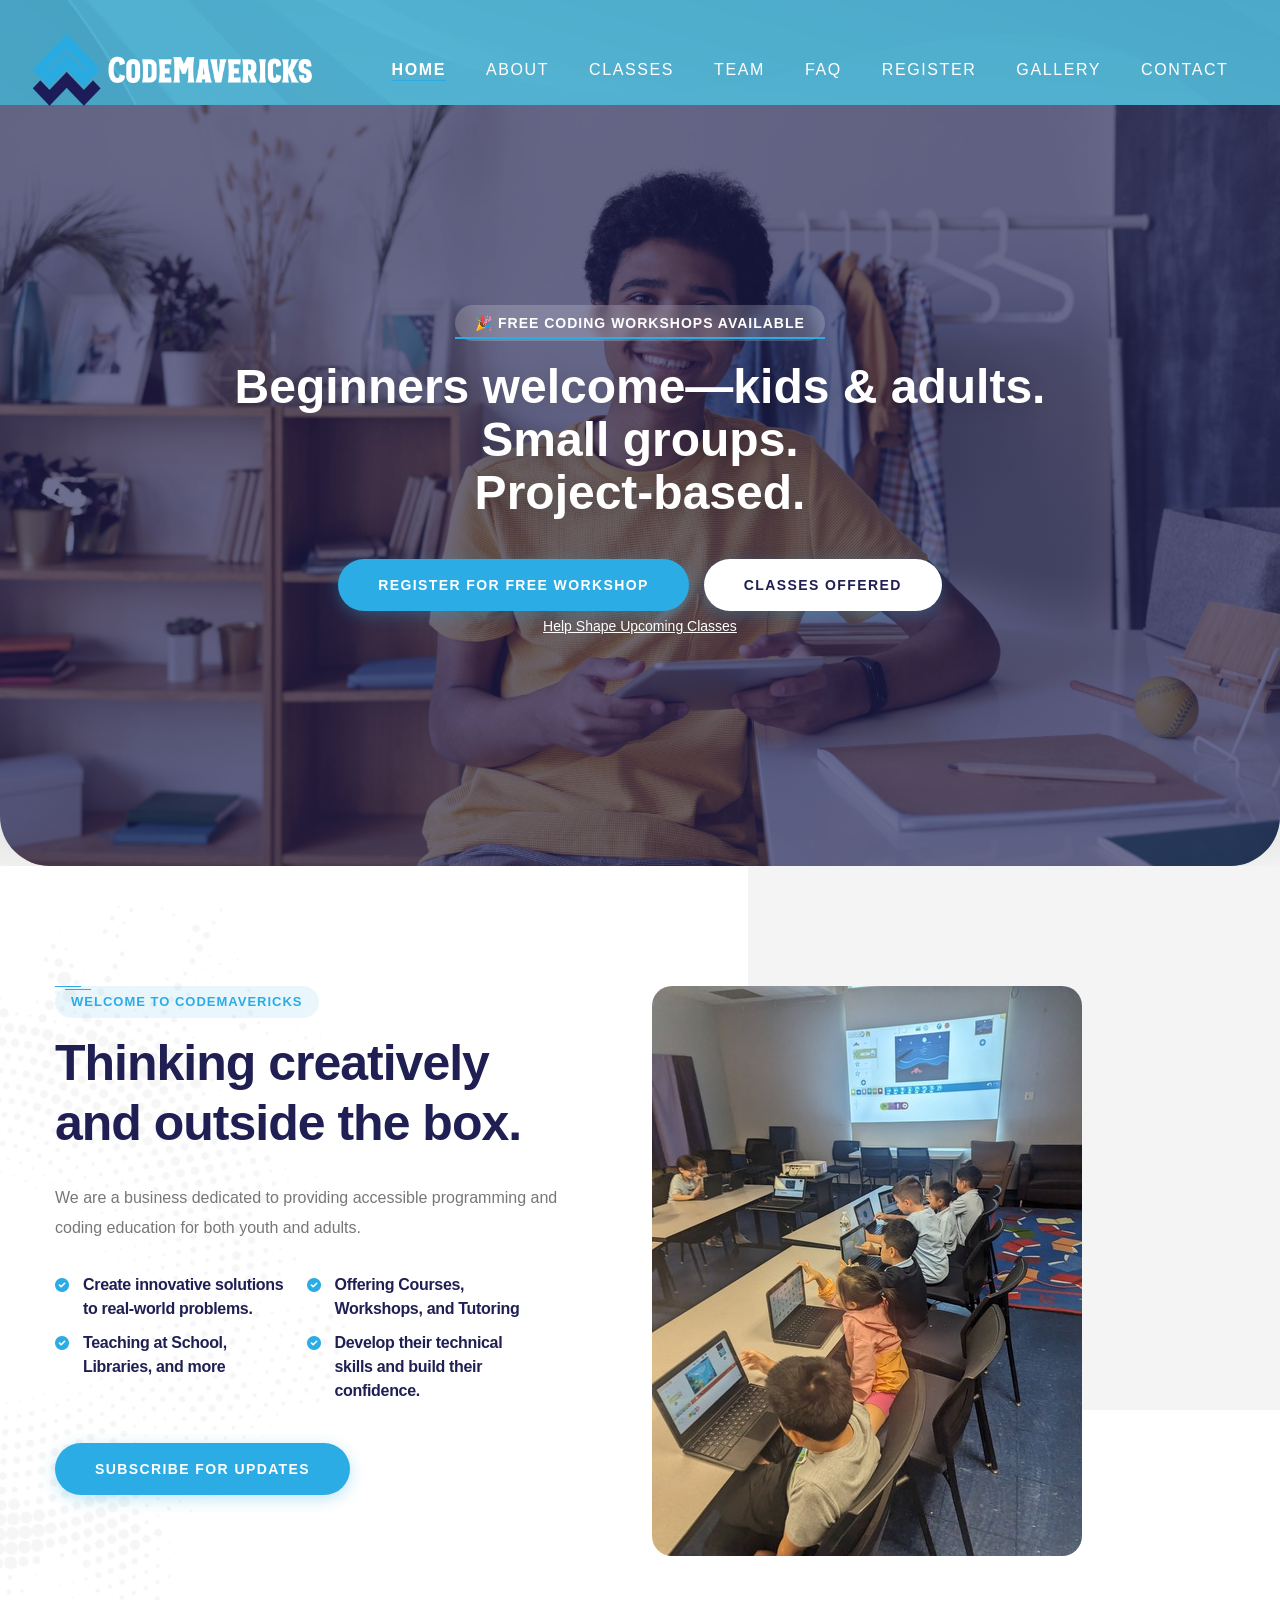
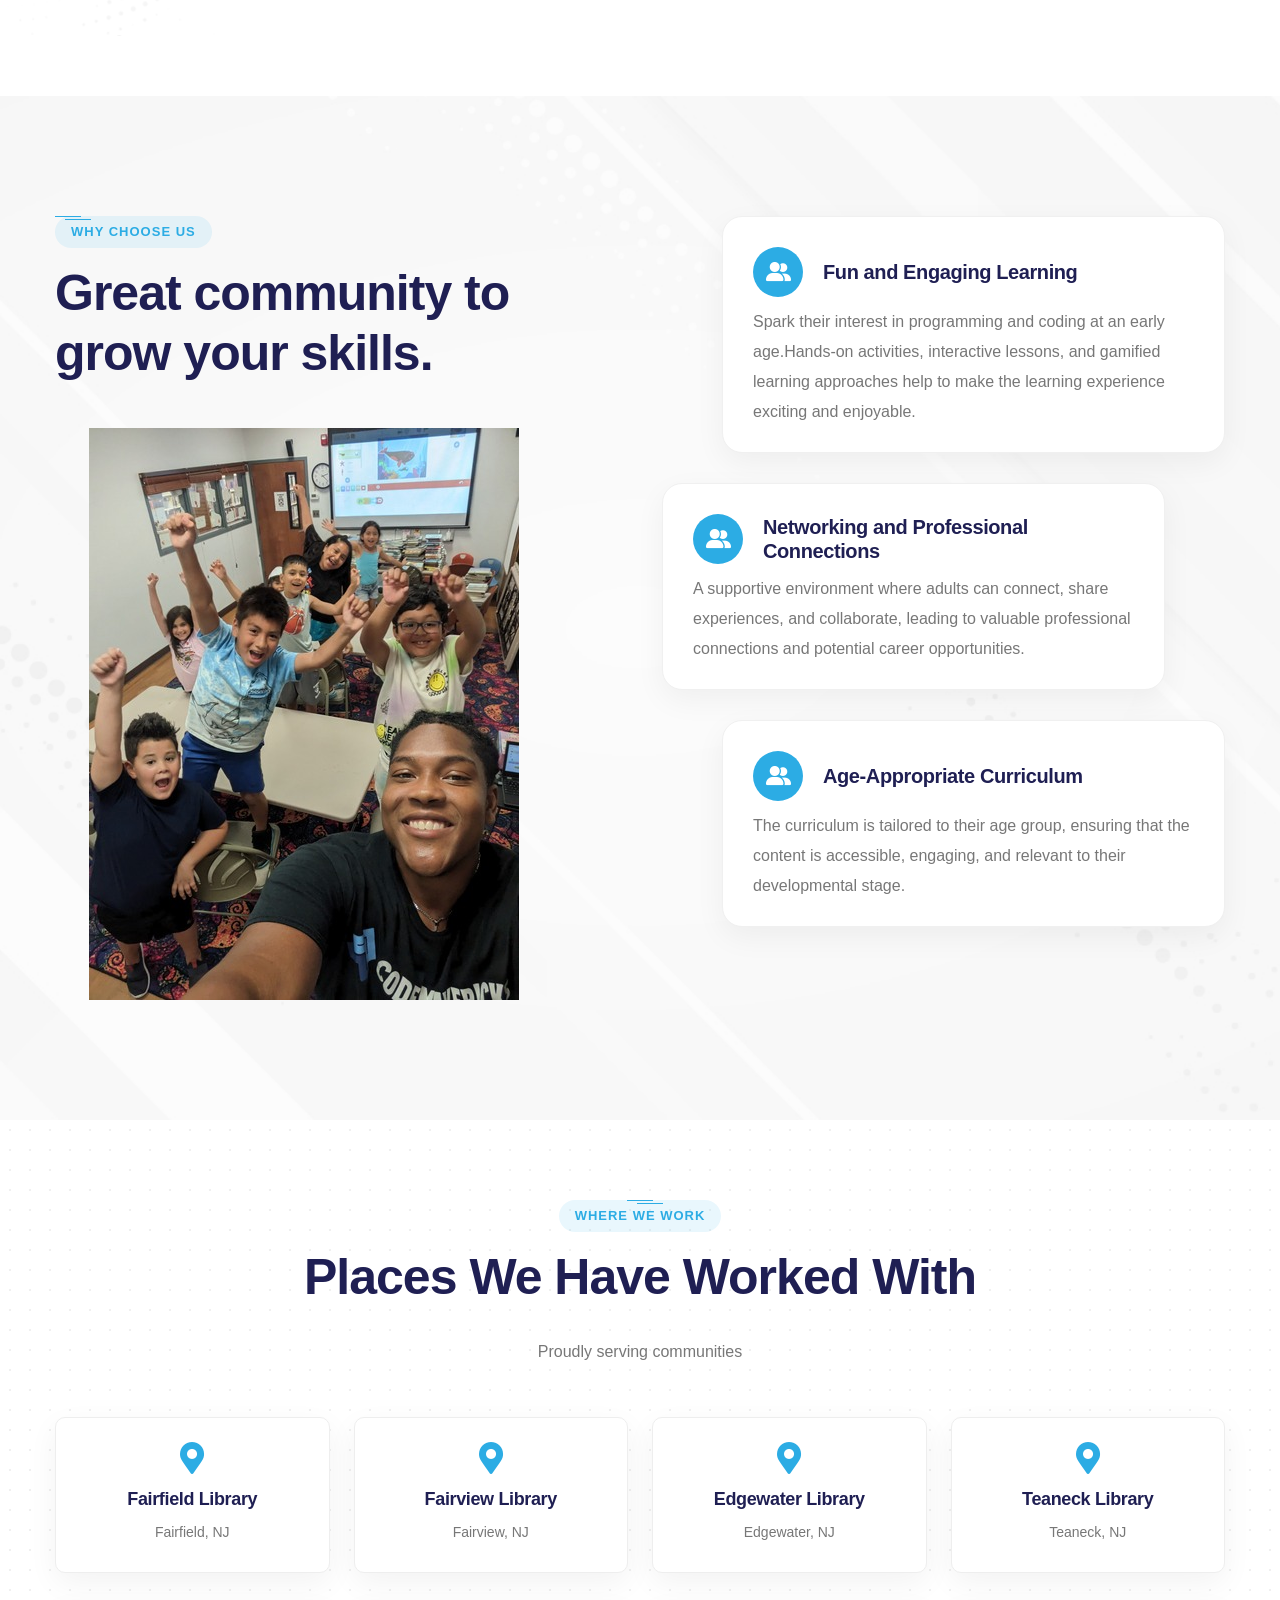
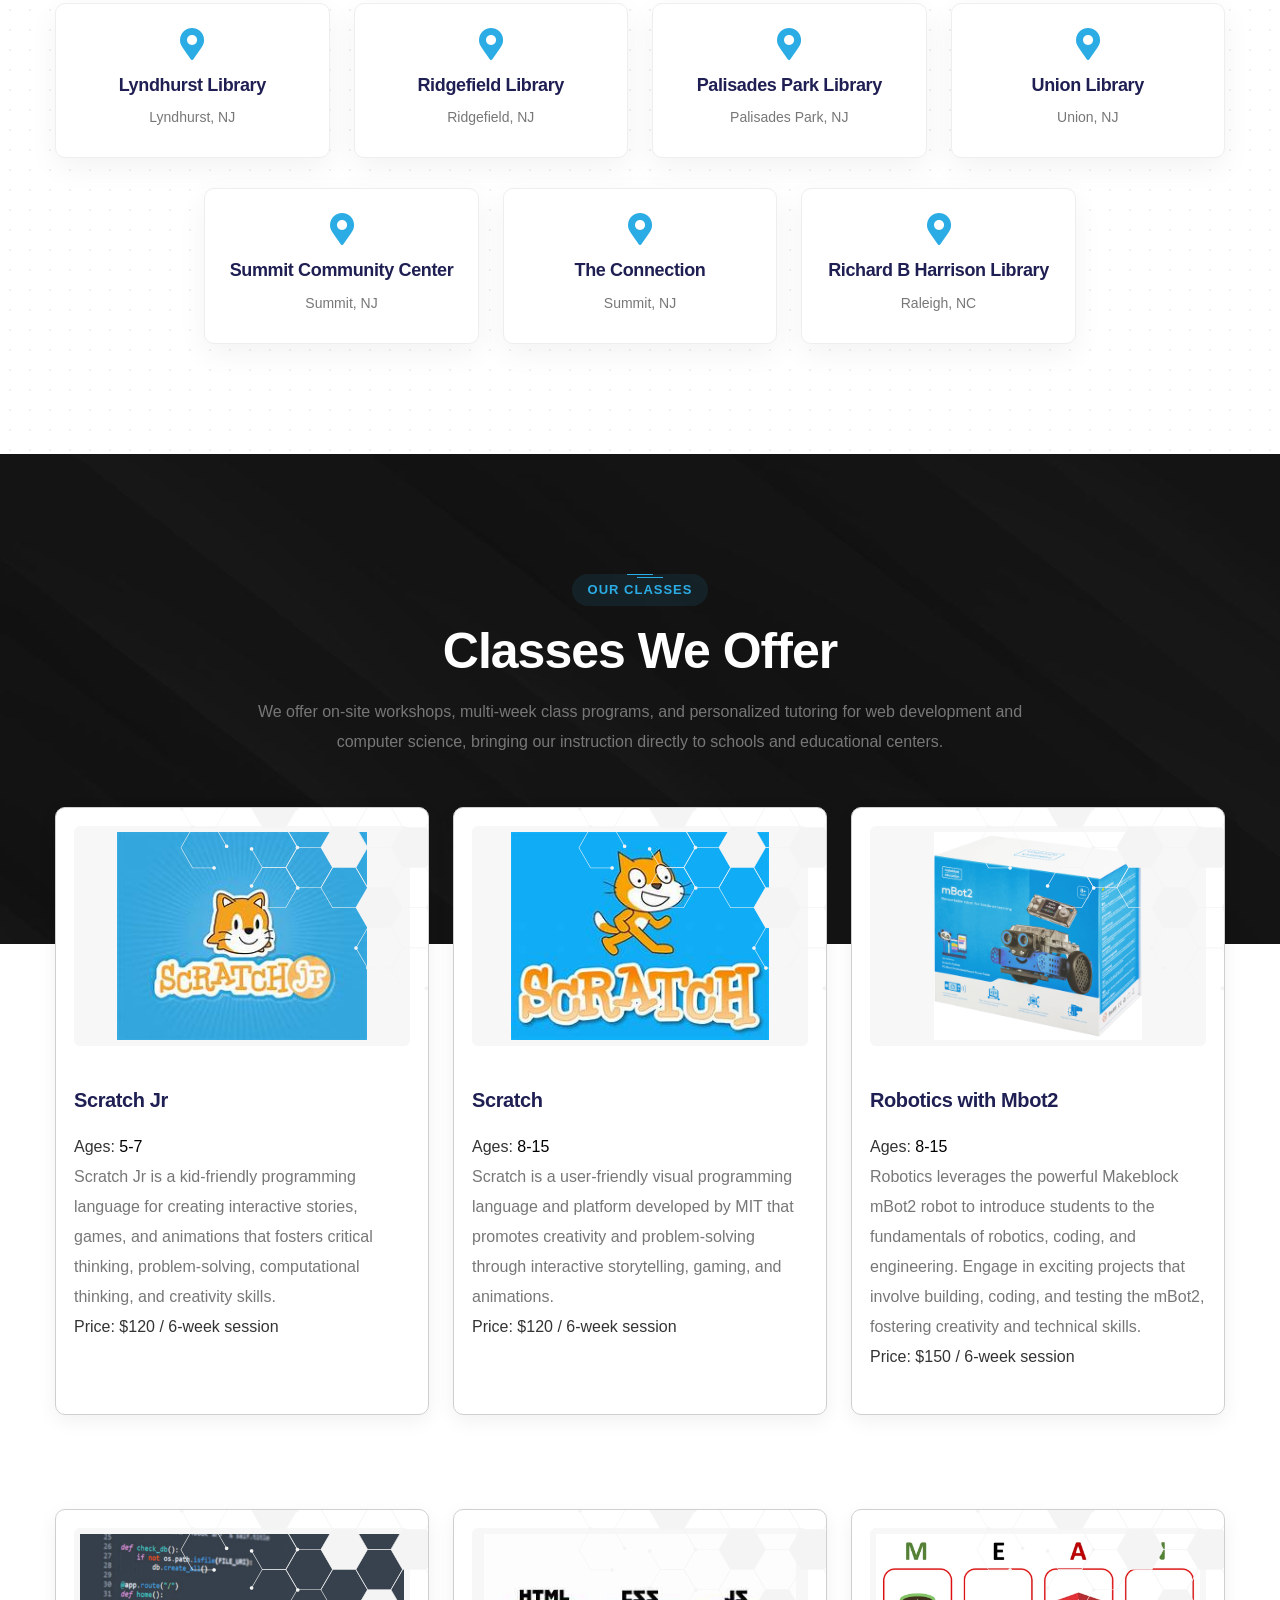
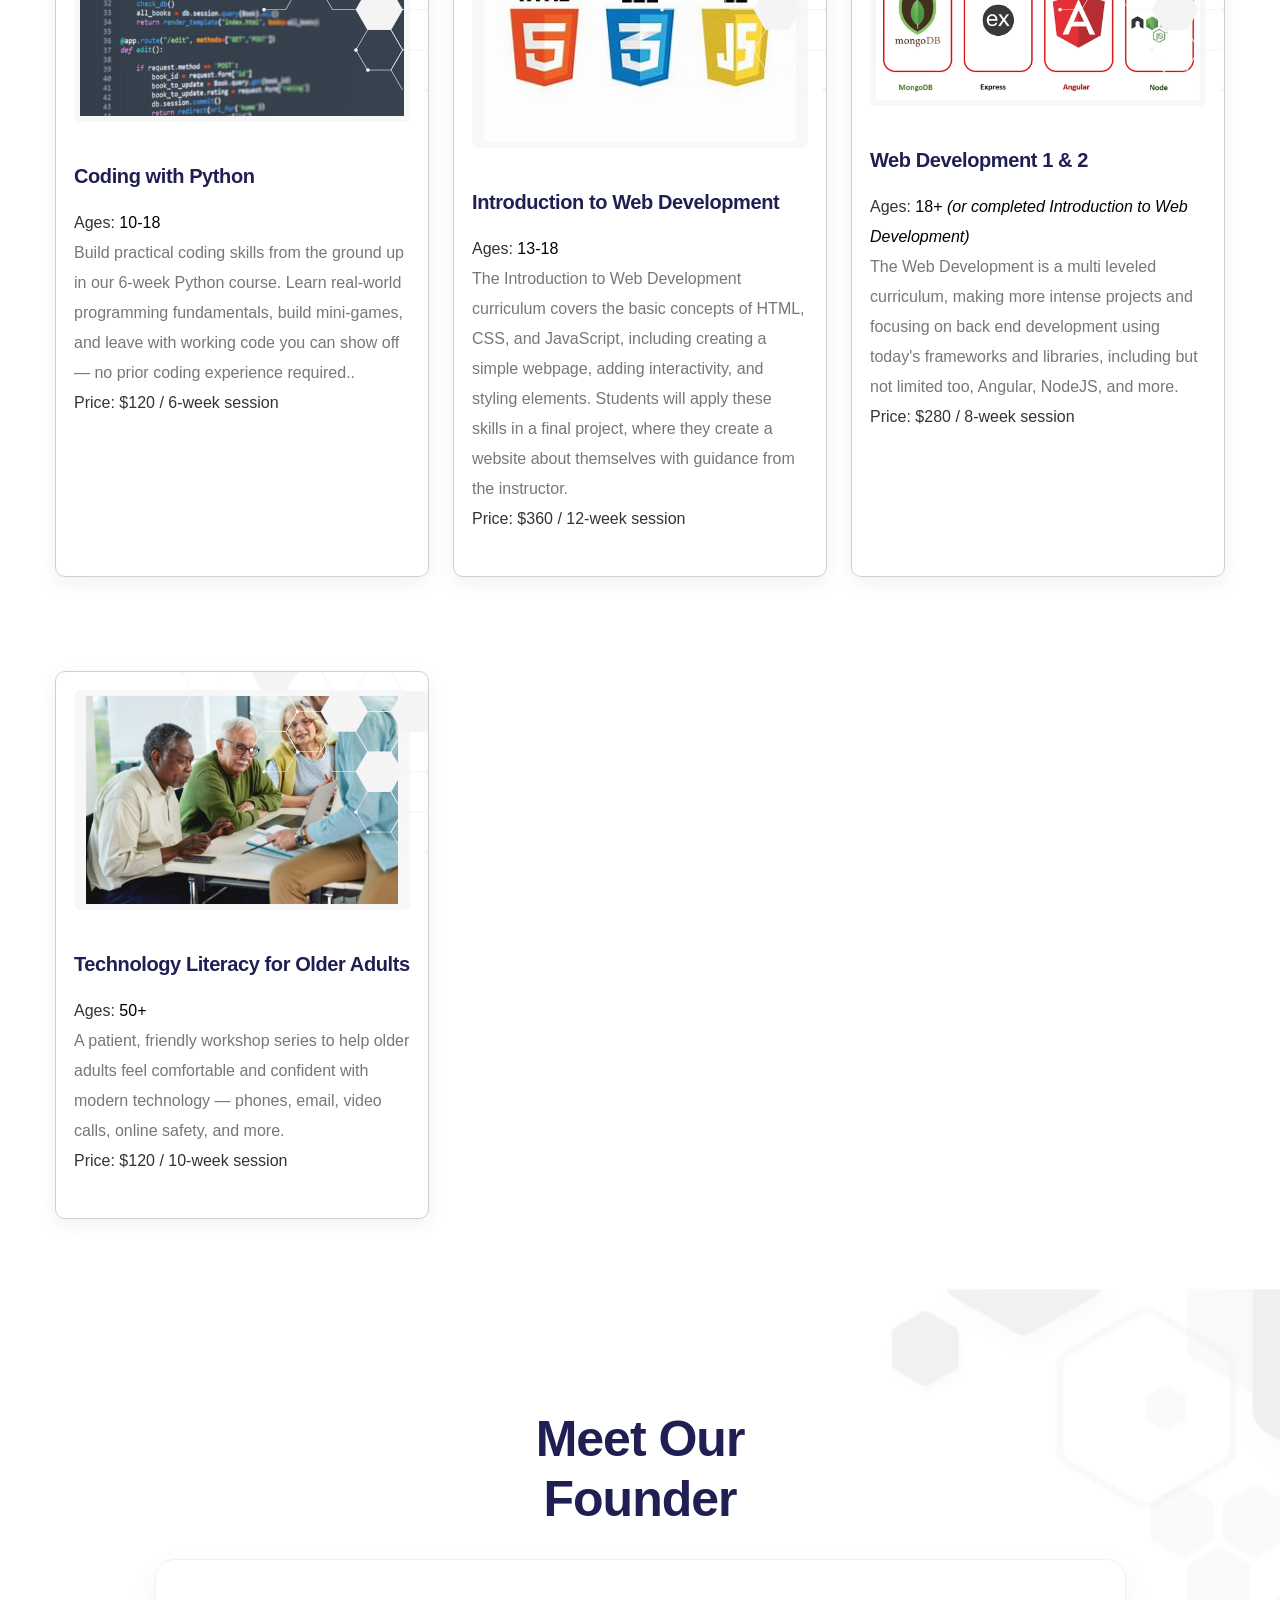
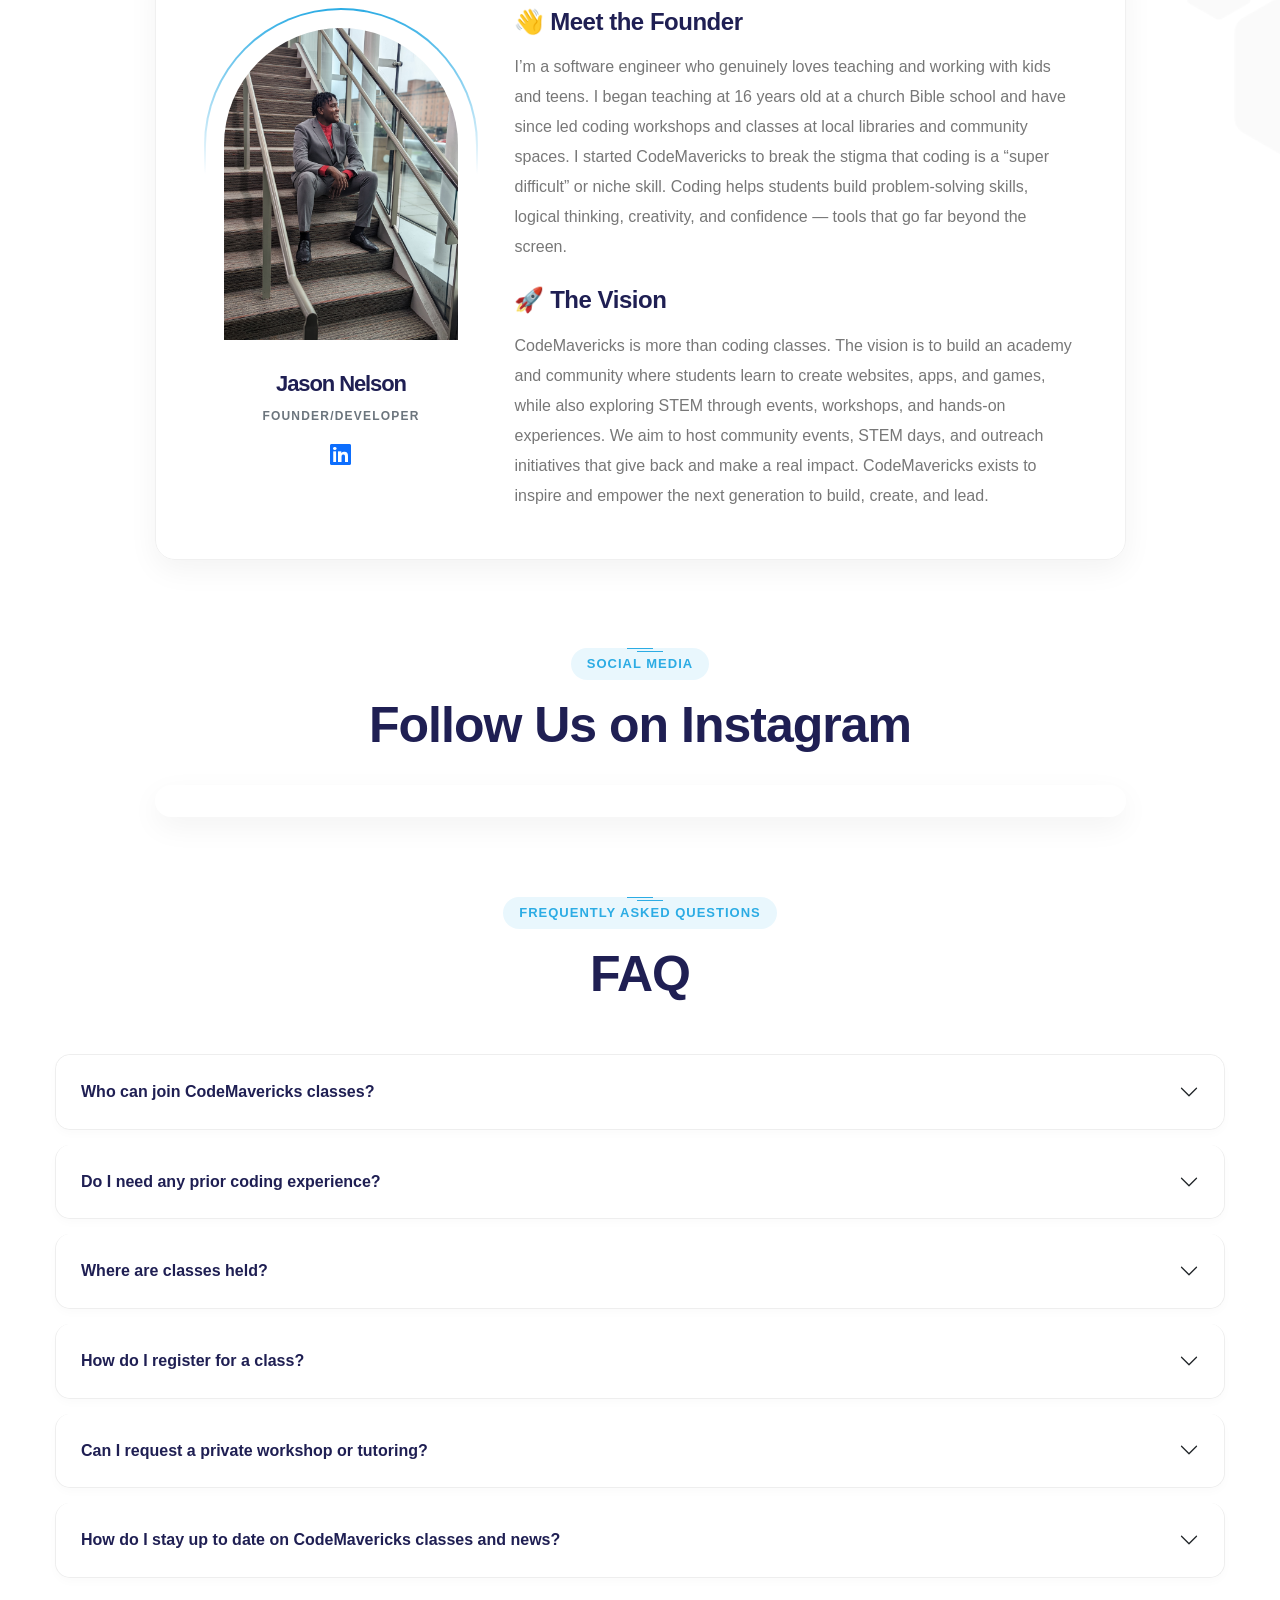
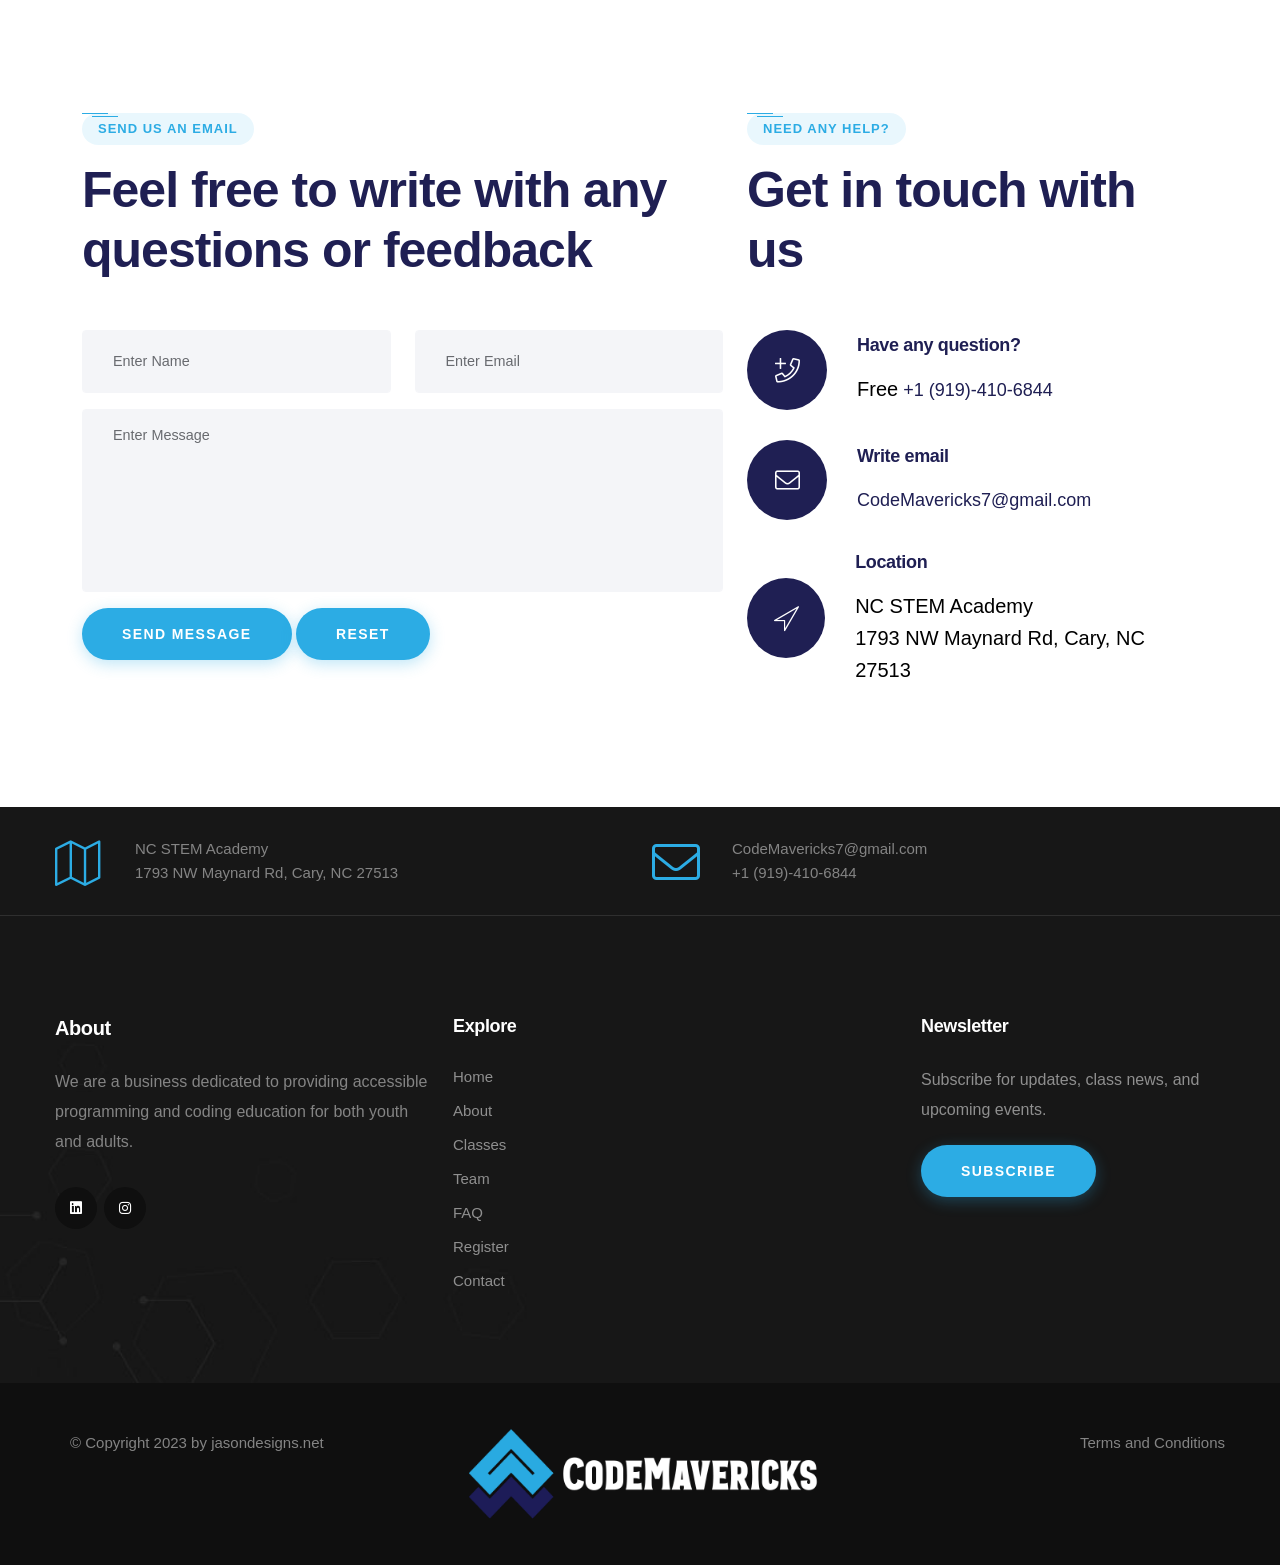
<file: index.html>
<!DOCTYPE html>
<html lang="en">

<head>
	<!-- Google tag (gtag.js) -->
	<script async src="https://www.googletagmanager.com/gtag/js?id=G-BQT06K6LE5"></script>
	<script defer="defer">
		window.dataLayer = window.dataLayer || [];
		function gtag() { dataLayer.push(arguments); }
		gtag('js', new Date());

		gtag('config', 'G-BQT06K6LE5');
	</script>
	<meta charset="utf-8">
	<title>CodeMavericks | Coding Classes for Kids & Adults</title>
	<meta name="description"
		content="Beginner-friendly coding classes and workshops for kids and adults. Small groups, project-based learning, flexible schedules. Register today.">
	<meta name="keywords" content="Programming education, Coding courses, Accessible coding, Youth coding programs
   Adult coding classes, Creative thinking, Inclusive tech education, Technical skills development
   Mentorship opportunities, Positive impact through technology, Innovative solutions, Community-driven learning
   Empowering individuals, Welcoming environment, Real-world problem-solving, Tech industry inclusivity, Online coding classes
   Web development courses, Code Mavericks, CodeMavericks">
	<meta name="author" content="Jason Nelson - Founder of CodeMavericks and Jason Designs">

	<!-- Add Open Graph tags for better social sharing -->
	<meta property="og:title" content="CodeMavericks - Accessible Programming Education">
	<meta property="og:description"
		content="Learn coding with CodeMavericks. Offering programming classes for all ages in Cary, NC. Join our inclusive tech community today!">
	<meta property="og:image" content="images/logo-inverted.png">
	<meta property="og:url" content="https://codemavericks.io">

	<!-- Add Twitter Card tags -->
	<meta name="twitter:card" content="summary_large_image">
	<meta name="twitter:title" content="CodeMavericks - Programming Education">
	<meta name="twitter:description"
		content="Learn coding with CodeMavericks. Programming classes for all ages in Cary, NC.">
	<meta name="twitter:image" content="images/logo-inverted.png">

	<!-- Schema.org markup for Google -->
	<script type="application/ld+json">
    {
      "@context": "https://schema.org",
      "@type": "EducationalOrganization",
      "name": "CodeMavericks",
      "description": "Providing accessible programming and coding education for youth and adults",
      "url": "https://codemavericks.io",
      "logo": "https://codemavericks.io/images/logo-inverted.png",
      "address": {
        "@type": "PostalAddress",
        "streetAddress": "1793 NW Maynard Rd",
        "addressLocality": "Cary",
        "addressRegion": "NC",
        "postalCode": "27513",
        "addressCountry": "US"
      },
      "sameAs": [
        "https://www.linkedin.com/company/94206843/",
        "https://www.instagram.com/codemavricks/"
      ],
      "contactPoint": {
        "@type": "ContactPoint",
        "telephone": "+1-919-410-6844",
        "contactType": "customer service",
        "email": "codemavericks7@gmail.com"
      },
      "offers": {
        "@type": "AggregateOffer",
        "description": "Programming and coding classes for all ages",
        "availabilityStarts": "2023-01-01",
        "category": "Programming Education"
      }
    }
    </script>

	<!-- Stylesheets -->
	<link href="css/bootstrap.min.css" rel="stylesheet">
	<link href="css/style.css" rel="stylesheet">

	<!-- Small local tweaks for Services grid cards -->
	<style>
	/* Make CTA buttons wrap on small screens */
	.theme-btn {
		white-space: normal; /* allow wrapping */
		word-break: break-word;
	}

	@media (max-width: 480px) {
		.theme-btn {
			padding: 10px 14px; /* reduce horizontal padding on very small screens */
			font-size: 15px;
		}
	}

	  /* Make service cards stand out from the background */
			.service-block-three .inner-box {
				/* stronger visible border so cards don't blend into patterned or white backgrounds */
				border: 1px solid #cfcfcf;
				/* slightly stronger default shadow so the card edge reads on light backgrounds */
				box-shadow: 0 6px 20px rgba(0,0,0,0.06);
				padding: 18px;
				margin-bottom: 24px;
				border-radius: 10px;
				background-color: #ffffff;
				transition: transform 0.18s ease, box-shadow 0.18s ease;
				height: 100%;
				display: flex;
				flex-direction: column;
				justify-content: flex-start;
			}

	  .service-block-three .inner-box:hover {
	    transform: translateY(-6px);
	    box-shadow: 0 12px 30px rgba(20,20,20,0.12);
	  }

		.service-block-three .inner-box img.img-fluid {
			/* avoid cropping: use contain so whole image is visible; provide a neutral background */
			width: 100%;
			height: auto;
			max-height: 220px;
			object-fit: contain;
			background-color: #f7f7f7;
			padding: 6px;
			border-radius: 6px;
			display: block;
			margin-left: 0;
		}

	  .service-block-three .title {
	    margin-top: 12px;
	    margin-bottom: 8px;
	  }

	  /* Ensure equal height columns inside the row */
	  #services .row {
	    --bs-gutter-y: 24px;
	  }

	  /* Make the services row use flex so we can center the last row when needed */
	  #services-grid-row {
	    display: flex;
	    flex-wrap: wrap;
	    align-items: stretch;
	  }

	  /* helper class applied when last row has fewer items than columns */
  #services-grid-row.justify-last-row-center {
    justify-content: center;
  }

  /* Age Range Styling - Black Text */
  .age-range {
    color: #000000;
  }

  /* Contact Details Section Text - Black */
  .contact-details__info li .text {
    color: #000000;
  }

  .contact-details__info li .text span {
    color: #000000;
  }

  /* Partners Section Styles */
  .partners-section {
    position: relative;
    padding: 80px 0;
    background-color: #f8f9fa;
  }
  
  .partner-block {
    margin-bottom: 30px;
  }
  
  .partner-block .inner-box {
    position: relative;
    padding: 25px 20px;
    background-color: #fff;
    box-shadow: 0 10px 30px rgba(0,0,0,0.05);
    border-radius: 10px;
    text-align: center;
    transition: all 0.3s ease;
    border: 1px solid #eee;
    height: 100%;
    display: flex;
    flex-direction: column;
    justify-content: center;
    align-items: center;
  }
  
  .partner-block .inner-box:hover {
    transform: translateY(-5px);
    box-shadow: 0 15px 30px rgba(0,0,0,0.1);
    border-color: var(--theme-color1, #2CACE4);
  }
  
  .partner-block .icon {
    font-size: 32px;
    color: var(--theme-color1, #2CACE4);
    margin-bottom: 15px;
    display: inline-block;
  }
  
    .partner-block .title {
    font-size: 18px;
    font-weight: 700;
    margin-bottom: 5px;
    color: var(--theme-color2, #1F1F53);
    line-height: 1.3;
  }

  .partner-block .location {
    font-size: 14px;
    color: #777;
    font-weight: 500;
  }

  /* =========================================
     MODERNIZATION & KID-FRIENDLY TWEAKS 
     ========================================= */

  :root {
    --theme-radius: 20px;
    --theme-shadow: 0 10px 30px rgba(0,0,0,0.05);
    --theme-shadow-hover: 0 15px 40px rgba(0,0,0,0.1);
  }

  /* 1. Softer, Friendlier Buttons */
  .btn-style-one {
      border-radius: 50px; /* Pill shape */
      box-shadow: 0 4px 15px rgba(44, 172, 228, 0.3);
      border: none;
      padding: 16px 40px; /* Adjust padding for pill shape */
  }

  /* Fix hover effect container */
  .btn-style-one:before {
      border-radius: 50px;
  }

  /* 2. Section Titles - Friendly Chips */
  .sec-title .sub-title {
      background-color: rgba(44, 172, 228, 0.1); /* Light blue bg */
      padding: 6px 16px;
      border-radius: 30px;
      color: var(--theme-color1);
      display: inline-block;
      margin-bottom: 15px;
      font-weight: 800;
      text-transform: uppercase;
      font-size: 13px;
      letter-spacing: 1px;
  }
  
  /* Make headings slightly tighter/modern */
  h1, h2, h3, h4, h5, h6 {
      letter-spacing: -0.02em;
  }

  /* 3. General Card Modernization (Features, Team, etc) */
  .feature-block-three .inner-box,
  .team-block .inner-box {
      border-radius: var(--theme-radius);
      box-shadow: var(--theme-shadow);
      border: 1px solid #f0f0f0;
      overflow: hidden;
      transition: all 0.3s ease;
  }

  .feature-block-three .inner-box:hover,
  .team-block .inner-box:hover {
      transform: translateY(-5px);
      box-shadow: var(--theme-shadow-hover);
      border-color: var(--theme-color1);
  }
  
  /* Remove the old side-border style from features if it exists and conflicts */
  .feature-block-three .inner-box:before {
      display: none;
  }

  /* 4. Team Images */
  .team-block .image-box img {
      border-radius: var(--theme-radius) var(--theme-radius) 0 0;
  }


  
  /* 5. Accordion / FAQ - Bubbly Style */
  .accordion-item {
      border: 1px solid #eee;
      margin-bottom: 15px;
      border-radius: 15px !important;
      overflow: hidden;
      box-shadow: 0 4px 10px rgba(0,0,0,0.02);
      background: #fff;
  }

  .accordion-button {
      border-radius: 15px !important;
      background-color: #fff;
      font-weight: 700;
      color: var(--theme-color2);
      padding: 20px 25px;
  }

  .accordion-button:not(.collapsed) {
      background-color: #eaf6fc; /* Very light brand blue */
      color: var(--theme-color1);
      box-shadow: none;
  }
  
  .accordion-button:focus {
      box-shadow: none;
      border-color: rgba(44,172,228,0.2);
  }

  .accordion-body {
      padding: 20px 25px;
      color: #666;
  }

  /* 6. Form Inputs - Friendly & Clean */
  .form-group input, 
  .form-group textarea,
  .form-group select {
      border-radius: 15px;
      border: 1px solid #eee;
      padding: 15px 25px;
      background-color: #fcfcfc;
      transition: all 0.3s ease;
  }

  .form-group input:focus, 
  .form-group textarea:focus {
      background-color: #fff;
      border-color: var(--theme-color1);
      box-shadow: 0 0 0 4px rgba(44, 172, 228, 0.1);
      outline: none;
  }

  /* 7. Image Softening */
  /* Soften general content images */
  .image-column .image img {
      border-radius: 20px;
  }
  
  /* 8. Banner/Hero Tweaks */
  .banner-section-two .content-box .title {
      text-shadow: 0 2px 10px rgba(0,0,0,0.1);
  }
  
  /* 9. Mobile Menu Toggler */
  .mobile-nav-toggler {
      border-radius: 10px;
  }
  
  /* 10. Partner/Client Section Tweaks */
   .partners-section {
       background-color: #fff; /* Clean white instead of gray */
       background-image: radial-gradient(#f0f0f0 1px, transparent 1px);
       background-size: 20px 20px; /* Subtle dot pattern */
   }
 
   /* 11. Hero / Banner Revamp */
    /* Make the banner feel more modern, full and less "tacky" */
    .banner-section-two {
        background-color: #fff; /* White background for the sides */
    }

    .banner-section-two .slide-item {
        position: relative;
        /* Ensure min-height is substantial but mobile friendly */
        min-height: 80vh; 
        display: flex;
        align-items: center;
    }
    
    .banner-section-two .bg-image {
        /* Add a gradient overlay to the image to soften it and make text pop */
        position: absolute;
        top: 0; 
        /* Center the image container using margin auto instead of transform */
        left: 0;
        right: 0;
        margin: 0 auto;
        width: 96%; /* Leave small gap on sides */
        max-width: 1400px; /* Limit max width */
        height: 96%; /* Leave small gap on bottom */
        border-radius: 0 0 50px 50px; /* Rounded corners at bottom */
        overflow: hidden;
        
        background-size: cover;
         background-repeat: no-repeat;
         /* Move image more to the left */
         background-position: 25% top; 
         z-index: -1;
        box-shadow: 0 20px 50px rgba(0,0,0,0.1); /* Soft shadow */
    }
    
    .banner-section-two .bg-image::after {
           display: none !important;
       }
     
     /* Revamp the hero content box */
      .banner-section-two .content-box {
          max-width: 900px;
          margin: 0 auto; /* Center horizontally */
          padding-left: 0;
          color: #fff;
          text-align: center; /* Center text */
      }
  
     .banner-section-two .content-box .sub-title {
       display: inline-block;
       background: rgba(255,255,255,0.2);
       backdrop-filter: blur(5px);
       padding: 8px 20px;
       border-radius: 50px;
       color: #fff;
       font-weight: 700;
       letter-spacing: 1px;
       text-transform: uppercase;
       font-size: 14px;
       margin-bottom: 20px;
   }
   
   .banner-section-two .content-box .title {
       font-size: 3.5rem; /* Larger, bolder */
       line-height: 1.1;
       font-weight: 800;
       color: #fff;
       margin-bottom: 25px;
       text-shadow: 0 4px 20px rgba(0,0,0,0.2);
   }
   
   /* Mobile adjustments for hero */
   @media (max-width: 768px) {
       .banner-section-two .content-box .title {
           font-size: 2.5rem;
       }
       .banner-section-two .slide-item {
           min-height: 60vh;
       }
   }

   /* 12. Fixes for Team Section */
   /* Restore Arch Shape for Profile Pic */
   .img-arch {
       border-radius: 500px 500px 0 0 !important;
   }
   
   /* Remove interfering overlay from old styles to make LinkedIn clickable */
   .team-block .info-box:before {
       display: none !important;
   }
   
   /* Ensure LinkedIn icon is clickable */
   .team-block .info-box a {
       position: relative;
       z-index: 10;
   }

 </style>
	<link rel="shortcut icon" href="images/favicon.ico" type="image/x-icon">

	<!-- Responsive -->
	<meta http-equiv="X-UA-Compatible" content="IE=edge">
	<meta name="viewport" content="width=device-width, initial-scale=1.0, maximum-scale=1.0, user-scalable=0">
</head>

<body>
	<!-- Skip link for keyboard users -->
	<a class="skip-link" href="#main-content" style="position:absolute;left:-9999px;top:auto;width:1px;height:1px;overflow:hidden;">Skip to content</a>
	<div class="page-wrapper">

		<!-- Preloader -->
		<!-- <div class="preloader"></div> -->

		<!-- Main Header-->
		<header id="home" class="main-header header-style-three">
			<!-- Main box -->
			<div class="main-box">
				<div class="logo-box">
					<div class="logo"><a href="index.html"><img src="images/logo-inverted.png" alt="CodeMavericks Programming Education Logo" width="300" height="220" title="CodeMavericks"></a>
					</div>
				</div>


				<!--Nav Box-->
				<div class="nav-outer">
					<nav class="nav main-menu">
						<ul class="navigation">
							<li class="current"><a href="#home">Home</a></li>
							<li><a href="#about">About</a></li>
							<li><a href="#services">Classes</a></li>
							<li><a href="#team">Team</a></li>
							<li><a href="#faq">FAQ</a></li>
							<li><a target="_blank" rel="noopener noreferrer" aria-label="Register (opens in new tab)" href="https://codemavericks.corsizio.com">Register</a></li>
							<!-- Payment link removed -->
							<li><a href="gallery.html">Gallery</a></li>
							<li><a href="#contact">Contact</a></li>
						</ul>
					</nav>
					<!-- Main Menu End-->
				</div>

				<div class="outer-box">
					<a href="tel:+1(919)4106844" class="info-btn">
						<i class="icon flaticon-phone-ringing"></i>
						+ 1 (919) - 410 - 6844
					</a>
					<!-- Mobile Nav toggler -->
					<div class="mobile-nav-toggler"><span class="icon lnr-icon-bars"></span></div>
				</div>
			</div>


			<!-- Mobile Menu  -->
			<div class="mobile-menu">
				<div class="menu-backdrop"></div>

				<!--Here Menu Will Come Automatically Via Javascript / Same Menu as in Header-->
				<nav class="menu-box">
					<div class="upper-box">
						<div class="nav-logo"><a href="index.html"><img src="images/logo-inverted.png" alt="CodeMavericks Programming Education Logo" title="CodeMavericks"></a></div>
						<div class="close-btn"><i class="icon fa fa-times"></i></div>
					</div>

					<ul class="navigation clearfix">
						<!--Keep This Empty / Menu will come through Javascript-->
					</ul>
					<ul class="contact-list-one">
						<li>
							<!-- Contact Info Box -->
							<div class="contact-info-box">
								<i class="icon lnr-icon-phone-handset"></i>
								<span class="title">Call Now</span>
								<a href="tel:+19194106844">+1 919-410-6844</a>
							</div>
						</li>
						<li>
							<!-- Contact Info Box -->
							<div class="contact-info-box">
								<span class="icon lnr-icon-envelope1"></span>
								<span class="title">Send Email</span>
								<a href="mailto:codemavericks7@gmail.com">CodeMavericks7@gmail.com</a>
							</div>
						</li>
					</ul>


					<ul class="social-links">
										<li><a target="_blank" rel="noopener noreferrer" aria-label="LinkedIn (opens in new tab)" href="https://www.linkedin.com/company/94206843/"><i class="fab fa-linkedin"></i></a></li>
										<li><a target="_blank" rel="noopener noreferrer" aria-label="Instagram (opens in new tab)" href="https://www.instagram.com/codemavricks/"><i class="fab fa-instagram"></i></a></li>
					</ul>
				</nav>
			</div><!-- End Mobile Menu -->

			<!-- Header Search -->
			<div class="search-popup">
				<span class="search-back-drop"></span>
				<button class="close-search"><span class="fa fa-times"></span></button>

				<div class="search-inner">
					<form method="post" action="index.html">
						<div class="form-group">
							<input type="search" name="search-field" value="" placeholder="Search..." required="">
							<button type="submit"><i class="fa fa-search"></i></button>
						</div>
					</form>
				</div>
			</div>
			<!-- End Header Search -->

			<!-- Sticky Header  -->
			<div class="sticky-header">
				<div class="auto-container">
					<div class="inner-container">
						<!--Logo-->
						<div class="logo">
							<a href="index.html" title=""><img alt="logo" src="images/logo.png" alt="" title=""></a>
						</div>

						<!--Right Col-->
						<div class="nav-outer">
							<!-- Main Menu -->
							<nav class="main-menu">
								<div class="navbar-collapse show collapse clearfix">
									<ul class="navigation clearfix">
										<!--Keep This Empty / Menu will come through Javascript-->
									</ul>
								</div>
							</nav><!-- Main Menu End-->

							<!--Mobile Navigation Toggler-->
							<div class="mobile-nav-toggler"><span class="icon lnr-icon-bars"></span></div>
						</div>
					</div>
				</div>
			</div><!-- End Sticky Menu -->
		</header>
		<!--End Main Header -->

		<!-- Banner Section Two-->
		<section class="banner-section-two" id="home">
			<div class="bg bg-pattern-9"></div>
			<div class="banner-carousel owl-carousel owl-theme default-navs">
				<!-- Slide Item -->
				<div class="slide-item">
					<div class="bg-image" style="background-image: url(images/main-slider/top-bg.jpg);"></div>
					<div class="auto-container">
						<div class="content-box">
							<span class="sub-title animate-1"> 🎉 Free Coding Workshops Available </span>
							<h1 class="title animate-2">Beginners welcome—kids & adults. <br /> Small groups. <br />
								Project-based. </h1>
							<div class="btn-box"
								style="display: flex; justify-content: center; gap: 15px; flex-wrap: wrap;">
								<a href="https://codemavericks.corsizio.com" target="_blank"
									class="theme-btn btn-style-one">Register for FREE Workshop</a>
								<a href="#services" 
									class="theme-btn btn-style-one light-bg">Classes Offered</a>
							</div>
							<p class="hero-secondary"><a href="https://forms.gle/GdXrU6mAQNciwsXG6" target="_blank">Help Shape Upcoming Classes</a></p>
						</div>
					</div>
				</div>

			</div>
		</section>
		<!-- End Banner Section -->

		<!-- About Section Four-->
		<section id="about" class="about-section-four">
			<div class="auto-container">
				<div id="services-grid-row" class="row">
					<!-- Content Column -->
					<div class="content-column col-lg-6 col-md-12 wow fadeInRight">
						<div class="inner-column">
							<div class="sec-title">
								<span class="sub-title">Welcome to CodeMavericks</span>
								<h2 class="title">Thinking creatively and outside the box.</h2>
								<div class="text"> We are a business dedicated to providing accessible programming and
									coding education for both youth and adults.</div>
							</div>

							<ul class="list-style-two two-col">
								<li><i class="fa fa-check-circle"></i> Create innovative solutions to real-world
									problems.</li>
								<li><i class="fa fa-check-circle"></i> Offering Courses, Workshops, and Tutoring</li>
								<li><i class="fa fa-check-circle"></i> Teaching at School, Libraries, and more</li>
								<li><i class="fa fa-check-circle"></i> Develop their technical skills and build their
									confidence.</li>
							</ul>
							<button type="button" class="theme-btn btn-style-one" data-bs-toggle="modal"
								data-bs-target="#newsletter">
								Subscribe for updates
							</button>
						</div>
					</div>

					<!-- Image Column -->
					<div class="image-column col-lg-6 col-md-12 wow fadeInLEft" data-wow-delay="600ms">
						<div class="inner-column">
							<figure class="image anim-overlay"><img
									alt="Students collaborating on coding projects at CodeMavericks"
									src="images/resource/about3-1.jpg"></figure>
						</div>
					</div>
				</div>
			</div>
		</section>
		<!-- End About Section Four-->

		<!-- Why Choose Us -->
		<section class="why-choose-us-two">
			<div class="bg bg-pattern-11"></div>

			<div class="auto-container">
				<div class="row">
					<!-- Image Column -->
					<div class="image-column col-lg-6 col-md-12">
						<div class="inner-column">
							<div class="sec-title">
								<span class="sub-title">Why choose us</span>
								<h2> Great community to <br />grow your skills.</h2>
							</div>

							<div class="image-box">
								<!-- <figure class="image-2"><img src="images/resource/why-us-2.png" alt=""></figure> -->
								<figure class="image-1" style="text-align: center;"><img
										alt="Picture of kids working together" src="images/resource/why-us-1.jpg"
										alt=""></figure>
							</div>
						</div>
					</div>

					<!-- Features Column -->
					<div class="features-column col-lg-6 col-md-12">
						<div class="inner-column">
							<div class="row">
								<!-- Feature Block Three -->
								<div class="feature-block-three">
									<div class="inner-box">
										<div class="title-box">
											<i class="icon fa fa-user-group"></i>
											<h5 class="title">Fun and Engaging Learning</h5>
										</div>
										<div class="text">Spark their interest in programming and coding at an early
											age.Hands-on activities, interactive lessons, and gamified learning
											approaches help to make the learning experience exciting and enjoyable.
										</div>
									</div>
								</div>

								<!-- Feature Block Three -->
								<div class="feature-block-three">
									<div class="inner-box">
										<div class="title-box">
											<i class="icon fa fa-user-group"></i>
											<h5 class="title">Networking and Professional Connections</h5>
										</div>
										<div class="text">A supportive environment where adults can connect, share
											experiences, and collaborate, leading to valuable professional connections
											and potential career opportunities.</div>
									</div>
								</div>

								<!-- Feature Block Three -->
								<div class="feature-block-three">
									<div class="inner-box">
										<div class="title-box">
											<i class="icon fa fa-user-group"></i>
											<h5 class="title">Age-Appropriate Curriculum</h5>
										</div>
										<div class="text">The curriculum is tailored to their age group, ensuring that
											the content is accessible, engaging, and relevant to their developmental
											stage.</div>
									</div>
								</div>
							</div>
						</div>
					</div>
				</div>
			</div>
		</section>
		<!-- end-benifet-sec -->

		<!-- Partners Section -->
		<section class="partners-section">
			<div class="auto-container">
				<div class="sec-title text-center">
					<span class="sub-title">Where We Work</span>
					<h2>Places We Have Worked With</h2>
					<div class="text">Proudly serving communities</div>
				</div>

				<div class="row justify-content-center">
					<!-- Fairfield Library -->
					<div class="partner-block col-lg-3 col-md-4 col-sm-6">
						<div class="inner-box">
							<span class="icon fa fa-map-marker-alt"></span>
							<h5 class="title">Fairfield Library</h5>
							<span class="location">Fairfield, NJ</span>
						</div>
					</div>
					
					<!-- Fairview Library -->
					<div class="partner-block col-lg-3 col-md-4 col-sm-6">
						<div class="inner-box">
							<span class="icon fa fa-map-marker-alt"></span>
							<h5 class="title">Fairview Library</h5>
							<span class="location">Fairview, NJ</span>
						</div>
					</div>

					<!-- Edgewater Library -->
					<div class="partner-block col-lg-3 col-md-4 col-sm-6">
						<div class="inner-box">
							<span class="icon fa fa-map-marker-alt"></span>
							<h5 class="title">Edgewater Library</h5>
							<span class="location">Edgewater, NJ</span>
						</div>
					</div>

					<!-- Teaneck Library -->
					<div class="partner-block col-lg-3 col-md-4 col-sm-6">
						<div class="inner-box">
							<span class="icon fa fa-map-marker-alt"></span>
							<h5 class="title">Teaneck Library</h5>
							<span class="location">Teaneck, NJ</span>
						</div>
					</div>

					<!-- Lyndhurst Library -->
					<div class="partner-block col-lg-3 col-md-4 col-sm-6">
						<div class="inner-box">
							<span class="icon fa fa-map-marker-alt"></span>
							<h5 class="title">Lyndhurst Library</h5>
							<span class="location">Lyndhurst, NJ</span>
						</div>
					</div>

					<!-- Ridgefield Library -->
					<div class="partner-block col-lg-3 col-md-4 col-sm-6">
						<div class="inner-box">
							<span class="icon fa fa-map-marker-alt"></span>
							<h5 class="title">Ridgefield Library</h5>
							<span class="location">Ridgefield, NJ</span>
						</div>
					</div>

					<!-- Palisades Park Library -->
					<div class="partner-block col-lg-3 col-md-4 col-sm-6">
						<div class="inner-box">
							<span class="icon fa fa-map-marker-alt"></span>
							<h5 class="title">Palisades Park Library</h5>
							<span class="location">Palisades Park, NJ</span>
						</div>
					</div>

					<!-- Union Library -->
					<div class="partner-block col-lg-3 col-md-4 col-sm-6">
						<div class="inner-box">
							<span class="icon fa fa-map-marker-alt"></span>
							<h5 class="title">Union Library</h5>
							<span class="location">Union, NJ</span>
						</div>
					</div>

					<!-- Summit Community Center -->
					<div class="partner-block col-lg-3 col-md-4 col-sm-6">
						<div class="inner-box">
							<span class="icon fa fa-map-marker-alt"></span>
							<h5 class="title">Summit Community Center</h5>
							<span class="location">Summit, NJ</span>
						</div>
					</div>

					<!-- The Connection in Summit -->
					<div class="partner-block col-lg-3 col-md-4 col-sm-6">
						<div class="inner-box">
							<span class="icon fa fa-map-marker-alt"></span>
							<h5 class="title">The Connection</h5>
							<span class="location">Summit, NJ</span>
						</div>
					</div>

					<!-- Richard B Harrison Library -->
					<div class="partner-block col-lg-3 col-md-4 col-sm-6">
						<div class="inner-box">
							<span class="icon fa fa-map-marker-alt"></span>
							<h5 class="title">Richard B Harrison Library</h5>
							<span class="location">Raleigh, NC</span>
						</div>
					</div>



				</div>
			</div>
		</section>

		<!-- Services Section Three -->
		<section id="services" class="services-section-three">
			<div class="bg bg-pattern-10"></div>
			<div class="auto-container">
				<div class="sec-title light text-center">
					<span class="sub-title">Our Classes</span>
					<h2>Classes We Offer</h2>
					<div class="text mt-3 mx-auto" style="color: var(--body-text-color); max-width: 800px;">
						We offer on-site workshops, multi-week class programs, and personalized tutoring for web development and computer science, bringing our instruction directly to schools and educational centers.
					</div>
				</div>

				<div class="row">

					<!-- Service Block Three -->
					<div class="service-block-three col-lg-4 col-md-6 col-sm-12">
						<div class="inner-box">
							<img src="./images/resource/classes/ScratchJr.jpg" class="img-fluid" alt="Scratch Jr">
							<br>
							<h5 class="title">Scratch Jr</h5>
							<span class="age-range"><strong>Ages:</strong> 5-7</span>
							<div class="text">Scratch Jr is a kid-friendly programming language for creating interactive
								stories, games, and animations that fosters critical thinking, problem-solving,
								computational thinking, and creativity skills.
								<br>
								<strong>Price: $120 / 6-week session</strong>
							</div>
						</div>
					</div>

					<!-- Service Block Three -->
					<div class="service-block-three col-lg-4 col-md-6 col-sm-12">
						<div class="inner-box">
							<img src="./images/resource/classes/Scratch.jpg" class="img-fluid" alt="Scratch">
							<br>
							<h5 class="title">Scratch</h5>
							<span class="age-range"><strong>Ages:</strong> 8-15</span>
							<div class="text">Scratch is a user-friendly visual programming language and platform
								developed by MIT that promotes creativity and problem-solving through interactive
								storytelling, gaming, and animations.
								<br>
								<strong>Price: $120 / 6-week session</strong>
							</div>
						</div>
					</div>

					<!-- Service Block Three -->
					<div class="service-block-three col-lg-4 col-md-6 col-sm-12">
						<div class="inner-box">
							<img src="./images/resource/classes/Robotics.jpg" class="img-fluid" alt="Robotics with Mbot2">
							<br>
							<h5 class="title">Robotics with Mbot2</h5>
							<span class="age-range"><strong>Ages:</strong> 8-15</span>
							<div class="text">Robotics leverages the powerful Makeblock mBot2 robot to introduce
								students to the fundamentals of robotics, coding, and engineering.
								Engage in exciting projects that involve building, coding, and testing the mBot2,
								fostering creativity and technical skills.
								<br>
								<strong>Price: $150 / 6-week session</strong>
							</div>
						</div>
					</div>

					<!-- Service Block Three -->
					<div class="service-block-three col-lg-4 col-md-6 col-sm-12">
						<div class="inner-box">
							<img src="./images/resource/classes/Python.jpg" class="img-fluid" alt="Coding with Python">
							<br>
							<h5 class="title">Coding with Python</h5>
							<span class="age-range"><strong>Ages:</strong> 10-18</span>
							<div class="text">Build practical coding skills from the ground up in our 6‑week Python
								course.
								Learn real-world programming fundamentals, build mini‑games,
								and leave with working code you can show off — no prior coding experience required..
								<br>
								<strong>Price: $120 / 6-week session</strong>
							</div>
						</div>
					</div>

					<!-- Service Block Three -->
					<div class="service-block-three col-lg-4 col-md-6 col-sm-12">
						<div class="inner-box">
							<img src="./images/resource/classes/IntroToWebDev.jpg" class="img-fluid" alt="Introduction to Web Development">
							<br>
							<h5 class="title">Introduction to Web Development</h5>
							<span class="age-range"><strong>Ages:</strong> 13-18</span>
							<div class="text">The Introduction to Web Development curriculum covers the basic concepts
								of HTML, CSS, and JavaScript, including creating a simple webpage, adding interactivity,
								and styling elements. Students will apply these skills in a final project, where they
								create a website about themselves with guidance from the instructor.
								<br>
								<strong>Price: $360 / 12-week session</strong>
							</div>
						</div>
					</div>

					<!-- Service Block Three -->
					<div class="service-block-three col-lg-4 col-md-6 col-sm-12">
						<div class="inner-box">
							<img src="./images/resource/classes/WebDev.webp" class="img-fluid" alt="Web Development 1 & 2">
							<br>
							<h5 class="title">Web Development 1 & 2</h5>
							<span class="age-range"><strong>Ages:</strong> 18+ <em>(or completed Introduction to Web Development)</em></span>
							<div class="text">The Web Development is a multi leveled curriculum, making more intense
								projects and focusing on back end development using today's frameworks and libraries,
								including but not limited too, Angular, NodeJS, and more.
								<br>
								<strong>Price: $280 / 8-week session</strong>
							</div>
						</div>
					</div>

					<!-- Service Block Three -->
					<div class="service-block-three col-lg-4 col-md-6 col-sm-12">
						<div class="inner-box">
							<img src="./images/resource/classes/TechLiteracy.jpg" class="img-fluid" alt="Technology Literacy for Older Adults">
							<br>
							<h5 class="title">Technology Literacy for Older Adults</h5>
							<span class="age-range"><strong>Ages:</strong> 50+</span>
							<div class="text">A patient, friendly workshop series to help older adults
								 feel comfortable and confident with modern technology — phones, email, video calls,
								  online safety, and more.
								<br>
								<strong>Price: $120 / 10-week session</strong>
							</div>
						</div>
					</div>
				</div>
			</div>
		</section>
		<!--End services-section Two-->

		<!-- Team Section -->
		<section class="team-section" id="team">
			<div class="bg bg-pattern-4"></div>
			<div class="auto-container">
				
				<div class="sec-title text-center">
					<h2>Meet Our <br> Founder</h2>
				</div>
				<div class="row justify-content-center">
					<div class="team-block col-lg-10 col-md-12 col-sm-12 wow fadeInUp" data-wow-delay="400ms">
						<div class="inner-box p-4 p-md-5">
							<div class="row align-items-start">
								<!-- Image Column -->
								<div class="col-lg-4 col-md-5 text-center mb-4 mb-lg-0">
									<div class="image-box mb-3" style="max-width: 100%;">
										<figure class="image mb-0"><img alt="Picture of Jason Nelson, the creator"
												src="images/resource/founder.jpg" class="img-fluid img-arch" alt=""></figure>
									</div>
									<div class="info-box">
										<h5 class="name mb-1">Jason Nelson</h5>
										<span class="designation d-block text-muted">Founder/Developer</span>
										<div class="mt-2">
											<a target="_blank" href="https://www.linkedin.com/in/jason-n-84778a124/"
												class="text-primary fs-4"><i class="fab fa-linkedin"></i></a>
										</div>
									</div>
								</div>
								
								<!-- Text Column -->
								<div class="col-lg-8 col-md-7 text-start ps-md-4">
									<div class="founder-bio">
										<h4 class="mb-3">👋 Meet the Founder</h4>
										<p class="mb-4">
											I’m a software engineer who genuinely loves teaching and working with kids and teens. I began teaching at 16 years old at a church Bible school and have since led coding workshops and classes at local libraries and community spaces. I started CodeMavericks to break the stigma that coding is a “super difficult” or niche skill. Coding helps students build problem-solving skills, logical thinking, creativity, and confidence — tools that go far beyond the screen.
										</p>
										
										<h4 class="mb-3">🚀 The Vision</h4>
										<p class="mb-0">
											CodeMavericks is more than coding classes. The vision is to build an academy and community where students learn to create websites, apps, and games, while also exploring STEM through events, workshops, and hands-on experiences. We aim to host community events, STEM days, and outreach initiatives that give back and make a real impact. CodeMavericks exists to inspire and empower the next generation to build, create, and lead.
										</p>
									</div>
								</div>
							</div>
						</div>
					</div>
				</div>

				<!-- Row 2: Instagram Feed (Full Width / Larger) -->
				<div class="row justify-content-center mt-5">
					<div class="col-lg-10 col-md-12 col-sm-12 wow fadeInUp">
						<div class="sec-title text-center">
							<span class="sub-title">Social Media</span>
							<h2>Follow Us on Instagram</h2>
						</div>
						<div class="inner-box p-3" style="background: #fff; border-radius: var(--theme-radius); box-shadow: var(--theme-shadow);">
							<script defer="defer" src="https://static.elfsight.com/platform/platform.js"
								data-use-service-core defer></script>
							<div class="elfsight-app-d9170046-a3e9-44f3-bdd5-d3b899e277fc" data-elfsight-app-lazy></div>
						</div>
					</div>
				</div>

			</div>
		</section>
		<!-- End Team Section -->

		<!-- FAQ Section Start -->
		<section id="faq" class="faq-section">
			<div class="auto-container">
				<div class="sec-title text-center">
					<span class="sub-title">Frequently Asked Questions</span>
					<h2>FAQ</h2>
				</div>
				<div class="accordion" id="faqAccordion">
					<div class="accordion-item">
						<h3 class="accordion-header" id="faq1-heading">
							<button class="accordion-button collapsed" type="button" data-bs-toggle="collapse"
								data-bs-target="#faq1" aria-expanded="false" aria-controls="faq1">
								Who can join CodeMavericks classes?
							</button>
						</h3>
						<div id="faq1" class="accordion-collapse collapse" aria-labelledby="faq1-heading"
							data-bs-parent="#faqAccordion">
							<div class="accordion-body">
								Anyone interested in learning programming—youth, adults, and beginners—can join our
								classes!
							</div>
						</div>
					</div>
					<div class="accordion-item">
						<h3 class="accordion-header" id="faq2-heading">
							<button class="accordion-button collapsed" type="button" data-bs-toggle="collapse"
								data-bs-target="#faq2" aria-expanded="false" aria-controls="faq2">
								Do I need any prior coding experience?
							</button>
						</h3>
						<div id="faq2" class="accordion-collapse collapse" aria-labelledby="faq2-heading"
							data-bs-parent="#faqAccordion">
							<div class="accordion-body">
								No prior experience is required. We offer beginner-friendly courses and workshops.
							</div>
						</div>
					</div>
					<div class="accordion-item">
						<h3 class="accordion-header" id="faq3-heading">
							<button class="accordion-button collapsed" type="button" data-bs-toggle="collapse"
								data-bs-target="#faq3" aria-expanded="false" aria-controls="faq3">
								Where are classes held?
							</button>
						</h3>
						<div id="faq3" class="accordion-collapse collapse" aria-labelledby="faq3-heading"
							data-bs-parent="#faqAccordion">
							<div class="accordion-body">
								We offer classes at NC STEM Academy (1793 NW Maynard Rd, Cary, NC 27513), as well as in schools, libraries, and other educational centers. Check our <a href="https://codemavericks.corsizio.com" target="_blank">registration page</a> for current locations and availability.
							</div>
						</div>
					</div>
					<div class="accordion-item">
						<h3 class="accordion-header" id="faq4-heading">
							<button class="accordion-button collapsed" type="button" data-bs-toggle="collapse"
								data-bs-target="#faq4" aria-expanded="false" aria-controls="faq4">
								How do I register for a class?
							</button>
						</h3>
						<div id="faq4" class="accordion-collapse collapse" aria-labelledby="faq4-heading"
							data-bs-parent="#faqAccordion">
							<div class="accordion-body">
								Visit our <a href="https://codemavericks.corsizio.com" target="_blank">registration
									page</a> to sign up for upcoming classes.
							</div>
						</div>
					</div>
					<div class="accordion-item">
						<h3 class="accordion-header" id="faq5-heading">
							<button class="accordion-button collapsed" type="button" data-bs-toggle="collapse"
								data-bs-target="#faq5" aria-expanded="false" aria-controls="faq5">
								Can I request a private workshop or tutoring?
							</button>
						</h3>
						<div id="faq5" class="accordion-collapse collapse" aria-labelledby="faq5-heading"
							data-bs-parent="#faqAccordion">
							<div class="accordion-body">
								Yes! Contact us via email or phone to discuss private workshops or tutoring options.
							</div>
						</div>
					</div>
					<div class="accordion-item">
						<h3 class="accordion-header" id="faq6-heading">
							<button class="accordion-button collapsed" type="button" data-bs-toggle="collapse"
								data-bs-target="#faq6" aria-expanded="false" aria-controls="faq6">
								How do I stay up to date on CodeMavericks classes and news?
							</button>
						</h3>
						<div id="faq6" class="accordion-collapse collapse" aria-labelledby="faq6-heading"
							data-bs-parent="#faqAccordion">
							<div class="accordion-body">
								Sign up for our newsletter to receive the latest updates and occasional promotions.
								<button type="button" class="theme-btn btn-style-one" data-bs-toggle="modal"
									data-bs-target="#newsletter" style="margin-left: 8px;">
									Subscribe & Join Newsletter
								</button>
							</div>
						</div>
					</div>
				</div>
			</div>
		</section>
		<!-- FAQ Section End -->

		<!--Contact Details Start-->
		<section id="contact" class="contact-details">
			<div class="container ">
				<div class="row">
					<div class="col-xl-7 col-lg-6">
						<div class="sec-title">
							<span class="sub-title">Send us an email</span>
							<h2>Feel free to write with any questions or feedback</h2>
						</div>
						<!-- Contact Form -->
						<form id="contact_form" name="contact_form" class="" method="post">
							<div class="row">
								<div class="col-sm-6">
									<div class="mb-3">
										<input name="form_name" id="firstName" class="form-control" type="text"
											placeholder="Enter Name">
									</div>
								</div>
								<div class="col-sm-6">
									<div class="mb-3">
										<input name="form_email" id="email" class="form-control required email"
											type="email" placeholder="Enter Email">
									</div>
								</div>
							</div>
							<div class="mb-3">
								<textarea name="form_message" id="description" class="form-control required" rows="7"
									placeholder="Enter Message"></textarea>
							</div>
							<div class="mb-3">
								<input name="form_botcheck" class="form-control" type="hidden" value="" />
								<button type="submit" id="submitButton" class="theme-btn btn-style-one"
									data-loading-text="Please wait..."><span class="btn-title">Send
										message</span></button>
								<button type="reset" class="theme-btn btn-style-one bg-theme-color5"><span
										class="btn-title">Reset</span></button>
							</div>
							<div class="alert alert-danger" id='danger' style="display: none; text-align: center;"
								role="alert">
								Incomplete form
							</div>
						</form>
						<!-- Contact Form Validation-->
					</div>
					<div class="col-xl-5 col-lg-6">
						<div class="contact-details__right">
							<div class="sec-title">
								<span class="sub-title">Need any help?</span>
								<h2>Get in touch with us</h2>
							</div>
							<ul class="list-unstyled contact-details__info">
								<li>
									<div class="icon bg-theme-color2">
										<span class="lnr-icon-phone-plus"></span>
									</div>
									<div class="text">
										<h6>Have any question?</h6>
										<a href="tel:9194106844"><span>Free</span> +1 (919)-410-6844</a>
									</div>
								</li>
								<li>
									<div class="icon">
										<span class="lnr-icon-envelope1"></span>
									</div>
									<div class="text">
										<h6>Write email</h6>
										<a href="mailto:codemavericks7@gmail.com">CodeMavericks7@gmail.com</a>
									</div>
								</li>
								<li>
									<div class="icon">
										<span class="lnr-icon-location"></span>
									</div>
									<div class="text">
										<h6>Location</h6>
										<span>NC STEM Academy<br>1793 NW Maynard Rd, Cary, NC 27513</span>
									</div>
								</li>
							</ul>
						</div>
					</div>
				</div>
			</div>
		</section>
		<!--Contact Details End-->

		<!-- Map Section -->
		<!-- <section class="map-section">
			<iframe class="map"
				src="https://maps.google.com/maps?width=100%25&amp;height=600&amp;hl=en&amp;q=1%20Grafton%20Street,%20Dublin,%20Ireland+(My%20Business%20Name)&amp;t=&amp;z=14&amp;ie=UTF8&amp;iwloc=B&amp;output=embed"></iframe>
		</section> -->
		<!-- End Map Section -->

		<!-- Main Footer -->
		<footer class="main-footer">
			<div class="bg bg-pattern-6"></div>
			<!-- Footer Uppper -->
			<div class="footer-upper">
				<div class="auto-container">
					<div id="google_translate_element"></div>

					<div class="row justify-content-center">
						<!-- Contact info Block -->
						<div class="contact-info-block col-lg-6 col-md-6">
							<div class="inner">
								<i class="icon lnr-icon-map"></i>
								<div class="text">NC STEM Academy<br/>1793 NW Maynard Rd, Cary, NC 27513</div>
							</div>
						</div>
						<!-- Contact info Block -->
						<div class="contact-info-block col-lg-6 col-md-6">
							<div class="inner">
								<i class="icon lnr-icon-envelope1"></i>
								<div class="text">
									<a href="mailto:codemavericks7@gmail.com">CodeMavericks7@gmail.com</a>
									<a href="tel:+19194106844">+1 (919)-410-6844</a>
								</div>
							</div>
						</div>
					</div>
				</div>
			</div>

			<!-- Widgets Section -->
			<div class="widgets-section">
				<div class="auto-container">
					<div class="row">
						<!-- Footer COlumn -->
						<div class="footer-column col-xl-4 col-lg-4 col-md-6 col-sm-12">
							<div class="footer-widget about-widget">
								<h5 class="widget-title">About</h5>
								<div class="widget-content">
									<div class="text">We are a business dedicated to providing accessible programming
										and coding education for both youth and adults.</div>
									<ul class="social-icon-two">
										<li><a target="_blank" href="https://www.linkedin.com/company/94206843/"><i
													class="fab fa-linkedin"></i></a></li>
										<li><a target="_blank" href="https://www.instagram.com/codemavricks/"><i
													class="fab fa-instagram"></i></a></li>
									</ul>
								</div>
							</div>
						</div>

						<!-- Footer COlumn -->
						<div class="footer-column col-xl-4 col-lg-4 col-md-6 col-sm-12">
							<div class="widget links-widget">
								<h6 class="widget-title">Explore</h6>
								<div class="widget-content">
									<ul class="user-links">
										<li><a href="#home">Home</a></li>
										<li><a href="#about">About</a></li>
										<li><a href="#services">Classes</a></li>
										<li><a href="#team">Team</a></li>
										<li><a href="#faq">FAQ</a></li>
					<li><a target="_blank" rel="noopener noreferrer" aria-label="Register (opens in new tab)" href="https://codemavericks.corsizio.com">Register</a>
					</li>
					<!-- Payment link removed -->
										<li><a href="#contact">Contact</a></li>
									</ul>
								</div>
							</div>
						</div>


						<!-- Footer Column -->
						<!-- <div class="footer-column col-xl-3 col-lg-3 col-md-6 col-sm-12">
						</div> -->

						<!-- Footer COlumn -->
						<div class="footer-column col-xl-4 col-lg-4 col-md-6 col-sm-12">
							<div class="widget newsletter-widget">
								<h6 class="widget-title">Newsletter</h6>
								<div class="widget-content">
									<div class="text">Subscribe for updates, class news, and upcoming events.</div>
									<!-- Button trigger modal -->
									<button type="button" class="theme-btn btn-style-one" data-bs-toggle="modal"
										data-bs-target="#newsletter">
										Subscribe
									</button>
								</div>
							</div>
						</div>
					</div>
				</div>
			</div>

			<!--  Footer Bottom -->
			<div class="footer-bottom">
				<div class="auto-container">
					<div class="row">
						<div class="logo-column col-lg-4 col-md-4 order-2">
							<div class="footer-logo"><img alt="CodeMavericks Programming Education Logo"
									src="images/logo-inverted.png" alt=""></div>
						</div>
						<div class="links-column col-lg-4 col-md-4 order-3">
							<ul class="footer-links">
								<li><a target="_blank" href="./Terms and Conditions.pdf">Terms and Conditions</a></li>
							</ul>
						</div>
						<div class="col-lg-4 col-md-4">
							<p class="copyright-text">© Copyright 2023 by jasondesigns.net</p>
						</div>
					</div>
				</div>
			</div>
		</footer>
		<!--End Main Footer -->

	</div><!-- End Page Wrapper -->


	<!-- Modal -->
	<div class="modal fade" id="newsletter" tabindex="-1" aria-labelledby="exampleModalLabel" aria-hidden="false">
		<div class="modal-dialog">
			<div class="modal-content">
				<div class="modal-body">
					<iframe width="540" height="565"
						src="https://f8da4d6d.sibforms.com/serve/[base64]"
						frameborder="0" scrolling="auto" allowfullscreen
						style="display: block;margin-left: auto;margin-right: auto;max-width: 100%;"></iframe>
				</div>
				<div class="modal-footer">
					<button type="button" class="btn btn-secondary" data-bs-dismiss="modal">Close</button>
				</div>
			</div>
		</div>
	</div>

	<!-- Scroll To Top -->
	<div class="scroll-to-top scroll-to-target" data-target="html"><span class="fa fa-angle-up"></span></div>

	<script defer="defer" type="text/javascript">
		function googleTranslateElementInit() {
			new google.translate.TranslateElement(
				{ pageLanguage: 'en' },
				'google_translate_element'
			);
		}
	</script>

	<script defer="defer" type="text/javascript" src="https://translate.google.com/translate_a/element.js?
cb=googleTranslateElementInit">
</script>

	<script src="js/jquery.js"></script>
	<script defer="defer" src="js/popper.min.js"></script>
	<script src="js/bootstrap.min.js"></script>
	<script defer="defer" src="js/jquery.fancybox.js"></script>
	<script src="js/wow.js"></script>
	<script defer="defer" src="js/appear.js"></script>
	<script defer="defer" src="js/isotope.js"></script>
	<script src="js/select2.min.js"></script>
	<script src="js/owl.js"></script>
	<script src="js/script.js"></script>

	<!-- Small script: center last row of services grid when it isn't full -->
	<script>
	  (function() {
	    const container = document.getElementById('services-grid-row');
	    if (!container) return;

	    function getColumns() {
	      const w = window.innerWidth;
	      if (w >= 992) return 3; // lg
	      if (w >= 768) return 2; // md
	      return 1; // sm
	    }

	    function recompute() {
	      // remove class first
	      container.classList.remove('justify-last-row-center');

	      const items = Array.from(container.querySelectorAll('.service-block-three'));
	      if (!items.length) return;

	      // group by offsetTop to find rows
	      const rows = [];
	      items.forEach(item => {
	        const t = item.offsetTop;
	        const last = rows[rows.length - 1];
	        if (!last || last.top !== t) rows.push({ top: t, items: [item] });
	        else last.items.push(item);
	      });

	      const lastRow = rows[rows.length - 1];
	      const cols = getColumns();
	      if (lastRow && lastRow.items.length < cols) {
	        container.classList.add('justify-last-row-center');
	      }
	    }

	    // run on load and resize (debounced)
	    window.addEventListener('load', recompute);
	    let tId = null;
	    window.addEventListener('resize', function() {
	      clearTimeout(tId);
	      tId = setTimeout(recompute, 120);
	    });
	    // also run shortly after DOM ready to account for fonts/images
	    setTimeout(recompute, 300);
	  })();
	</script>
</body>

</html>
</file>
<file: css/style.css>
/* Disle | Design Agency HTML Template

Template Name: Disle
Version: 1.0.0
License: copyright commercial
/************ TABLE OF CONTENTS ***************
1. Fonts
2. Reset
3. Global Settings
4. Main Header / TwO / Three / Four
5. Sticky Header 
6. Mobile Menu
7. Hidden Sidebar style
8. Section Title
9. Main Slider
10. Banner Section / TwO / Three
11. Project Section / TwO / Three
12. Features Section
13. About Section / TwO / Three / Four / Five
14. Services Section / TwO / Three / Four
15. Call To Action / Two
16. FAQ's Sectiom / Two
17. Fun Fact Section / Two
18. Testimonial Section / Two / Three
19. team Section
20. Work Section
21, Contact Section / Two
22. Why Choose Us / Two / Three
23. News Section / Two
24. Map Section
25. Clients Section
26. Main Footer
**********************************************/
@import url("animate.css");
@import url("owl.css");
@import url("swiper.min.css");
@import url("linear.css");
@import url("fontawesome.css");
:root {
  --theme-color-light: #ffffff;
  --theme-color-dark: #171717;
  --theme-color1: #2CACE4;
  --bg-theme-color1: var(--theme-color1);
  --theme-color2: #1F1F53;
  --bg-theme-color2: var(--theme-color2);
  --text-color-bg-theme-color1: #fff;
  --text-color-bg-theme-color2: #fff;
  --text-color: #777777;
  --headings-color: var(--theme-color2);
  --link-color: var(--theme-color2);
  --link-hover-color: var(--theme-color2);
  --text-font: "Manrope", sans-serif;
  --title-font: "Manrope", sans-serif;
  --body-font-size: 16px;
  --body-line-height: 30px;
  --body-font-weight: 500;
  --line-height-heading-h1: 1em;
  --line-height-heading: 1.2em;
  --line-height-heading-small: 1.4em;
  --h1-font-size: 90px;
  --h2-font-size: 50px;
  --h3-font-size: 28px;
  --h4-font-size: 24px;
  --h5-font-size: 20px;
  --h6-font-size: 18px;
  --h1-font-weight: 800;
  --h2-font-weight: 800;
  --h3-font-weight: 800;
  --h4-font-weight: 800;
  --h5-font-weight: 800;
  --h6-font-weight: 800;
  --sec-title-subtitle-color: var(--text-color);
  --sec-title-subtitle-font-size: 14px;
  --sec-title-subtitle-font-family: var(--text-font);
  --sec-title-subtitle-font-weight: 700;
  --sec-title-subtitle-line-height: 20px;
  --sec-title-color: var(--theme-color2);
  --sec-title-font-size: var(--h2-font-size);
  --sec-title-font-family: var(--title-font);
  --sec-title-font-weight: 800;
  --theme-light-background: #f8f6f1;
  --theme-light-background-text-color: var(--headings-color);
  --theme-black: #131313;
  --container-width: 1200px;
  --small-container-width: 1000px;
  --large-container-width: 1310px;
  --container-pt: 120px;
  --container-pb: 120px;
}

/*
 * typography.scss
 * -----------------------------------------------
*/
::-moz-selection {
  background: var(--theme-color2);
  color: #fff;
  text-shadow: none;
}
::selection {
  background: var(--theme-color2);
  color: #fff;
  text-shadow: none;
}

:active,
:focus {
  outline: none !important;
}

::-webkit-input-placeholder {
  color: #7c858c;
}

::-moz-input-placeholder {
  color: #7c858c;
}

::-ms-input-placeholder {
  color: #7c858c;
}

body {
  background-color: #fff;
  background-attachment: fixed;
  -ms-word-wrap: break-word;
  word-wrap: break-word;
  counter-reset: my-sec-counter;
  -webkit-font-smoothing: antialiased;
  -moz-font-smoothing: antialiased;
  color: var(--text-color);
  font-size: var(--body-font-size);
  font-family: var(--text-font);
  font-weight: var(--body-font-weight);
  line-height: var(--body-line-height);
}

p, .text {
  color: var(--text-color);
  font-size: var(--body-font-size);
  font-family: var(--text-font);
  font-weight: var(--body-font-weight);
  line-height: var(--body-line-height);
}

/* -------- Headings ---------- */
h1, h2, h3, h4, h5, h6 {
  color: var(--headings-color);
  font-family: var(--title-font);
  position: relative;
  line-height: var(--line-height-heading-);
}
h1 small,
h1 .small, h2 small,
h2 .small, h3 small,
h3 .small, h4 small,
h4 .small, h5 small,
h5 .small, h6 small,
h6 .small {
  font-weight: normal;
  line-height: 1;
  color: var(--headings-color);
}
h1 a, h2 a, h3 a, h4 a, h5 a, h6 a {
  color: inherit;
  font-weight: inherit;
}

h1,
h2,
h3,
h4,
h5,
h6 {
  margin-bottom: 1rem;
}

h1 {
  font-size: var(--h1-font-size);
  font-weight: var(--h1-font-weight);
  line-height: var(--line-height-heading-h1);
}

h2 {
  font-size: var(--h2-font-size);
  font-weight: var(--h2-font-weight);
  line-height: var(--line-height-heading);
}

h3 {
  font-size: var(--h3-font-size);
  font-weight: var(--h3-font-weight);
  line-height: var(--line-height-heading);
}

h4 {
  font-size: var(--h4-font-size);
  font-weight: var(--h4-font-weight);
  line-height: var(--line-height-heading);
}

h5 {
  font-size: var(--h5-font-size);
  font-weight: var(--h5-font-weight);
  line-height: var(--line-height-heading);
}

h6 {
  font-size: var(--h6-font-size);
  font-weight: var(--h6-font-weight);
  line-height: var(--line-height-heading-small);
}

/* -------- Body Text ---------- */
table p {
  margin-bottom: 0;
}

p {
  margin-bottom: 20px;
}
p a:not(.button):not(.btn):hover, p a:not(.button):not(.btn):focus {
  text-decoration: underline;
}

/* -------- other ---------- */
a {
  color: var(--link-color);
  text-decoration: none;
  font-weight: var(--body-font-weight);
  cursor: pointer;
  -webkit-transition: all 0.3s ease;
  transition: all 0.3s ease;
}
a:hover, a:focus {
  color: inherit;
  text-decoration: none;
  outline: none;
}
a b, a strong {
  -webkit-transition: all 0.3s ease;
  transition: all 0.3s ease;
}
a img {
  border: none;
}

pre,
ul,
ol,
dl,
dd,
blockquote,
address,
table,
fieldset {
  margin-bottom: 10px;
}

ol, ul {
  list-style-position: inside;
  margin: 0;
  padding: 0;
}

b, strong {
  color: #333;
  font-weight: var(--body-font-weight-bold);
}

iframe {
  border: none !important;
}

/*
 * container.scss
 * -----------------------------------------------
*/
.container .container {
  width: 100%;
}

.container .container,
.container .container-fluid,
.container-fluid .container,
.container-fluid .container-fluid {
  padding-left: 0;
  padding-right: 0;
}

section > .container,
section > .container-fluid {
  padding-top: var(--container-pt);
  padding-bottom: var(--container-pt);
}

@media (min-width: 1400px) {
  .container, .container-lg, .container-md, .container-sm, .container-xl, .container-xxl {
    max-width: var(--container-width);
  }
}
/*=== Default Form ===*/
.form-control, .input-text {
  height: calc(2.25rem + 27px);
  padding: 14px 30px;
  outline: 0;
  background-color: #f4f5f8;
  border: 1px solid #f4f5f8;
  color: #686a6f;
  font-size: 0.9rem;
  width: 100%;
}
.form-control::-webkit-input-placeholder, .input-text::-webkit-input-placeholder {
  color: #686a6f;
  opacity: 1;
}
.form-control::-moz-placeholder, .input-text::-moz-placeholder {
  color: #686a6f;
  opacity: 1;
}
.form-control:-ms-input-placeholder, .input-text:-ms-input-placeholder {
  color: #686a6f;
  opacity: 1;
}
.form-control::-ms-input-placeholder, .input-text::-ms-input-placeholder {
  color: #686a6f;
  opacity: 1;
}
.form-control::placeholder, .input-text::placeholder {
  color: #686a6f;
  opacity: 1;
}
.form-control:-ms-input-placeholder, .input-text:-ms-input-placeholder {
  color: #686a6f;
}
.form-control::-ms-input-placeholder, .input-text::-ms-input-placeholder {
  color: #686a6f;
}

textarea.form-control {
  height: auto;
  padding-top: 15px;
  padding-bottom: 15px;
}

/* -------- Dark Theme Styling ---------- */
.dark-layout {
  background-color: var(--theme-color2) !important;
  --sec-title-color: var(--theme-color-light);
}
.dark-layout .sticky-header .main-menu .navigation > li > a,
.dark-layout h1, .dark-layout h2, .dark-layout h3, .dark-layout h4, .dark-layout h5, .dark-layout h6 {
  color: var(--theme-color-light);
}
.dark-layout .preloader {
  background-color: var(--theme-color2);
}
.dark-layout .preloader:after {
  background-image: url(../images/logo.png);
}
.dark-layout .sticky-header {
  background-color: var(--theme-color2);
}
.dark-layout .hidden-bar .upper-box {
  border-bottom: 1px solid rgba(0, 0, 0, 0.1);
}
.dark-layout .hidden-bar .social-links {
  border-top: 1px solid rgba(0, 0, 0, 0.1);
}
.dark-layout .hidden-bar .social-links li {
  border-right: 1px solid rgba(0, 0, 0, 0.1);
}

/*
 *	boxed-layout.scss
 * -----------------------------------------------
*/
.tm-boxed-layout {
  background-color: #444;
  padding-top: 40px;
  padding-bottom: 40px;
  padding-left: 15px;
  padding-right: 15px;
}
.tm-boxed-layout.layer-overlay:before {
  z-index: -1;
}
.tm-boxed-layout .page-wrapper {
  margin: 0 auto;
  overflow: hidden;
}
@media (min-width: 1200px) {
  .tm-boxed-layout .page-wrapper {
    width: 1170px;
  }
}
.tm-boxed-layout .container .container {
  width: 100%;
}
@media (min-width: 1200px) {
  .tm-boxed-layout .container {
    width: 1140px;
  }
}
@media (min-width: 1000px) {
  .tm-boxed-layout.tm-container-970px .page-wrapper {
    width: 970px;
  }
}
.tm-boxed-layout.tm-container-970px .container,
.tm-boxed-layout.tm-container-970px .container-fluid {
  padding-left: 20px;
  padding-right: 20px;
}
.tm-boxed-layout.tm-container-970px .container .container,
.tm-boxed-layout.tm-container-970px .container .container-fluid,
.tm-boxed-layout.tm-container-970px .container-fluid .container,
.tm-boxed-layout.tm-container-970px .container-fluid .container-fluid {
  padding-left: 0;
  padding-right: 0;
}
@media (min-width: 1300px) {
  .tm-boxed-layout.tm-container-1230px .page-wrapper {
    width: 1230px;
  }
}
.tm-boxed-layout.tm-container-1230px .container,
.tm-boxed-layout.tm-container-1230px .container-fluid {
  width: 100%;
  padding-left: 20px;
  padding-right: 20px;
}
.tm-boxed-layout.tm-container-1230px .container .container,
.tm-boxed-layout.tm-container-1230px .container .container-fluid,
.tm-boxed-layout.tm-container-1230px .container-fluid .container,
.tm-boxed-layout.tm-container-1230px .container-fluid .container-fluid {
  padding-left: 0;
  padding-right: 0;
}
@media (min-width: 1400px) {
  .tm-boxed-layout.tm-container-1300px .page-wrapper {
    width: 1300px;
  }
}
.tm-boxed-layout.tm-container-1300px .container,
.tm-boxed-layout.tm-container-1300px .container-fluid {
  width: 100%;
  padding-left: 20px;
  padding-right: 20px;
}
.tm-boxed-layout.tm-container-1300px .container .container,
.tm-boxed-layout.tm-container-1300px .container .container-fluid,
.tm-boxed-layout.tm-container-1300px .container-fluid .container,
.tm-boxed-layout.tm-container-1300px .container-fluid .container-fluid {
  padding-left: 0;
  padding-right: 0;
}
@media (min-width: 1400px) {
  .tm-boxed-layout.tm-container-1340px .page-wrapper {
    width: 1340px;
  }
}
.tm-boxed-layout.tm-container-1340px .container,
.tm-boxed-layout.tm-container-1340px .container-fluid {
  width: 100%;
  padding-left: 20px;
  padding-right: 20px;
}
.tm-boxed-layout.tm-container-1340px .container .container,
.tm-boxed-layout.tm-container-1340px .container .container-fluid,
.tm-boxed-layout.tm-container-1340px .container-fluid .container,
.tm-boxed-layout.tm-container-1340px .container-fluid .container-fluid {
  padding-left: 0;
  padding-right: 0;
}
@media (min-width: 1400px) {
  .tm-boxed-layout.tm-container-1440px .page-wrapper {
    width: 1440px;
  }
}
.tm-boxed-layout.tm-container-1440px .container,
.tm-boxed-layout.tm-container-1440px .container-fluid {
  width: 100%;
  padding-left: 20px;
  padding-right: 20px;
}
.tm-boxed-layout.tm-container-1440px .container .container,
.tm-boxed-layout.tm-container-1440px .container .container-fluid,
.tm-boxed-layout.tm-container-1440px .container-fluid .container,
.tm-boxed-layout.tm-container-1440px .container-fluid .container-fluid {
  padding-left: 0;
  padding-right: 0;
}
@media (min-width: 1560px) {
  .tm-boxed-layout.tm-container-1500px .page-wrapper {
    width: 1500px;
  }
}
.tm-boxed-layout.tm-container-1500px .container,
.tm-boxed-layout.tm-container-1500px .container-fluid {
  width: 100%;
  padding-left: 20px;
  padding-right: 20px;
}
.tm-boxed-layout.tm-container-1500px .container .container,
.tm-boxed-layout.tm-container-1500px .container .container-fluid,
.tm-boxed-layout.tm-container-1500px .container-fluid .container,
.tm-boxed-layout.tm-container-1500px .container-fluid .container-fluid {
  padding-left: 0;
  padding-right: 0;
}
@media (min-width: 1660px) {
  .tm-boxed-layout.tm-container-1600px .page-wrapper {
    width: 1600px;
  }
}
.tm-boxed-layout.tm-container-1600px .container,
.tm-boxed-layout.tm-container-1600px .container-fluid {
  width: 100%;
  padding-left: 20px;
  padding-right: 20px;
}
.tm-boxed-layout.tm-container-1600px .container .container,
.tm-boxed-layout.tm-container-1600px .container .container-fluid,
.tm-boxed-layout.tm-container-1600px .container-fluid .container,
.tm-boxed-layout.tm-container-1600px .container-fluid .container-fluid {
  padding-left: 0;
  padding-right: 0;
}
.tm-boxed-layout.tm-container-100pr .page-wrapper {
  width: 95%;
}
.tm-boxed-layout.tm-container-100pr .page-wrapper .container,
.tm-boxed-layout.tm-container-100pr .page-wrapper .container-fluid {
  width: 100%;
}
.tm-boxed-layout.container-shadow .page-wrapper {
  -webkit-box-shadow: 0 0 25px 0 #777;
          box-shadow: 0 0 25px 0 #777;
}
.tm-boxed-layout .header,
.tm-boxed-layout section,
.tm-boxed-layout .footer {
  background-color: #fff;
}
.tm-boxed-layout .header .navbar-default {
  background-color: #fff;
  border-color: #fff;
  padding: 0;
}
.tm-boxed-layout .header .navbar-default .navbar-nav > li > a {
  padding: 30px 5px;
}
.tm-boxed-layout .header .navbar-default .navbar-collapse {
  background-color: #fff;
  border-color: #fff;
  margin-right: 30px;
}
.tm-boxed-layout .header #header-logo {
  margin: 0;
  padding-top: 27px;
}
.tm-boxed-layout .banner-section .slide-item {
  min-height: 540px;
}
.tm-boxed-layout .banner-section .slide-item .content-box {
  padding: 150px 0 220px;
}
.tm-boxed-layout .banner-section-two .content-box {
  padding: 250px 0 150px;
}
.tm-boxed-layout .banner-section-three .content-box {
  padding: 250px 0 150px;
}
.tm-boxed-layout .banner-section-four .content-box {
  padding: 130px 0;
}
.tm-boxed-layout .feature-block-four .inner-box .content-box {
  min-height: initial;
  padding-left: 90px;
}
.tm-boxed-layout .feature-block-four .inner-box .icon-box {
  height: 64px;
  width: 64px;
}
.tm-boxed-layout .feature-block-four .inner-box .icon-box .icon {
  font-size: 32px;
}

@media (max-width: 1200px) {
  .tm-boxed-layout {
    padding-top: 15px;
  }
  .tm-boxed-layout .header .navbar-default .navbar-nav > li > a {
    padding: 10px;
  }
  .tm-boxed-layout .header .navbar-default .navbar-collapse {
    margin-right: 15px;
  }
  .tm-boxed-layout .navbar-header {
    padding: 15px 0;
  }
  .tm-boxed-layout .navbar-collapse .navbar-nav li a .caret {
    margin-right: 0;
  }
}
/*** 

====================================================================
Reset
====================================================================

***/
* {
  margin: 0px;
  padding: 0px;
  border: none;
  outline: none;
  font-size: 100%;
}

/*** 

====================================================================
Global Settings
====================================================================

***/
textarea {
  overflow: hidden;
  resize: none;
}

button {
  outline: none !important;
  cursor: pointer;
}

img {
  display: inline-block;
  max-width: 100%;
  height: auto;
}

ul,
li {
  list-style: none;
  padding: 0px;
  margin: 0px;
}

.title a {
  color: inherit;
}

.color1 {
  color: var(--theme-color1);
}

.color2 {
  color: var(--theme-color2);
}

.color3 {
  color: var(--theme-color3);
}

.page-wrapper {
  position: relative;
  margin: 0 auto;
  width: 100%;
  min-width: 300px;
  overflow: hidden;
  z-index: 99;
  background-color: #ffffff;
}

.large-container {
  position: static;
  max-width: var(--large-container-width);
  padding: 0px 15px;
  margin: 0 auto;
  width: 100%;
}

.auto-container {
  position: static;
  max-width: var(--container-width);
  padding: 0px 15px;
  margin: 0 auto;
  width: 100%;
}

.small-container {
  position: static;
  max-width: var(--small-container-width);
  padding: 0px 15px;
  margin: 0 auto;
  width: 100%;
}

.pull-right {
  float: right;
}

.pull-left {
  float: left;
}

.dropdown-toggle::after {
  display: none;
}

/*=======================
    Preloader
=======================*/
.preloader {
  position: fixed;
  left: 0px;
  top: 0px;
  width: 100%;
  height: 100%;
  z-index: 999999;
  background-color: #ffffff;
}

.preloader:after {
  position: absolute;
  left: 50%;
  top: 50%;
  width: 150px;
  margin-left: -75px;
  margin-top: -30px;
  height: 50px;
  background-position: center center;
  background-repeat: no-repeat;
  -webkit-animation: fa-spin 2s infinite linear;
          animation: fa-spin 2s infinite linear;
  background-image: url(../images/favicon.ico);
  content: "";
}

.preloader:before {
  position: absolute;
  top: 50%;
  left: 0;
  right: 0;
  width: 100%;
  text-align: center;
  margin: 0 auto;
  margin-top: 20px;
  color: var(--theme-color2);
  font-weight: 600;
  font-size: 14px;
  font-family: var(--title-font);
  letter-spacing: 2px;
  text-transform: uppercase;
  content: "Loading";
  -webkit-transition: none;
  transition: none;
}

/*=======================
Scroll To Top style
=======================*/
.scroll-to-top {
  position: fixed;
  right: 20px;
  bottom: 20px;
  width: 40px;
  font-size: 16px;
  line-height: 40px;
  color: #ffffff;
  text-align: center;
  cursor: pointer;
  background-color: var(--theme-color1);
  z-index: 100;
  display: none;
  border-radius: 50%;
  margin: 0 auto;
  -webkit-box-shadow: 0 0 5px rgba(0, 0, 0, 0.1);
  box-shadow: 0 0 5px rgba(0, 0, 0, 0.1);
  -webkit-transition: all 300ms ease;
  transition: all 300ms ease;
}

.scroll-to-top:hover {
  background: var(--theme-color3);
  color: #ffffff;
}

.link-style-one {
  position: relative;
  display: -webkit-inline-box;
  display: -ms-inline-flexbox;
  display: inline-flex;
  -webkit-box-align: center;
      -ms-flex-align: center;
          align-items: center;
  font-size: 12px;
  line-height: 20px;
  font-weight: 600;
  overflow: hidden;
  letter-spacing: 0.01em;
  text-transform: uppercase;
  font-family: var(--title-font);
  color: var(--theme-color2);
}
.link-style-one:before {
  position: absolute;
  left: 0;
  right: 18px;
  bottom: 2px;
  height: 1px;
  background-color: var(--bg-theme-color1);
  content: "";
  -webkit-transition: all 300ms ease;
  transition: all 300ms ease;
}
.link-style-one i {
  position: relative;
  top: 1px;
  display: block;
  font-size: 14px;
  margin-left: 5px;
  -webkit-transform: rotate(45deg);
          transform: rotate(45deg);
}
.link-style-one:hover {
  color: var(--theme-color1);
}
.link-style-one:hover:before {
  right: 100%;
}

/*=== List Style One ===*/
.list-style-one {
  position: relative;
  display: -webkit-box;
  display: -ms-flexbox;
  display: flex;
  padding: 12px 0;
}
.list-style-one li {
  position: relative;
  display: -webkit-box;
  display: -ms-flexbox;
  display: flex;
  -webkit-box-align: center;
      -ms-flex-align: center;
          align-items: center;
  font-size: 13px;
  line-height: 20px;
  font-weight: 700;
  color: #848484;
  margin-right: 30px;
}
.list-style-one li i {
  position: relative;
  top: 2px;
  color: var(--theme-color1);
  font-size: 13px;
  line-height: 20px;
  margin-right: 10px;
}
.list-style-one li a {
  display: block;
  color: #848484;
  -webkit-transition: all 300ms ease;
  transition: all 300ms ease;
}
.list-style-one li a:hover {
  color: var(--theme-color-light);
}

/*=== List Style Two ===*/
.list-style-two {
  position: relative;
  display: -webkit-box;
  display: -ms-flexbox;
  display: flex;
  -webkit-box-orient: vertical;
  -webkit-box-direction: normal;
      -ms-flex-direction: column;
          flex-direction: column;
  -ms-flex-wrap: wrap;
      flex-wrap: wrap;
  margin-bottom: 30px;
}
.list-style-two li {
  position: relative;
  font-size: 18px;
  color: var(--theme-color2);
  line-height: 26px;
  font-weight: 700;
  letter-spacing: -0.02em;
  padding-left: 28px;
  -webkit-transition: all 300ms ease;
  transition: all 300ms ease;
  margin-bottom: 10px;
}
.list-style-two li i {
  position: absolute;
  left: 0px;
  top: 0px;
  color: var(--theme-color1);
  font-size: 18px;
  line-height: 24px;
  -webkit-transition: all 300ms ease;
  transition: all 300ms ease;
}
.list-style-two li a {
  display: inline-block;
  font-weight: inherit;
  -webkit-transition: all 300ms ease;
  transition: all 300ms ease;
}
.list-style-two li a:hover {
  color: var(--theme-color1);
}
.list-style-two.two-col {
  display: -webkit-box;
  display: -ms-flexbox;
  display: flex;
  -ms-flex-wrap: wrap;
      flex-wrap: wrap;
  -webkit-box-orient: horizontal;
  -webkit-box-direction: normal;
      -ms-flex-direction: row;
          flex-direction: row;
}
.list-style-two.two-col li {
  max-width: 50%;
  -webkit-box-flex: 0;
      -ms-flex: 0 0 50%;
          flex: 0 0 50%;
  padding-right: 20px;
}
@media (max-width: 767.98px) {
  .list-style-two.two-col li {
    -webkit-box-flex: 0;
        -ms-flex: 0 0 100%;
            flex: 0 0 100%;
    max-width: 100%;
  }
}

/*=== List Style Three ===*/
.list-style-three {
  position: relative;
}
.list-style-three li {
  position: relative;
  padding: 15px 30px;
  padding-left: 55px;
  font-size: 16px;
  line-height: 30px;
  font-weight: 700;
  color: var(--theme-color2);
  letter-spacing: -0.04em;
  background-color: #ebf1f5;
  margin-bottom: 8px;
}
.list-style-three li i {
  position: absolute;
  left: 30px;
  top: 15px;
  font-size: 15px;
  line-height: 30px;
  color: var(--theme-color1);
}
.list-style-three.dark li {
  background-color: rgba(0, 0, 0, 0.5);
  font-size: 14px;
  line-height: 28px;
  color: #fff;
  font-weight: 400;
}
.list-style-three.dark li i {
  font-size: 12px;
}
.list-style-three.two-column {
  display: -webkit-box;
  display: -ms-flexbox;
  display: flex;
  -ms-flex-wrap: wrap;
      flex-wrap: wrap;
}
.list-style-three.two-column li {
  max-width: 50%;
  margin-right: 30px;
}
@media (max-width: 575.98px) {
  .list-style-three.two-column li {
    max-width: 100%;
    margin-right: 0;
    width: 100%;
  }
}

/*=== List Style Four ===*/
.list-style-four {
  position: relative;
}
.list-style-four li {
  position: relative;
  font-size: 20px;
  line-height: 26px;
  font-weight: 600;
  color: #2e2d2d;
  padding-left: 45px;
  margin-bottom: 18px;
}
.list-style-four li:before {
  position: relative;
  height: 30px;
  width: 30px;
  position: absolute;
  left: 0;
  top: 0;
  content: "\f00c";
  color: #ffffff;
  text-align: center;
  font-size: 14px;
  line-height: 30px;
  font-weight: 700;
  font-family: "Font Awesome 6 Pro";
  background: var(--gradient-1);
  border-radius: 50%;
}
.list-style-four li a {
  display: inline-block;
  color: #ffffff;
  -webkit-transition: all 300ms ease;
  transition: all 300ms ease;
}
.list-style-four li a:hover {
  color: #ffffff;
}

/*Social Icon One*/
.social-icon-one {
  position: relative;
  display: -webkit-box;
  display: -ms-flexbox;
  display: flex;
  -ms-flex-wrap: wrap;
      flex-wrap: wrap;
}
.social-icon-one li {
  position: relative;
  margin-left: 27px;
}
.social-icon-one li:first-child {
  margin-left: 0;
}
.social-icon-one li a {
  position: relative;
  display: block;
  line-height: 40px;
  height: 40px;
  text-align: center;
  font-size: 14px;
  color: #ffffff;
  -webkit-transition: all 300ms ease;
  transition: all 300ms ease;
}
.social-icon-one li a:hover {
  color: var(--theme-color1);
}

/*Social Icon Two*/
.social-icon-two {
  position: relative;
  display: -webkit-box;
  display: -ms-flexbox;
  display: flex;
}
.social-icon-two li {
  position: relative;
  display: -webkit-box;
  display: -ms-flexbox;
  display: flex;
  margin-right: 7px;
}
.social-icon-two li:last-child {
  margin-right: 0;
}
.social-icon-two li a {
  position: relative;
  display: block;
  line-height: 42px;
  height: 42px;
  width: 42px;
  border-radius: 50%;
  text-align: center;
  font-size: 14px;
  color: #ffffff;
  background-color: #0f0f0f;
  -webkit-transition: all 300ms ease;
  transition: all 300ms ease;
}
.social-icon-two li a i {
  position: relative;
}
.social-icon-two li a::before {
  position: absolute;
  left: 0;
  top: 0;
  height: 100%;
  width: 100%;
  -webkit-transform: scale(0);
          transform: scale(0);
  background-color: var(--theme-color1);
  content: "";
  -webkit-transition: all 300ms ease;
  transition: all 300ms ease;
  border-radius: 50px;
}
.social-icon-two li a:hover {
  color: #fff;
}
.social-icon-two li a:hover:before {
  -webkit-transform: scale(1);
          transform: scale(1);
}

/*Social Icon Three*/
.social-icon-three {
  position: relative;
  display: -webkit-box;
  display: -ms-flexbox;
  display: flex;
  -webkit-box-align: center;
      -ms-flex-align: center;
          align-items: center;
}
.social-icon-three li {
  position: relative;
  margin-right: 30px;
}
.social-icon-three li a {
  position: relative;
  display: block;
  font-size: 18px;
  line-height: 24px;
  color: #ffffff;
  letter-spacing: 0.05em;
  background: transparent;
  font-weight: 400;
  -webkit-transition: all 300ms ease;
  transition: all 300ms ease;
  font-family: var(--title-font);
}
.social-icon-three li a:before {
  position: absolute;
  left: 50%;
  top: 50%;
  height: 2px;
  width: 0;
  background-color: #ffffff;
  content: "";
  -webkit-transition: all 300ms ease;
  transition: all 300ms ease;
}
.social-icon-three li a:hover:before {
  left: 0;
  width: 100%;
}

/*Social Icon Four*/
.social-icon-four {
  position: relative;
  display: -webkit-box;
  display: -ms-flexbox;
  display: flex;
  -webkit-box-align: center;
      -ms-flex-align: center;
          align-items: center;
}
.social-icon-four li {
  position: relative;
  margin: 0 12px;
}
.social-icon-four li a {
  position: relative;
  display: block;
  font-size: 14px;
  line-height: 30px;
  color: var(--theme-color2);
  -webkit-transition: all 300ms ease;
  transition: all 300ms ease;
}
.social-icon-four li a:hover {
  color: var(--theme-color3);
}

/*Social Icon Five*/
.social-icon-five {
  position: relative;
  display: -webkit-box;
  display: -ms-flexbox;
  display: flex;
  -webkit-box-align: center;
      -ms-flex-align: center;
          align-items: center;
}
.social-icon-five li {
  position: relative;
  margin-right: 7px;
}
.social-icon-five li a {
  position: relative;
  display: block;
  height: 34px;
  width: 34px;
  border: 1px solid rgba(135, 140, 143, 0.32);
  font-size: 12px;
  text-align: center;
  line-height: 32px;
  color: #bcb5b5;
  border-radius: 50%;
  -webkit-transition: all 300ms ease;
  transition: all 300ms ease;
}
.social-icon-five li a:hover {
  color: var(--theme-color3);
}

.bg {
  position: absolute;
  left: 0;
  top: 0;
  height: 100%;
  width: 100%;
  background-repeat: no-repeat;
  background-position: center;
  background-size: cover;
}

.bg-pattern-1 {
  background-image: url(../images/icons/pattern-1.jpg);
}

.bg-pattern-2 {
  background-image: url(../images/icons/pattern-2.jpg);
}

.bg-pattern-3 {
  background-image: url(../images/icons/pattern-3.jpg);
}

.bg-pattern-4 {
  background-image: url(../images/icons/pattern-4.png);
}

.bg-pattern-5 {
  background-image: url(../images/icons/pattern-5.jpg);
}

.bg-pattern-6 {
  background-image: url(../images/icons/pattern-6.jpg);
}

.bg-pattern-7 {
  background-image: url(../images/icons/pattern-7.jpg);
}

.bg-pattern-8 {
  background-image: url(../images/icons/pattern-8.jpg);
}

.bg-pattern-9 {
  background-image: url(../images/icons/pattern-9.png);
}

.bg-pattern-10 {
  background-image: url(../images/icons/pattern-10.jpg);
}

.bg-pattern-11 {
  background-image: url(../images/icons/pattern-11.jpg);
}

.bg-pattern-12 {
  background-image: url(../images/icons/pattern-12.png);
}

.bg-pattern-13 {
  background-image: url(../images/icons/pattern-13.jpg);
}

.bg-pattern-14 {
  background-image: url(../images/icons/pattern-14.png);
}

.bg-pattern-12 {
  background-repeat: no-repeat;
  background-position: right top;
  background-size: auto;
}

.devider {
  position: absolute;
  padding: 0;
  margin: 0;
  width: 80%;
  left: 0;
  right: 0;
  top: 0;
  margin: 0 auto;
  border-top: 1px solid rgba(255, 255, 255, 0.1);
}
@media (max-width: 1199.98px) {
  .devider {
    width: 100%;
  }
}

/*======================
    Tabs Box
======================*/
.tabs-box {
  position: relative;
}

.tabs-box .tab {
  display: none;
}

.tabs-box .active-tab {
  display: block;
}

.play-btn {
  position: relative;
}
.play-btn:hover .icon {
  background-color: var(--theme-color1);
  color: var(--theme-color2);
}
.play-btn .icon {
  position: absolute;
  left: 50%;
  top: 50%;
  height: 90px;
  width: 90px;
  border-radius: 50%;
  font-size: 24px;
  color: var(--theme-color1);
  -webkit-transform: translate(-50%, -50%);
          transform: translate(-50%, -50%);
  display: -webkit-box;
  display: -ms-flexbox;
  display: flex;
  -webkit-box-align: center;
      -ms-flex-align: center;
          align-items: center;
  -webkit-box-pack: center;
      -ms-flex-pack: center;
          justify-content: center;
  -webkit-transition: all 300ms ease;
  transition: all 300ms ease;
}
.play-btn .circle-text img {
  position: relative;
  display: inline-block;
  -webkit-animation: fa-spin 60s infinite linear;
          animation: fa-spin 60s infinite linear;
}

/*======================
    Media Play Button 
======================*/
.play-now {
  position: relative;
  display: block;
  z-index: 9;
  -webkit-transition: all 300ms ease;
  transition: all 300ms ease;
}

.play-now .icon {
  position: relative;
  display: inline-block;
  height: 85px;
  width: 85px;
  text-align: center;
  line-height: 85px;
  background-color: #ffffff;
  color: var(--bg-theme-color2);
  z-index: 1;
  font-size: 18px;
  display: block;
  border-radius: 50%;
  -webkit-box-shadow: 0 0px 10px 0 rgba(255, 255, 255, 0.3);
          box-shadow: 0 0px 10px 0 rgba(255, 255, 255, 0.3);
  -webkit-transform-origin: center;
          transform-origin: center;
}

.play-now .ripple,
.play-now .ripple:before,
.play-now .ripple:after {
  position: absolute;
  top: 50%;
  left: 50%;
  height: 70px;
  width: 70px;
  -webkit-transform: translate(-50%, -50%);
          transform: translate(-50%, -50%);
  border-radius: 50%;
  -webkit-box-shadow: 0 0 0 0 rgba(233, 35, 47, 0.6);
          box-shadow: 0 0 0 0 rgba(233, 35, 47, 0.6);
  -webkit-animation: ripple 3s infinite;
          animation: ripple 3s infinite;
}
.play-now .ripple.light,
.play-now .ripple:before.light,
.play-now .ripple:after.light {
  -webkit-box-shadow: 0 0 0 0 rgb(255, 255, 255);
          box-shadow: 0 0 0 0 rgb(255, 255, 255);
}

.play-now .ripple.light,
.play-now .ripple.light:before,
.play-now .ripple.light:after {
  -webkit-box-shadow: 0 0 0 0 rgb(255, 255, 255);
          box-shadow: 0 0 0 0 rgb(255, 255, 255);
}

.play-now .ripple:before {
  -webkit-animation-delay: 0.9s;
  animation-delay: 0.9s;
  content: "";
  position: absolute;
}

.play-now .ripple:after {
  -webkit-animation-delay: 0.6s;
  animation-delay: 0.6s;
  content: "";
  position: absolute;
}

@-webkit-keyframes ripple {
  70% {
    -webkit-box-shadow: 0 0 0 50px rgba(233, 35, 47, 0);
    box-shadow: 0 0 0 50px rgba(233, 35, 47, 0);
  }
  100% {
    -webkit-box-shadow: 0 0 0 0 rgba(233, 35, 47, 0);
    box-shadow: 0 0 0 0 rgba(233, 35, 47, 0);
  }
}

@keyframes ripple {
  70% {
    -webkit-box-shadow: 0 0 0 50px rgba(233, 35, 47, 0);
    box-shadow: 0 0 0 50px rgba(233, 35, 47, 0);
  }
  100% {
    -webkit-box-shadow: 0 0 0 0 rgba(233, 35, 47, 0);
    box-shadow: 0 0 0 0 rgba(233, 35, 47, 0);
  }
}
.play-now-two {
  height: 150px;
  width: 150px;
  background-color: rgba(21, 21, 21, 0.5);
  border-radius: 50%;
  display: -webkit-box;
  display: -ms-flexbox;
  display: flex;
  -webkit-box-align: center;
      -ms-flex-align: center;
          align-items: center;
  -webkit-box-pack: center;
      -ms-flex-pack: center;
          justify-content: center;
  font-size: 34px;
  color: #ffffff;
  -webkit-transition: all 300ms ease;
  transition: all 300ms ease;
  -webkit-animation: zoom-one 3s infinite linear;
          animation: zoom-one 3s infinite linear;
}
.play-now-two:hover {
  color: #ff9205;
  background-color: #ffffff;
}

/*========================
  Select2 Dropdown Plugin
========================*/
.select2-dropdown {
  border: 1px solid #eee;
}

.select2-results__option {
  padding: 0 10px;
  color: #7c858c;
  border: 0;
}

.select2-container--default .select2-selection--single .select2-selection__rendered {
  color: #7c858c;
  padding-left: 0;
}

.select2-container--default .select2-results__option--highlighted[aria-selected] {
  background-color: var(--bg-theme-color1);
}

.select2-container--default .select2-search--dropdown .select2-search__field {
  height: 30px;
}

.select2-container--default .select2-selection--single .select2-selection__arrow {
  bottom: 1px;
  height: auto;
  width: 40px;
  display: -webkit-box;
  display: -ms-flexbox;
  display: flex;
  -webkit-box-align: center;
      -ms-flex-align: center;
          align-items: center;
  -webkit-box-pack: center;
      -ms-flex-pack: center;
          justify-content: center;
  font-size: 12px;
  color: #7c858c;
}

.select2-container--default .select2-selection--single .select2-selection__arrow:before {
  position: relative;
  content: "\f107";
  font-family: "Font Awesome 6 Pro";
}

.select2-container--default .select2-selection--single .select2-selection__arrow b {
  display: none;
}

.select2-container--default .select2-selection--single {
  border-radius: 0;
}

.default-navs .owl-nav {
  display: -webkit-box;
  display: -ms-flexbox;
  display: flex;
  -webkit-box-align: center;
      -ms-flex-align: center;
          align-items: center;
}
.default-navs .owl-next,
.default-navs .owl-prev {
  display: block;
  width: 76px;
  height: 60px;
  font-size: 16px;
  font-weight: 700;
  line-height: 60px;
  color: var(--theme-color2);
  background: #fff;
  text-align: center;
  -webkit-transition: all 500ms ease;
  transition: all 500ms ease;
}
.default-navs .owl-next:hover,
.default-navs .owl-prev:hover {
  background-color: var(--theme-color2);
  color: var(--theme-color-light);
}

.default-dots .owl-dots {
  position: absolute;
  left: 0;
  bottom: 0;
  width: 100%;
  display: -webkit-box;
  display: -ms-flexbox;
  display: flex;
  -webkit-box-pack: center;
      -ms-flex-pack: center;
          justify-content: center;
  -webkit-box-align: center;
      -ms-flex-align: center;
          align-items: center;
}
.default-dots .owl-dots .owl-dot {
  height: 5px;
  width: 40px;
  margin: 0 5px;
  border: 1px solid #d7d7d7;
}
@media (max-width: 575.98px) {
  .default-dots .owl-dots .owl-dot {
    width: 20px;
  }
}
.default-dots .owl-dots .owl-dot.active {
  background-color: var(--theme-color1);
  border: 1px solid var(--theme-color1);
}

/*==========================
	Nav Style One
===========================*/
.nav-style-one {
  position: relative;
  display: -webkit-box;
  display: -ms-flexbox;
  display: flex;
  -webkit-box-align: center;
      -ms-flex-align: center;
          align-items: center;
  z-index: 9;
}
.nav-style-one .next,
.nav-style-one .prev {
  margin-right: 38px;
  padding: 18px 25px;
  padding-left: 0;
  display: -webkit-box;
  display: -ms-flexbox;
  display: flex;
}
.nav-style-one .next .icon,
.nav-style-one .prev .icon {
  position: relative;
  display: inline-block;
}
.nav-style-one .next .icon:before,
.nav-style-one .prev .icon:before {
  position: absolute;
  top: 0;
  margin-top: -20px;
  right: -25px;
  height: 52px;
  width: 52px;
  border: 1px dotted #fff;
  border-radius: 100px;
  content: "";
  z-index: -1;
  -webkit-transition: all 300ms ease;
  transition: all 300ms ease;
}
.nav-style-one .next:hover .icon:before,
.nav-style-one .prev:hover .icon:before {
  background-color: rgba(255, 255, 255, 0.15);
  width: 125px;
}
.nav-style-one .prev {
  margin-right: 0;
  padding-left: 25px;
  padding-right: 0;
}
.nav-style-one .prev .icon:before {
  left: -25px;
  right: auto;
}
.nav-style-one .swiper-button-disabled {
  opacity: 0.5;
  pointer-events: none;
}
.nav-style-one.dark .next .icon:before,
.nav-style-one.dark .prev .icon:before {
  border: 1px solid #797979;
}

/*==========================
	Default Tabs
===========================*/
.default-tabs {
  position: relative;
  overflow: hidden;
  margin-bottom: 30px;
}

.default-tabs .tab-buttons {
  position: relative;
  margin-bottom: 30px;
}

.default-tabs .tab-buttons li {
  position: relative;
  float: left;
  font-weight: 600;
  font-size: 18px;
  padding: 15px 35px;
  color: var(--theme-color1);
  line-height: 20px;
  border-radius: 5px;
  background-color: #ffffff;
  cursor: pointer;
  margin-right: 20px;
  -webkit-box-shadow: 0 10px 30px rgba(0, 0, 0, 0.05);
          box-shadow: 0 10px 30px rgba(0, 0, 0, 0.05);
  -webkit-transition: all 300ms ease;
  transition: all 300ms ease;
}
.default-tabs .tab-buttons li:last-child {
  margin-right: 0;
}

.default-tabs .tab-buttons li.active-btn {
  background: var(--gradient-1);
  color: #ffffff;
}

.default-tabs .tabs-content {
  position: relative;
  width: 100%;
}

.blockquote-style-one {
  position: relative;
  font-size: 16px;
  line-height: 24px;
  color: var(--theme-color2);
  padding: 13px 25px;
  background-color: #fff;
  -webkit-box-shadow: none;
          box-shadow: none;
  font-family: var(--title-font);
  font-weight: 800;
  margin-bottom: 30px;
  -webkit-box-shadow: 0 0 30px rgba(0, 0, 0, 0.1);
          box-shadow: 0 0 30px rgba(0, 0, 0, 0.1);
}
.blockquote-style-one:before {
  position: absolute;
  left: 0;
  top: 10px;
  bottom: 10px;
  width: 4px;
  z-index: 2;
  background-color: var(--theme-color1);
  content: "";
}

/*================================
    Progress Bar
=================================*/
.skills {
  position: relative;
  margin-bottom: 20px;
}
.skills .skill-item {
  position: relative;
  margin-bottom: 30px;
}
.skills .skill-item .skill-header {
  position: relative;
  display: -webkit-box;
  display: -ms-flexbox;
  display: flex;
  -webkit-box-align: center;
      -ms-flex-align: center;
          align-items: center;
  -webkit-box-pack: justify;
      -ms-flex-pack: justify;
          justify-content: space-between;
  margin-bottom: 5px;
}
.skills .skill-item .skill-header .skill-title {
  font-size: 18px;
  color: var(--theme-color2);
  font-weight: 800;
}
.skills .skill-item .skill-header .skill-percentage {
  font-size: 14px;
  line-height: 20px;
  font-weight: 500;
  color: #777777;
}
.skills .skill-item .skill-bar {
  position: relative;
  width: 100%;
  height: 7px;
  border-radius: 7px;
}
.skills .skill-item .skill-bar .bar-inner {
  position: relative;
  width: 100%;
  height: 7px;
  background-color: #f4f4f4;
}
.skills .skill-item .skill-bar .bar-inner .bar {
  position: absolute;
  left: 0px;
  top: 0px;
  height: 7px;
  width: 0px;
  -webkit-transition: all 3000ms ease;
  transition: all 3000ms ease;
  background-color: var(--bg-theme-color1);
}

.theme-btn {
  display: -webkit-inline-box;
  display: -ms-inline-flexbox;
  display: inline-flex;
  -webkit-box-pack: center;
      -ms-flex-pack: center;
          justify-content: center;
  text-align: center;
  white-space: nowrap;
  -webkit-transition: all 0.3s ease;
  transition: all 0.3s ease;
  font-family: var(--title-font);
}
.theme-btn .btn-title {
  position: relative;
  display: -webkit-box;
  display: -ms-flexbox;
  display: flex;
  -webkit-box-align: center;
      -ms-flex-align: center;
          align-items: center;
}

/*Btn Style One*/
.btn-style-one {
  position: relative;
  font-size: 14px;
  line-height: 20px;
  padding: 20px 50px;
  letter-spacing: 0.1em;
  font-weight: 700;
  overflow: hidden;
  z-index: 0;
  text-transform: uppercase;
  color: var(--theme-color-light);
  background: var(--theme-color1);
}
.btn-style-one:before {
  position: absolute;
  top: 0;
  left: -5%;
  right: auto;
  bottom: auto;
  width: 110%;
  height: 200%;
  background: var(--theme-color2);
  -webkit-transform-origin: left bottom;
          transform-origin: left bottom;
  -webkit-transform: skewY(-10deg) scale(1, 0);
          transform: skewY(-10deg) scale(1, 0);
  -webkit-transition: -webkit-transform 0.5s;
  transition: -webkit-transform 0.5s;
  transition: transform 0.5s;
  transition: transform 0.5s, -webkit-transform 0.5s;
  content: "";
  z-index: -1;
}
.btn-style-one i {
  position: relative;
  top: 1px;
  display: block;
  margin-left: 10px;
  -webkit-transform: rotate(45deg);
          transform: rotate(45deg);
}
.btn-style-one:hover:before {
  -webkit-transform-origin: left top;
          transform-origin: left top;
  -webkit-transform: skewY(-10deg) scale(1, 1);
          transform: skewY(-10deg) scale(1, 1);
}
.btn-style-one:hover {
  color: #ffffff;
}
.btn-style-one.dark-bg {
  background-color: var(--theme-color2);
}
.btn-style-one.dark-bg::before {
  background-color: var(--bg-theme-color1);
}
.btn-style-one.light-bg {
  background-color: var(--theme-color-light);
  color: var(--theme-color2);
}
.btn-style-one.light-bg:hover {
  color: var(--theme-color-light);
}
.btn-style-one.light-bg::before {
  background-color: var(--theme-color2);
}
.btn-style-one.hover-light:hover {
  color: var(--theme-color2);
}
.btn-style-one.hover-light:before {
  background-color: var(--theme-color-light);
}

.theme-btn.small {
  padding: 10px 30px;
  line-height: 20px;
  font-size: 10px;
}

/*** 

====================================================================
  Anim Icons
====================================================================

***/
.anim-icons {
  position: absolute;
  left: 0;
  top: 0;
  right: 0;
  height: 100%;
  width: 100%;
  max-width: 1170px;
  margin: 0 auto;
}

[text-split] {
  opacity: 0;
}

.word {
  overflow: hidden;
  padding-bottom: 0.1em;
  margin-bottom: -0.1em;
  -webkit-transform-origin: bottom;
          transform-origin: bottom;
}

.anim-icons.full-width {
  max-width: 100%;
}

.anim-icons .icon {
  position: absolute;
  background-position: center;
  background-repeat: no-repeat;
  background-size: 100%;
}

.icon-plane {
  height: 119px;
  width: 219px;
  background-image: url(../images/icons/icon-plane.png);
}

.icon-plane-2 {
  height: 640px;
  width: 106px;
  background-image: url(../images/icons/icon-plane-2.png);
}

.icon-plane-3 {
  width: 301px;
  height: 336px;
  background-image: url(../images/icons/icon-plane-3.png);
}

.icon-plane-4 {
  width: 1627px;
  height: 272px;
  background-image: url(../images/icons/icon-plane-4.png);
}

.icon-plane-5 {
  width: 242px;
  height: 270px;
  background-image: url(../images/icons/icon-plane-5.png);
}

.icon-plane-6 {
  width: 162px;
  height: 976px;
  background-image: url(../images/icons/icon-plane-6.png);
}

.icon-plane-7 {
  width: 373px;
  height: 194px;
  background-image: url(../images/icons/icon-plane-7.png);
}

.icon-lines {
  width: 653px;
  height: 471px;
  background-image: url(../images/icons/icon-lines.png);
}

.bounce-y {
  -webkit-animation: bounce-y 10s infinite linear;
          animation: bounce-y 10s infinite linear;
}

.bounce-x {
  -webkit-animation: bounce-x 10s infinite linear;
          animation: bounce-x 10s infinite linear;
}

.zoom-one {
  -webkit-animation: zoom-one 10s infinite linear;
          animation: zoom-one 10s infinite linear;
}

.zoom-two {
  -webkit-animation: zoom-two 5s infinite linear;
          animation: zoom-two 5s infinite linear;
}

@-webkit-keyframes float {
  0% {
    -webkit-transform: translateY(0);
            transform: translateY(0);
  }
  50% {
    -webkit-transform: translateY(-10px);
            transform: translateY(-10px);
  }
  100% {
    -webkit-transform: translateY(0);
            transform: translateY(0);
  }
}

@keyframes float {
  0% {
    -webkit-transform: translateY(0);
            transform: translateY(0);
  }
  50% {
    -webkit-transform: translateY(-10px);
            transform: translateY(-10px);
  }
  100% {
    -webkit-transform: translateY(0);
            transform: translateY(0);
  }
}
@-webkit-keyframes bounce-y {
  0% {
    -webkit-transform: translateY(0);
            transform: translateY(0);
  }
  50% {
    -webkit-transform: translateY(-30px);
            transform: translateY(-30px);
  }
  100% {
    -webkit-transform: translateY(0);
            transform: translateY(0);
  }
}
@keyframes bounce-y {
  0% {
    -webkit-transform: translateY(0);
            transform: translateY(0);
  }
  50% {
    -webkit-transform: translateY(-30px);
            transform: translateY(-30px);
  }
  100% {
    -webkit-transform: translateY(0);
            transform: translateY(0);
  }
}
@-webkit-keyframes bounce-x {
  0% {
    -webkit-transform: translateX(0);
            transform: translateX(0);
  }
  50% {
    -webkit-transform: translateX(30px);
            transform: translateX(30px);
  }
  100% {
    -webkit-transform: translateX(0);
            transform: translateX(0);
  }
}
@keyframes bounce-x {
  0% {
    -webkit-transform: translateX(0);
            transform: translateX(0);
  }
  50% {
    -webkit-transform: translateX(30px);
            transform: translateX(30px);
  }
  100% {
    -webkit-transform: translateX(0);
            transform: translateX(0);
  }
}
@-webkit-keyframes zoom-one {
  0% {
    -webkit-transform: scale(0.95);
            transform: scale(0.95);
  }
  50% {
    -webkit-transform: scale(1.05);
            transform: scale(1.05);
  }
  100% {
    -webkit-transform: scale(0.95);
            transform: scale(0.95);
  }
}
@keyframes zoom-one {
  0% {
    -webkit-transform: scale(0.95);
            transform: scale(0.95);
  }
  50% {
    -webkit-transform: scale(1.05);
            transform: scale(1.05);
  }
  100% {
    -webkit-transform: scale(0.95);
            transform: scale(0.95);
  }
}
@-webkit-keyframes zoom-two {
  0% {
    -webkit-transform: scale(1);
            transform: scale(1);
  }
  50% {
    -webkit-transform: scale(0.95);
            transform: scale(0.95);
  }
  100% {
    -webkit-transform: scale(1);
            transform: scale(1);
  }
}
@keyframes zoom-two {
  0% {
    -webkit-transform: scale(1);
            transform: scale(1);
  }
  50% {
    -webkit-transform: scale(0.95);
            transform: scale(0.95);
  }
  100% {
    -webkit-transform: scale(1);
            transform: scale(1);
  }
}
.overlay-anim {
  position: relative;
}
.overlay-anim:after {
  background: rgba(255, 255, 255, 0.3);
  content: "";
  position: absolute;
  left: 0;
  top: 0;
  width: 100%;
  height: 0;
  opacity: 1;
  z-index: 9;
  pointer-events: none;
}
.overlay-anim:hover:after {
  height: 100%;
  opacity: 0;
  -webkit-transition: all 400ms linear;
  transition: all 400ms linear;
}

.circle {
  position: fixed;
  width: 10px;
  height: 10px;
  left: -10px;
  top: -10px;
  border-radius: 100%;
  z-index: 1;
  pointer-events: none;
  z-index: 10000;
  -webkit-transform: scale(1);
          transform: scale(1);
}
@supports (mix-blend-mode: difference) {
  .circle {
    background-color: white;
    mix-blend-mode: difference;
  }
}
@media only screen and (max-width: 1023px) {
  .circle {
    display: none !important;
  }
}

.circle-follow {
  position: fixed;
  mix-blend-mode: difference;
  width: 30px;
  height: 30px;
  left: -21px;
  top: -21px;
  border-radius: 100%;
  z-index: 1;
  -webkit-user-select: none;
     -moz-user-select: none;
      -ms-user-select: none;
          user-select: none;
  pointer-events: none;
  z-index: 10000;
  -webkit-transform: scale(1);
          transform: scale(1);
}
@supports (mix-blend-mode: difference) {
  .circle-follow {
    border: 1px solid #fff;
    mix-blend-mode: difference;
  }
}
@media only screen and (max-width: 1023px) {
  .circle-follow {
    display: none !important;
  }
}

/*** 

====================================================================
  Search Popup
====================================================================

***/
.search-popup {
  position: fixed;
  left: 0;
  top: 0;
  height: 100vh;
  width: 100%;
  z-index: 99;
  opacity: 0;
  visibility: hidden;
  -webkit-transition: all 500ms ease;
  transition: all 500ms ease;
  overflow: hidden;
  -webkit-transform: scale(0.95);
          transform: scale(0.95);
}
.search-popup .search-back-drop {
  position: absolute;
  left: 0;
  top: 0;
  height: 100%;
  width: 100%;
  background-color: var(--theme-color2);
  opacity: 0.95;
}
.search-popup .close-search {
  position: absolute;
  top: 30px;
  right: 30px;
  font-size: 26px;
  color: var(--theme-color-light);
  z-index: 3;
  border-radius: 50%;
  background-color: transparent;
  -webkit-transition: all 500ms ease;
  transition: all 500ms ease;
}
.search-popup .search-inner {
  position: relative;
  display: block;
  top: 40%;
  height: auto;
  z-index: 1;
  width: calc(100% - 60px);
  max-width: 800px;
  margin: auto;
  opacity: 0;
  -webkit-transform: translateY(-50px);
          transform: translateY(-50px);
  -webkit-transition: all 300ms ease;
  transition: all 300ms ease;
}
.search-popup .form-group {
  position: relative;
  display: -webkit-box;
  display: -ms-flexbox;
  display: flex;
  -webkit-box-align: center;
      -ms-flex-align: center;
          align-items: center;
}
.search-popup .form-group input[type=search],
.search-popup .form-group input[type=text] {
  position: relative;
  display: block;
  line-height: 20px;
  font-size: 16px;
  width: 100%;
  height: 50px;
  border: 1px solid #e1e6dc;
  padding: 15px 20px;
  color: #707070;
  background: #ffffff;
  border-radius: 5px;
  -webkit-transition: all 500ms ease;
  transition: all 500ms ease;
}
.search-popup .form-group input[type=search]:focus,
.search-popup .form-group input[type=text]:focus {
  border-color: var(--border-theme-color2);
}
.search-popup .form-group button {
  position: absolute;
  right: 5px;
  top: 5px;
  height: 40px;
  width: 40px;
  display: block;
  font-size: 18px;
  color: var(--theme-color2);
  line-height: 40px;
  border-radius: 5px;
  font-weight: normal;
  background: #ffffff;
  -webkit-transition: all 500ms ease;
  transition: all 500ms ease;
}
.search-popup .form-group button:hover {
  color: var(--theme-color2);
}
.search-popup textarea::-webkit-input-placeholder, .search-popup input::-webkit-input-placeholder {
  color: inherit;
}
.search-popup textarea::-moz-placeholder, .search-popup input::-moz-placeholder {
  color: inherit;
}
.search-popup textarea:-ms-input-placeholder, .search-popup input:-ms-input-placeholder {
  color: inherit;
}
.search-popup textarea::-ms-input-placeholder, .search-popup input::-ms-input-placeholder {
  color: inherit;
}
.search-popup textarea::placeholder,
.search-popup input::placeholder {
  color: inherit;
}

.moblie-search-active .search-popup {
  opacity: 1;
  visibility: visible;
  -webkit-transform: scale(1);
          transform: scale(1);
  border-radius: 0%;
}
.moblie-search-active .search-popup .search-inner {
  opacity: 1;
  -webkit-transform: translateY(0);
          transform: translateY(0);
  -webkit-transition-delay: 500ms;
          transition-delay: 500ms;
}

/*** 

====================================================================
Main Header
====================================================================

***/
.header-span {
  position: relative;
  height: 110px;
  display: block;
  width: 100%;
}

.main-header {
  position: relative;
  width: 100%;
  z-index: 999;
}

.site-logo { max-width:160px; height:auto; }
@media (min-width:768px){ .site-logo{ max-width:200px; } }

.header-top {
  position: relative;
  display: -webkit-box;
  display: -ms-flexbox;
  display: flex;
  background-color: var(--theme-color2);
}
.header-top .inner-container {
  position: relative;
  display: -webkit-box;
  display: -ms-flexbox;
  display: flex;
  -webkit-box-align: center;
      -ms-flex-align: center;
          align-items: center;
  -webkit-box-pack: justify;
      -ms-flex-pack: justify;
          justify-content: space-between;
  width: 100%;
  padding: 0 80px;
}
@media (max-width: 1399.98px) {
  .header-top .inner-container {
    padding: 0 20px;
  }
}
.header-top .top-left {
  position: relative;
  display: -webkit-box;
  display: -ms-flexbox;
  display: flex;
  -webkit-box-align: center;
      -ms-flex-align: center;
          align-items: center;
}
.header-top .top-right {
  position: relative;
  display: -webkit-box;
  display: -ms-flexbox;
  display: flex;
  -webkit-box-align: center;
      -ms-flex-align: center;
          align-items: center;
}
.header-top .top-right .social-icon-one {
  margin-left: 41px;
}
.header-top .useful-links {
  display: -webkit-box;
  display: -ms-flexbox;
  display: flex;
  -webkit-box-align: center;
      -ms-flex-align: center;
          align-items: center;
  padding: 12px 0;
}
.header-top .useful-links li {
  position: relative;
  padding-left: 12px;
  margin-left: 12px;
  font-size: 14px;
  color: #8f8f8f;
  line-height: 20px;
}
.header-top .useful-links li:first-child {
  margin-left: 0;
  padding-left: 0;
}
.header-top .useful-links li:first-child:before {
  display: none;
}
.header-top .useful-links li:before {
  position: absolute;
  left: -3px;
  top: 0;
  content: "/";
}
.header-top .useful-links li a {
  color: #808287;
  -webkit-transition: all 300ms ease;
  transition: all 300ms ease;
}
.header-top .useful-links li a:hover {
  color: #ffffff;
}

.main-header .header-lower {
  position: relative;
  -webkit-transition: all 300ms ease;
  transition: all 300ms ease;
}
.main-header .header-lower .logo-box {
  position: relative;
  padding: 20px 0;
}

.main-header {
  width: 100%;
  z-index: 999;
}
.main-header .logo {
  position: relative;
  display: block;
}
.main-header .logo img {
  max-width: 100%;
  height: auto;
}
.main-header .main-box {
  position: relative;
  left: 0px;
  top: 0px;
  display: -webkit-box;
  display: -ms-flexbox;
  display: flex;
  -webkit-box-align: center;
      -ms-flex-align: center;
          align-items: center;
  -webkit-transition: all 300ms ease;
  transition: all 300ms ease;
}
.main-header .main-box .nav-outer {
  position: relative;
  display: -webkit-box;
  display: -ms-flexbox;
  display: flex;
  -webkit-box-align: center;
      -ms-flex-align: center;
          align-items: center;
  -webkit-box-pack: justify;
      -ms-flex-pack: justify;
          justify-content: space-between;
  width: 100%;
}

.main-menu {
  position: relative;
}
@media (max-width: 991.98px) {
  .main-menu {
    display: none;
  }
}

.main-menu .navbar-header {
  display: none;
}

.main-menu .navbar-collapse {
  padding: 0px;
}

.main-menu .navigation {
  position: relative;
  margin: 0px;
}

.main-menu .navigation > li {
  position: relative;
  float: left;
  padding: 25px 0px;
  margin-right: 72px;
  -webkit-transition: all 300ms ease;
  transition: all 300ms ease;
}
.main-menu .navigation > li:before {
  position: absolute;
  left: 50%;
  top: 50%;
  margin-top: 10px;
  height: 1px;
  width: 0%;
  background-color: var(--bg-theme-color1);
  z-index: 3;
  content: "";
  -webkit-transition: all 300ms ease;
  transition: all 300ms ease;
}
.main-menu .navigation > li:last-child {
  margin-right: 0;
}
.main-menu .navigation > li:hover:before, .main-menu .navigation > li.current:before {
  left: 0;
  width: 100%;
}
.main-menu .navigation > li > a {
  position: relative;
  display: block;
  text-align: center;
  opacity: 1;
  color: #ffffff;
  font-size: 16px;
  line-height: 30px;
  font-weight: 500;
  padding: 0;
  display: -webkit-box;
  display: -ms-flexbox;
  display: flex;
  letter-spacing: 0.1em;
  -webkit-transition: all 300ms ease;
  transition: all 300ms ease;
  text-transform: uppercase;
}
.main-menu .navigation > li > a .icon {
  position: relative;
  font-size: 22px;
  line-height: 24px;
  margin-left: 10px;
}
.main-menu .navigation > li > a:hover {
  color: #ffffff;
}
.main-menu .navigation > li.current > a {
  color: var(--theme-color-light);
  font-weight: 700;
}
.main-menu .navigation > li.dropdown > a {
  padding-right: 14px;
  margin-right: -14px;
}
.main-menu .navigation > li.dropdown > a:after {
  content: "\f107";
  position: absolute;
  right: 0;
  top: 50%;
  width: 10px;
  height: 20px;
  display: block;
  line-height: 24px;
  font-size: 12px;
  z-index: 5;
  font-family: "Font Awesome 6 Pro";
  font-weight: 900;
  margin-top: -2px;
  -webkit-transform: translateY(-50%);
          transform: translateY(-50%);
}
.main-menu .navigation > li.dropdown:hover > ul {
  visibility: visible;
  opacity: 1;
  top: 100%;
  margin-top: 0;
  -webkit-transition: all 300ms ease;
  transition: all 300ms ease;
}

.main-menu .navigation > li > ul {
  position: absolute;
  left: 0px;
  top: 100%;
  width: 220px;
  z-index: 100;
  padding: 10px 0 0;
  background-color: #ffffff;
  margin-top: 30px;
  opacity: 0;
  display: none;
  -webkit-box-shadow: 0 0 3px rgba(0, 0, 0, 0.1);
          box-shadow: 0 0 3px rgba(0, 0, 0, 0.1);
  -webkit-box-shadow: 2px 2px 5px 1px rgba(0, 0, 0, 0.05), -2px 0px 5px 1px rgba(0, 0, 0, 0.05);
          box-shadow: 2px 2px 5px 1px rgba(0, 0, 0, 0.05), -2px 0px 5px 1px rgba(0, 0, 0, 0.05);
}
.main-menu .navigation > li > ul.from-right {
  left: auto;
  right: 0px;
}
.main-menu .navigation > li > ul > li {
  position: relative;
  width: 100%;
  border-bottom: 1px solid #ebf1f5;
}
.main-menu .navigation > li > ul > li:last-child {
  border-bottom: none;
}
.main-menu .navigation > li > ul > li > a {
  position: relative;
  display: block;
  padding: 10px 0px;
  line-height: 29px;
  font-weight: 400;
  font-size: 16px;
  color: var(--theme-color2);
  text-align: left;
  margin: 0 30px;
  text-transform: capitalize;
  -webkit-transition: all 200ms ease;
  transition: all 200ms ease;
}
.main-menu .navigation > li > ul > li:hover > a {
  color: var(--theme-color1);
}
.main-menu .navigation > li > ul > li.dropdown > a:after {
  font-family: "Font Awesome 6 Pro";
  content: "\f105";
  position: absolute;
  right: 0;
  top: 11px;
  display: block;
  line-height: 24px;
  font-size: 14px;
  font-weight: 900;
  z-index: 5;
}
.main-menu .navigation > li > ul > li.dropdown:hover > ul {
  visibility: visible;
  opacity: 1;
  top: 0px;
  margin-top: 20px;
  -webkit-transition: all 300ms ease;
  transition: all 300ms ease;
}

.main-menu .navigation > li > ul > li > ul {
  position: absolute;
  left: 100%;
  top: 0px;
  width: 220px;
  z-index: 100;
  display: none;
  background-color: #ffffff;
  opacity: 0;
  padding: 10px 0 0;
  margin-top: 10px;
  -webkit-transform: translateY(-30px);
          transform: translateY(-30px);
  -webkit-box-shadow: 2px 2px 5px 1px rgba(0, 0, 0, 0.05), -2px 0px 5px 1px rgba(0, 0, 0, 0.05);
          box-shadow: 2px 2px 5px 1px rgba(0, 0, 0, 0.05), -2px 0px 5px 1px rgba(0, 0, 0, 0.05);
}
.main-menu .navigation > li > ul > li > ul > li {
  position: relative;
  border-bottom: 1px solid #ebf1f5;
  width: 100%;
}
.main-menu .navigation > li > ul > li > ul > li:last-child {
  border-bottom: none;
}
.main-menu .navigation > li > ul > li > ul > li > a {
  position: relative;
  display: block;
  padding: 10px 0;
  line-height: 24px;
  font-weight: 400;
  font-size: 16px;
  color: var(--theme-color2);
  text-align: left;
  margin: 0 30px;
  text-transform: capitalize;
  -webkit-transition: all 300ms ease;
  transition: all 300ms ease;
}
.main-menu .navigation > li > ul > li > ul > li > a:hover {
  color: var(--theme-color1);
}

.main-menu .navigation li.dropdown .dropdown-btn {
  position: absolute;
  right: 10px;
  top: 8px;
  width: 34px;
  height: 30px;
  border: 1px solid #ffffff;
  text-align: center;
  font-size: 16px;
  line-height: 26px;
  color: #ffffff;
  cursor: pointer;
  z-index: 5;
  display: none;
}

.main-header .outer-box {
  position: relative;
  display: -webkit-box;
  display: -ms-flexbox;
  display: flex;
  -webkit-box-pack: end;
      -ms-flex-pack: end;
          justify-content: flex-end;
  -webkit-box-align: center;
      -ms-flex-align: center;
          align-items: center;
  height: 100%;
}
.main-header .outer-box .theme-btn {
  margin-left: 40px;
  font-size: 12px;
  text-transform: uppercase;
}

.main-header .ui-btn-outer {
  display: -webkit-box;
  display: -ms-flexbox;
  display: flex;
  -webkit-box-pack: end;
      -ms-flex-pack: end;
          justify-content: flex-end;
  -webkit-box-align: center;
      -ms-flex-align: center;
          align-items: center;
  padding: 6px 0;
  border-left: 1px solid rgba(255, 255, 255, 0.5);
  padding-left: 17px;
  position: relative;
  right: 117px;
}

.main-header .ui-btn {
  position: relative;
  display: block;
  height: 30px;
  width: 30px;
  line-height: 30px;
  text-align: center;
  background: none;
  font-size: 26px;
  color: #ffffff;
  -webkit-transition: all 300ms ease;
  transition: all 300ms ease;
}
.main-header .ui-btn:hover {
  color: var(--theme-color1);
}

.main-header .info-btn {
  position: relative;
  display: -webkit-box;
  display: -ms-flexbox;
  display: flex;
  -webkit-box-align: center;
      -ms-flex-align: center;
          align-items: center;
  font-size: 16px;
  padding: 8px 0;
  color: #ffffff;
  text-align: left;
  font-weight: 600;
  white-space: nowrap;
  line-height: 20px;
  margin-left: 30px;
}
.main-header .info-btn .icon {
  position: relative;
  top: 2px;
  line-height: 45px;
  height: 45px;
  font-size: 24px;
  border-right: 1px solid rgba(255, 255, 255, 0.2);
  margin-right: 20px;
  padding-right: 20px;
}
.main-header .info-btn:hover {
  color: var(--theme-color-light);
}

/*** 

====================================================================
Header Style One
====================================================================

***/
.header-style-one .header-top {
  border-bottom: 1px solid rgba(255, 255, 255, 0.1);
}
@media (max-width: 991.98px) {
  .header-style-one .header-top {
    display: none;
  }
}
.header-style-one .header-lower {
  position: absolute;
  left: 0;
  top: 100%;
  width: 100%;
  -webkit-box-shadow: 0 10px 60px rgba(0, 0, 0, 0.15);
          box-shadow: 0 10px 60px rgba(0, 0, 0, 0.15);
}
@media (max-width: 991.98px) {
  .header-style-one .header-lower {
    background-color: rgba(0, 0, 0, 0.5);
  }
}
.header-style-one .logo-box {
  display: -webkit-box;
  display: -ms-flexbox;
  display: flex;
  -webkit-box-align: center;
      -ms-flex-align: center;
          align-items: center;
}
.header-style-one .logo-box .logo {
  min-height: 65px;
  display: -webkit-box;
  display: -ms-flexbox;
  display: flex;
  -webkit-box-align: center;
      -ms-flex-align: center;
          align-items: center;
}
@media (max-width: 991.98px) {
  .header-style-one .logo-box .logo {
    min-height: auto;
  }
}
.header-style-one .logo-box .search-btn {
  margin-left: 60px;
  margin-right: 30px;
  height: 46px;
  width: 46px;
  text-align: right;
  border-left: 1px solid rgba(255, 255, 255, 0.2);
}
@media (max-width: 1199.98px) {
  .header-style-one .logo-box .search-btn {
    display: none;
  }
}
.header-style-one .main-box {
  padding: 0 80px;
  -webkit-box-pack: justify;
      -ms-flex-pack: justify;
          justify-content: space-between;
}
@media (max-width: 1399.98px) {
  .header-style-one .main-box {
    padding: 0 20px;
  }
}
.header-style-one .main-box .nav-outer {
  width: auto;
}
@media (max-width: 1399.98px) {
  .header-style-one .main-box .nav-outer {
    margin-left: auto;
  }
}
@media only screen and (max-width: 1699px) {
  .header-style-one .main-box .main-menu .navigation > li {
    margin-right: 50px;
  }
  .header-style-one .main-box .main-menu .navigation > li:last-child {
    margin-right: 0;
  }
}
@media (max-width: 1399.98px) {
  .header-style-one .main-box .outer-box .info-btn {
    display: none;
  }
}

/*** 

====================================================================
    Header Style Two
====================================================================

***/
.header-style-two {
  position: relative;
}
.header-style-two .header-top {
  padding: 0 80px;
  background-color: var(--theme-color-light);
}
@media only screen and (max-width: 1699px) {
  .header-style-two .header-top {
    padding: 0;
  }
}
@media (max-width: 991.98px) {
  .header-style-two .header-top {
    display: none;
  }
}
.header-style-two .header-top .inner-container {
  padding: 0 30px;
  background-color: var(--bg-theme-color1);
}
.header-style-two .header-top .list-style-one li,
.header-style-two .header-top .useful-links li {
  color: var(--theme-color-light);
}
.header-style-two .header-top .list-style-one li a,
.header-style-two .header-top .useful-links li a {
  color: var(--theme-color-light);
}
.header-style-two .header-top .list-style-one li i,
.header-style-two .header-top .useful-links li i {
  color: var(--theme-color-light);
}
.header-style-two .main-box {
  padding: 0 80px;
  -webkit-box-pack: justify;
      -ms-flex-pack: justify;
          justify-content: space-between;
}
@media only screen and (max-width: 1699px) {
  .header-style-two .main-box {
    padding: 0 30px;
  }
}
@media (max-width: 991.98px) {
  .header-style-two .main-box {
    padding: 0 20px;
  }
}
.header-style-two .main-box .logo-box {
  padding: 32px 0;
  margin-right: 30px;
}
@media (max-width: 991.98px) {
  .header-style-two .main-box .logo-box {
    padding: 15px 0;
  }
}
.header-style-two .main-box .nav-outer {
  width: auto;
}
.header-style-two .main-box .main-menu .navigation > li {
  padding: 25px 0px;
}
@media only screen and (max-width: 1699px) {
  .header-style-two .main-box .main-menu .navigation > li {
    margin-right: 45px;
  }
}
@media (max-width: 1399.98px) {
  .header-style-two .main-box .main-menu .navigation > li {
    margin-right: 40px;
  }
}
.header-style-two .main-box .main-menu .navigation > li > a {
  color: var(--theme-color2);
}
.header-style-two .main-box .outer-box .info-btn {
  position: relative;
  display: -webkit-box;
  display: -ms-flexbox;
  display: flex;
  -webkit-box-align: center;
      -ms-flex-align: center;
          align-items: center;
  color: var(--theme-color2);
  padding: 0;
}
@media (max-width: 1399.98px) {
  .header-style-two .main-box .outer-box .info-btn {
    display: none;
  }
}
.header-style-two .main-box .outer-box .info-btn .icon {
  position: relative;
  top: 2px;
  padding-right: 0;
  margin-right: 20px;
}
.header-style-two .main-box .outer-box .ui-btn {
  color: var(--theme-color2);
  margin-left: 40px;
}
.header-style-two .main-box .outer-box .theme-btn {
  padding: 20px 50px;
  font-size: 14px;
  letter-spacing: 0.1em;
  margin-left: 30px;
}
@media (max-width: 1199.98px) {
  .header-style-two .main-box .outer-box .theme-btn {
    display: none;
  }
}
.header-style-two .sticky-header .main-menu .navigation > li.current > a,
.header-style-two .sticky-header .main-menu .navigation > li:hover > a {
  color: var(--theme-color2);
}

/*** 

====================================================================
    Header Style Three
====================================================================

***/
.header-style-three {
  position: absolute;
  left: 0;
  top: 0;
  width: 100%;
}
.header-style-three .logo-box {
  display: -webkit-box;
  display: -ms-flexbox;
  display: flex;
  -webkit-box-align: center;
      -ms-flex-align: center;
          align-items: center;
  padding: 25px 0;
}
@media (max-width: 991.98px) {
  .header-style-three .logo-box {
    padding: 15px 0;
  }
}
.header-style-three .logo-box .logo {
  min-height: 55px;
  display: -webkit-box;
  display: -ms-flexbox;
  display: flex;
  -webkit-box-align: center;
      -ms-flex-align: center;
          align-items: center;
}
.header-style-three .logo-box .search-btn {
  margin-left: 60px;
  height: 46px;
  width: 46px;
  text-align: right;
  border-left: 1px solid rgba(255, 255, 255, 0.2);
}
.header-style-three .logo-box .search-btn:hover {
  color: #ffffff;
}
@media (max-width: 991.98px) {
  .header-style-three .logo-box .search-btn {
    display: none;
  }
}
.header-style-three .main-box {
  padding: 0 80px;
  -webkit-box-pack: justify;
      -ms-flex-pack: justify;
          justify-content: space-between;
}
@media only screen and (max-width: 1699px) {
  .header-style-three .main-box {
    padding: 0 20px;
  }
}
.header-style-three .main-box .nav-outer {
  width: auto;
}
@media only screen and (max-width: 1699px) {
  .header-style-three .main-box .main-menu .navigation > li {
    margin-right: 0;
    margin-left: 40px;
  }
}
@media (max-width: 1399.98px) {
  .header-style-three .main-box .outer-box .info-btn {
    display: none;
  }
}
.header-style-three .main-box .outer-box .mobile-nav-toggler {
  color: var(--theme-color-light);
}

/*** 

====================================================================
    Header Style Four
====================================================================

***/
.header-style-four {
  position: absolute;
  left: 0;
  top: 0;
  width: 100%;
}
@media (max-width: 1199.98px) {
  .header-style-four {
    background-color: rgba(255, 255, 255, 0.7);
  }
}
.header-style-four .main-box {
  padding: 0 80px;
  -webkit-box-pack: justify;
      -ms-flex-pack: justify;
          justify-content: space-between;
}
@media only screen and (max-width: 1699px) {
  .header-style-four .main-box {
    padding: 0 20px;
  }
}
.header-style-four .main-box .logo-box {
  padding: 32px 0;
  margin-right: 30px;
}
@media (max-width: 991.98px) {
  .header-style-four .main-box .logo-box {
    padding: 15px 0;
  }
}
.header-style-four .main-box .nav-outer {
  width: auto;
}
.header-style-four .main-box .main-menu .navigation > li {
  padding: 25px 0px;
}
@media only screen and (max-width: 1699px) {
  .header-style-four .main-box .main-menu .navigation > li {
    margin-right: 40px;
  }
}
.header-style-four .main-box .main-menu .navigation > li > a {
  color: var(--theme-color2);
}
.header-style-four .main-box .outer-box .ui-btn {
  color: var(--theme-color2);
  margin-left: 40px;
}
.header-style-four .main-box .outer-box .theme-btn {
  padding: 20px 50px;
  font-size: 14px;
  letter-spacing: 0.1em;
  margin-left: 30px;
}
@media (max-width: 1199.98px) {
  .header-style-four .main-box .outer-box .theme-btn {
    display: none;
  }
}
.header-style-four .sticky-header .main-menu .navigation > li.current > a,
.header-style-four .sticky-header .main-menu .navigation > li:hover > a {
  color: var(--theme-color2);
}

/*** 

====================================================================
Sticky Header
====================================================================

***/
.sticky-header {
  position: fixed;
  visibility: hidden;
  opacity: 0;
  left: 0px;
  top: 0px;
  width: 100%;
  padding: 0px 0px;
  z-index: 99999;
  background: #ffffff;
  -webkit-box-shadow: 0 0 20px rgba(0, 0, 0, 0.05);
  box-shadow: 0 0 20px rgba(0, 0, 0, 0.05);
}

.sticky-header.fixed-header {
  opacity: 1;
  z-index: 9999;
  visibility: visible;
}

.sticky-header .logo {
  padding: 10px 0;
}
.sticky-header .logo img {
  max-height: 40px;
}
.sticky-header .nav-outer {
  position: relative;
  background: none;
}
.sticky-header .inner-container {
  position: relative;
  display: -webkit-box;
  display: -ms-flexbox;
  display: flex;
  -webkit-box-align: center;
      -ms-flex-align: center;
          align-items: center;
  -webkit-box-pack: justify;
      -ms-flex-pack: justify;
          justify-content: space-between;
}

.sticky-header .main-menu .navigation > li {
  margin: 0;
  margin-left: 60px;
  padding: 20px 0;
}

.sticky-header .main-menu .navigation > li > a {
  color: var(--theme-color2);
}

.sticky-header .main-menu .navigation > li.current > a,
.sticky-header .main-menu .navigation > li:hover > a {
  color: var(--theme-color2);
}

.sticky-header .outer-box,
.sticky-header .navbar-header {
  display: none;
}

.sticky-header .mobile-nav-toggler {
  color: var(--theme-color2);
}

@media only screen and (min-width: 768px) {
  .main-menu .navigation > li > ul,
.main-menu .navigation > li > ul > li > ul {
    display: block !important;
    visibility: hidden;
    opacity: 0;
  }
}

.sticky-header .main-menu .navigation {
  display: flex;
  flex-wrap: nowrap;
  justify-content: flex-end; /* or space-between/center as you prefer */
  align-items: center;
  gap: 24px; /* Adjust as needed for spacing between items */
  margin: 0;
  padding: 0;
  list-style: none;
  width: 100%;
}

.sticky-header .main-menu .navigation > li {
  margin: 0;
  padding: 20px 0;
  white-space: nowrap;
}

/* Responsive: reduce gap and font size if needed */
@media (max-width: 1200px) {
  .sticky-header .main-menu .navigation {
    gap: 12px;
    font-size: 0.95em;
  }
}
@media (max-width: 992px) {
  .sticky-header .main-menu .navigation {
    flex-wrap: wrap;
    justify-content: center;
  }
}
/*** 

====================================================================
      Mobile Menu
====================================================================

***/
.mobile-nav-toggler {
  position: relative;
  font-size: 28px;
  line-height: 20px;
  cursor: pointer;
  color: var(--theme-color1);
  display: none;
  top: 0;
  margin-left: 20px;
  -webkit-box-ordinal-group: 9;
      -ms-flex-order: 8;
          order: 8;
}
@media (max-width: 991.98px) {
  .mobile-nav-toggler {
    display: block;
  }
}

.mobile-menu {
  position: fixed;
  right: 0;
  top: 0;
  width: 300px;
  max-width: 100%;
  height: 100%;
  opacity: 0;
  visibility: hidden;
  z-index: 999999;
}
.mobile-menu .menu-backdrop {
  position: fixed;
  right: 0;
  top: 0;
  width: 100%;
  height: 100%;
  z-index: 1;
  background: rgba(0, 0, 0, 0.7);
  opacity: 0;
  visibility: hidden;
}
.mobile-menu .upper-box {
  position: relative;
  display: -webkit-box;
  display: -ms-flexbox;
  display: flex;
  -webkit-box-align: center;
  -ms-flex-align: center;
  align-items: center;
  -webkit-box-pack: justify;
  -ms-flex-pack: justify;
  justify-content: space-between;
  width: 100%;
  padding: 20px 20px;
}
.mobile-menu .close-btn {
  position: relative;
  top: -10px;
  text-align: center;
  font-size: 18px;
  color: #ffffff;
  cursor: pointer;
  z-index: 10;
  -webkit-transition: all 0.5s ease;
  transition: all 0.5s ease;
  -webkit-transform: translateY(-50px);
          transform: translateY(-50px);
}
.mobile-menu .close-btn:hover {
  opacity: 0.5;
}
.mobile-menu .nav-logo {
  position: relative;
  text-align: left;
  width: 100%;
}
.mobile-menu .nav-logo img {
  max-height: 40px;
}
.mobile-menu .menu-box {
  position: relative;
  display: -webkit-box;
  display: -ms-flexbox;
  display: flex;
  -webkit-box-orient: vertical;
  -webkit-box-direction: normal;
      -ms-flex-direction: column;
          flex-direction: column;
  -webkit-box-pack: start;
      -ms-flex-pack: start;
          justify-content: flex-start;
  left: 0px;
  top: 0px;
  width: 100%;
  height: 100%;
  max-height: 100%;
  overflow-y: auto;
  background: var(--theme-color2);
  padding: 0px 0px;
  z-index: 5;
  opacity: 0;
  visibility: hidden;
  border-radius: 0px;
  -webkit-transform: translateX(101%);
          transform: translateX(101%);
}

.mobile-menu-visible {
  overflow: hidden;
}
.mobile-menu-visible .mobile-menu {
  opacity: 1;
  visibility: visible;
}
.mobile-menu-visible .mobile-menu .menu-backdrop {
  opacity: 1;
  visibility: visible;
  -webkit-transition: all 0.4s ease;
  transition: all 0.4s ease;
}
.mobile-menu-visible .mobile-menu .menu-box {
  opacity: 1;
  visibility: visible;
  -webkit-transition: all 0.4s ease 200ms;
  transition: all 0.4s ease 200ms;
  -webkit-transform: translateX(0%);
          transform: translateX(0%);
}
.mobile-menu-visible .mobile-menu .close-btn {
  -webkit-transform: translateY(0px);
          transform: translateY(0px);
}
.mobile-menu-visible .scroll-to-top {
  opacity: 0;
  visibility: hidden;
}

.mobile-menu .navigation {
  position: relative;
  display: block;
  width: 100%;
  border-top: 1px solid rgba(255, 255, 255, 0.1);
}
.mobile-menu .navigation li {
  position: relative;
  display: block;
  border-bottom: 1px solid rgba(255, 255, 255, 0.1);
}
.mobile-menu .navigation li > ul > li:last-child {
  border-bottom: none;
}
.mobile-menu .navigation li > ul > li:first-child {
  border-top: 1px solid rgba(255, 255, 255, 0.1);
}
.mobile-menu .navigation li > a {
  position: relative;
  display: block;
  line-height: 24px;
  padding: 10px 20px;
  font-size: 16px;
  color: #ffffff;
  font-weight: 400;
  text-transform: capitalize;
}
.mobile-menu .navigation li:hover > a, .mobile-menu .navigation li.current > a {
  color: #ffffff;
}
.mobile-menu .navigation li.dropdown .dropdown-btn {
  position: absolute;
  right: 0px;
  top: 0px;
  width: 44px;
  height: 44px;
  text-align: center;
  font-size: 16px;
  line-height: 44px;
  color: #ffffff;
  cursor: pointer;
  z-index: 5;
}
.mobile-menu .navigation li.dropdown .dropdown-btn:after {
  content: "";
  position: absolute;
  left: 0px;
  top: 10px;
  width: 1px;
  height: 24px;
  border-left: 1px solid rgba(255, 255, 255, 0.1);
}
.mobile-menu .navigation li.dropdown .dropdown-btn.active i:before {
  content: "\f106";
}

.mobile-menu .navigation li > ul,
.mobile-menu .navigation li > ul > li > ul {
  display: none;
}

.mobile-menu .navigation li > ul > li {
  padding-left: 20px;
}

.contact-list-one {
  position: relative;
  padding: 30px 20px 20px;
}
.contact-list-one li {
  position: relative;
  margin-bottom: 20px;
}
.contact-list-one li:last-child {
  margin-right: 0;
}
.contact-list-one li .contact-info-box {
  position: relative;
  padding-left: 54px;
  font-size: 14px;
  line-height: 24px;
  color: #ffffff;
}
.contact-list-one li .contact-info-box a {
  color: #ffffff;
  -webkit-transition: all 300ms ease;
  transition: all 300ms ease;
}
.contact-list-one li .contact-info-box .icon {
  position: absolute;
  left: 0;
  top: 0;
  font-size: 34px;
  line-height: 50px;
  color: #ffffff;
}
.contact-list-one li .contact-info-box .title {
  display: block;
  font-size: 12px;
  color: #b2c1c0;
  font-weight: 400;
  text-transform: uppercase;
}

.mobile-menu .social-links {
  position: relative;
  display: -webkit-box;
  display: -ms-flexbox;
  display: flex;
  -webkit-box-align: center;
      -ms-flex-align: center;
          align-items: center;
  -webkit-box-pack: justify;
      -ms-flex-pack: justify;
          justify-content: space-between;
  background: var(--theme-color2);
  width: 100%;
  border-top: 1px solid rgba(255, 255, 255, 0.1);
  margin-top: auto;
}
.mobile-menu .social-links li {
  position: relative;
  text-align: center;
  width: 100%;
  border-right: 1px solid rgba(255, 255, 255, 0.1);
}
.mobile-menu .social-links li a {
  position: relative;
  display: block;
  line-height: 50px;
  height: 50px;
  font-size: 14px;
  text-align: center;
  color: #ffffff;
  -webkit-transition: all 300ms ease;
  transition: all 300ms ease;
}
.mobile-menu .social-links li a:hover {
  color: var(--theme-color2);
}

/***

====================================================================
  Hidden Sidebar style
====================================================================

***/
.toggle-hidden-bar {
  position: relative;
  height: 24px;
  min-width: 38px;
}
.toggle-hidden-bar .line {
  position: absolute;
  left: 0;
  top: 10px;
  height: 3px;
  width: 100%;
  background-color: #ffffff;
}
.toggle-hidden-bar .line:nth-child(1) {
  width: 24px;
  top: 0;
}
.toggle-hidden-bar .line:nth-child(3) {
  width: 24px;
  left: auto;
  right: 0;
  top: 21px;
}

.hidden-bar {
  position: fixed;
  right: 0;
  top: 0px;
  height: 100%;
  overflow-y: auto;
  z-index: 99999;
  max-width: 320px;
  width: 100%;
  opacity: 0;
  -webkit-transform: translateX(100%);
          transform: translateX(100%);
  visibility: hidden;
  background: #ffffff;
  -webkit-transition: all 0.5s ease;
  transition: all 0.5s ease;
}
.hidden-bar::-webkit-scrollbar {
  width: 2px;
}
.hidden-bar::-webkit-scrollbar-track {
  -webkit-box-shadow: inset 0 0 2px #cecece;
  box-shadow: inset 0 0 2px #cecece;
  border-radius: 10px;
}
.hidden-bar::-webkit-scrollbar-thumb {
  background: #7a7a7a;
  border-radius: 10px;
}
.hidden-bar::-webkit-scrollbar-thumb:hover {
  background: #7a7a7a;
}
.hidden-bar .inner-box {
  position: relative;
  width: 100%;
  display: -webkit-box;
  display: -ms-flexbox;
  display: flex;
  -webkit-box-align: center;
      -ms-flex-align: center;
          align-items: center;
  -webkit-box-orient: vertical;
  -webkit-box-direction: normal;
      -ms-flex-direction: column;
          flex-direction: column;
  background-color: var(--theme-color2);
  height: 100%;
}
.hidden-bar .upper-box {
  position: relative;
  display: -webkit-box;
  display: -ms-flexbox;
  display: flex;
  -webkit-box-align: center;
      -ms-flex-align: center;
          align-items: center;
  -webkit-box-pack: justify;
      -ms-flex-pack: justify;
          justify-content: space-between;
  width: 100%;
  padding: 30px 30px 25px;
  border-bottom: 1px solid rgba(255, 255, 255, 0.2);
}
.hidden-bar .upper-box .close-btn {
  position: relative;
  top: -5px;
  text-align: center;
  font-size: 18px;
  line-height: 30px;
  color: var(--theme-color1);
  cursor: pointer;
  z-index: 10;
  -webkit-transition: all 0.5s ease;
  transition: all 0.5s ease;
}
.hidden-bar .upper-box .close-btn:hover {
  opacity: 0.5;
}
.hidden-bar .upper-box .nav-logo {
  position: relative;
  text-align: left;
  width: 100%;
}
.hidden-bar .upper-box .nav-logo img {
  max-height: 40px;
}
.hidden-bar .text-box {
  position: relative;
  padding: 25px 30px 25px;
}

.contact-list-two {
  position: relative;
  padding: 30px 30px 20px;
}
.contact-list-two li {
  position: relative;
  margin-bottom: 20px;
}
.contact-list-two li:last-child {
  margin-right: 0;
}
.contact-list-two li .contact-info-box {
  position: relative;
  padding-left: 54px;
  font-size: 14px;
  line-height: 24px;
  color: var(--theme-color1);
}
.contact-list-two li .contact-info-box a {
  color: var(--theme-color1);
  -webkit-transition: all 300ms ease;
  transition: all 300ms ease;
}
.contact-list-two li .contact-info-box .icon {
  position: absolute;
  left: 0;
  top: 0;
  font-size: 34px;
  line-height: 50px;
  color: var(--theme-color-light);
}
.contact-list-two li .contact-info-box .title {
  display: block;
  font-size: 12px;
  color: var(--theme-color-light);
  font-weight: 700;
  text-transform: uppercase;
}

.hidden-bar-back-drop {
  position: absolute;
  left: 0;
  top: 0;
  height: 100%;
  width: 100%;
  background-color: rgba(0, 0, 0, 0.5);
  z-index: 999;
  opacity: 0;
  visibility: hidden;
  -webkit-transition: all 0.5s ease;
  transition: all 0.5s ease;
}

.active-hidden-bar .hidden-bar {
  -webkit-transform: translateX(0);
  transform: translateX(0);
  opacity: 1;
  visibility: visible;
}

.active-hidden-bar .hidden-bar-back-drop {
  opacity: 1;
  visibility: visible;
}

.hidden-bar .social-links {
  position: relative;
  display: -webkit-box;
  display: -ms-flexbox;
  display: flex;
  -webkit-box-align: center;
      -ms-flex-align: center;
          align-items: center;
  -webkit-box-pack: justify;
      -ms-flex-pack: justify;
          justify-content: space-between;
  background: var(--theme-color2);
  width: 100%;
  border-top: 1px solid rgba(255, 255, 255, 0.2);
  margin-top: auto;
}
.hidden-bar .social-links li {
  position: relative;
  text-align: center;
  width: 100%;
  border-right: 1px solid rgba(255, 255, 255, 0.2);
}
.hidden-bar .social-links li a {
  position: relative;
  display: block;
  line-height: 50px;
  height: 50px;
  font-size: 14px;
  text-align: center;
  color: var(--theme-color-light);
  -webkit-transition: all 300ms ease;
  transition: all 300ms ease;
}
.hidden-bar .social-links li a:hover {
  color: var(--theme-color1);
}

/*** 

====================================================================
Section Title
====================================================================

***/
.sec-title {
  position: relative;
  margin-bottom: 50px;
}
.sec-title .sub-title {
  position: relative;
  display: inline-block;
  font-size: var(--sec-title-subtitle-font-size);
  line-height: var(--sec-title-subtitle-line-height);
  font-weight: var(--sec-title-subtitle-font-weight);
  font-family: var(--sec-title-subtitle-font-family);
  color: var(--sec-title-subtitle-color);
  letter-spacing: 0.1em;
  padding-top: 10px;
}
.sec-title .sub-title:before, .sec-title .sub-title:after {
  content: "";
  position: absolute;
  top: 0;
  left: 0;
  width: 26px;
  height: 1px;
  background: var(--bg-theme-color1);
}
.sec-title .sub-title::before {
  top: 3px;
  margin-left: 10px;
}
.sec-title h1 {
  position: relative;
  font-size: var(--h1-font-size);
  font-weight: 900;
  line-height: 1em;
  margin-bottom: 0;
}
@media (max-width: 1199.98px) {
  .sec-title h1 {
    font-size: 84px;
  }
}
@media (max-width: 991.98px) {
  .sec-title h1 {
    font-size: 72px;
  }
}
@media (max-width: 767.98px) {
  .sec-title h1 {
    font-size: 68px;
  }
}
@media (max-width: 575.98px) {
  .sec-title h1 {
    font-size: 54px;
  }
}
.sec-title h2 {
  position: relative;
  font-size: var(--sec-title-font-size);
  color: var(--sec-title-color);
  font-family: var(--sec-title-font-family);
  font-weight: var(--sec-title-font-weight);
  letter-spacing: -0.02em;
  line-height: 1.2em;
  margin-bottom: 0;
}
@media (max-width: 575.98px) {
  .sec-title h2 {
    font-size: 36px;
  }
  .sec-title h2 br {
    display: none;
  }
}
.sec-title .text {
  margin-top: 30px;
  font-weight: 500;
}
.sec-title.light .text,
.sec-title.light h2,
.sec-title.light h1 {
  color: #fff;
}
.sec-title.text-center .sub-title:after, .sec-title.text-center .sub-title:before {
  left: 50%;
  -webkit-transform: translateX(-50%);
          transform: translateX(-50%);
}

/*** 

====================================================================
  Main Slider
====================================================================

***/
.main-slider {
  position: relative;
}
.main-slider h1 {
  position: relative;
  display: block;
  font-size: 100px;
  line-height: 90px;
  color: #ffffff;
  font-weight: 800;
  letter-spacing: 0.5px;
}
@media (max-width: 1399.98px) {
  .main-slider h1 {
    font-size: 80px;
    line-height: 1.2em;
  }
}
@media (max-width: 991.98px) {
  .main-slider h1 {
    font-size: 72px;
  }
}
@media (max-width: 767.98px) {
  .main-slider h1 {
    font-size: 64px;
  }
}
@media (max-width: 575.98px) {
  .main-slider h1 {
    font-size: 52px;
  }
}
@media only screen and (max-width: 576px) {
  .main-slider h1 {
    font-size: 42px;
  }
}
@media only screen and (max-width: 424px) {
  .main-slider h1 {
    font-size: 32px;
  }
}
.main-slider .text {
  font-size: 20px;
  font-weight: 500;
  color: rgba(255, 255, 255, 0.7);
}
@media (max-width: 767.98px) {
  .main-slider .text {
    font-size: 16px;
    line-height: 24px;
  }
}
@media (max-width: 767.98px) {
  .main-slider .theme-btn {
    font-size: 14px;
    line-height: 20px;
    padding: 14px 30px;
  }
}
.main-slider .tp-dottedoverlay {
  background-color: rgba(23, 23, 23, 0.65);
  background-image: url(../images/main-slider/overlay-shape.png);
  background-repeat: no-repeat;
  background-position: center;
  background-size: cover;
  width: 100%;
}

/*** 

====================================================================
    Banner Section
====================================================================

***/
.banner-section {
  position: relative;
  overflow: hidden;
}
.banner-section .slide-item {
  position: relative;
}
.banner-section .slide-item .bg-image {
  position: absolute;
  left: 0;
  top: 0;
  height: 100%;
  width: 100%;
  background-repeat: no-repeat;
  background-position: center;
  background-size: cover;
}
.banner-section .slide-item .bg-image:before {
  position: absolute;
  left: 0;
  top: 0;
  height: 100%;
  width: 100%;
  background-repeat: no-repeat;
  background-position: center;
  background-size: cover;
  background-image: url(../images/main-slider/overlay-shape2.png);
  background-color: rgba(23, 23, 23, 0.55);
  content: "";
}
.banner-section .content-box {
  position: relative;
  padding: 215px 0;
  text-align: center;
}
@media (max-width: 575.98px) {
  .banner-section .content-box {
    padding: 150px 0;
  }
}
.banner-section .content-box .title {
  font-size: 100px;
  line-height: 0.9em;
  color: #ffffff;
  margin-bottom: 18px;
}
@media (max-width: 991.98px) {
  .banner-section .content-box .title {
    font-size: 72px;
  }
}
@media (max-width: 767.98px) {
  .banner-section .content-box .title {
    font-size: 62px;
  }
}
@media (max-width: 575.98px) {
  .banner-section .content-box .title {
    font-size: 48px;
  }
}
.banner-section .content-box .text {
  position: relative;
  display: block;
  font-size: 20px;
  font-weight: 500;
  color: rgba(255, 255, 255, 0.7);
  margin-bottom: 28px;
}
.banner-section .content-box .btn-box {
  display: -webkit-box;
  display: -ms-flexbox;
  display: flex;
  -webkit-box-align: center;
      -ms-flex-align: center;
          align-items: center;
  -webkit-box-pack: center;
      -ms-flex-pack: center;
          justify-content: center;
}
.banner-section .content-box .btn-box .theme-btn {
  margin: 0 5px;
}
@media (max-width: 767.98px) {
  .banner-section .content-box .btn-box .theme-btn {
    font-size: 14px;
    line-height: 20px;
    padding: 14px 30px;
  }
}

/* Animate 1 */
.owl-carousel .animate-7,
.owl-carousel .animate-6,
.owl-carousel .animate-5,
.owl-carousel .animate-4,
.owl-carousel .animate-3,
.owl-carousel .animate-2,
.owl-carousel .animate-1 {
  opacity: 0;
  -webkit-transform: translateY(100px);
          transform: translateY(100px);
  -webkit-transition: all 500ms ease;
  transition: all 500ms ease;
}
.owl-carousel .animate-x {
  opacity: 0;
  -webkit-transform: translateX(100px);
          transform: translateX(100px);
  -webkit-transition: all 500ms ease;
  transition: all 500ms ease;
}
.owl-carousel .active .animate-7,
.owl-carousel .active .animate-6,
.owl-carousel .active .animate-5,
.owl-carousel .active .animate-4,
.owl-carousel .active .animate-3,
.owl-carousel .active .animate-2,
.owl-carousel .active .animate-1 {
  opacity: 1;
  -webkit-transform: translateY(0);
          transform: translateY(0);
}
.owl-carousel .active .animate-2 {
  -webkit-transition-delay: 300ms;
          transition-delay: 300ms;
}
.owl-carousel .active .animate-3 {
  -webkit-transition-delay: 600ms;
          transition-delay: 600ms;
}
.owl-carousel .active .animate-4 {
  -webkit-transition-delay: 900ms;
          transition-delay: 900ms;
}
.owl-carousel .active .animate-5 {
  -webkit-transition-delay: 1200ms;
          transition-delay: 1200ms;
}
.owl-carousel .active .animate-6 {
  -webkit-transition-delay: 1500ms;
          transition-delay: 1500ms;
}
.owl-carousel .active .animate-7 {
  -webkit-transition-delay: 1800ms;
          transition-delay: 1800ms;
}

.banner-carousel .owl-nav {
  position: absolute;
  left: 0;
  right: 0;
  bottom: 0;
  max-width: 1200px;
  padding: 0 15px;
  margin: 0px auto;
  display: -webkit-box;
  display: -ms-flexbox;
  display: flex;
  -webkit-box-align: center;
      -ms-flex-align: center;
          align-items: center;
}
@media (max-width: 991.98px) {
  .banner-carousel .owl-nav {
    display: none;
  }
}

/*** 

====================================================================
    Banner Section Two
====================================================================

***/
.banner-section-two {
  position: relative;
  overflow: hidden;
  padding: 105px 0 0 0;
}
@media (max-width: 991.98px) {
  .banner-section-two {
    padding-top: 85px;
  }
}
.banner-section-two .bg-pattern-9 {
  background-color: var(--bg-theme-color1);
  height: auto;
  bottom: 200px;
}
.banner-section-two .owl-nav {
  max-width: auto;
  left: 225px;
  right: auto;
}
@media only screen and (max-width: 1699px) {
  .banner-section-two .owl-nav {
    left: 0;
    right: 0;
  }
}
.banner-section-two .slide-item {
  position: relative;
}
.banner-section-two .slide-item .bg-image {
  position: absolute;
  left: 0;
  top: 0;
  height: 100%;
  width: 100%;
  background-repeat: no-repeat;
  background-position: center;
  background-size: cover;
  width: auto;
  right: 0;
  left: 240px;
}
@media only screen and (max-width: 1699px) {
  .banner-section-two .slide-item .bg-image {
    left: 0;
  }
}
.banner-section-two .slide-item .bg-image:before {
  position: absolute;
  left: 0;
  top: 0;
  height: 100%;
  width: 100%;
  background-repeat: no-repeat;
  background-position: center;
  background-size: cover;
  background-color: var(--theme-color2);
  opacity: 0.65;
  content: "";
}
.banner-section-two .content-box {
  position: relative;
  padding: 200px 0 205px;
}
@media (max-width: 991.98px) {
  .banner-section-two .content-box {
    padding: 150px 0;
  }
}
.banner-section-two .content-box .sub-title {
  position: relative;
  display: inline-block;
  font-size: 14px;
  line-height: 20px;
  font-weight: 600;
  color: rgba(255, 255, 255, 0.7);
  letter-spacing: 0.1em;
  margin-bottom: 15px;
}
.banner-section-two .content-box .sub-title:before {
  position: absolute;
  left: 0;
  top: 0;
  height: 100%;
  width: 100%;
  top: auto;
  bottom: 2px;
  border-bottom: 2px solid var(--theme-color1);
  content: "";
}
.banner-section-two .content-box .title {
  font-size: 110px;
  line-height: 0.9em;
  color: #ffffff;
  margin-bottom: 18px;
}
@media (max-width: 991.98px) {
  .banner-section-two .content-box .title {
    font-size: 86px;
  }
}
@media (max-width: 767.98px) {
  .banner-section-two .content-box .title {
    font-size: 72px;
  }
}
@media (max-width: 575.98px) {
  .banner-section-two .content-box .title {
    font-size: 54px;
  }
  .banner-section-two .content-box .title br {
    display: none;
  }
}
.banner-section-two .content-box .btn-box {
  margin-top: 40px;
}
@media (max-width: 767.98px) {
  .banner-section-two .content-box .btn-box .theme-btn {
    font-size: 14px;
    line-height: 20px;
    padding: 14px 30px;
  }
}

/*** 

====================================================================
    Banner Section Three
====================================================================

***/
.banner-section-three {
  position: relative;
  overflow: hidden;
}
.banner-section-three .slide-item {
  position: relative;
}
.banner-section-three .slide-item .bg-image {
  position: absolute;
  left: 0;
  top: 0;
  height: 100%;
  width: 100%;
  background-repeat: no-repeat;
  background-position: center;
  background-size: cover;
}
.banner-section-three .slide-item .bg-image:before {
  position: absolute;
  left: 0;
  top: 0;
  height: 100%;
  width: 100%;
  background-repeat: no-repeat;
  background-position: center;
  background-size: cover;
  background-image: url(../images/main-slider/overlay-shape2.png);
  content: "";
}
@media (max-width: 1199.98px) {
  .banner-section-three .slide-item .bg-image:before {
    background-color: rgba(255, 255, 255, 0.7);
  }
}
.banner-section-three .content-box {
  position: relative;
  padding: 275px 0 180px;
}
@media (max-width: 991.98px) {
  .banner-section-three .content-box {
    padding: 200px 0 150px;
  }
}
.banner-section-three .content-box .sub-title {
  position: relative;
  display: block;
  font-size: 20px;
  font-weight: 500;
  color: var(--theme-color1);
  margin-bottom: 20px;
}
@media (max-width: 575.98px) {
  .banner-section-three .content-box .sub-title {
    font-size: 16px;
  }
}
.banner-section-three .content-box .title {
  font-size: 80px;
  line-height: 1em;
  letter-spacing: -0.04em;
  color: var(--theme-color2);
  margin-bottom: 40px;
}
@media (max-width: 991.98px) {
  .banner-section-three .content-box .title {
    font-size: 64px;
    line-height: 1.2em;
  }
}
@media (max-width: 767.98px) {
  .banner-section-three .content-box .title {
    font-size: 52px;
  }
}
@media (max-width: 575.98px) {
  .banner-section-three .content-box .title {
    font-size: 38px;
  }
}

/***

====================================================================
    Projects Section
====================================================================

***/
.projects-section {
  position: relative;
  padding: 120px 0 70px;
  z-index: 3;
}
.projects-section .outer-box {
  margin: 0 -200px;
}
@media only screen and (max-width: 1699px) {
  .projects-section .outer-box {
    margin: 0 -100px;
  }
}
@media (max-width: 1399.98px) {
  .projects-section .outer-box {
    margin: 0;
  }
}

.project-block {
  position: relative;
  margin-bottom: 30px;
}
.project-block .inner-box {
  position: relative;
  overflow: hidden;
}
.project-block .inner-box:hover .image-box .image:before {
  height: 100%;
}
.project-block .inner-box:hover .image-box .image a img {
  -webkit-transform: scale(1.1);
          transform: scale(1.1);
}
.project-block .inner-box:hover .content-box {
  opacity: 1;
  left: 0;
  visibility: visible;
}
.project-block .image-box {
  position: relative;
  overflow: hidden;
  -webkit-transition: all 300ms ease;
  transition: all 300ms ease;
}
.project-block .image-box .image {
  position: relative;
  margin-bottom: 0px;
}
.project-block .image-box .image a {
  display: block;
  width: 100%;
}
.project-block .image-box .image img {
  -webkit-transition: all 300ms ease;
  transition: all 300ms ease;
  width: 100%;
  height: 100%;
  -o-object-fit: cover;
     object-fit: cover;
}
.project-block .content-box {
  position: absolute;
  left: -20px;
  bottom: 0;
  padding: 30px 40px 35px;
  z-index: 3;
  max-width: 280px;
  height: 270px;
  background-image: url(../images/icons/project-hover.png);
  background-repeat: no-repeat;
  background-position: left top;
  background-size: cover;
  display: -webkit-box;
  display: -ms-flexbox;
  display: flex;
  -webkit-box-align: start;
      -ms-flex-align: start;
          align-items: flex-start;
  -webkit-box-pack: end;
      -ms-flex-pack: end;
          justify-content: flex-end;
  -webkit-box-orient: vertical;
  -webkit-box-direction: normal;
      -ms-flex-direction: column;
          flex-direction: column;
  opacity: 0;
  visibility: hidden;
  -webkit-transition: all 300ms ease;
  transition: all 300ms ease;
}
.project-block .content-box .cat {
  font-size: 12px;
  font-weight: 700;
  letter-spacing: 0.1em;
  color: rgba(255, 255, 255, 0.6);
  display: block;
  margin-bottom: 5px;
}
.project-block .content-box .title {
  color: var(--theme-color-light);
  margin-bottom: 0;
}
.project-block .content-box .title a:hover {
  text-decoration: underline;
}
.project-block .content-box .icon {
  position: absolute;
  right: 20px;
  top: 35px;
  height: 52px;
  width: 52px;
  font-size: 17px;
  color: var(--theme-color2);
  background-color: var(--theme-color-light);
  display: -webkit-box;
  display: -ms-flexbox;
  display: flex;
  -webkit-box-align: center;
      -ms-flex-align: center;
          align-items: center;
  -webkit-box-pack: center;
      -ms-flex-pack: center;
          justify-content: center;
  border-radius: 50%;
}
.project-block .content-box .icon:hover {
  background-color: var(--theme-color2);
  color: var(--theme-color-light);
}

/***

====================================================================
    Projects Section Two
====================================================================

***/
.projects-section-two {
  position: relative;
  padding: 120px 0 70px;
}
.projects-section-two .sec-title {
  margin-bottom: 25px;
}
.projects-section-two .carousel-outer {
  margin: 0 -255px;
}
@media only screen and (max-width: 1699px) {
  .projects-section-two .carousel-outer {
    margin: 0 -100px;
  }
}
@media (max-width: 1399.98px) {
  .projects-section-two .carousel-outer {
    margin: 0;
  }
}

.project-block-two {
  position: relative;
  padding: 15px 15px;
}
.project-block-two .inner-box {
  position: relative;
  overflow: hidden;
  padding: 10px 10px 0;
  background-color: #fff;
  -webkit-box-shadow: 0 0 15px rgba(0, 0, 0, 0.1);
          box-shadow: 0 0 15px rgba(0, 0, 0, 0.1);
}
.project-block-two .inner-box::before {
  position: absolute;
  left: 0;
  top: 0;
  height: 100%;
  width: 100%;
  background-color: var(--bg-theme-color1);
  -webkit-transform: scaleY(0);
          transform: scaleY(0);
  -webkit-transform-origin: bottom;
          transform-origin: bottom;
  content: "";
  -webkit-transition: all 400ms ease;
  transition: all 400ms ease;
}
.project-block-two .inner-box:hover::before {
  -webkit-transform: scale(1);
          transform: scale(1);
}
.project-block-two .inner-box:hover .image-box .image img {
  -webkit-transform: scale(1.1);
          transform: scale(1.1);
}
.project-block-two .inner-box:hover .image-box .read-more {
  background-color: var(--bg-theme-color1);
  color: var(--theme-color-light);
}
.project-block-two .inner-box:hover .content-box .title {
  color: var(--theme-color-light);
}
.project-block-two .image-box {
  position: relative;
  overflow: hidden;
  -webkit-transition: all 300ms ease;
  transition: all 300ms ease;
}
.project-block-two .image-box .image {
  position: relative;
  overflow: hidden;
  margin-bottom: 0px;
}
.project-block-two .image-box .image a {
  display: block;
  width: 100%;
}
.project-block-two .image-box .image img {
  width: 100%;
  height: 100%;
  -o-object-fit: cover;
     object-fit: cover;
  -webkit-transition: all 300ms ease;
  transition: all 300ms ease;
}
.project-block-two .image-box .read-more {
  position: absolute;
  right: 20px;
  top: 20px;
  height: 52px;
  width: 52px;
  font-size: 17px;
  color: var(--theme-color2);
  background-color: var(--theme-color-light);
  display: -webkit-box;
  display: -ms-flexbox;
  display: flex;
  -webkit-box-align: center;
      -ms-flex-align: center;
          align-items: center;
  -webkit-box-pack: center;
      -ms-flex-pack: center;
          justify-content: center;
  border-radius: 50%;
  -webkit-transition: all 300ms ease;
  transition: all 300ms ease;
}
.project-block-two .content-box {
  position: relative;
  -webkit-transition: all 300ms ease;
  transition: all 300ms ease;
  padding: 0 30px 24px;
  text-align: center;
}
.project-block-two .content-box .cat {
  position: relative;
  font-size: 12px;
  font-weight: 700;
  letter-spacing: 0.1em;
  background-color: var(--theme-color-light);
  display: block;
  text-align: center;
  -webkit-box-shadow: 0 10px 30px rgba(0, 0, 0, 0.1);
          box-shadow: 0 10px 30px rgba(0, 0, 0, 0.1);
  line-height: 20px;
  padding: 10px 20px;
  max-width: 270px;
  margin: -20px auto 25px;
}
.project-block-two .content-box .title {
  color: var(--theme-color2);
  margin-bottom: 0;
  letter-spacing: -0.05em;
}

/***

====================================================================
    Projects Section Three
====================================================================

***/
.projects-section-three {
  position: relative;
  padding: 120px 0 90px;
}
.projects-section-three .sec-title {
  margin-bottom: 40px;
}
.projects-section-three .filters {
  margin-top: 105px;
}
@media (max-width: 1199.98px) {
  .projects-section-three .filters {
    margin-top: 0;
    margin-bottom: 20px;
  }
}

.sortable-masonry {
  position: relative;
}
.sortable-masonry .filter-tabs {
  position: relative;
  display: -webkit-box;
  display: -ms-flexbox;
  display: flex;
  -webkit-box-align: center;
      -ms-flex-align: center;
          align-items: center;
  -ms-flex-wrap: wrap;
      flex-wrap: wrap;
  -webkit-box-pack: end;
      -ms-flex-pack: end;
          justify-content: flex-end;
}
@media (max-width: 1199.98px) {
  .sortable-masonry .filter-tabs {
    -webkit-box-pack: start;
        -ms-flex-pack: start;
            justify-content: flex-start;
  }
}
.sortable-masonry .filter-tabs .filter {
  position: relative;
  font-size: 18px;
  line-height: 25px;
  color: #777777;
  font-weight: 500;
  margin-left: 30px;
  margin-bottom: 10px;
  cursor: pointer;
  -webkit-transition: all 300ms ease;
  transition: all 300ms ease;
}
@media (max-width: 1199.98px) {
  .sortable-masonry .filter-tabs .filter {
    margin-left: 0;
    margin-right: 30px;
  }
}
.sortable-masonry .filter-tabs .filter.active {
  font-weight: 700;
  border-top: 1px solid var(--theme-color1);
  color: var(--theme-color2);
}

.project-block-three {
  position: relative;
  margin-bottom: 30px;
}
.project-block-three .inner-box {
  position: relative;
  overflow: hidden;
}
.project-block-three .inner-box:hover .image-box .image:before {
  -webkit-transform: scale(1);
          transform: scale(1);
  opacity: 1;
  visibility: visible;
}
.project-block-three .inner-box:hover .image-box .read-more {
  -webkit-transform: scale(1);
          transform: scale(1);
  -webkit-transition-delay: 300ms;
          transition-delay: 300ms;
}
.project-block-three .inner-box:hover .content-box {
  opacity: 1;
  visibility: visible;
  -webkit-transition-delay: 200ms;
          transition-delay: 200ms;
}
.project-block-three .image-box {
  position: relative;
  overflow: hidden;
  -webkit-transition: all 300ms ease;
  transition: all 300ms ease;
}
.project-block-three .image-box .image {
  position: relative;
  overflow: hidden;
  margin-bottom: 0px;
}
.project-block-three .image-box .image::before {
  position: absolute;
  left: 0;
  top: 0;
  height: 100%;
  width: 100%;
  background: -webkit-gradient(linear, left bottom, left top, from(var(--bg-theme-color1)), to(rgba(23, 23, 23, 0.05)));
  background: linear-gradient(to top, var(--bg-theme-color1), rgba(23, 23, 23, 0.05));
  content: "";
  -webkit-transform: scaleY(0.2);
          transform: scaleY(0.2);
  opacity: 0;
  visibility: hidden;
  -webkit-transform-origin: bottom;
          transform-origin: bottom;
  -webkit-transition: all 400ms ease;
  transition: all 400ms ease;
}
.project-block-three .image-box .image a {
  display: block;
  width: 100%;
}
.project-block-three .image-box .image img {
  width: 100%;
  height: 100%;
  -o-object-fit: cover;
     object-fit: cover;
  -webkit-transition: all 300ms ease;
  transition: all 300ms ease;
}
.project-block-three .image-box .read-more {
  position: absolute;
  right: 30px;
  top: 30px;
  height: 52px;
  width: 52px;
  font-size: 17px;
  color: var(--theme-color-light);
  background-color: var(--bg-theme-color1);
  display: -webkit-box;
  display: -ms-flexbox;
  display: flex;
  -webkit-box-align: center;
      -ms-flex-align: center;
          align-items: center;
  -webkit-box-pack: center;
      -ms-flex-pack: center;
          justify-content: center;
  border-radius: 50%;
  -webkit-transform: scale(0);
          transform: scale(0);
  -webkit-transition: all 300ms ease;
  transition: all 300ms ease;
}
.project-block-three .content-box {
  position: absolute;
  left: 0;
  bottom: 0;
  width: 100%;
  padding: 40px 35px 30px;
  opacity: 0;
  visibility: hidden;
  -webkit-transition: all 300ms ease;
  transition: all 300ms ease;
}
.project-block-three .content-box .cat {
  position: relative;
  font-size: 12px;
  font-weight: 700;
  letter-spacing: 0.1em;
  display: block;
  color: #fff;
  text-transform: uppercase;
  line-height: 20px;
  margin-bottom: 15px;
}
.project-block-three .content-box .title {
  color: var(--theme-color-light);
  margin-bottom: 0;
  letter-spacing: -0.05em;
}

/*** 

====================================================================
    Features Section
====================================================================

***/
.features-section {
  position: relative;
  padding: 100px 0 70px;
}
.features-section .bg {
  max-height: 375px;
}
@media (max-width: 767.98px) {
  .features-section .bg {
    min-height: 30%;
  }
}
.features-section .sec-title .text {
  padding-left: 70px;
  color: #848484;
  margin-top: 0;
}
@media (max-width: 991.98px) {
  .features-section .sec-title .text {
    padding-left: 0;
    margin-top: 30px;
  }
}

.feature-block {
  margin-bottom: 80px;
}
.feature-block .inner-box {
  position: relative;
  background-color: #fff;
  -webkit-box-shadow: 0 50px 50px rgba(0, 0, 0, 0.07);
          box-shadow: 0 50px 50px rgba(0, 0, 0, 0.07);
}
.feature-block .inner-box:before {
  content: "";
  position: absolute;
  top: 0;
  left: 0;
  width: 100%;
  height: 4px;
  background: var(--theme-color1);
  z-index: 2;
  -webkit-transition: all 0.5s ease;
  transition: all 0.5s ease;
}
.feature-block .inner-box:hover:before {
  width: 0;
  left: 50%;
}
.feature-block .inner-box:hover .image-box .image img {
  -webkit-transform: scale(1.1);
          transform: scale(1.1);
}
.feature-block .inner-box:hover .content-box .icon-box {
  background-color: var(--theme-color2);
}
.feature-block .inner-box .image-box {
  position: relative;
}
.feature-block .inner-box .image-box .image {
  position: relative;
  overflow: hidden;
  margin: 0;
  z-index: 1;
}
.feature-block .inner-box .image-box .image::before {
  position: absolute;
  left: 0;
  top: 0;
  height: 100%;
  width: 100%;
  background: -webkit-gradient(linear, left bottom, left top, from(#fff), to(transparent));
  background: linear-gradient(to top, #fff, transparent);
  z-index: 2;
  content: "";
}
.feature-block .inner-box .image-box .image img {
  position: relative;
  width: 100%;
  -webkit-transition: all 300ms ease;
  transition: all 300ms ease;
}
.feature-block .inner-box .content-box {
  position: relative;
  width: 100%;
  padding: 0 50px 10px;
  text-align: center;
  margin-top: -45px;
  z-index: 4;
}
.feature-block .inner-box .content-box .title {
  font-weight: 900;
  max-width: 130px;
  letter-spacing: -0.04em;
  margin: 0 auto 6px;
}
.feature-block .inner-box .content-box .text {
  margin-bottom: 11px;
}
.feature-block .inner-box .content-box .icon-box {
  position: relative;
  display: -webkit-box;
  display: -ms-flexbox;
  display: flex;
  -webkit-box-align: center;
      -ms-flex-align: center;
          align-items: center;
  -webkit-box-pack: center;
      -ms-flex-pack: center;
          justify-content: center;
  width: 100px;
  height: 100px;
  background-color: var(--theme-color1);
  border-radius: 50%;
  text-align: center;
  font-size: 32px;
  color: #fff;
  border: 12px solid #fff;
  -webkit-box-shadow: 0 10px 10px rgba(0, 0, 0, 0.01);
          box-shadow: 0 10px 10px rgba(0, 0, 0, 0.01);
  z-index: 99;
  margin: 0 auto -60px;
  -webkit-transition: all 300ms ease;
  transition: all 300ms ease;
}

.feature-block-four .inner-box {
  position: relative;
  background-color: #fff;
  padding: 50px 60px;
  border-right: 1px solid #e6e6e6;
  border-bottom: 1px solid #e6e6e6;
}
@media only screen and (max-width: 1699px) {
  .feature-block-four .inner-box {
    padding: 50px 50px;
  }
}
.feature-block-four .inner-box:hover .icon-box {
  border-radius: 50%;
  background-color: var(--bg-theme-color1);
}
.feature-block-four .inner-box:hover .icon-box .icon {
  color: var(--theme-color-light);
}
.feature-block-four .inner-box .icon-box {
  position: absolute;
  left: 0;
  top: 0;
  height: 138px;
  width: 138px;
  background-color: #f4f4f4;
  display: -webkit-box;
  display: -ms-flexbox;
  display: flex;
  -webkit-box-align: center;
      -ms-flex-align: center;
          align-items: center;
  -webkit-box-pack: center;
      -ms-flex-pack: center;
          justify-content: center;
  -webkit-transition: all 300ms ease;
  transition: all 300ms ease;
}
@media (max-width: 1399.98px) {
  .feature-block-four .inner-box .icon-box {
    position: relative;
    display: -webkit-inline-box;
    display: -ms-inline-flexbox;
    display: inline-flex;
    margin-bottom: 20px;
  }
}
.feature-block-four .inner-box .icon-box .icon {
  color: var(--theme-color1);
  font-size: 64px;
  -webkit-transition: all 300ms ease;
  transition: all 300ms ease;
}
.feature-block-four .inner-box .content-box {
  position: relative;
  padding-left: 170px;
  min-height: 138px;
}
@media (max-width: 1399.98px) {
  .feature-block-four .inner-box .content-box {
    padding-left: 0;
    text-align: center;
  }
}
.feature-block-four .inner-box .content-box .text {
  margin-bottom: 11px;
}

/*** 

====================================================================
		About Section
====================================================================

***/
.about-section {
  position: relative;
  padding: 100px 0 50px;
}
.about-section:before {
  position: absolute;
  right: 0;
  top: -40px;
  width: 367px;
  height: 730px;
  background-image: url(../images/icons/dots1.png);
  content: "";
}
.about-section .content-column {
  position: relative;
  margin-bottom: 50px;
  z-index: 1;
}
@media (max-width: 991.98px) {
  .about-section .content-column {
    -webkit-box-ordinal-group: 1 !important;
        -ms-flex-order: 0 !important;
            order: 0 !important;
  }
}
.about-section .content-column .inner-column {
  position: relative;
  padding-left: 70px;
}
@media (max-width: 1199.98px) {
  .about-section .content-column .inner-column {
    padding-left: 0;
  }
}
.about-section .content-column .sec-title {
  margin-bottom: 30px;
}
.about-section .content-column .other-info {
  position: relative;
  padding-right: 200px;
}
@media (max-width: 767.98px) {
  .about-section .content-column .other-info {
    padding-right: 0;
  }
  .about-section .content-column .other-info .theme-btn {
    width: 100%;
  }
}
.about-section .content-column .info-box {
  position: relative;
  border-top: 6px solid var(--theme-color1);
  padding-top: 14px;
  padding-left: 50px;
  margin-bottom: 30px;
}
.about-section .content-column .info-box:hover .icon {
  color: var(--theme-color2);
}
.about-section .content-column .info-box .icon {
  position: absolute;
  left: 0;
  top: 30px;
  color: var(--theme-color1);
  line-height: 1em;
  font-size: 32px;
  -webkit-transition: all 300ms ease;
  transition: all 300ms ease;
}
.about-section .content-column .info-box .title {
  display: block;
  font-size: 12px;
  font-weight: 500;
  text-transform: uppercase;
  letter-spacing: 0.1em;
  margin-bottom: 0;
}
.about-section .content-column .info-box .info-text {
  font-size: 20px;
  font-weight: 700;
  color: var(--theme-color2);
  -webkit-transition: all 300ms ease;
  transition: all 300ms ease;
}
.about-section .content-column .info-box .info-text:hover {
  color: var(--theme-color1);
}
.about-section .content-column .founded-year {
  position: absolute;
  right: 0;
  top: 0;
  background-color: #f4f4f4;
  text-align: center;
  width: 170px;
  height: 136px;
  padding-top: 30px;
  margin-left: 30px;
}
@media (max-width: 767.98px) {
  .about-section .content-column .founded-year {
    position: relative;
    margin-left: 0;
    width: 100%;
    margin-bottom: 30px;
  }
}
.about-section .content-column .founded-year:before {
  content: "";
  position: absolute;
  top: 10px;
  left: -10px;
  width: 100%;
  height: 100%;
  border: 1px solid #e6e6e6;
  z-index: -1;
  -webkit-transition: all 0.3s ease;
  transition: all 0.3s ease;
}
.about-section .content-column .founded-year:before:hover {
  top: 0;
  left: 0;
}
.about-section .content-column .founded-year .icon {
  color: var(--theme-color1);
  font-size: 32px;
  margin-bottom: 6px;
}
.about-section .content-column .founded-year .title {
  text-transform: uppercase;
  letter-spacing: 2px;
}
.about-section .image-column {
  position: relative;
  margin-bottom: 50px;
}
.about-section .image-column .image-box {
  position: relative;
}
@media (max-width: 991.98px) {
  .about-section .image-column .image-box {
    text-align: center;
  }
}
.about-section .image-column .image-box .icon-shpaes {
  position: absolute;
  left: -80px;
  top: 15px;
  height: 556px;
  width: 247px;
  background-image: url(../images/icons/shapes.png);
}
.about-section .image-column .image {
  margin: 0;
}
.about-section .image-column .image img {
  -webkit-filter: drop-shadow(0 10px 100px rgba(0, 0, 0, 0.1));
          filter: drop-shadow(0 10px 100px rgba(0, 0, 0, 0.1));
}

/*** 

====================================================================
    About Section Two
====================================================================

***/
.about-section-two {
  position: relative;
  padding: 120px 0 70px;
}
.about-section-two:before {
  position: absolute;
  right: 0;
  top: 90px;
  width: 367px;
  height: 730px;
  background-image: url(../images/icons/dots1.png);
  content: "";
}
.about-section-two .content-column {
  position: relative;
  margin-bottom: 50px;
}
@media (max-width: 991.98px) {
  .about-section-two .content-column {
    -webkit-box-ordinal-group: 1 !important;
        -ms-flex-order: 0 !important;
            order: 0 !important;
  }
}
.about-section-two .content-column .inner-column {
  position: relative;
  padding-left: 70px;
}
@media (max-width: 1199.98px) {
  .about-section-two .content-column .inner-column {
    padding-left: 0;
  }
}
.about-section-two .content-column .sec-title {
  margin-bottom: 25px;
}
.about-section-two .content-column .sec-title .other-title {
  font-weight: 700;
  margin-top: 35px;
  letter-spacing: -0.01em;
  color: var(--theme-color1);
  margin-bottom: 0;
}
.about-section-two .content-column .sec-title .text {
  margin-top: 12px;
}
.about-section-two .content-column .about-info-box {
  position: relative;
  margin-bottom: 25px;
}
.about-section-two .content-column .about-info-box:hover .icon {
  color: var(--theme-color2);
  -webkit-transform: rotate(180deg) scale(-1);
          transform: rotate(180deg) scale(-1);
}
.about-section-two .content-column .about-info-box .title {
  display: inline-block;
  margin-bottom: 20px;
  padding-bottom: 5px;
  letter-spacing: -0.05em;
  border-bottom: 2px solid var(--theme-color1);
}
.about-section-two .content-column .about-info-box .inner {
  position: relative;
  padding-left: 95px;
  padding-top: 10px;
  min-height: 76px;
}
@media (max-width: 575.98px) {
  .about-section-two .content-column .about-info-box .inner {
    padding-top: 0px;
  }
}
.about-section-two .content-column .about-info-box .icon {
  position: absolute;
  left: 0;
  top: 0;
  height: 76px;
  width: 76px;
  background-color: #f4f4f4;
  color: var(--theme-color1);
  font-size: 42px;
  display: -webkit-box;
  display: -ms-flexbox;
  display: flex;
  -webkit-box-align: center;
      -ms-flex-align: center;
          align-items: center;
  -webkit-box-pack: center;
      -ms-flex-pack: center;
          justify-content: center;
  border-radius: 50%;
  -webkit-transition: all 300ms ease;
  transition: all 300ms ease;
}
.about-section-two .content-column .about-info-box .text {
  font-weight: 500;
}
.about-section-two .content-column .theme-btn {
  margin-top: 15px;
}
.about-section-two .image-column {
  position: relative;
  margin-bottom: 0px;
}
.about-section-two .image-column .inner-column {
  position: relative;
  padding-bottom: 130px;
}
@media (max-width: 767.98px) {
  .about-section-two .image-column .inner-column {
    padding-bottom: 50px;
  }
}
.about-section-two .image-column .image-1 {
  margin: 0;
}
@media (max-width: 767.98px) {
  .about-section-two .image-column .image-1 img {
    width: 100%;
  }
}
.about-section-two .image-column .image-2 {
  position: absolute;
  right: 0;
  bottom: 0px;
  border: 20px solid #fff;
  border-right: 0;
  margin-bottom: 0;
}
@media (max-width: 767.98px) {
  .about-section-two .image-column .image-2 {
    display: none;
  }
}
.about-section-two .image-column .exp-box {
  position: absolute;
  left: -125px;
  bottom: 130px;
  padding: 35px 40px;
  background-color: var(--bg-theme-color1);
  font-size: 20px;
  line-height: 1.2em;
  color: var(--theme-color-light);
  letter-spacing: -0.04em;
  font-weight: 800;
  background-image: url(../images/icons/lines3.png);
  background-position: left bottom;
  background-repeat: no-repeat;
}
@media (max-width: 1399.98px) {
  .about-section-two .image-column .exp-box {
    left: 15px;
    bottom: 100px;
  }
}
@media (max-width: 767.98px) {
  .about-section-two .image-column .exp-box {
    position: relative;
    bottom: 0;
    left: 0;
    width: 100%;
    text-align: center;
  }
  .about-section-two .image-column .exp-box::before {
    display: none;
  }
}
.about-section-two .image-column .exp-box:before {
  position: absolute;
  right: -40px;
  bottom: 0;
  content: "";
  border-bottom: 50px solid var(--theme-color1);
  border-right: 40px solid transparent;
}

/*** 

====================================================================
    About Section Three
====================================================================

***/
.about-section-three {
  position: relative;
  padding: 120px 0 90px;
}
.about-section-three .bg::before {
  position: absolute;
  left: 0;
  top: 0;
  height: 100%;
  width: 100%;
  content: "";
  background-color: var(--theme-color2);
  opacity: 0.9;
}
.about-section-three .bg.pull-up {
  top: -160px;
  bottom: 0;
  height: auto;
}

.about-block {
  position: relative;
  margin-bottom: 30px;
}
.about-block .inner-box {
  position: relative;
  background-color: var(--theme-color-light);
  padding: 25px 20px 25px;
  padding-left: 155px;
  -webkit-box-shadow: 0 10px 60px rgba(0, 0, 0, 0.1);
          box-shadow: 0 10px 60px rgba(0, 0, 0, 0.1);
}
.about-block .inner-box:before {
  position: absolute;
  left: 0;
  top: 0;
  height: 100%;
  width: 100%;
  content: "";
  border: 2px solid var(--theme-color1);
  z-index: 2;
  pointer-events: none;
  opacity: 0;
  -webkit-transition: all 300ms ease;
  transition: all 300ms ease;
}
.about-block .inner-box:hover::before {
  opacity: 1;
}
.about-block .image {
  position: absolute;
  left: 0;
  top: 0;
  height: 100%;
  width: 130px;
}
.about-block .image img {
  height: 100%;
  width: 100%;
  -o-object-fit: cover;
     object-fit: cover;
}
.about-block .title {
  margin-bottom: 12px;
}
@media (max-width: 575.98px) {
  .about-block .text {
    font-size: 14px;
    line-height: 24px;
  }
}

/*** 

====================================================================
    About Section Four
====================================================================

***/
.about-section-four {
  position: relative;
  padding: 120px 0 90px;
}
.about-section-four:before {
  position: absolute;
  left: 0;
  top: 40px;
  width: 367px;
  height: 730px;
  background-image: url(../images/icons/dots1.png);
  -webkit-transform: scaleX(-1);
          transform: scaleX(-1);
  content: "";
}
@media (max-width: 991.98px) {
  .about-section-four:before {
    display: none;
  }
}
.about-section-four:after {
  position: absolute;
  right: 0;
  top: 0;
  width: 532px;
  height: 544px;
  background-color: #f4f4f4;
  content: "";
  z-index: -1;
}
@media (max-width: 991.98px) {
  .about-section-four:after {
    display: none;
  }
}
.about-section-four .content-column {
  margin-bottom: 50px;
}
.about-section-four .content-column .inner-column {
  padding-right: 70px;
}
@media (max-width: 1199.98px) {
  .about-section-four .content-column .inner-column {
    padding-right: 0;
  }
}
.about-section-four .content-column .sec-title {
  margin-bottom: 30px;
}
.about-section-four .content-column .other-text {
  font-weight: 700;
  margin-bottom: 25px;
}
.about-section-four .content-column .list-style-two li {
  font-size: 16px;
  line-height: 24px;
}
.about-section-four .content-column .list-style-two li i {
  font-size: 14px;
}
.about-section-four .image-column {
  position: relative;
  margin-bottom: 50px;
}
.about-section-four .image-column .inner-column {
  position: relative;
}
.about-section-four .image-column .image {
  margin-bottom: 0;
}
@media (max-width: 991.98px) {
  .about-section-four .image-column .image img {
    width: 100%;
  }
}
.about-section-four .image-column .exp-box {
  position: absolute;
  left: 30px;
  bottom: -30px;
  padding: 20px 20px;
  background-color: #f4f4f4;
  -webkit-box-shadow: 0 10px 60px rgba(0, 0, 0, 0.05);
          box-shadow: 0 10px 60px rgba(0, 0, 0, 0.05);
  min-height: 204px;
  width: 280px;
  text-align: center;
}
@media (max-width: 991.98px) {
  .about-section-four .image-column .exp-box {
    position: relative;
    left: 0;
    bottom: 0;
    width: 100%;
  }
}
.about-section-four .image-column .exp-box:before {
  position: absolute;
  top: 18px;
  left: 18px;
  right: 18px;
  bottom: 18px;
  border: 2px solid var(--theme-color1);
  background-color: #fff;
  content: "";
}
.about-section-four .image-column .exp-box .icon {
  position: relative;
  display: -webkit-inline-box;
  display: -ms-inline-flexbox;
  display: inline-flex;
  -webkit-box-align: center;
      -ms-flex-align: center;
          align-items: center;
  -webkit-box-pack: center;
      -ms-flex-pack: center;
          justify-content: center;
  width: 109px;
  height: 120px;
  font-size: 64px;
  background-image: url(../images/icons/shape5.png);
  color: var(--theme-color-light);
  margin: -60px auto 20px;
}
.about-section-four .image-column .exp-box .count {
  position: relative;
  display: block;
  font-size: 36px;
  color: var(--theme-color2);
  font-weight: 800;
  margin-bottom: 5px;
}
.about-section-four .image-column .exp-box .text {
  position: relative;
  font-size: 18px;
  font-weight: 500;
  line-height: 30px;
}
.about-section-four .blocks-outer {
  position: relative;
  padding: 70px 0 0;
}

/*** 

====================================================================
    About Section Five
====================================================================

***/
.about-section-five {
  position: relative;
  padding: 120px 0 90px;
}
.about-section-five:before {
  position: absolute;
  right: 0;
  top: 90px;
  width: 367px;
  height: 730px;
  background-image: url(../images/icons/dots1.png);
  content: "";
}
.about-section-five .content-column {
  position: relative;
  z-index: 2;
}
@media (max-width: 991.98px) {
  .about-section-five .content-column {
    -webkit-box-ordinal-group: 1 !important;
        -ms-flex-order: 0 !important;
            order: 0 !important;
  }
}
.about-section-five .content-column .inner-column {
  position: relative;
  margin-top: 65px;
  margin-left: -70px;
  padding-top: 80px;
  padding-left: 80px;
  padding-bottom: 80px;
  background-color: #fff;
}
@media (max-width: 1199.98px) {
  .about-section-five .content-column .inner-column {
    padding-top: 0;
    margin-top: 0;
    padding-bottom: 40px;
  }
}
@media (max-width: 991.98px) {
  .about-section-five .content-column .inner-column {
    padding-left: 0;
    margin-left: 0;
  }
}
.about-section-five .content-column .sec-title {
  margin-bottom: 35px;
}
.about-section-five .content-column .skills {
  margin-bottom: 10px;
}
.about-section-five .image-column {
  position: relative;
}
.about-section-five .image-column .inner-column {
  position: relative;
  margin-right: -80px;
}
@media (max-width: 991.98px) {
  .about-section-five .image-column .inner-column {
    margin-right: 0;
    margin-top: 30px;
  }
}
.about-section-five .image-column .image-1 {
  position: relative;
  margin-bottom: 0;
}
.about-section-five .image-column .image-1 img {
  width: 100%;
}
.about-section-five .image-column .image-2 {
  position: absolute;
  left: -80px;
  bottom: -20px;
  border: 20px solid #fff;
  margin-bottom: 0;
}
@media (max-width: 1199.98px) {
  .about-section-five .image-column .image-2 {
    display: none;
  }
}

/*** 

====================================================================
    Services Section
====================================================================

***/
.services-section {
  position: relative;
  padding: 120px 0 70px;
}
.services-section .sec-title .text {
  margin-top: 40px;
}
@media (max-width: 991.98px) {
  .services-section .sec-title .text {
    margin-top: 20px;
  }
}
.services-section .services-column {
  margin-bottom: 40px;
}
.services-section .services-column .inner-column {
  position: relative;
  margin-right: -60px;
}
@media (max-width: 991.98px) {
  .services-section .services-column .inner-column {
    margin-right: 0;
  }
}
.services-section .services-column .row {
  margin: 0 -5px;
}
.services-section .services-column .row > div {
  padding: 0 5px;
}
.services-section .banner-column {
  position: relative;
  margin-bottom: 50px;
}

.service-block {
  margin-bottom: 10px;
}
.service-block .inner-box {
  position: relative;
  padding: 30px 30px 30px;
  background: #fff;
  -webkit-box-shadow: 0 10px 60px rgba(0, 0, 0, 0.07);
          box-shadow: 0 10px 60px rgba(0, 0, 0, 0.07);
  -webkit-transition: all 300ms ease;
  transition: all 300ms ease;
}
.service-block .inner-box:hover:before {
  max-width: 100%;
}
.service-block .inner-box:hover::after {
  opacity: 0.2;
}
.service-block .inner-box:hover .count {
  opacity: 0.3;
}
.service-block .inner-box:hover .icon {
  background-color: #ffffff;
  color: var(--theme-color1);
}
.service-block .inner-box:hover .title {
  color: var(--theme-color-light);
}
.service-block .inner-box:after {
  content: "";
  position: absolute;
  top: 50px;
  left: 0;
  width: 100%;
  height: 26px;
  background: -webkit-gradient(linear, left top, right top, from(#f4f4f4), to(transparent));
  background: linear-gradient(to right, #f4f4f4, transparent);
  -webkit-transition: all 300ms ease;
  transition: all 300ms ease;
}
.service-block .inner-box:before {
  position: absolute;
  left: 0;
  top: 0;
  height: 100%;
  width: 100%;
  max-width: 0;
  background-color: var(--bg-theme-color1);
  content: "";
  -webkit-transition: all 300ms ease;
  transition: all 300ms ease;
}
.service-block .inner-box .count {
  position: absolute;
  top: 45px;
  right: 30px;
  color: #e6e6e6;
  font-size: 30px;
  font-weight: 200;
}
.service-block .inner-box .icon {
  position: relative;
  display: -webkit-box;
  display: -ms-flexbox;
  display: flex;
  -webkit-box-align: center;
      -ms-flex-align: center;
          align-items: center;
  -webkit-box-pack: center;
      -ms-flex-pack: center;
          justify-content: center;
  width: 66px;
  height: 66px;
  color: #fff;
  background: var(--theme-color1);
  font-size: 32px;
  border-radius: 50%;
  margin-bottom: 26px;
  z-index: 2;
  -webkit-transition: all 300ms ease;
  transition: all 300ms ease;
}
.service-block .inner-box .title {
  margin-bottom: 0;
  letter-spacing: -0.06em;
  font-weight: 800;
}
@media (max-width: 575.98px) {
  .service-block .inner-box .title br {
    display: none;
  }
}

.service-banner {
  position: relative;
  height: 100%;
  margin-left: 65px;
}
@media (max-width: 991.98px) {
  .service-banner {
    margin-left: 0;
    max-width: 400px;
    margin: 0 auto;
  }
}
.service-banner .bg-image {
  margin-bottom: 0;
  height: 100%;
}
.service-banner .bg-image::before {
  position: absolute;
  left: 0;
  top: 0;
  height: 100%;
  width: 100%;
  background-color: var(--theme-color2);
  opacity: 0.8;
  content: "";
}
.service-banner .bg-image img {
  width: 100%;
  height: 100%;
  -o-object-fit: cover;
     object-fit: cover;
}
.service-banner .content {
  position: absolute;
  bottom: 50px;
  left: 0;
  width: 100%;
  padding: 0 50px;
  padding-right: 40px;
}
@media (max-width: 575.98px) {
  .service-banner .content {
    padding: 30px 30px;
    bottom: 0;
  }
}
.service-banner .content .sub-title {
  display: block;
  color: var(--theme-color1);
  font-size: 12px;
  letter-spacing: 2px;
  font-weight: 500;
  margin-bottom: 4px;
}
.service-banner .content .title {
  color: #ffffff;
  font-weight: 800;
  letter-spacing: -0.04em;
  line-height: 1.3em;
  margin-bottom: 40px;
}

/*** 

====================================================================
    Services Section Two
====================================================================

***/
.services-section-two {
  position: relative;
  padding: 120px 0 80px;
}
.services-section-two .sec-title {
  margin-bottom: 40px;
}
.services-section-two .sec-title .text {
  margin-top: 40px;
}
.services-section-two .carousel-outer {
  margin: 0 -165px;
}
@media (max-width: 1399.98px) {
  .services-section-two .carousel-outer {
    margin: 0 -15px;
  }
}
.services-section-two .bottom-text {
  position: relative;
  padding: 10px 20px;
  background-color: var(--bg-theme-color1);
  display: -webkit-box;
  display: -ms-flexbox;
  display: flex;
  -webkit-box-align: center;
      -ms-flex-align: center;
          align-items: center;
  max-width: 700px;
  margin: 45px auto 0;
  -webkit-box-pack: justify;
      -ms-flex-pack: justify;
          justify-content: space-between;
}
@media (max-width: 575.98px) {
  .services-section-two .bottom-text {
    -webkit-box-orient: vertical;
    -webkit-box-direction: normal;
        -ms-flex-direction: column;
            flex-direction: column;
    text-align: center;
    padding: 20px 20px;
  }
}
.services-section-two .bottom-text .text {
  font-size: 16px;
  line-height: 24px;
  color: var(--theme-color-light);
}
@media (max-width: 575.98px) {
  .services-section-two .bottom-text .text {
    margin-bottom: 20px;
  }
}
.services-section-two .bottom-text .theme-btn {
  font-size: 12px;
  line-height: 20px;
  color: var(--theme-color2);
  background-color: var(--theme-color-light);
  padding: 5px 25px;
  font-weight: 800;
}
.services-section-two .bottom-text .theme-btn:hover {
  background-color: var(--theme-color2);
  color: var(--theme-color-light);
}

.service-block-two {
  padding: 15px 15px;
}
.service-block-two .inner-box {
  position: relative;
  background: #fff;
  -webkit-transition: all 300ms ease;
  transition: all 300ms ease;
}
.service-block-two .inner-box:hover {
  -webkit-transform: translateY(-10px);
          transform: translateY(-10px);
  -webkit-box-shadow: 0 0 10px rgba(0, 0, 0, 0.07);
          box-shadow: 0 0 10px rgba(0, 0, 0, 0.07);
}
.service-block-two .inner-box:hover .hover-content {
  opacity: 1;
  visibility: visible;
}
.service-block-two .inner-box:hover .hover-content .read-more {
  right: 40px;
}
.service-block-two .inner-box:after {
  content: "";
  position: absolute;
  top: 50px;
  left: 0;
  width: 100%;
  height: 26px;
  -webkit-transition: all 300ms ease;
  transition: all 300ms ease;
}
.service-block-two .inner-box:before {
  position: absolute;
  left: 0;
  top: 0;
  height: 100%;
  width: 100%;
  max-width: 0;
  content: "";
  -webkit-transition: all 300ms ease;
  transition: all 300ms ease;
}
.service-block-two .inner-box .image-box {
  position: relative;
  min-height: 204px;
}
.service-block-two .inner-box .image-box .image {
  position: relative;
  margin-bottom: 0;
  background-color: var(--theme-color2);
}
.service-block-two .inner-box .image-box .image img {
  opacity: 0.25;
}
.service-block-two .inner-box .content-box {
  position: absolute;
  left: 0;
  top: 0;
  height: 100%;
  width: 100%;
  padding: 40px 40px 20px;
}
.service-block-two .inner-box .content-box .icon {
  position: relative;
  display: block;
  color: var(--theme-color1);
  font-size: 64px;
  z-index: 2;
  -webkit-transition: all 300ms ease;
  transition: all 300ms ease;
  margin-bottom: 20px;
}
.service-block-two .inner-box .content-box .title {
  margin-bottom: 0;
  color: var(--theme-color-light);
  letter-spacing: -0.01em;
  font-weight: 700;
}
.service-block-two .inner-box .hover-content {
  position: absolute;
  left: 0;
  top: 0;
  height: 100%;
  width: 100%;
  background-color: var(--theme-color-light);
  z-index: 2;
  padding: 35px 40px 20px;
  opacity: 0;
  visibility: hidden;
  -webkit-transition: all 300ms ease;
  transition: all 300ms ease;
}
.service-block-two .inner-box .hover-content::before {
  position: absolute;
  left: 10px;
  right: 10px;
  top: 10px;
  bottom: 10px;
  border: 2px solid;
  -o-border-image: linear-gradient(to right, var(--theme-color1), transparent, transparent) 1;
     border-image: -webkit-gradient(linear, left top, right top, from(var(--theme-color1)), color-stop(transparent), to(transparent)) 1;
     border-image: linear-gradient(to right, var(--theme-color1), transparent, transparent) 1;
  content: "";
}
.service-block-two .inner-box .hover-content .icon {
  position: absolute;
  right: 0;
  bottom: 0;
  font-size: 64px;
  color: #f4f4f4;
}
.service-block-two .inner-box .hover-content .title {
  margin-bottom: 20px;
}
.service-block-two .inner-box .hover-content .text {
  font-size: 14px;
  line-height: 24px;
  font-weight: 500;
}
.service-block-two .inner-box .hover-content .read-more {
  position: absolute;
  right: 70px;
  bottom: -14px;
  height: 52px;
  width: 52px;
  background-color: var(--theme-color1);
  border-radius: 50%;
  color: #fff;
  z-index: 3;
  display: -webkit-box;
  display: -ms-flexbox;
  display: flex;
  -webkit-box-align: center;
      -ms-flex-align: center;
          align-items: center;
  -webkit-box-pack: center;
      -ms-flex-pack: center;
          justify-content: center;
  -webkit-transition: all 300ms ease;
  transition: all 300ms ease;
}
.service-block-two .inner-box .hover-content .read-more:hover {
  background-color: var(--theme-color2);
}

/*** 

====================================================================
    Services Section Three
====================================================================

***/
.services-section-three {
  position: relative;
  padding: 120px 0 0px;
}
.services-section-three .bg {
  max-height: 490px;
}
.services-section-three .sec-title {
  margin-bottom: 50px;
}
.services-section-three .sec-title .text-box {
  position: relative;
  padding-right: 300px;
}
@media (max-width: 1199.98px) {
  .services-section-three .sec-title .text-box {
    padding-right: 0;
    margin-top: 20px;
  }
}
.services-section-three .sec-title .text-box .theme-btn {
  position: absolute;
  right: 0;
  top: 20px;
}
@media (max-width: 1199.98px) {
  .services-section-three .sec-title .text-box .theme-btn {
    position: relative;
    top: 0;
    margin-top: 20px;
  }
}
.services-section-three .sec-title .text-box .text {
  margin-top: 0;
  color: var(--body-text-color);
}
.services-section-three .sponsors-outer {
  border-top: 1px solid #e6e6e6;
  padding: 85px 0;
}

.service-block-three {
  margin-bottom: 70px;
}
.service-block-three .inner-box {
  position: relative;
  background: #fff;
  -webkit-transition: all 300ms ease;
  transition: all 300ms ease;
  padding: 50px 50px;
  -webkit-box-shadow: 0 10px 60px rgba(0, 0, 0, 0.1);
          box-shadow: 0 10px 60px rgba(0, 0, 0, 0.1);
}
@media (max-width: 1199.98px) {
  .service-block-three .inner-box {
    padding: 40px 40px 50px;
  }
}
.service-block-three .inner-box:hover {
  background-color: var(--bg-theme-color1);
}
.service-block-three .inner-box:hover:before {
  opacity: 0.2;
  -webkit-transition: all 100ms ease;
  transition: all 100ms ease;
}
.service-block-three .inner-box:hover .text,
.service-block-three .inner-box:hover .title,
.service-block-three .inner-box:hover .icon {
  color: #fff;
}
.service-block-three .inner-box:hover .icon {
  -webkit-transform: scale(-1) rotate(180deg);
          transform: scale(-1) rotate(180deg);
}
.service-block-three .inner-box:hover .read-more {
  background-color: var(--theme-color2);
}
.service-block-three .inner-box:before {
  position: absolute;
  left: 0;
  top: 0;
  height: 100%;
  width: 100%;
  background-image: url(../images/icons/shape6.png);
  background-position: right top;
  background-repeat: no-repeat;
  content: "";
  -webkit-transition: all 400ms ease;
  transition: all 400ms ease;
}
.service-block-three .inner-box .icon {
  position: relative;
  display: inline-block;
  color: var(--theme-color1);
  font-size: 62px;
  z-index: 2;
  -webkit-transition: all 300ms ease;
  transition: all 300ms ease;
  margin-bottom: 20px;
}
.service-block-three .inner-box .title {
  margin-bottom: 20px;
}
.service-block-three .inner-box .text {
  font-weight: 500;
  -webkit-transition: all 300ms ease;
  transition: all 300ms ease;
}
.service-block-three .inner-box .read-more {
  position: absolute;
  right: 40px;
  bottom: -26px;
  height: 52px;
  width: 52px;
  background-color: var(--theme-color1);
  border-radius: 50%;
  color: #fff;
  z-index: 3;
  display: -webkit-box;
  display: -ms-flexbox;
  display: flex;
  -webkit-box-align: center;
      -ms-flex-align: center;
          align-items: center;
  -webkit-box-pack: center;
      -ms-flex-pack: center;
          justify-content: center;
  -webkit-transition: all 300ms ease;
  transition: all 300ms ease;
}
.service-block-three .inner-box .read-more:hover {
  background-color: var(--theme-color2);
}

/*** 

====================================================================
    Services Section Four
====================================================================

***/
.services-section-four {
  position: relative;
  padding: 120px 0 90px;
}
.services-section-four .bg {
  max-height: 440px;
}

.service-block-four {
  margin-bottom: 30px;
}
.service-block-four .inner-box {
  position: relative;
  background: #fff;
  -webkit-transition: all 300ms ease;
  transition: all 300ms ease;
  -webkit-box-shadow: 0 0px 30px rgba(0, 0, 0, 0.05);
          box-shadow: 0 0px 30px rgba(0, 0, 0, 0.05);
}
.service-block-four .inner-box:hover {
  background-color: var(--bg-theme-color1);
}
.service-block-four .inner-box:hover:before {
  opacity: 0.2;
  -webkit-transition: all 100ms ease;
  transition: all 100ms ease;
}
.service-block-four .inner-box:hover .text,
.service-block-four .inner-box:hover .title {
  color: var(--theme-color-light);
}
.service-block-four .inner-box:hover .icon {
  color: var(--theme-color1);
}
.service-block-four .inner-box:hover .icon:after {
  -webkit-transform: scale(1);
          transform: scale(1);
  opacity: 1;
}
.service-block-four .inner-box:hover .image-box .image img {
  -webkit-transform: scale(1.1);
          transform: scale(1.1);
  opacity: 0.7;
}
.service-block-four .inner-box:hover .read-more {
  background-color: var(--theme-color2);
}
.service-block-four .inner-box .image-box {
  position: relative;
}
.service-block-four .inner-box .image-box .image {
  margin-bottom: 0;
  background-color: var(--theme-color2);
  overflow: hidden;
}
.service-block-four .inner-box .image-box .image img {
  width: 100%;
  -webkit-transition: all 300ms ease;
  transition: all 300ms ease;
}
.service-block-four .inner-box .content-box {
  position: relative;
  padding: 25px 30px 30px;
}
.service-block-four .inner-box .icon {
  position: absolute;
  right: 20px;
  top: -39px;
  width: 70px;
  height: 78px;
  background-image: url(../images/icons/shape8.png);
  display: -webkit-box;
  display: -ms-flexbox;
  display: flex;
  -webkit-box-align: center;
      -ms-flex-align: center;
          align-items: center;
  -webkit-box-pack: center;
      -ms-flex-pack: center;
          justify-content: center;
  color: var(--theme-color-light);
  font-size: 36px;
  z-index: 2;
  -webkit-transition: all 300ms ease;
  transition: all 300ms ease;
  margin-bottom: 20px;
}
.service-block-four .inner-box .icon::before {
  position: relative;
  z-index: 2;
}
.service-block-four .inner-box .icon:after {
  position: absolute;
  left: 0;
  top: 0;
  height: 100%;
  width: 100%;
  background-image: url(../images/icons/shape8-light.png);
  -webkit-transform: scale(0);
          transform: scale(0);
  opacity: 0;
  -webkit-transition: all 300ms ease;
  transition: all 300ms ease;
  content: "";
}
.service-block-four .inner-box .title {
  margin-bottom: 15px;
}
.service-block-four .inner-box .text {
  font-weight: 500;
  -webkit-transition: all 300ms ease;
  transition: all 300ms ease;
}
.service-block-four .inner-box .read-more {
  position: absolute;
  right: 40px;
  bottom: -26px;
  height: 52px;
  width: 52px;
  background-color: var(--theme-color1);
  border-radius: 50%;
  color: #fff;
  z-index: 3;
  display: -webkit-box;
  display: -ms-flexbox;
  display: flex;
  -webkit-box-align: center;
      -ms-flex-align: center;
          align-items: center;
  -webkit-box-pack: center;
      -ms-flex-pack: center;
          justify-content: center;
  -webkit-transition: all 300ms ease;
  transition: all 300ms ease;
}
.service-block-four .inner-box .read-more:hover {
  background-color: var(--theme-color2);
}

/*** 

====================================================================
		Call To Action
====================================================================

***/
.call-to-action {
  position: relative;
  z-index: 2;
}
.call-to-action.pull-down .outer-box {
  margin-bottom: -70px;
  display: inline-block;
  width: 100%;
}
.call-to-action .outer-box {
  position: relative;
  background-color: var(--bg-theme-color1);
  padding: 75px 60px;
  padding-left: 320px;
  margin-top: 60px;
}
@media (max-width: 767.98px) {
  .call-to-action .outer-box {
    padding: 75px 20px 0;
    text-align: center;
  }
}
.call-to-action .outer-box .title-box {
  position: relative;
  display: -webkit-box;
  display: -ms-flexbox;
  display: flex;
  -webkit-box-align: center;
      -ms-flex-align: center;
          align-items: center;
  -webkit-box-pack: justify;
      -ms-flex-pack: justify;
          justify-content: space-between;
}
@media (max-width: 991.98px) {
  .call-to-action .outer-box .title-box {
    -webkit-box-orient: vertical;
    -webkit-box-direction: normal;
        -ms-flex-direction: column;
            flex-direction: column;
    -webkit-box-align: start;
        -ms-flex-align: start;
            align-items: flex-start;
  }
}
@media (max-width: 767.98px) {
  .call-to-action .outer-box .title-box {
    -webkit-box-align: center;
        -ms-flex-align: center;
            align-items: center;
  }
}
.call-to-action .outer-box .title-box .title {
  font-size: 40px;
  font-weight: 800;
  color: #fff;
  letter-spacing: -0.05em;
  margin-bottom: 0;
  padding-right: 30px;
}
@media (max-width: 991.98px) {
  .call-to-action .outer-box .title-box .title {
    padding-right: 0;
    font-size: 34px;
    margin-bottom: 20px;
  }
}
@media (max-width: 767.98px) {
  .call-to-action .outer-box .title-box .title br {
    display: none;
  }
}
.call-to-action .outer-box .image-box {
  position: absolute;
  left: 50px;
  bottom: 0;
}
@media (max-width: 767.98px) {
  .call-to-action .outer-box .image-box {
    position: relative;
    left: 0;
    text-align: center;
    width: 100%;
    margin-top: 30px;
  }
}
.call-to-action .outer-box .image-box .image {
  margin-bottom: 0;
}

/*** 

====================================================================
    Call To Action Two
====================================================================

***/
.call-to-action-two {
  position: relative;
  z-index: 2;
  text-align: center;
  padding: 120px 0;
}
.call-to-action-two .bg:before {
  position: absolute;
  left: 0;
  top: 0;
  height: 100%;
  width: 100%;
  background: -webkit-gradient(linear, left bottom, left top, from(var(--theme-color1)), to(transparent));
  background: linear-gradient(to top, var(--theme-color1), transparent);
  opacity: 0.9;
  content: "";
}
.call-to-action-two .bg.pull-up {
  height: auto;
  bottom: 0;
  top: -275px;
}
.call-to-action-two .title {
  letter-spacing: -0.05em;
  margin-bottom: 10px;
}
.call-to-action-two .text {
  position: relative;
  font-size: 18px;
  font-weight: 600;
  color: var(--theme-color2);
  margin-bottom: 40px;
}

/*** 

====================================================================
		FAQ's Sectiom
====================================================================

***/
.faqs-section {
  position: relative;
  padding: 120px 0 70px;
}
.faqs-section .faq-column {
  margin-bottom: 50px;
}
.faqs-section .faq-column .inner-column .sec-title {
  margin-bottom: 40px;
}
.faqs-section .image-column {
  margin-bottom: 50px;
}
@media (max-width: 991.98px) {
  .faqs-section .image-column {
    -webkit-box-ordinal-group: 3 !important;
        -ms-flex-order: 2 !important;
            order: 2 !important;
  }
}
.faqs-section .image-column .inner-column {
  position: relative;
  padding: 100px 0;
  padding-right: 70px;
  margin-left: -260px;
  display: -webkit-box;
  display: -ms-flexbox;
  display: flex;
}
@media only screen and (max-width: 1699px) {
  .faqs-section .image-column .inner-column {
    margin-left: 0;
  }
}
@media (max-width: 1399.98px) {
  .faqs-section .image-column .inner-column {
    padding: 0;
    margin: 0;
    -webkit-box-orient: vertical;
    -webkit-box-direction: normal;
        -ms-flex-direction: column;
            flex-direction: column;
  }
}
.faqs-section .image-column .bg-image {
  width: auto;
  right: 185px;
  left: -115px;
}
@media (max-width: 1399.98px) {
  .faqs-section .image-column .bg-image {
    display: none;
  }
}
.faqs-section .image-column .bg-image:before {
  position: absolute;
  left: 0;
  top: 0;
  height: 100%;
  width: 100%;
  content: "";
  background-color: var(--theme-color2);
  opacity: 0.9;
}
.faqs-section .image-column .image-box {
  position: relative;
}
.faqs-section .image-column .image-box .image {
  margin-bottom: 0;
}
@media (max-width: 1399.98px) {
  .faqs-section .image-column .image-box .image img {
    width: 100%;
    height: 100%;
    -o-object-fit: cover;
       object-fit: cover;
  }
}

.faq-info-box {
  position: relative;
  margin-right: 20px;
  max-width: 260px;
}
@media only screen and (max-width: 1699px) {
  .faq-info-box {
    margin-right: 0;
    max-width: 100%;
    -webkit-box-ordinal-group: 3;
        -ms-flex-order: 2;
            order: 2;
    display: none;
  }
}
@media (max-width: 1399.98px) {
  .faq-info-box {
    display: block;
  }
}
@media (max-width: 991.98px) {
  .faq-info-box {
    text-align: center;
  }
}
.faq-info-box .inner {
  position: relative;
  background-color: var(--bg-theme-color1);
  padding: 40px 40px;
  width: 100%;
  display: -webkit-box;
  display: -ms-flexbox;
  display: flex;
  -webkit-box-orient: vertical;
  -webkit-box-direction: normal;
      -ms-flex-direction: column;
          flex-direction: column;
  -webkit-box-align: start;
      -ms-flex-align: start;
          align-items: flex-start;
  height: 100%;
}
@media (max-width: 991.98px) {
  .faq-info-box .inner {
    -webkit-box-align: center;
        -ms-flex-align: center;
            align-items: center;
    padding: 40px 20px;
  }
}
.faq-info-box .icon {
  display: block;
  font-size: 62px;
  color: var(--theme-color-light);
  margin-bottom: 20px;
}
.faq-info-box .title {
  font-size: 30px;
  line-height: 1.2em;
  font-weight: 700;
  color: #fff;
  letter-spacing: -0.05em;
  margin-bottom: 30px;
}
.faq-info-box .theme-btn {
  margin-top: auto;
  line-height: 20px;
  font-size: 12px;
  padding: 5px 20px;
}

.accordion-box {
  position: relative;
}
.accordion-box .block {
  position: relative;
  margin-bottom: 10px;
  background-color: #fff;
  -webkit-box-shadow: 0 0 30px rgba(0, 0, 0, 0.07);
          box-shadow: 0 0 30px rgba(0, 0, 0, 0.07);
}
.accordion-box .block:last-child {
  margin-bottom: 0;
}
.accordion-box .block .acc-btn {
  position: relative;
  font-size: 18px;
  line-height: 25px;
  color: #000;
  font-weight: 800;
  cursor: pointer;
  font-family: var(--title-font);
  padding: 20px 30px;
  padding-right: 70px;
  letter-spacing: -0.04em;
  -webkit-transition: all 500ms ease;
  transition: all 500ms ease;
}
.accordion-box .block .acc-btn .icon {
  position: absolute;
  right: 0px;
  top: 0px;
  height: 65px;
  width: 65px;
  font-size: 16px;
  line-height: 65px;
  color: var(--theme-color2);
  text-align: center;
  -webkit-transition: all 500ms ease;
  transition: all 500ms ease;
}
.accordion-box .block .acc-btn.active {
  background-color: var(--theme-color1);
  color: #fff;
}
.accordion-box .block .acc-btn.active .icon {
  font-size: 14px;
  color: #fff;
  background-color: var(--bg-theme-color1);
}
.accordion-box .block .acc-btn.active .icon:before {
  content: "\f068";
}
.accordion-box .block .acc-content {
  position: relative;
  display: none;
}
.accordion-box .block .acc-content .content {
  position: relative;
  padding: 22px 30px 25px;
}
.accordion-box .block .acc-content .content .text {
  font-weight: 500;
  margin-bottom: 0;
}
.accordion-box .block .acc-content.current {
  display: block;
}

.faq-block {
  position: relative;
  margin-bottom: 40px;
}
.faq-block .inner-box {
  padding-left: 70px;
  position: relative;
}
.faq-block .inner-box:hover .icon {
  background-color: var(--bg-theme-color1);
}
.faq-block .icon {
  position: absolute;
  left: 0;
  top: 0;
  display: -webkit-box;
  display: -ms-flexbox;
  display: flex;
  -webkit-box-align: center;
  -ms-flex-align: center;
  align-items: center;
  -webkit-box-pack: center;
  -ms-flex-pack: center;
  justify-content: center;
  height: 50px;
  width: 50px;
  color: #fff;
  background-color: var(--bg-theme-color2);
  border-radius: 50%;
  font-size: 14px;
  -webkit-transition: all 300ms ease;
  transition: all 300ms ease;
}
.faq-block h4 {
  font-size: 18px;
  line-height: 1.2em;
  color: var(--theme-color1);
  font-weight: 700;
  margin-bottom: 10px;
}
.faq-block .text {
  font-size: 16px;
  line-height: 30px;
  color: var(--theme-color4);
}

/*** 

====================================================================
	Faqs Section Two
====================================================================

***/
.faq-section-two {
  position: relative;
  padding: 160px 0 150px;
}
@media (max-width: 991.98px) {
  .faq-section-two {
    padding: 120px 0;
  }
}
@media (max-width: 991.98px) {
  .faq-section-two .faq-column {
    margin-bottom: 50px;
  }
}
.faq-section-two .faq-column .inner-column {
  padding-left: 70px;
  padding-right: 100px;
  padding-bottom: 10px;
  border-left: 8px solid var(--theme-color2);
}
@media (max-width: 1199.98px) {
  .faq-section-two .faq-column .inner-column {
    padding: 0;
    border: 0;
  }
}
.faq-section-two .float-image {
  position: absolute;
  right: -170px;
  bottom: 0;
}
@media (max-width: 1199.98px) {
  .faq-section-two .float-image {
    display: none;
  }
}

/*** 

====================================================================
    Fun Fact Section
====================================================================

***/
.fun-fact-section {
  position: relative;
  padding: 100px 0 70px;
}
.fun-fact-section .bg-image:before {
  position: absolute;
  left: 0;
  top: 0;
  height: 100%;
  width: 100%;
  background-color: var(--theme-color2);
  opacity: 0.7;
  content: "";
}
@media (max-width: 991.98px) {
  .fun-fact-section .bg-image:before {
    opacity: 0.95;
  }
}
.fun-fact-section .bg-lines {
  background-image: url(../images/icons/lines.png);
  background-repeat: repeat-x;
  background-size: auto;
  background-position: center bottom;
}

.counter-block {
  position: relative;
  margin-bottom: 50px;
}
.counter-block .inner {
  position: relative;
  text-align: center;
}
.counter-block .inner:hover .icon-box i {
  -webkit-transform: scale(-1) rotate(180deg);
          transform: scale(-1) rotate(180deg);
}
.counter-block .inner:hover .counter-title {
  opacity: 1;
}
.counter-block .icon-box {
  position: relative;
  display: -webkit-box;
  display: -ms-flexbox;
  display: flex;
  -webkit-box-align: center;
      -ms-flex-align: center;
          align-items: center;
  -webkit-box-pack: center;
      -ms-flex-pack: center;
          justify-content: center;
  height: 140px;
  width: 130px;
  background-image: url(../images/icons/shape2.png);
  font-size: 52px;
  color: var(--theme-color1);
  margin: 0 auto 15px;
}
.counter-block .icon-box i {
  position: relative;
  display: block;
  -webkit-transition: all 300ms ease;
  transition: all 300ms ease;
}
.counter-block .count-box {
  position: relative;
  display: inline-block;
  font-size: 36px;
  font-weight: 800;
  line-height: 1em;
  -webkit-transition: all 300ms ease;
  transition: all 300ms ease;
  color: #fff;
}
.counter-block .count-box .count-text {
  font-size: 36px;
  font-weight: 800;
  line-height: 1em;
  -webkit-transition: all 300ms ease;
  transition: all 300ms ease;
}
.counter-block .counter-title {
  display: block;
  font-size: 18px;
  line-height: 24px;
  color: var(--theme-color-light);
  font-weight: 500;
  margin-top: 7px;
  margin-bottom: 0;
  opacity: 0.5;
  -webkit-transition: all 300ms ease;
  transition: all 300ms ease;
}

/*** 

====================================================================
    Fun Fact Section Two
====================================================================

***/
.fun-fact-section-two {
  position: relative;
}
.fun-fact-section-two .upper-box {
  position: relative;
  padding: 100px 0 100px;
}
@media (max-width: 991.98px) {
  .fun-fact-section-two .upper-box {
    padding-bottom: 50px;
  }
}
.fun-fact-section-two .upper-box .bg-image::before {
  position: absolute;
  left: 0;
  top: 0;
  height: 100%;
  width: 100%;
  background-color: var(--theme-color2);
  opacity: 0.9;
  content: "";
}
@media (max-width: 1399.98px) {
  .fun-fact-section-two .upper-box .sec-title h2 br {
    display: none;
  }
}
.fun-fact-section-two .upper-box .title-column {
  margin-bottom: 60px;
}
.fun-fact-section-two .upper-box .content-column {
  margin-bottom: 40px;
}
.fun-fact-section-two .fact-counter {
  position: relative;
  background-color: #fff;
  -webkit-box-shadow: 0 10px 60px rgba(0, 0, 0, 0.1);
          box-shadow: 0 10px 60px rgba(0, 0, 0, 0.1);
  z-index: 9;
}
@media (max-width: 991.98px) {
  .fun-fact-section-two .fact-counter {
    padding-top: 50px;
  }
}
.fun-fact-section-two .fact-counter .counter-block-two {
  position: relative;
  margin-top: -60px;
}
@media (max-width: 991.98px) {
  .fun-fact-section-two .fact-counter .counter-block-two {
    margin-top: 0;
  }
}

.about-us-tabs {
  position: relative;
}
.about-us-tabs .tab-btns {
  position: relative;
  display: -webkit-box;
  display: -ms-flexbox;
  display: flex;
  -webkit-box-align: center;
      -ms-flex-align: center;
          align-items: center;
  -ms-flex-wrap: wrap;
      flex-wrap: wrap;
  margin-bottom: 40px;
}
.about-us-tabs .tab-btns .tab-btn {
  position: relative;
  font-size: 16px;
  line-height: 20px;
  color: rgba(255, 255, 255, 0.5);
  border: 1px solid rgba(255, 255, 255, 0.5);
  font-weight: 700;
  padding: 10px 25px;
  margin-right: 10px;
  margin-bottom: 10px;
  text-align: center;
  cursor: pointer;
  -webkit-transition: all 300ms ease;
  transition: all 300ms ease;
}
@media (max-width: 575.98px) {
  .about-us-tabs .tab-btns .tab-btn {
    width: 100%;
    margin-right: 0;
  }
}
.about-us-tabs .tab-btns .tab-btn.active-btn {
  background-color: #fff;
  color: var(--theme-color2);
}
.about-us-tabs .content-box {
  position: relative;
  padding-left: 245px;
}
@media (max-width: 767.98px) {
  .about-us-tabs .content-box {
    padding-left: 0;
  }
}
.about-us-tabs .content-box .image-box {
  position: absolute;
  left: 0;
  top: 0;
}
@media (max-width: 767.98px) {
  .about-us-tabs .content-box .image-box {
    position: relative;
    display: inline-block;
    margin-bottom: 20px;
  }
}
.about-us-tabs .content-box .text {
  position: relative;
  top: -8px;
  color: rgba(255, 255, 255, 0.7);
  margin-bottom: 17px;
}
.about-us-tabs .content-box .list-style-two li {
  padding-left: 35px;
  color: #fff;
  font-weight: 400;
  font-size: 16px;
  line-height: 26px;
  margin-bottom: 10px;
}

.counter-block-two {
  position: relative;
  margin-bottom: 50px;
}
.counter-block-two .inner {
  position: relative;
  text-align: center;
}
.counter-block-two .inner:hover .icon-box i {
  -webkit-transform: scale(-1) rotate(180deg);
          transform: scale(-1) rotate(180deg);
}
.counter-block-two .icon-box {
  position: relative;
  display: -webkit-box;
  display: -ms-flexbox;
  display: flex;
  -webkit-box-align: center;
      -ms-flex-align: center;
          align-items: center;
  -webkit-box-pack: center;
      -ms-flex-pack: center;
          justify-content: center;
  width: 122px;
  height: 135px;
  background-image: url(../images/icons/shape7.png);
  font-size: 52px;
  color: var(--theme-color1);
  margin: 0 auto 15px;
}
.counter-block-two .icon-box i {
  position: relative;
  display: block;
  -webkit-transition: all 300ms ease;
  transition: all 300ms ease;
}
.counter-block-two .count-box {
  position: relative;
  display: inline-block;
  font-size: 36px;
  font-weight: 800;
  line-height: 1em;
  -webkit-transition: all 300ms ease;
  transition: all 300ms ease;
  color: var(--theme-color2);
}
.counter-block-two .count-box .count-text {
  font-size: 36px;
  font-weight: 800;
  line-height: 1em;
}
.counter-block-two .counter-title {
  display: block;
  font-size: 18px;
  line-height: 24px;
  color: var(--theme-color2);
  font-weight: 500;
  margin-top: 7px;
  margin-bottom: 0;
  opacity: 0.5;
}

/*** 

====================================================================
	Testimonial Section
====================================================================

***/
.testimonial-section {
  position: relative;
  padding: 190px 0 120px;
  background-color: #f4f4f4;
}
.testimonial-section .bg-lines {
  background-image: url(../images/icons/lines2.png);
  background-size: auto;
  background-position: center top;
  background-repeat: repeat-x;
}
.testimonial-section .testimonial-column .inner-column {
  margin: -15px -15px -15px;
  margin-right: -315px;
}
@media (max-width: 1199.98px) {
  .testimonial-section .testimonial-column .inner-column {
    margin-right: -15px;
  }
}
.testimonial-section .testimonial-column .owl-nav {
  position: absolute;
  left: -485px;
  bottom: 85px;
}
@media (max-width: 1199.98px) {
  .testimonial-section .testimonial-column .owl-nav {
    display: none;
  }
}

.testimonial-block {
  position: relative;
  overflow: hidden;
  padding: 15px 15px;
}
.testimonial-block .inner-box {
  position: relative;
}
.testimonial-block .inner-box:hover .content-box .icon {
  color: var(--theme-color2);
  background-color: var(--bg-theme-color2);
}
.testimonial-block .inner-box:hover .content-box .icon:after {
  border-bottom-color: #e7a72c;
}
.testimonial-block .inner-box:hover .content-box .info-box {
  background-color: var(--bg-theme-color1);
}
.testimonial-block .inner-box:hover .content-box .info-box .designation {
  color: #fff;
}
.testimonial-block .content-box {
  position: relative;
  background-color: #fff;
  padding: 45px 45px 75px;
  -webkit-box-shadow: 0 0 15px rgba(0, 0, 0, 0.04);
          box-shadow: 0 0 15px rgba(0, 0, 0, 0.04);
}
@media (max-width: 575.98px) {
  .testimonial-block .content-box {
    padding: 40px 25px 75px;
  }
}
.testimonial-block .content-box:before {
  position: absolute;
  left: 0;
  bottom: 0;
  width: 75%;
  background: -webkit-gradient(linear, right top, left top, from(transparent), to(var(--theme-color1)));
  background: linear-gradient(to left, transparent, var(--theme-color1));
  height: 8px;
  content: "";
}
.testimonial-block .content-box:after {
  position: absolute;
  right: 60px;
  top: 100%;
  border-right: 65px solid transparent;
  border-top: 44px solid #fff;
  content: "";
  -webkit-filter: drop-shadow(0 4px 4px rgba(0, 0, 0, 0.04));
          filter: drop-shadow(0 4px 4px rgba(0, 0, 0, 0.04));
}
@media (max-width: 767.98px) {
  .testimonial-block .content-box:after {
    display: none;
  }
}
.testimonial-block .content-box .text {
  position: relative;
  font-size: 18px;
  line-height: 34px;
}
@media (max-width: 575.98px) {
  .testimonial-block .content-box .text {
    line-height: 30px;
  }
}
.testimonial-block .info-box {
  position: relative;
  margin-top: -50px;
  margin-left: 50px;
  min-height: 114px;
  padding-left: 125px;
  display: -webkit-box;
  display: -ms-flexbox;
  display: flex;
  -webkit-box-orient: vertical;
  -webkit-box-direction: normal;
      -ms-flex-direction: column;
          flex-direction: column;
  -webkit-box-pack: end;
      -ms-flex-pack: end;
          justify-content: flex-end;
}
@media (max-width: 575.98px) {
  .testimonial-block .info-box {
    margin-left: 0px;
  }
}
.testimonial-block .info-box .thumb {
  position: absolute;
  left: 0px;
  top: 0px;
  width: 102px;
  height: 114px;
  padding: 5px;
  overflow: hidden;
  background-image: url(../images/icons/shape3.png);
}
.testimonial-block .info-box .thumb img {
  position: relative;
  top: 2px;
}
.testimonial-block .info-box .name {
  letter-spacing: -0.02em;
  margin-bottom: 4px;
}
.testimonial-block .info-box .designation {
  display: block;
  font-size: 12px;
  line-height: 15px;
  text-transform: uppercase;
  font-weight: 700;
  letter-spacing: 0.1em;
  margin-bottom: 0;
}

/*** 

====================================================================
	Testimonial Section Two
====================================================================

***/
.testimonial-section-two {
  position: relative;
  padding: 120px 0 120px;
}
.testimonial-section-two .sec-title {
  margin-bottom: 35px;
}
.testimonial-section-two .carousel-outer {
  margin: 0 -15px 0;
}
.testimonial-section-two .sponsors-outer {
  padding: 85px 0;
  border-bottom: 1px solid #e6e6e6;
}

.testimonial-block-two {
  position: relative;
  overflow: hidden;
  padding: 15px 15px;
}
.testimonial-block-two .inner-box {
  position: relative;
}
.testimonial-block-two .inner-box:hover .info-box .thumb::before {
  -webkit-transform: scale(1);
          transform: scale(1);
}
.testimonial-block-two .content-box {
  position: relative;
  background-color: #fff;
  padding: 30px 45px 35px;
  -webkit-box-shadow: 0 0 15px rgba(0, 0, 0, 0.1);
          box-shadow: 0 0 15px rgba(0, 0, 0, 0.1);
  margin-bottom: 10px;
}
.testimonial-block-two .content-box:before {
  position: absolute;
  left: 0;
  top: 0;
  width: 100%;
  height: 7px;
  background-color: var(--bg-theme-color1);
  content: "";
}
.testimonial-block-two .content-box .text {
  position: relative;
  font-size: 18px;
  line-height: 34px;
}
.testimonial-block-two .info-box {
  position: relative;
  margin-left: 50px;
  min-height: 114px;
  padding-left: 135px;
  display: -webkit-box;
  display: -ms-flexbox;
  display: flex;
  -webkit-box-orient: vertical;
  -webkit-box-direction: normal;
      -ms-flex-direction: column;
          flex-direction: column;
  -webkit-box-pack: center;
      -ms-flex-pack: center;
          justify-content: center;
}
@media (max-width: 575.98px) {
  .testimonial-block-two .info-box {
    margin-left: 0;
  }
}
.testimonial-block-two .info-box .rating {
  position: relative;
  font-size: 12px;
  color: var(--theme-color1);
}
.testimonial-block-two .info-box .thumb {
  position: absolute;
  left: 0px;
  top: 0px;
  width: 102px;
  height: 114px;
  padding: 5px;
  background-image: url(../images/icons/shape3.png);
}
.testimonial-block-two .info-box .thumb:before {
  position: absolute;
  left: 0;
  top: -10px;
  bottom: 40px;
  width: 100%;
  background-color: var(--bg-theme-color1);
  -webkit-transform: scaleY(0);
          transform: scaleY(0);
  content: "";
  -webkit-transition: all 300ms ease;
  transition: all 300ms ease;
}
.testimonial-block-two .info-box .thumb img {
  position: relative;
  top: 2px;
}
.testimonial-block-two .info-box .name {
  letter-spacing: -0.02em;
  margin-bottom: 4px;
}
.testimonial-block-two .info-box .designation {
  display: block;
  font-size: 12px;
  line-height: 15px;
  text-transform: uppercase;
  font-weight: 700;
  letter-spacing: 0.1em;
  margin-bottom: 0;
}

/*** 

====================================================================
	Testimonial Section Three
====================================================================

***/
.testimonial-section-three {
  position: relative;
  padding: 120px 0 120px;
}
.testimonial-section-three .sec-title {
  margin-bottom: 35px;
}
.testimonial-section-three .carousel-outer {
  max-width: 975px;
  margin: 0 auto;
  padding-bottom: 110px;
}
.testimonial-section-three .carousel-outer .owl-nav {
  display: none;
}
@media (max-width: 575.98px) {
  .testimonial-section-three .testimonial-block {
    padding: 0;
  }
}
.testimonial-section-three .testimonial-block .content-box {
  padding-top: 35px;
  -webkit-box-shadow: 0 0 15px rgba(0, 0, 0, 0.1);
          box-shadow: 0 0 15px rgba(0, 0, 0, 0.1);
}
.testimonial-section-three .sponsors-outer {
  border-top: 1px solid #e6e6e6;
  padding: 85px 0;
}

/***

====================================================================
    team Section
====================================================================

***/
.team-section {
  position: relative;
  padding: 120px 0 80px;
  overflow: hidden;
}
.team-section .sec-title {
  margin-bottom: 30px;
}

.team-block {
  position: relative;
  margin-bottom: 40px;
}
.team-block .inner-box {
  position: relative;
}
.team-block .inner-box:after {
  background: rgba(255, 255, 255, 0.3);
  content: "";
  position: absolute;
  top: 0;
  width: 100%;
  height: 0;
  opacity: 1;
  pointer-events: none;
}
.team-block .inner-box:hover:after {
  height: 100%;
  opacity: 0;
  -webkit-transition: all 400ms linear;
  transition: all 400ms linear;
}
.team-block .inner-box:hover .social-links {
  -webkit-transform: scale(1);
          transform: scale(1);
  opacity: 1;
  visibility: visible;
}
.team-block .image-box {
  position: relative;
  padding: 2px 2px 0;
}
.team-block .image-box .image {
  padding: 18px 18px 0;
  background: -webkit-gradient(linear, left bottom, left top, from(transparent), color-stop(#fff), to(#fff));
  background: linear-gradient(to top, transparent, #fff, #fff);
  border-radius: 500px 500px 0 0;
  margin-bottom: 0;
}
.team-block .image-box .image:before {
  position: absolute;
  left: 0;
  top: 0;
  height: 100%;
  width: 100%;
  background: -webkit-gradient(linear, left bottom, left top, from(#ffffff), color-stop(#ffffff), to(var(--theme-color1)));
  background: linear-gradient(to top, #ffffff, #ffffff, var(--theme-color1));
  border-radius: 500px 500px 0 0;
  z-index: -1;
  content: "";
}
.team-block .image-box .image img {
  position: relative;
  width: 100%;
  border-radius: 500px 500px 0 0;
  z-index: 1;
  -webkit-transition: all 400ms ease;
  transition: all 400ms ease;
}
.team-block .image-box .share-icon {
  position: absolute;
  top: 38px;
  right: 40px;
  display: inline-block;
  width: 60px;
  height: 60px;
  line-height: 60px;
  text-align: center;
  background: var(--theme-color1);
  border-radius: 50%;
  z-index: 2;
  cursor: default;
  color: #fff;
}
.team-block .image-box .social-links {
  position: absolute;
  right: 50px;
  top: 112px;
  display: -webkit-box;
  display: -ms-flexbox;
  display: flex;
  -webkit-box-align: center;
      -ms-flex-align: center;
          align-items: center;
  -webkit-box-orient: vertical;
  -webkit-box-direction: normal;
      -ms-flex-direction: column;
          flex-direction: column;
  background-color: #ffffff;
  padding: 10px 0;
  z-index: 3;
  -webkit-transform: scale(0);
          transform: scale(0);
  -webkit-transform-origin: top;
          transform-origin: top;
  visibility: hidden;
  opacity: 0;
  -webkit-transition: all 400ms ease;
  transition: all 400ms ease;
}
.team-block .image-box .social-links:before {
  position: absolute;
  content: "";
  left: 50%;
  top: -5px;
  border-bottom: 5px solid #fff;
  border-right: 7px solid transparent;
  border-left: 7px solid transparent;
  margin-left: -7px;
}
.team-block .image-box .social-links a {
  position: relative;
  height: 35px;
  width: 40px;
  display: block;
  font-size: 14px;
  line-height: 35px;
  text-align: center;
  color: var(--theme-color2);
  -webkit-transition: all 300ms ease;
  transition: all 300ms ease;
}
.team-block .image-box .social-links a:hover {
  color: var(--theme-color1);
}
.team-block .info-box {
  position: relative;
  padding: 15px 20px 20px;
  background-color: #ffffff;
  text-align: center;
}
.team-block .info-box:before {
  position: absolute;
  left: 0;
  bottom: 0;
  top: -125px;
  bottom: 0;
  width: 100%;
  content: "";
  background: -webkit-gradient(linear, left bottom, left top, from(#f4f4f4), to(transparent));
  background: linear-gradient(to top, #f4f4f4, transparent);
}
.team-block .info-box .name {
  font-size: 22px;
  letter-spacing: -0.05em;
  margin-bottom: 0;
}
.team-block .info-box .name:hover {
  color: var(--theme-color1);
}
.team-block .info-box .designation {
  position: relative;
  display: block;
  font-size: 12px;
  color: #777777;
  font-weight: 700;
  text-transform: uppercase;
  letter-spacing: 0.1em;
}

/*** 

====================================================================
		Work Section
====================================================================

***/
.work-section {
  position: relative;
  padding: 120px 0;
}
.work-section .bottom-text {
  position: relative;
  padding: 10px 20px;
  background-color: var(--theme-color2);
  display: -webkit-box;
  display: -ms-flexbox;
  display: flex;
  -webkit-box-align: center;
      -ms-flex-align: center;
          align-items: center;
  max-width: 700px;
  margin: 0px auto 0;
  -webkit-box-pack: justify;
      -ms-flex-pack: justify;
          justify-content: space-between;
}
@media (max-width: 767.98px) {
  .work-section .bottom-text {
    -webkit-box-orient: vertical;
    -webkit-box-direction: normal;
        -ms-flex-direction: column;
            flex-direction: column;
    padding: 20px 20px;
    text-align: center;
    margin-top: 20px;
  }
}
.work-section .bottom-text .text {
  font-size: 16px;
  line-height: 24px;
  color: var(--theme-color-light);
}
.work-section .bottom-text .theme-btn {
  font-size: 12px;
  line-height: 20px;
  color: var(--theme-color2);
  background-color: var(--theme-color-light);
  padding: 5px 25px;
  font-weight: 800;
}
@media (max-width: 767.98px) {
  .work-section .bottom-text .theme-btn {
    margin-top: 20px;
  }
}
.work-section .bottom-text .theme-btn:hover {
  background-color: var(--bg-theme-color1);
  color: var(--theme-color-light);
}

.work-block {
  position: relative;
  z-index: 1;
  text-align: center;
  margin-bottom: 70px;
}
.work-block:last-child .inner-box::before {
  display: none;
}
.work-block .inner-box {
  position: relative;
}
.work-block .inner-box:before {
  position: absolute;
  left: 100%;
  top: 110px;
  height: 8px;
  width: 140px;
  margin-left: -60px;
  background-image: url(../images/icons/line4.png);
  content: "";
}
@media (max-width: 991.98px) {
  .work-block .inner-box:before {
    display: none;
  }
}
.work-block .inner-box:hover .icon-box .icon {
  color: var(--theme-color-light);
}
.work-block .inner-box:hover .icon-box .icon:after {
  -webkit-transform: scale(1);
          transform: scale(1);
  opacity: 1;
}
.work-block .icon-box {
  position: relative;
  width: 212px;
  height: 234px;
  margin: 0 auto 20px;
  background-image: url(../images/icons/step-border.png);
  -webkit-transition: all 500ms ease;
  transition: all 500ms ease;
}
.work-block .icon-box:before {
  position: absolute;
  left: -10px;
  top: -10px;
  height: 115px;
  width: 115px;
  border-radius: 100px 100px;
  z-index: -1;
  -webkit-transition: all 300ms ease;
  transition: all 300ms ease;
  -webkit-transform: rotate(-45deg);
          transform: rotate(-45deg);
  content: "";
}
.work-block .icon-box .icon {
  position: relative;
  top: 22px;
  display: -webkit-box;
  display: -ms-flexbox;
  display: flex;
  -webkit-box-align: center;
      -ms-flex-align: center;
          align-items: center;
  -webkit-box-pack: center;
      -ms-flex-pack: center;
          justify-content: center;
  height: 194px;
  width: 175px;
  font-size: 68px;
  color: var(--theme-color1);
  background-image: url(../images/icons/step.png);
  margin: 0 auto;
  -webkit-transition: all 300ms ease;
  transition: all 300ms ease;
}
.work-block .icon-box .icon::before {
  position: relative;
  z-index: 3;
}
.work-block .icon-box .icon:after {
  position: absolute;
  left: 0;
  top: 0;
  height: 100%;
  width: 100%;
  background-image: url(../images/icons/step-hover.png);
  -webkit-transform: scale(0);
          transform: scale(0);
  opacity: 0;
  -webkit-transition: all 300ms ease;
  transition: all 300ms ease;
  content: "";
}
.work-block .icon-box .count {
  position: absolute;
  left: 18px;
  bottom: 10px;
  height: 53px;
  width: 53px;
  font-size: 14px;
  color: #fff;
  background-color: var(--theme-color2);
  border-radius: 50%;
  font-weight: 700;
  z-index: 2;
  display: -webkit-box;
  display: -ms-flexbox;
  display: flex;
  -webkit-box-align: center;
      -ms-flex-align: center;
          align-items: center;
  -webkit-box-pack: center;
      -ms-flex-pack: center;
          justify-content: center;
  -webkit-transition: all 300ms ease;
  transition: all 300ms ease;
}
.work-block .title {
  position: relative;
  color: var(--theme-color2);
  font-weight: 800;
  margin-bottom: 8px;
}
.work-block .text {
  max-width: 230px;
  margin: 0 auto;
}

/*** 

====================================================================
    Contact Section
====================================================================

***/
.contact-section {
  position: relative;
}
.contact-section .bg-outer {
  position: absolute;
  left: 0;
  top: 0;
  height: 100%;
  width: 100%;
  max-width: 50%;
}
@media (max-width: 991.98px) {
  .contact-section .bg-outer {
    max-width: 100%;
  }
}
.contact-section .bg-outer .bg {
  width: auto;
  right: -186px;
}
@media (max-width: 991.98px) {
  .contact-section .bg-outer .bg {
    right: 0;
  }
}
.contact-section .contact-column {
  position: relative;
}
.contact-section .contact-column .inner-column {
  position: relative;
  padding: 100px 0;
  padding-right: 200px;
}
@media (max-width: 1199.98px) {
  .contact-section .contact-column .inner-column {
    padding-right: 150px;
  }
}
@media (max-width: 991.98px) {
  .contact-section .contact-column .inner-column {
    padding-right: 0;
  }
}
.contact-section .contact-column .contact-info {
  position: absolute;
  right: 13px;
  top: 100px;
  bottom: 0;
  width: 100px;
  background-color: var(--theme-color1);
  text-align: center;
  -webkit-writing-mode: vertical-rl;
      -ms-writing-mode: tb-rl;
          writing-mode: vertical-rl;
  text-orientation: mixed;
  display: -webkit-box;
  display: -ms-flexbox;
  display: flex;
  -webkit-box-align: center;
      -ms-flex-align: center;
          align-items: center;
  -webkit-box-pack: center;
      -ms-flex-pack: center;
          justify-content: center;
  font-size: 20px;
  font-weight: 500;
  color: var(--theme-color-light);
  -webkit-transform: rotate(180deg);
          transform: rotate(180deg);
}
@media (max-width: 1399.98px) {
  .contact-section .contact-column .contact-info {
    top: 0;
  }
}
@media (max-width: 991.98px) {
  .contact-section .contact-column .contact-info {
    position: relative;
    right: 0;
    top: 0;
    -webkit-writing-mode: horizontal-tb;
        -ms-writing-mode: lr-tb;
            writing-mode: horizontal-tb;
    width: 100%;
    -webkit-transform: none;
            transform: none;
    padding: 20px 20px;
    -ms-flex-wrap: wrap;
        flex-wrap: wrap;
    margin-bottom: 20px;
    background-color: var(--theme-color2);
  }
}
.contact-section .contact-column .contact-info .info {
  font-size: 20px;
  font-weight: 800;
  color: var(--theme-color-light);
  margin-top: 20px;
}
@media (max-width: 991.98px) {
  .contact-section .contact-column .contact-info .info {
    margin-top: 0;
  }
}
.contact-section .map-column .inner-column {
  position: relative;
  height: 100%;
  margin-left: -24px;
  margin-right: -375px;
}
.contact-section .map-column .map {
  position: absolute;
  left: 0;
  height: calc(100% - 100px);
  bottom: 0;
  width: 100%;
  display: block;
  -webkit-filter: grayscale(100%);
          filter: grayscale(100%);
}
@media (max-width: 1399.98px) {
  .contact-section .map-column .map {
    height: 100%;
  }
}
@media (max-width: 991.98px) {
  .contact-section .map-column .map {
    position: relative;
    min-height: 400px;
  }
}

.contact-form {
  position: relative;
}
.contact-form .row {
  margin: 0 -10px;
}
.contact-form .row > div {
  padding: 0 10px;
}
.contact-form .form-group {
  position: relative;
  margin-bottom: 20px;
}
.contact-form .form-group:last-child {
  margin-bottom: 0;
}
.contact-form .form-group label {
  font-size: 16px;
  line-height: 20px;
  color: #ffffff;
  font-weight: 500;
  display: block;
  letter-spacing: 1px;
  margin-bottom: 10px;
}
.contact-form .form-group label.error {
  display: block;
  font-weight: 500;
  font-size: 13px;
  text-transform: capitalize;
  line-height: 24px;
  color: #ff0000;
  margin-bottom: 0;
}
.contact-form .form-group .select2-container--default .select2-selection--single,
.contact-form .form-group input:not([type=submit]),
.contact-form .form-group textarea,
.contact-form .form-group select {
  position: relative;
  display: block;
  height: 60px;
  width: 100%;
  padding: 15px 30px;
  font-size: 14px;
  color: #717070;
  line-height: 28px;
  font-weight: 400;
  background-color: #f6f6f6;
  border: 1px solid transparent;
  margin-bottom: 0;
  -webkit-transition: all 300ms ease;
  transition: all 300ms ease;
}
.contact-form .form-group ::-webkit-input-placeholder {
  color: #717070;
}
.contact-form .form-group input:focus,
.contact-form .form-group select:focus,
.contact-form .form-group textarea:focus {
  border-color: var(--theme-color2);
}
.contact-form .form-group textarea {
  height: 150px;
  resize: none;
}
@media (max-width: 991.98px) {
  .contact-form .form-group input[type=submit],
.contact-form .form-group button {
    width: 100%;
  }
}

/*** 

====================================================================
    Contact Section Two
====================================================================

***/
.contact-section-two {
  position: relative;
  padding: 120px 0 0;
}
.contact-section-two .bg:before {
  position: absolute;
  left: 0;
  top: 0;
  height: 100%;
  width: 100%;
  background-color: var(--theme-color2);
  opacity: 0.9;
  content: "";
}
.contact-section-two.pull-up {
  padding-top: 90px;
}
.contact-section-two.pull-up .bg {
  bottom: 0;
  top: -130px;
  height: auto;
}
.contact-section-two .content-column {
  position: relative;
}
.contact-section-two .content-column .inner-column {
  position: relative;
}
@media (max-width: 1199.98px) {
  .contact-section-two .content-column .inner-column {
    margin-right: -80px;
  }
}
@media (max-width: 991.98px) {
  .contact-section-two .content-column .inner-column {
    margin-right: 0;
    margin-bottom: 30px;
  }
}
.contact-section-two .content-column .sec-title {
  margin-bottom: 35px;
}
.contact-section-two .content-column .sec-title .text {
  color: #848484;
}
.contact-section-two .content-column .info-block {
  position: relative;
  margin-bottom: 30px;
}
.contact-section-two .content-column .info-block .inner {
  position: relative;
  padding-left: 120px;
  padding-top: 15px;
}
@media (max-width: 575.98px) {
  .contact-section-two .content-column .info-block .inner {
    padding-left: 100px;
    padding-top: 10px;
  }
}
.contact-section-two .content-column .info-block .inner:hover .icon {
  background-color: var(--theme-color-light);
  color: var(--theme-color1);
}
.contact-section-two .content-column .info-block .icon {
  position: absolute;
  left: 0;
  top: 0;
  height: 96px;
  width: 96px;
  display: -webkit-box;
  display: -ms-flexbox;
  display: flex;
  -webkit-box-align: center;
      -ms-flex-align: center;
          align-items: center;
  -webkit-box-pack: center;
      -ms-flex-pack: center;
          justify-content: center;
  background-color: var(--bg-theme-color1);
  color: var(--theme-color-light);
  font-size: 42px;
  border-radius: 50%;
  -webkit-transition: all 300ms ease;
  transition: all 300ms ease;
}
@media (max-width: 575.98px) {
  .contact-section-two .content-column .info-block .icon {
    height: 80px;
    width: 80px;
  }
}
.contact-section-two .content-column .info-block .title {
  color: #ffffff;
  letter-spacing: -0.04em;
}
.contact-section-two .form-column {
  position: relative;
  z-index: 3;
}
.contact-section-two .form-column .inner-column {
  position: relative;
  padding-left: 70px;
  margin-bottom: -50px;
}
@media (max-width: 991.98px) {
  .contact-section-two .form-column .inner-column {
    padding-left: 0;
  }
}
.contact-section-two .form-column .contact-form {
  padding: 60px 60px 50px;
  background-color: var(--bg-theme-color1);
}
@media (max-width: 767.98px) {
  .contact-section-two .form-column .contact-form {
    padding: 30px 20px 10px;
  }
}
.contact-section-two .form-column .contact-form .form-group {
  margin-bottom: 10px;
}

/***

====================================================================
    Why Choose Us
====================================================================

***/
.why-choose-us {
  position: relative;
  padding: 120px 0 70px;
}
.why-choose-us .content-column {
  margin-bottom: 50px;
}
.why-choose-us .content-column .inner-column {
  position: relative;
  padding-right: 85px;
}
@media (max-width: 1199.98px) {
  .why-choose-us .content-column .inner-column {
    padding-right: 0;
  }
}
.why-choose-us .content-column .sec-title {
  margin-bottom: 30px;
}
.why-choose-us .features-column {
  position: relative;
  margin-bottom: 20px;
}

.feature-block-two {
  position: relative;
  margin-bottom: 30px;
}
.feature-block-two .inner-box {
  position: relative;
  padding: 30px 30px;
  background-color: var(--theme-color-light);
  -webkit-box-shadow: 0 10px 60px rgba(0, 0, 0, 0.07);
          box-shadow: 0 10px 60px rgba(0, 0, 0, 0.07);
  -webkit-transition: all 300ms ease;
  transition: all 300ms ease;
}
.feature-block-two .inner-box:before {
  position: absolute;
  left: 0;
  top: 0;
  height: 100%;
  width: 100%;
  background-image: url(../images/icons/shape4.png);
  background-position: right bottom;
  background-repeat: no-repeat;
  content: "";
  -webkit-transition: all 500ms ease;
  transition: all 500ms ease;
}
.feature-block-two .inner-box:hover {
  background-color: var(--theme-color2);
}
.feature-block-two .inner-box:hover::before {
  opacity: 0.1;
  -webkit-transition: all 100ms ease;
  transition: all 100ms ease;
}
.feature-block-two .inner-box:hover .title {
  color: var(--theme-color-light);
}
.feature-block-two .icon {
  display: block;
  font-size: 62px;
  color: var(--theme-color1);
  margin-bottom: 15px;
}
.feature-block-two .title {
  margin-bottom: 0;
  -webkit-transition: all 300ms ease;
  transition: all 300ms ease;
}

/***

====================================================================
    Why Choose Us Two
====================================================================

***/
.why-choose-us-two {
  position: relative;
  padding: 120px 0 70px;
}
.why-choose-us-two .image-column {
  margin-bottom: 50px;
}
.why-choose-us-two .image-column .inner-column {
  position: relative;
}
.why-choose-us-two .image-column .sec-title {
  margin-bottom: 45px;
}
.why-choose-us-two .image-column .image-box {
  position: relative;
  margin-left: -90px;
}
@media (max-width: 1199.98px) {
  .why-choose-us-two .image-column .image-box {
    margin-left: 0;
  }
  .why-choose-us-two .image-column .image-box img {
    width: 100%;
  }
}
.why-choose-us-two .image-column .image-box .image-1 {
  position: relative;
  padding-left: 15px;
  margin-bottom: 0;
}
.why-choose-us-two .image-column .image-box .image-2 {
  position: absolute;
  bottom: -22px;
  left: 0;
  margin-bottom: 0;
}
@media (max-width: 991.98px) {
  .why-choose-us-two .image-column .image-box .image-2 {
    bottom: 0;
  }
}
.why-choose-us-two .features-column {
  position: relative;
}
.why-choose-us-two .features-column .inner-column {
  padding-left: 70px;
}
@media (max-width: 991.98px) {
  .why-choose-us-two .features-column .inner-column {
    padding-left: 0;
  }
}

.feature-block-three {
  position: relative;
  margin-bottom: 30px;
}
.feature-block-three:nth-child(even) {
  left: -60px;
}
@media (max-width: 991.98px) {
  .feature-block-three:nth-child(even) {
    left: 0;
  }
}
.feature-block-three .inner-box {
  position: relative;
  padding: 30px 30px 25px;
  -webkit-box-shadow: 0 10px 60px rgba(0, 0, 0, 0.07);
          box-shadow: 0 10px 60px rgba(0, 0, 0, 0.07);
  background-color: var(--theme-color-light);
  -webkit-transition: all 300ms ease;
  transition: all 300ms ease;
}
.feature-block-three .inner-box:hover::before {
  height: 100%;
  top: 0;
}
.feature-block-three .inner-box:before {
  position: absolute;
  right: 0;
  top: 50%;
  height: 0;
  width: 4px;
  background-color: var(--bg-theme-color1);
  content: "";
  -webkit-transition: all 300ms ease;
  transition: all 300ms ease;
}
.feature-block-three .title-box {
  position: relative;
  display: -webkit-box;
  display: -ms-flexbox;
  display: flex;
  -webkit-box-pack: center;
      -ms-flex-pack: center;
          justify-content: center;
  -webkit-box-orient: vertical;
  -webkit-box-direction: normal;
      -ms-flex-direction: column;
          flex-direction: column;
  padding-left: 70px;
  min-height: 50px;
  margin-bottom: 10px;
}
.feature-block-three .title {
  margin-bottom: 0;
}
.feature-block-three .icon {
  position: absolute;
  left: 0;
  top: 0;
  display: -webkit-box;
  display: -ms-flexbox;
  display: flex;
  -webkit-box-align: center;
      -ms-flex-align: center;
          align-items: center;
  -webkit-box-pack: center;
      -ms-flex-pack: center;
          justify-content: center;
  height: 50px;
  width: 50px;
  background-color: var(--bg-theme-color1);
  color: var(--theme-color-light);
  font-size: 20px;
  border-radius: 50%;
}

/***

====================================================================
    Why Choose Us Three
====================================================================

***/
.why-choose-us-three {
  position: relative;
  padding: 120px 0 0;
  background-color: var(--bg-theme-color1);
}
.why-choose-us-three .content-column {
  margin-bottom: 50px;
}
.why-choose-us-three .content-column .inner-column {
  position: relative;
  padding-right: 50px;
  padding-bottom: 70px;
}
@media (max-width: 1199.98px) {
  .why-choose-us-three .content-column .inner-column {
    padding-right: 0;
  }
}
.why-choose-us-three .content-column .inner-column .sec-title {
  margin-bottom: 20px;
}
.why-choose-us-three .content-column .inner-column .sec-title .sub-title {
  color: var(--theme-color-light);
}
.why-choose-us-three .content-column .inner-column .sec-title .sub-title::before, .why-choose-us-three .content-column .inner-column .sec-title .sub-title::after {
  background-color: var(--theme-color2);
}
@media (max-width: 1199.98px) {
  .why-choose-us-three .content-column .inner-column .sec-title br {
    display: none;
  }
}
.why-choose-us-three .content-column .inner-column .list-style-two {
  margin-bottom: 35px;
}
.why-choose-us-three .content-column .inner-column .list-style-two li {
  padding-left: 30px;
  font-size: 18px;
  line-height: 24px;
  color: var(--theme-color-light);
  margin-bottom: 10px;
}
.why-choose-us-three .content-column .inner-column .list-style-two li i {
  font-size: 16px;
  color: var(--theme-color2);
}
.why-choose-us-three .image-column {
  position: relative;
  margin-bottom: 0;
}
.why-choose-us-three .image-column .inner-column {
  position: relative;
}
.why-choose-us-three .image-column .image-box {
  position: relative;
  margin-left: 20px;
  margin-right: -370px;
}
@media (max-width: 991.98px) {
  .why-choose-us-three .image-column .image-box {
    margin-left: -15px;
    margin-right: -15px;
  }
}
.why-choose-us-three .image-column .image-box .image {
  margin-bottom: 0;
}
.why-choose-us-three .image-column .image-box .image img {
  width: 100%;
  min-height: 500px;
  -o-object-fit: cover;
     object-fit: cover;
}
.why-choose-us-three .image-column .video-box {
  position: absolute;
  left: 0;
  top: 0;
  width: 298px;
  height: 285px;
  background-image: url(../images/icons/shape9.png);
  padding: 50px 50px;
}
.why-choose-us-three .image-column .video-box .play-icon {
  position: relative;
  display: -webkit-box;
  display: -ms-flexbox;
  display: flex;
  -webkit-box-align: center;
      -ms-flex-align: center;
          align-items: center;
  -webkit-box-pack: center;
      -ms-flex-pack: center;
          justify-content: center;
  height: 63px;
  width: 63px;
  background-color: var(--bg-theme-color1);
  color: var(--theme-color-light);
  font-size: 18px;
  border-radius: 50%;
  margin-bottom: 15px;
}
.why-choose-us-three .image-column .video-box .title {
  font-size: 26px;
  color: var(--theme-color-light);
}

/*** 

====================================================================
    News Section
====================================================================

***/
.news-section {
  position: relative;
  padding: 120px 0 90px;
  z-index: 3;
}
.news-section .bg.pull-up {
  height: auto;
  top: -215px;
  bottom: 0;
}

.news-block {
  position: relative;
  margin-bottom: 30px;
}
.news-block .inner-box {
  position: relative;
  -webkit-transition: all 300ms ease;
  transition: all 300ms ease;
}
.news-block .inner-box:hover .image-box .image a:after {
  left: 0;
  right: 0;
  opacity: 0;
  -webkit-transition: all 400ms linear;
  transition: all 400ms linear;
}
.news-block .inner-box:hover .image-box .image img {
  -webkit-transform: scale(1.1);
          transform: scale(1.1);
}
.news-block .image-box {
  position: relative;
}
.news-block .image-box .image {
  position: relative;
  overflow: hidden;
  margin-bottom: 0;
}
.news-block .image-box .image img {
  display: block;
  width: 100%;
  -webkit-transition: all 400ms ease;
  transition: all 400ms ease;
}
.news-block .image-box .image a:after {
  background: rgba(255, 255, 255, 0.3);
  bottom: 0;
  content: "";
  left: 50%;
  position: absolute;
  right: 51%;
  top: 0;
  opacity: 1;
  pointer-events: none;
  -webkit-transition: all 400ms linear;
  transition: all 400ms linear;
}
.news-block .image-box .date {
  position: absolute;
  top: 20px;
  left: 20px;
  background: var(--theme-color1);
  color: #fff;
  font-size: 10px;
  letter-spacing: 1.5px;
  text-transform: uppercase;
  padding: 0 15px;
  height: 30px;
  line-height: 30px;
  font-weight: 600;
}
.news-block .image-box .date:before {
  position: absolute;
  bottom: -10px;
  left: 0;
  border-top: 10px solid var(--theme-color1);
  border-right: 10px solid transparent;
  content: "";
}
.news-block .image-box .post-quote {
  position: relative;
  padding: 40px 50px 30px;
  min-height: 300px;
  background-color: var(--bg-theme-color1);
  margin-bottom: 20px;
}
@media (max-width: 1199.98px) {
  .news-block .image-box .post-quote {
    min-height: auto;
    padding: 40px 30px 60px;
  }
}
.news-block .image-box .post-quote .text {
  font-size: 24px;
  line-height: 36px;
  color: var(--theme-color-light);
  letter-spacing: -0.01em;
  font-weight: 700;
}
@media (max-width: 1199.98px) {
  .news-block .image-box .post-quote .text {
    font-size: 20px;
    line-height: 30px;
  }
}
.news-block .image-box .post-quote .icon {
  position: absolute;
  right: 30px;
  bottom: 30px;
  font-size: 62px;
  color: #fff;
}
@media (max-width: 767.98px) {
  .news-block .image-box .post-quote .icon {
    right: 20px;
    bottom: 20px;
    font-size: 42px;
  }
}
.news-block .content-box {
  position: relative;
  padding: 20px 35px 30px;
  -webkit-box-shadow: 0 10px 60px rgba(0, 0, 0, 0.05);
          box-shadow: 0 10px 60px rgba(0, 0, 0, 0.05);
  background-color: #fff;
}
@media (max-width: 575.98px) {
  .news-block .content-box {
    padding: 20px 25px 25px;
  }
}
.news-block .content-box .author-info {
  position: relative;
  display: -webkit-box;
  display: -ms-flexbox;
  display: flex;
  -webkit-box-align: center;
      -ms-flex-align: center;
          align-items: center;
  margin-bottom: 15px;
}
.news-block .content-box .author-info .author-thumb {
  position: relative;
  border-radius: 50%;
  height: 40px;
  width: 40px;
  border: 2px solid var(--theme-color1);
  overflow: hidden;
  margin-bottom: 0;
  margin-right: 10px;
}
.news-block .content-box .author-info .author-name {
  font-size: 14px;
}
.news-block .content-box .title {
  margin-bottom: 17px;
}
.news-block .content-box .title:hover {
  color: var(--theme-color1);
}
.news-block .content-box h4.title {
  font-size: 22px;
  margin-top: 20px;
}
.news-block .content-box .text {
  font-size: 15px;
  font-weight: 500;
  line-height: 30px;
  margin-bottom: 20px;
}
.news-block .content-box .post-info {
  display: -webkit-box;
  display: -ms-flexbox;
  display: flex;
  -webkit-box-pack: justify;
      -ms-flex-pack: justify;
          justify-content: space-between;
  -webkit-box-align: center;
      -ms-flex-align: center;
          align-items: center;
  padding: 7px 20px;
  background-color: #f6f6f6;
}
.news-block .content-box .post-info li {
  font-size: 12px;
  display: -webkit-box;
  display: -ms-flexbox;
  display: flex;
  -webkit-box-align: center;
      -ms-flex-align: center;
          align-items: center;
  text-transform: uppercase;
  font-weight: 700;
  color: #777;
}
.news-block .content-box .post-info li i {
  margin-right: 5px;
}
.news-block .content-box .post-info li a {
  color: #777;
  -webkit-transition: all 300ms ease;
  transition: all 300ms ease;
}
.news-block .content-box .post-info li a:hover {
  color: var(--theme-color1);
}

/*** 

====================================================================
    News Section Two
====================================================================

***/
.news-section-two {
  position: relative;
  padding: 120px 0 80px;
}
.news-section-two .bg-lines {
  background-image: url(../images/icons/lines4.png);
  background-repeat: repeat-x;
  background-position: center top;
  background-size: auto;
}
.news-section-two .call-to-action {
  margin-top: 90px;
}

.news-block-two {
  position: relative;
  margin-bottom: 30px;
}
.news-block-two .inner-box {
  position: relative;
  -webkit-transition: all 300ms ease;
  transition: all 300ms ease;
}
.news-block-two .inner-box:hover .image-box .image img {
  -webkit-transform: scale(1.1);
          transform: scale(1.1);
}
.news-block-two .image-box {
  position: relative;
}
.news-block-two .image-box .image {
  position: relative;
  overflow: hidden;
  margin-bottom: 0;
}
.news-block-two .image-box .image img {
  display: block;
  width: 100%;
  -webkit-transition: all 400ms ease;
  transition: all 400ms ease;
}
.news-block-two .image-box .image a:after {
  position: absolute;
  left: 0;
  top: 0;
  height: 100%;
  width: 100%;
  content: "";
  pointer-events: none;
  background: -webkit-gradient(linear, left bottom, left top, from(#000), to(transparent));
  background: linear-gradient(to top, #000, transparent);
  opacity: 0.9;
  -webkit-transition: all 400ms linear;
  transition: all 400ms linear;
}
.news-block-two .image-box .date {
  position: absolute;
  top: 20px;
  left: 20px;
  background: var(--theme-color1);
  color: #fff;
  font-size: 10px;
  letter-spacing: 1.5px;
  text-transform: uppercase;
  padding: 0 15px;
  height: 30px;
  line-height: 30px;
  font-weight: 600;
}
.news-block-two .image-box .date:before {
  position: absolute;
  bottom: -10px;
  left: 0;
  border-top: 10px solid var(--theme-color1);
  border-right: 10px solid transparent;
  content: "";
}
.news-block-two .content-box {
  position: absolute;
  left: 0;
  bottom: 0;
  width: 100%;
  padding: 20px 35px 32px;
  border-radius: 0 0 10px 10px;
  -webkit-transition: all 300ms ease;
  transition: all 300ms ease;
}
.news-block-two .info-box {
  position: relative;
  display: -webkit-box;
  display: -ms-flexbox;
  display: flex;
  margin-bottom: 2px;
}
.news-block-two .info-box .post-info {
  display: -webkit-box;
  display: -ms-flexbox;
  display: flex;
  -webkit-box-align: center;
      -ms-flex-align: center;
          align-items: center;
  -ms-flex-wrap: wrap;
      flex-wrap: wrap;
}
.news-block-two .info-box .post-info li {
  position: relative;
  font-size: 12px;
  line-height: 30px;
  color: #fff;
  font-weight: 600;
  margin-right: 15px;
  letter-spacing: 0.04em;
  text-transform: uppercase;
  -webkit-transition: all 300ms ease;
  transition: all 300ms ease;
}
.news-block-two .info-box .post-info li:before {
  position: absolute;
  right: -2px;
  top: 0;
  line-height: 30px;
  content: "";
}
.news-block-two .info-box .post-info li i {
  font-size: 12px;
  color: var(--theme-color1);
  margin-right: 5px;
}
.news-block-two .info-box .post-info li:last-child {
  padding-right: 0;
  margin-right: 0;
}
.news-block-two .title {
  line-height: 32px;
  color: #fff;
  margin-bottom: 0px;
}
.news-block-two .title:hover {
  color: var(--theme-color1);
}

/*** 

====================================================================
    Map Section
====================================================================

***/
.map-section {
  position: relative;
  min-height: 470px;
}
.map-section .map {
  position: absolute;
  left: 0;
  top: 0;
  height: 100%;
  width: 100%;
  display: block;
  -webkit-filter: grayscale(100%);
          filter: grayscale(100%);
}

/*** 

====================================================================
    Clients Section
====================================================================

***/
.clients-section {
  position: relative;
  z-index: 1;
}
.clients-section.pull-up .sponsors-outer {
  margin-top: -30px;
}
.clients-section .sponsors-outer {
  padding: 80px 0px;
}

.client-block {
  position: relative;
  overflow: hidden;
  text-align: center;
}
.client-block a {
  position: relative;
  display: block;
  -webkit-transition: all 300ms ease;
  transition: all 300ms ease;
  text-align: center;
}
.client-block a:hover img {
  opacity: 1;
}
.client-block img {
  display: inline-block !important;
  opacity: 0.2;
  width: auto !important;
  -webkit-transition: all 0.3s ease;
  transition: all 0.3s ease;
}

/***

====================================================================
    Products details
====================================================================

***/
.product-details .bxslider .image-box {
  position: relative;
  display: block;
  margin-right: 30px;
  margin-bottom: 10px;
}
.product-details .bxslider .image-box img {
  width: 100%;
}
.product-details .bxslider .thumb-box li {
  position: relative;
  display: inline-block;
  float: left;
  margin-right: 10px;
  margin-bottom: 15px;
  width: 100px;
  height: 100px;
}
.product-details .bxslider .thumb-box li:last-child {
  margin: 0px !important;
}
.product-details .bxslider .thumb-box li a {
  position: relative;
  display: inline-block;
}
.product-details .bxslider .thumb-box li a:before {
  position: absolute;
  content: "";
  left: 0px;
  top: 0px;
  width: 100%;
  height: 100%;
  opacity: 0;
  -webkit-transition: all 500ms ease;
  transition: all 500ms ease;
}
.product-details .bxslider .thumb-box li a.active:before {
  opacity: 1;
}
.product-details .bx-wrapper {
  margin-bottom: 30px;
}
.product-details .product-info .product-details__top {
  position: relative;
  display: block;
  margin-top: -8px;
}
.product-details .product-info .product-details__title {
  font-size: 40px;
  line-height: 44px;
  font-weight: 700;
  margin: 0;
}
.product-details .product-info .product-details__title span {
  position: relative;
  display: inline-block;
  color: var(--theme-color1);
  font-size: 20px;
  line-height: 26px;
  font-weight: 700;
  margin-left: 20px;
  letter-spacing: 0;
}
.product-details .product-info .product-details__reveiw {
  display: -webkit-box;
  display: -ms-flexbox;
  display: flex;
  -webkit-box-align: center;
      -ms-flex-align: center;
          align-items: center;
  margin-top: 22px;
  padding-bottom: 20px;
  margin-bottom: 31px;
  border-bottom: 1px solid #e0e4e8;
}
.product-details .product-info .product-details__reveiw i {
  font-size: 16px;
  color: var(--theme-color2);
}
.product-details .product-info .product-details__reveiw i + i {
  margin-left: 4px;
}
.product-details .product-info .product-details__reveiw span {
  position: relative;
  top: 1px;
  line-height: 1;
  font-size: 16px;
  color: var(--theme-color1);
  margin-left: 18px;
}
.product-details .product-info .product-details__quantity-title {
  margin: 0;
  color: #222;
  font-size: 20px;
  line-height: 30px;
  font-weight: 700;
  margin-right: 20px;
}
.product-details .product-info .product-details__buttons {
  position: relative;
  display: -webkit-box;
  display: -ms-flexbox;
  display: flex;
  -webkit-box-align: center;
      -ms-flex-align: center;
          align-items: center;
  margin-bottom: 30px;
  margin-top: 40px;
}
@media only screen and (max-width: 767px) {
  .product-details .product-info .product-details__buttons {
    display: block;
  }
}
.product-details .product-info .product-details__buttons-1 {
  position: relative;
  display: block;
}
@media only screen and (max-width: 767px) {
  .product-details .product-info .product-details__buttons-1 {
    margin-bottom: 10px;
    margin-right: 10px;
  }
}
.product-details .product-info .product-details__buttons-2 {
  position: relative;
  display: block;
  margin-left: 10px;
}
.product-details .product-info .product-details__buttons-2 .thm-btn {
  background-color: var(--theme-color2);
}
.product-details .product-info .product-details__buttons-2 .thm-btn:before {
  background-color: var(--theme-color1);
}
.product-details .product-info .product-details__buttons-2 .thm-btn:after {
  background-color: var(--theme-color1);
}
@media only screen and (max-width: 767px) {
  .product-details .product-info .product-details__buttons-2 {
    margin-left: 0;
    margin-top: 0;
  }
}
.product-details .product-info .product-details__social {
  position: relative;
  display: -webkit-box;
  display: -ms-flexbox;
  display: flex;
  -webkit-box-align: center;
      -ms-flex-align: center;
          align-items: center;
}
.product-details .product-info .product-details__social .title {
  position: relative;
  display: block;
}
.product-details .product-info .product-details__social .title h3 {
  color: #222;
  font-size: 20px;
  line-height: 20px;
  font-weight: 700;
}
.product-details .product-info .product-details__social .social-icon-one {
  margin-left: 30px;
}
@media only screen and (max-width: 767px) {
  .product-details .product-info .product-details__social {
    -webkit-box-orient: vertical;
    -webkit-box-direction: normal;
        -ms-flex-direction: column;
            flex-direction: column;
    -webkit-box-align: baseline;
        -ms-flex-align: baseline;
            align-items: baseline;
    -webkit-box-pack: start;
        -ms-flex-pack: start;
            justify-content: start;
  }
  .product-details .product-info .product-details__social .social-icon-one {
    margin-left: 0;
  }
}

.product-details__quantity {
  position: relative;
  display: -webkit-box;
  display: -ms-flexbox;
  display: flex;
  -webkit-box-align: center;
      -ms-flex-align: center;
          align-items: center;
  margin-top: 20px;
}
.product-details__quantity .quantity-box {
  position: relative;
  width: 98px;
  border-radius: 10px;
  height: 60px;
}
.product-details__quantity .quantity-box input {
  width: 98px;
  border-radius: 10px;
  height: 60px;
  border: 1px solid #e0e4e8;
  -webkit-appearance: textfield;
  -moz-appearance: textfield;
  padding-left: 30px;
  outline: none;
  font-size: 18px;
  font-weight: 500;
  color: var(--theme-color1);
}
.product-details__quantity .quantity-box button {
  width: 29px;
  height: 29px;
  background-color: transparent;
  color: var(--text-color-bg-theme-color1);
  font-size: 8px;
  position: absolute;
  top: 1px;
  right: 1px;
  background-color: var(--theme-color1);
  border: none;
  border-left: 1px solid #e0e4e8;
  border-top-right-radius: 10px;
  display: -webkit-box;
  display: -ms-flexbox;
  display: flex;
  -webkit-box-align: center;
      -ms-flex-align: center;
          align-items: center;
  -webkit-box-pack: center;
      -ms-flex-pack: center;
          justify-content: center;
  outline: none;
  -webkit-transition: all 300ms ease;
  transition: all 300ms ease;
}
.product-details__quantity .quantity-box button:hover {
  color: var(--text-color-bg-theme-color2);
  background-color: var(--theme-color2);
}
.product-details__quantity .quantity-box button.sub {
  bottom: 1px;
  top: auto;
  border-top-right-radius: 0px;
  border-bottom-right-radius: 10px;
}

.product-discription {
  position: relative;
  display: block;
}
.product-discription .product-description__title {
  font-size: 30px;
  margin-bottom: 27px;
}
.product-discription .product-description__text1 {
  font-size: 16px;
  line-height: 30px;
  margin: 0;
}
.product-discription .product-description__list {
  position: relative;
  display: block;
  margin-top: 30px;
  margin-bottom: 30px;
}
.product-discription .product-description__list ul {
  position: relative;
  display: block;
}
.product-discription .product-description__list ul li {
  position: relative;
  display: block;
  margin-bottom: 2px;
}
.product-discription .product-description__list ul li:last-child {
  margin-bottom: 0px;
}
.product-discription .product-description__list ul li p {
  margin: 0;
  font-weight: 600;
  color: var(--headings-color);
}
.product-discription .product-description__list ul li p span:before {
  position: relative;
  display: inline-block;
  color: var(--theme-color1);
  font-size: 17px;
  line-height: 17px;
  margin-right: 11px;
  top: 2px;
}
.product-discription .tabs-content .text p {
  margin-bottom: 17px;
}
.product-discription .tabs-content .text p:last-child {
  margin-bottom: 0px;
}
.product-discription .tab-btn-box {
  position: relative;
  display: block;
  width: 100%;
  margin-bottom: 60px;
}
.product-discription .tab-btn-box:before {
  position: absolute;
  content: "";
  background-color: #e1e8e4;
  width: 100%;
  height: 1px;
  left: 0px;
  top: 28px;
}
.product-discription .tab-btn-box .tab-btns li {
  position: relative;
  display: inline-block;
  font-size: 14px;
  text-transform: uppercase;
  color: #1e2434;
  text-align: center;
  padding: 14px 30px;
  background-color: #fff;
  border: 1px solid #e1e8e4;
  cursor: pointer;
  margin: 0px 8.5px;
  margin-bottom: 15px;
  -webkit-transition: all 500ms ease;
  transition: all 500ms ease;
}
.product-discription .tab-btn-box .tab-btns li.active-btn {
  color: var(--text-color-bg-theme-color1);
  background-color: var(--theme-color1);
}
.product-discription .tab-btn-box .tab-btns li:last-child {
  margin-bottom: 0;
}
.product-discription .single-comment-box .inner-box {
  position: relative;
  display: block;
  background-color: #f4f5f4;
  padding: 34px 30px 34px 125px;
}
.product-discription .single-comment-box .inner-box .comment-thumb {
  position: absolute;
  left: 30px;
  top: 40px;
  border-radius: 50%;
  width: 80px;
}
.product-discription .single-comment-box .inner-box .comment-thumb img {
  width: 100%;
  border-radius: 50%;
}
.product-discription .single-comment-box .inner-box .rating {
  position: relative;
  display: block;
  margin-bottom: 2px;
}
.product-discription .single-comment-box .inner-box .rating li {
  position: relative;
  display: inline-block;
  font-size: 12px;
  float: left;
  margin-right: 4px;
  color: #fdc009;
}
.product-discription .single-comment-box .inner-box .rating li:last-child {
  margin: 0px !important;
}
.product-discription .single-comment-box .inner-box h5 {
  display: block;
  font-size: 16px;
  line-height: 26px;
  font-weight: 600;
  text-transform: uppercase;
  margin-bottom: 16px;
}
.product-discription .single-comment-box .inner-box h5 span {
  font-weight: 400;
  text-transform: capitalize;
}
.product-discription .customer-comment {
  position: relative;
  display: block;
  margin-bottom: 60px;
}
.product-discription .comment-box {
  position: relative;
  display: block;
  background-color: #fff;
  padding: 51px 60px 60px 60px;
  -webkit-box-shadow: 0px 0px 30px 0px rgba(0, 0, 0, 0.1);
          box-shadow: 0px 0px 30px 0px rgba(0, 0, 0, 0.1);
}
.product-discription .comment-box h3 {
  display: block;
  font-size: 24px;
  line-height: 34px;
  font-weight: 600;
  text-transform: uppercase;
  margin-bottom: 23px;
}
.product-discription .comment-box .form-group {
  position: relative;
  margin-bottom: 15px;
}
.product-discription .comment-box .form-group label {
  position: relative;
  display: block;
  font-size: 18px;
  line-height: 28px;
  color: #707582;
  margin-bottom: 8px;
}
.product-discription .comment-box .column:last-child .form-group {
  margin-bottom: 0px;
}
.product-discription .comment-box .review-box {
  position: relative;
  display: block;
  margin-top: 8px;
}
.product-discription .comment-box .review-box p {
  position: relative;
  float: left;
  margin-right: 10px;
}
.product-discription .comment-box .review-box .rating {
  position: relative;
  float: left;
}
.product-discription .comment-box .review-box .rating li {
  position: relative;
  display: inline-block;
  font-size: 14px;
  line-height: 28px;
  float: left;
  margin-right: 4px;
  color: #fdc009;
}
.product-discription .comment-box .review-box .rating li:last-child {
  margin: 0px !important;
}
.product-discription .comment-box .custom-controls-stacked {
  position: relative;
  float: left;
}

.related-product h3 {
  margin-bottom: 30px;
}

@media only screen and (max-width: 767px) {
  .product-details__img {
    margin-bottom: 50px;
  }
  .product-details__title span {
    margin-left: 0;
    display: block;
  }
  .product-details__buttons {
    -webkit-box-orient: vertical;
    -webkit-box-direction: normal;
        -ms-flex-direction: column;
            flex-direction: column;
    -webkit-box-align: baseline;
        -ms-flex-align: baseline;
            align-items: baseline;
  }
  .product-details__buttons-2 {
    margin-left: 0;
    margin-top: 10px;
  }
  .product-details__social-link {
    margin-left: 0;
    margin-top: 20px;
  }
}
/***

====================================================================
 Categories Section
====================================================================

***/
.categories-section {
  position: relative;
  padding: 100px 0 70px;
}
.categories-section .bg-pattern {
  position: absolute;
  left: 0;
  top: -220px;
  width: 100%;
  height: 100%;
  content: "";
  background-image: url(../images/icons/pattern-7.png);
  background-repeat: no-repeat;
  background-position: left top;
  z-index: -1;
}
.categories-section:before {
  position: absolute;
  left: 0;
  bottom: 0;
  height: 300px;
  width: 100%;
  background: var(--theme-color3);
  content: "";
  z-index: 1;
}
.categories-section:after {
  position: absolute;
  left: 0;
  bottom: -50px;
  height: 70px;
  width: 100%;
  z-index: 2;
  content: "";
  background-image: url(../images/icons/pattern-3.png);
  background-repeat: no-repeat;
  background-position: center bottom;
}

.category-block {
  position: relative;
  margin-bottom: 30px;
  z-index: 9;
}
.category-block .inner-box {
  position: relative;
  text-align: center;
  background: #ffffff;
  padding: 40px 30px 30px;
  border-radius: 10px;
  -webkit-box-shadow: 0 10px 20px rgba(0, 0, 0, 0.1);
  box-shadow: 0 10px 20px rgba(0, 0, 0, 0.1);
  -webkit-transition: all 300ms ease;
  transition: all 300ms ease;
}
.category-block .inner-box:before {
  position: absolute;
  top: 0;
  left: 0;
  width: 100%;
  height: 190px;
  background-repeat: no-repeat;
  background-position: center bottom;
  content: "";
}
.category-block .inner-box:hover {
  -webkit-transform: translateY(-20px);
  transform: translateY(-20px);
  -webkit-box-shadow: 0 10px 20px rgba(0, 0, 0, 0.2);
  box-shadow: 0 10px 20px rgba(0, 0, 0, 0.2);
}
.category-block .inner-box:hover .image img {
  -webkit-transform: rotate(10deg) scale(1.2);
  transform: rotate(10deg) scale(1.2);
}
.category-block .inner-box.cat-bg-1:before {
  background-image: url(../images/icons/cat-1-bg.png);
}
.category-block .inner-box.cat-bg-2:before {
  background-image: url(../images/icons/cat-2-bg.png);
}
.category-block .inner-box.cat-bg-3:before {
  background-image: url(../images/icons/cat-3-bg.png);
}
.category-block .inner-box.cat-bg-4:before {
  background-image: url(../images/icons/cat-4-bg.png);
}
.category-block .image {
  position: relative;
  display: inline-block;
  height: 180px;
  width: 180px;
  overflow: hidden;
  border-radius: 50%;
  margin-bottom: 15px;
}
.category-block .image img {
  -webkit-transition: all 300ms ease;
  transition: all 300ms ease;
}
.category-block h4 {
  font-size: 20px;
  color: var(--theme-color3);
  font-weight: 700;
  margin-bottom: 10px;
}
.category-block h4 a {
  -webkit-transition: all 300ms ease;
  transition: all 300ms ease;
}
.category-block h4 a:hover {
  color: var(--theme-color1);
}
.category-block p {
  font-size: 14px;
  color: #797f7d;
  line-height: 26px;
  margin-bottom: 0px;
}

/***

====================================================================
    Categories Section Two
====================================================================

***/
.categories-section-two {
  position: relative;
  padding: 120px 0 90px;
}

.category-block-two {
  position: relative;
  padding-top: 70px;
  margin-bottom: 30px;
  z-index: 9;
}
.category-block-two .inner-box {
  position: relative;
  text-align: center;
  background: #ffffff;
  border-radius: 10px;
  margin: 0 auto;
  padding: 18px;
}
.category-block-two .inner-box:before {
  position: absolute;
  left: 0;
  top: 0;
  bottom: 60px;
  width: 100%;
  border-radius: 10px;
  background: #e3eee5;
  content: "";
}
.category-block-two .inner-box:hover .image:before {
  left: 100%;
  -webkit-transition: all 1000ms ease;
  transition: all 1000ms ease;
}
.category-block-two .inner-box:hover .image img {
  -webkit-transform: scale(0.9);
  transform: scale(0.9);
}
.category-block-two .inner-box:hover h4 a {
  color: var(--theme-color1);
}
.category-block-two .content {
  position: relative;
  background: #ffffff;
  border-radius: 10px;
  padding: 0 40px 40px;
  z-index: 1;
  -webkit-box-shadow: 0 10px 60px rgba(0, 0, 0, 0.07);
  box-shadow: 0 10px 60px rgba(0, 0, 0, 0.07);
}
.category-block-two .content:before {
  position: absolute;
  top: -88px;
  left: 0;
  width: 180px;
  height: 180px;
  right: 0;
  margin: 0 auto;
  border-radius: 50%;
  background: #e3eee5;
  content: "";
}
.category-block-two .content:after {
  position: absolute;
  left: 0;
  bottom: 0px;
  width: 100%;
  font-size: 30px;
  line-height: 1em;
  color: #e8f3ea;
  height: 15px;
  overflow: hidden;
  text-transform: uppercase;
  letter-spacing: 0.1em;
  content: attr(data-text);
}
.category-block-two .image {
  position: relative;
  display: inline-block;
  overflow: hidden;
  margin-bottom: 25px;
  margin-top: -70px;
}
.category-block-two .image img {
  -webkit-transition: all 300ms ease;
  transition: all 300ms ease;
}
.category-block-two .image:before {
  position: absolute;
  left: 0;
  top: 0;
  height: 120%;
  width: 100%;
  background: -webkit-gradient(linear, left top, right top, from(rgba(255, 255, 255, 0)), to(rgb(255, 255, 255)));
  background: linear-gradient(to right, rgba(255, 255, 255, 0) 0%, rgb(255, 255, 255) 100%);
  filter: progid:DXImageTransform.Microsoft.gradient( startColorstr="#ffffff", endColorstr="#00ffffff",GradientType=1 );
  content: "";
  opacity: 0.3;
  left: -100%;
  pointer-events: none;
  z-index: 1;
}
.category-block-two h4 {
  font-size: 22px;
  color: var(--theme-color3);
  font-weight: 700;
  margin-bottom: 15px;
}
.category-block-two h4 a {
  color: var(--theme-color3);
  -webkit-transition: all 300ms ease;
  transition: all 300ms ease;
}
.category-block-two p {
  font-size: 16px;
  color: #797f7d;
  line-height: 26px;
  margin-bottom: 0px;
}
.category-block-two .link {
  position: relative;
  display: inline-block;
  height: 50px;
  width: 50px;
  background: #e8f3ea;
  border-radius: 50%;
  line-height: 50px;
  margin-top: 25px;
  color: #608174;
  -webkit-transition: all 300ms ease;
  transition: all 300ms ease;
}
.category-block-two .link:hover {
  -webkit-transform: rotate(270deg);
  transform: rotate(270deg);
}
.category-block-two.child-two .link {
  background: #f0e2e3;
}
.category-block-two.child-two .inner-box:before {
  background: #f0e2e3;
}
.category-block-two.child-two .inner-box:hover h4 a {
  color: #e69da2;
}
.category-block-two.child-two .content:before {
  background: #f0e2e3;
}
.category-block-two.child-two .content:after {
  color: #f0e2e3;
}
.category-block-two.child-three .link {
  background: #f1ede1;
}
.category-block-two.child-three .inner-box:before {
  background: #f1ede1;
}
.category-block-two.child-three .inner-box:hover h4 a {
  color: #c9b579;
}
.category-block-two.child-three .content:before {
  background: #f1ede1;
}
.category-block-two.child-three .content:after {
  color: #f1ede1;
}

/***

====================================================================
    Products Section
====================================================================

***/
.products-section {
  position: relative;
  padding: 120px 0;
}

.products-section .bg-image {
  position: absolute;
  left: 0;
  top: 0;
  height: 670px;
  width: 100%;
  background-repeat: no-repeat;
  background-position: center;
  background-size: cover;
  background-attachment: fixed;
}

.products-section .bg-image:before {
  position: absolute;
  left: 0;
  top: 0;
  height: 100%;
  width: 100%;
  background-color: #113629;
  opacity: 0.7;
  content: "";
}

.products-section .bg-image:after {
  position: absolute;
  left: 0;
  bottom: 0;
  height: 50px;
  width: 100%;
  background-image: url(../images/icons/pattern-8.png);
  background-position: center bottom;
  content: "";
}

.products-section .sec-title h2 {
  font-size: 60px;
}

.products-section .sec-title .theme-btn {
  margin-top: 30px;
}

.products-box {
  max-width: 1530px;
  position: relative;
  padding: 120px 60px 90px;
  margin: 120px auto 0;
  background-color: #f7f5ee;
  overflow: hidden;
  border-radius: 10px;
}

.products-box:before {
  position: absolute;
  left: -90px;
  bottom: 0;
  height: 70%;
  width: 100%;
  background: url(../images/icons/shape-7.png) top left no-repeat;
  content: "";
}

.products-box .sec-title {
  margin-bottom: 30px;
}

.products-box .outer-box {
  position: relative;
  padding-right: 400px;
}

.products-box .outer-box .banner-box-two {
  position: absolute;
  right: 0;
  top: 0;
}

.banner-box-two {
  position: relative;
}

.banner-box-two .inner-box:before {
  position: absolute;
  left: 0;
  top: 0;
  height: 100%;
  width: 100%;
  background: -webkit-gradient(linear, left top, left bottom, from(rgb(22, 67, 51)), to(rgba(229, 229, 229, 0)));
  background: linear-gradient(to bottom, rgb(22, 67, 51) 0%, rgba(229, 229, 229, 0) 100%);
  filter: progid:DXImageTransform.Microsoft.gradient( startColorstr="var(--theme-color3)", endColorstr="#00e5e5e5",GradientType=0 );
  content: "";
}

.banner-box-two .inner-box {
  position: relative;
  display: -webkit-box;
  display: -ms-flexbox;
  display: flex;
  -webkit-box-align: center;
  -ms-flex-align: center;
  align-items: center;
  -webkit-box-pack: center;
  -ms-flex-pack: center;
  justify-content: center;
  -webkit-box-orient: vertical;
  -webkit-box-direction: normal;
  -ms-flex-direction: column;
  flex-direction: column;
  max-width: 370px;
  background: var(--theme-color3);
  border-radius: 10px;
  min-height: 440px;
  text-align: center;
  overflow: hidden;
  padding: 20px 20px;
}

.banner-box-two .title {
  position: relative;
  display: -webkit-inline-box;
  display: -ms-inline-flexbox;
  display: inline-flex;
  -webkit-box-align: end;
  -ms-flex-align: end;
  align-items: flex-end;
  font-size: 20px;
  color: #ffffff;
  text-transform: uppercase;
  margin-bottom: 20px;
}

.banner-box-two .title strong {
  font-size: 60px;
  line-height: 1em;
  color: var(--theme-color2);
  font-weight: 400;
}

.banner-box-two h4 {
  font-size: 30px;
  line-height: 1.2em;
  color: #ffffff;
  font-weight: 700;
  text-transform: uppercase;
  letter-spacing: 0.1em;
  margin-bottom: 30px;
}

.product-block-two {
  position: relative;
  margin-bottom: 30px;
}

.product-block-two .inner-box {
  position: relative;
  border: 2px solid transparent;
  border-radius: 10px;
  background: #ffffff;
  padding: 20px 20px;
  padding-left: 150px;
  display: -webkit-box;
  display: -ms-flexbox;
  display: flex;
  -webkit-box-orient: vertical;
  -webkit-box-direction: normal;
  -ms-flex-direction: column;
  flex-direction: column;
  -webkit-box-pack: center;
  -ms-flex-pack: center;
  justify-content: center;
  min-height: 150px;
  -webkit-transition: all 300ms ease;
  transition: all 300ms ease;
}

.product-block-two .inner-box:hover {
  border: 2px solid var(--theme-color1);
}

.product-block-two .image {
  position: absolute;
  left: 20px;
  top: 20px;
  border-radius: 50%;
  overflow: hidden;
  height: 110px;
  width: 110px;
  border: 1px solid #e4e1d6;
  margin-bottom: 0px;
}

.product-block-two .image img {
  width: auto;
  -webkit-transition: all 300ms ease;
  transition: all 300ms ease;
}

.product-block-two .inner-box:hover .image img {
  -webkit-transform: scale(-1) rotate(180deg);
  transform: scale(-1) rotate(180deg);
}

.product-block-two h4 {
  display: block;
  font-size: 22px;
  color: var(--theme-color3);
  font-weight: 700;
  margin-bottom: 5px;
}

.product-block-two h4 a {
  color: var(--theme-color3);
  -webkit-transition: all 300ms ease;
  transition: all 300ms ease;
}

.product-block-two .price {
  display: block;
  font-size: 16px;
  line-height: 26px;
  color: var(--theme-color1);
  font-weight: 600;
}

.product-block-two .price del {
  display: inline-block;
  margin-left: 15px;
  font-size: 16px;
  color: #ff0000;
  line-height: 27px;
  opacity: 0.3;
}

.product-block-two .rating {
  position: relative;
  display: -webkit-box;
  display: -ms-flexbox;
  display: flex;
  -webkit-box-align: center;
  -ms-flex-align: center;
  align-items: center;
  font-size: 14px;
  color: #ffc737;
}

.products-carousel .owl-nav {
  display: none;
}

.products-carousel .owl-dots {
  position: absolute;
  right: 0;
  top: -80px;
  display: -webkit-box;
  display: -ms-flexbox;
  display: flex;
  -webkit-box-align: center;
  -ms-flex-align: center;
  align-items: center;
  z-index: 8;
}

.products-carousel .owl-dot {
  position: relative;
  height: 7px;
  width: 7px;
  display: block;
  background: #879d91;
  margin-right: 5px;
  border-radius: 5px;
  display: block;
  -webkit-transition: all 300ms ease;
  transition: all 300ms ease;
}

.products-carousel .owl-dot.active {
  background: var(--theme-color3);
}

/***

====================================================================
    Featured Products
====================================================================

***/
.featured-products {
  position: relative;
  padding: 120px 0 90px;
}

.featured-products .bg-shape {
  position: absolute;
  left: 0;
  top: 0;
  height: 100%;
  width: 100%;
  background: url(../images/icons/pattern-7.png) left bottom no-repeat;
  background-size: 700px;
}

/*=== Mixitup Gallery ===*/
.featured-products .filters {
  margin-bottom: 40px;
  text-align: center;
}

.featured-products .filters .filter-tabs {
  position: relative;
  display: inline-block;
}

.featured-products .filters li {
  position: relative;
  display: inline-block;
  line-height: 24px;
  padding: 0px 2px 10px;
  cursor: pointer;
  color: #797f7d;
  font-weight: 500;
  font-size: 18px;
  margin: 0 12px 0;
  -webkit-transition: all 300ms ease;
  transition: all 300ms ease;
}

.featured-products .filters li:last-child {
  margin-right: 0;
}

.featured-products .filters .filter.active,
.featured-products .filters .filter:hover {
  color: var(--theme-color1);
}

.featured-products .filters li:before {
  position: absolute;
  left: 0;
  bottom: 8px;
  height: 2px;
  width: 100%;
  content: "";
  background-color: var(--theme-color2);
  -webkit-transform: scale(0, 1);
  transform: scale(0, 1);
  -webkit-transform-origin: top right;
  transform-origin: top right;
  -webkit-transition: transform 500ms cubic-bezier(0.86, 0, 0.07, 1);
  -webkit-transition: -webkit-transform 500ms cubic-bezier(0.86, 0, 0.07, 1);
  transition: -webkit-transform 500ms cubic-bezier(0.86, 0, 0.07, 1);
  transition: transform 500ms cubic-bezier(0.86, 0, 0.07, 1);
  transition: transform 500ms cubic-bezier(0.86, 0, 0.07, 1), -webkit-transform 500ms cubic-bezier(0.86, 0, 0.07, 1); /* easeInOutQuint */
  -webkit-transition-timing-function: cubic-bezier(0.86, 0, 0.07, 1);
  transition-timing-function: cubic-bezier(0.86, 0, 0.07, 1); /* easeInOutQuint */
}

.featured-products .filters li.active:before,
.featured-products .filters li:hover:before {
  -webkit-transform: scale(1, 1);
  transform: scale(1, 1);
  -webkit-transform-origin: bottom left;
  transform-origin: bottom left;
}

.product-block {
  position: relative;
  margin-bottom: 30px;
}

.product-block.mix {
  display: none;
}

.product-block .inner-box {
  position: relative;
  border: 2px solid #e4e1d5;
  border-radius: 10px;
  text-align: center;
  background: #ffffff;
  overflow: hidden;
  -webkit-transition: all 300ms ease;
  transition: all 300ms ease;
}

.product-block .inner-box:hover {
  border: 2px solid var(--theme-color1);
  -webkit-box-shadow: 0px 10px 30px rgba(0, 0, 0, 0.1);
  box-shadow: 0px 10px 30px rgba(0, 0, 0, 0.1);
}

.product-block .image {
  position: relative;
  display: -webkit-box;
  display: -ms-flexbox;
  display: flex;
  -webkit-box-pack: center;
  -ms-flex-pack: center;
  justify-content: center;
  -webkit-box-align: center;
  -ms-flex-align: center;
  align-items: center;
  overflow: hidden;
  margin-bottom: 0px;
}

.product-block .image:before {
  position: absolute;
  left: 0;
  top: 0;
  height: 100%;
  width: 100%;
  background: -webkit-gradient(linear, left top, right top, from(rgba(255, 255, 255, 0)), to(rgb(255, 255, 255)));
  background: linear-gradient(to right, rgba(255, 255, 255, 0) 0%, rgb(255, 255, 255) 100%);
  filter: progid:DXImageTransform.Microsoft.gradient( startColorstr="#ffffff", endColorstr="#00ffffff",GradientType=1 );
  content: "";
  opacity: 0.3;
  left: -100%;
  pointer-events: none;
  z-index: 1;
}

.product-block .inner-box:hover .image:before {
  left: 100%;
  -webkit-transition: all 1000ms ease;
  transition: all 1000ms ease;
}

.product-block .image img {
  width: auto;
  -webkit-transition: all 300ms ease;
  transition: all 300ms ease;
}

.product-block .inner-box:hover .image img {
  -webkit-transform: scale(0.9);
  transform: scale(0.9);
}

.product-block .content {
  position: relative;
  padding: 30px 30px 30px;
}

.product-block h4 {
  display: block;
  font-size: 22px;
  color: var(--theme-color2);
  font-weight: 700;
  margin-bottom: 5px;
}

.product-block h4 a {
  color: var(--theme-color2);
  -webkit-transition: all 300ms ease;
  transition: all 300ms ease;
}

.product-block h4 a:hover {
  color: var(--theme-color1);
}

.product-block .price {
  display: block;
  font-size: 16px;
  line-height: 26px;
  color: var(--text-gray-silver);
  font-weight: 600;
}

.product-block .price del {
  display: inline-block;
  margin-left: 15px;
  font-size: 16px;
  color: #ff0000;
  line-height: 27px;
  opacity: 0.3;
}

.product-block .rating {
  position: relative;
  display: -webkit-box;
  display: -ms-flexbox;
  display: flex;
  -webkit-box-align: center;
  -ms-flex-align: center;
  align-items: center;
  -webkit-box-pack: center;
  -ms-flex-pack: center;
  justify-content: center;
  font-size: 14px;
  color: #ffc737;
}

.product-block .tag {
  position: absolute;
  top: 30px;
  left: 20px;
  font-size: 14px;
  line-height: 23px;
  color: #ffffff;
  background: #FD5F5C;
  font-weight: 400;
  padding: 0 12px;
  border-radius: 3px;
  z-index: 9;
  font-style: italic;
  text-transform: uppercase;
}

.product-block .icon-box {
  position: absolute;
  right: 20px;
  top: 30px;
  display: -webkit-box;
  display: -ms-flexbox;
  display: flex;
  -webkit-box-orient: vertical;
  -webkit-box-direction: normal;
  -ms-flex-direction: column;
  flex-direction: column;
  opacity: 0;
  visibility: hidden;
  -webkit-transition: all 300ms ease;
  transition: all 300ms ease;
}

.product-block .inner-box:hover .icon-box {
  top: 20px;
  opacity: 1;
  visibility: visible;
  -webkit-transition-delay: 300ms;
  transition-delay: 300ms;
}

.product-block .ui-btn {
  position: relative;
  display: block;
  height: 40px;
  width: 40px;
  font-size: 14px;
  line-height: 40px;
  text-align: center;
  color: #ffffff;
  z-index: 9;
  background-color: var(--theme-color1);
  color: var(--text-color-bg-theme-color1);
  cursor: pointer;
  border-radius: 50px;
  margin-bottom: 10px;
  -webkit-transition: all 300ms ease;
  transition: all 300ms ease;
}

.product-block .ui-btn:hover {
  background-color: var(--theme-color2);
  color: var(--text-color-bg-theme-color2);
}

.product-block .cat {
  display: block;
  font-size: 18px;
  color: #707070;
  font-style: italic;
  font-family: "Jost", sans-serif;
  margin-bottom: 5px;
}

/*
 * shop-catalog-layouts.scss
 * -----------------------------------------------
*/
table.tbl-shopping-cart .product-thumbnail, table.cart-total .product-thumbnail {
  min-width: 64px;
}
table.tbl-shopping-cart img, table.cart-total img {
  width: 64px;
  -webkit-box-shadow: none;
          box-shadow: none;
}
table.tbl-shopping-cart th,
table.tbl-shopping-cart td, table.cart-total th,
table.cart-total td {
  vertical-align: middle;
  border-left: 1px solid #e3e3e3;
  padding: 20px 30px;
}
table.tbl-shopping-cart .product-name a, table.cart-total .product-name a {
  color: var(--headings-color);
}
table.tbl-shopping-cart .product-name .variation, table.cart-total .product-name .variation {
  font-size: 0.9rem;
  list-style: none;
}
table.tbl-shopping-cart .product-remove a, table.cart-total .product-remove a {
  display: inline-block;
  width: 24px;
  height: 24px;
  line-height: 24px;
  border-radius: 24px;
  -webkit-transition: all 300ms ease-out;
  transition: all 300ms ease-out;
  background-color: #757575;
  color: #ffffff;
  text-align: center;
}
table.tbl-shopping-cart .coupon-form .apply-button, table.cart-total .coupon-form .apply-button {
  position: relative;
  display: inline-block;
  color: #1e2434;
  background: #f4f5f4;
  padding: 15px 29px;
  cursor: pointer;
  text-transform: uppercase;
  -webkit-transition: all 500ms ease;
  transition: all 500ms ease;
}
table.tbl-shopping-cart .coupon-form .apply-button:hover, table.cart-total .coupon-form .apply-button:hover {
  color: var(--text-color-bg-theme-color2);
  background-color: var(--theme-color2);
}

table.tbl-shopping-cart > thead > tr > th,
table.tbl-shopping-cart > tbody > tr > th,
table.tbl-shopping-cart > tfoot > tr > th {
  color: #444;
}

.payment-method .accordion-box .block {
  background: #f4f5f4;
  -webkit-box-shadow: none;
          box-shadow: none;
  margin-bottom: 20px;
}
.payment-method .accordion-box .block .acc-content .payment-info {
  position: relative;
  display: block;
  background-color: #fff;
  padding: 30px 30px 10px 30px;
}
.payment-method .accordion-box .block:last-child {
  margin-bottom: 0px;
}
.payment-method .accordion-box .block .acc-btn {
  padding: 19px 30px 22px 30px;
}
.payment-method .accordion-box .block .acc-btn .icon-outer {
  -webkit-transform: translateY(-50%);
          transform: translateY(-50%);
  position: absolute;
  top: 50%;
  right: 30px;
  height: auto;
  /* line-height: 65px; */
  font-size: 28px;
  color: #1e2434;
}
.payment-method .accordion-box .block .acc-btn.active .icon-outer {
  color: var(--text-color-bg-theme-color2);
}
.payment-method .payment-method h3 {
  margin-bottom: 32px;
}

.shop-sidebar {
  position: relative;
  display: block;
}
.shop-sidebar .sidebar-search {
  margin-bottom: 30px;
}
.shop-sidebar .sidebar-search .search-form .form-group {
  position: relative;
  margin: 0px;
}
.shop-sidebar .sidebar-search .search-form .form-group input[type=search] {
  position: relative;
  width: 100%;
  height: 52px;
  background-color: var(--theme-light-background);
  border: 1px solid var(--theme-light-background);
  border-radius: 5px;
  color: #646578;
  padding: 10px 60px 10px 20px;
  -webkit-transition: all 500ms ease;
  transition: all 500ms ease;
}
.shop-sidebar .sidebar-search .search-form .form-group button {
  position: absolute;
  display: inline-block;
  top: 5px;
  right: 5px;
  width: 42px;
  height: 42px;
  line-height: 42px;
  text-align: center;
  font-size: 18px;
  color: var(--text-color-bg-theme-color2);
  background-color: var(--theme-color2);
  cursor: pointer;
  border-radius: 3px;
  -webkit-transition: all 500ms ease;
  transition: all 500ms ease;
}
.shop-sidebar .sidebar-search .search-form .form-group button:hover {
  color: var(--text-color-bg-theme-color1);
  background-color: var(--theme-color1);
}
.shop-sidebar .sidebar-widget {
  position: relative;
  display: block;
  background-color: var(--theme-light-background);
  padding: 35px 30px 37px 30px;
  border-radius: 5px;
  margin-bottom: 30px;
}
.shop-sidebar .sidebar-widget:last-child {
  margin-bottom: 0px;
}
.shop-sidebar .sidebar-widget .widget-title {
  position: relative;
  display: block;
  margin-bottom: 16px;
}
.shop-sidebar .category-widget .category-list li {
  position: relative;
  display: block;
  margin-bottom: 14px;
}
.shop-sidebar .category-widget .category-list li:last-child {
  margin-bottom: 0px;
}
.shop-sidebar .category-widget .category-list li a {
  position: relative;
  display: inline-block;
  color: #646578;
  font-weight: 400;
  padding-left: 20px;
}
.shop-sidebar .category-widget .category-list li a:before {
  position: absolute;
  content: "\f0da";
  font-family: "Font Awesome 6 Pro";
  left: 0px;
  top: 0px;
  font-size: 16px;
  font-weight: 600;
  color: var(--theme-color2);
}
.shop-sidebar .category-widget .category-list li a:hover {
  color: var(--theme-color1);
}
.shop-sidebar .price-filters .widget-title {
  margin-bottom: 28px;
}
.shop-sidebar .post-widget {
  padding-bottom: 9px;
}
.shop-sidebar .post-widget .post {
  position: relative;
  padding-left: 90px;
  padding-bottom: 24px;
  margin-bottom: 23px;
  min-height: 108px;
  border-bottom: 1px solid #e1e1e1;
}
.shop-sidebar .post-widget .post:last-child {
  margin-bottom: 0px;
  border-bottom: none;
}
.shop-sidebar .post-widget .post .post-thumb {
  position: absolute;
  left: 0px;
  top: 7px;
  width: 70px;
  height: 70px;
  border: 1px solid #d0d4dd;
  border-radius: 5px;
  -webkit-transition: all 500ms ease;
  transition: all 500ms ease;
}
.shop-sidebar .post-widget .post .post-thumb img {
  width: 100%;
  border-radius: 5px;
}
.shop-sidebar .post-widget .post a {
  position: relative;
  display: inline-block;
  font-size: 16px;
  line-height: 26px;
  color: #646578;
  margin-bottom: 7px;
}
.shop-sidebar .post-widget .post .price {
  position: relative;
  display: block;
  font-size: 14px;
  line-height: 24px;
  font-family: "Poppins", sans-serif;
  font-weight: 600;
  color: #0a267a;
}
.shop-sidebar .post-widget .post:hover .post-thumb {
  border-color: var(--theme-color1);
}
.shop-sidebar .post-widget .post:hover a {
  color: var(--theme-color1);
}

.range-slider {
  position: relative;
}
.range-slider .title {
  line-height: 26px;
  position: relative;
  display: inline-block;
  margin-right: 4px;
}
.range-slider .title:before {
  position: absolute;
  content: "$";
  left: -5px;
  top: -19px;
  color: #646578;
  font-size: 18px;
}
.range-slider p {
  position: relative;
  display: inline-block;
  color: #646578;
  margin-right: 10px !important;
}
.range-slider .input {
  color: #646578;
  max-width: 75px;
  font-size: 18px;
  margin-top: 5px;
  position: relative;
  display: inline-block;
}
.range-slider .input input {
  background: none;
  color: #646578;
  font-size: 15px;
  text-align: left;
}
.range-slider .ui-widget.ui-widget-content {
  height: 4px;
  border: none;
  margin-bottom: 14px;
  background-color: #d0d4dd;
  border-radius: 2px;
}
.range-slider .ui-slider .ui-slider-range {
  top: 0px;
  height: 4px;
  background-color: var(--theme-color1);
}
.range-slider .ui-state-default {
  top: -5px;
  width: 14px;
  height: 14px;
  border: none;
  border-radius: 50%;
  cursor: pointer;
  margin-left: 0px;
  background-color: var(--theme-color1);
}
.range-slider .ui-state-default:before {
  position: absolute;
  content: "";
  background-color: #ffffff;
  width: 6px;
  height: 6px;
  left: 4px;
  top: 4px;
  border-radius: 50%;
}
.range-slider .ui-widget-content .ui-state-default {
  top: -5px;
  width: 14px;
  height: 14px;
  border: none;
  border-radius: 50%;
  cursor: pointer;
  margin-left: 0px;
  background-color: var(--theme-color1);
}
.range-slider .ui-widget-content .ui-state-default:before {
  position: absolute;
  content: "";
  background-color: #ffffff;
  width: 6px;
  height: 6px;
  left: 4px;
  top: 4px;
  border-radius: 50%;
}
.range-slider input[type=submit] {
  position: relative;
  display: block;
  background: var(--theme-color1);
  color: var(--text-color-bg-theme-color1);
  float: right;
  text-align: center;
  border: none;
  font-size: 14px;
  font-weight: 500;
  margin-top: 0;
  text-transform: capitalize;
  cursor: pointer;
  padding: 7px 20px;
  border-radius: 10px;
  -webkit-transition: all 500ms ease;
  transition: all 500ms ease;
}
.range-slider input[type=submit]:hover {
  color: var(--text-color-bg-theme-color2);
  background-color: var(--theme-color2);
}

/*** 

====================================================================
Page Title
====================================================================

***/
@-webkit-keyframes "ripple" {
  70% {
    -webkit-box-shadow: 0 0 0 70px rgba(255, 255, 255, 0);
    box-shadow: 0 0 0 70px rgba(255, 255, 255, 0);
  }
  100% {
    -webkit-box-shadow: 0 0 0 0 rgba(255, 255, 255, 0);
    box-shadow: 0 0 0 0 rgba(255, 255, 255, 0);
  }
}
@keyframes "ripple" {
  70% {
    -webkit-box-shadow: 0 0 0 70px rgba(255, 255, 255, 0);
    box-shadow: 0 0 0 70px rgba(255, 255, 255, 0);
  }
  100% {
    -webkit-box-shadow: 0 0 0 0 rgba(255, 255, 255, 0);
    box-shadow: 0 0 0 0 rgba(255, 255, 255, 0);
  }
}
.page-title {
  position: relative;
  background-repeat: no-repeat;
  background-position: center;
  background-size: cover;
  padding: 220px 0 110px;
  min-height: 250px;
}
@media only screen and (max-width: 768px) {
  .page-title {
    padding: 110px 0 110px;
  }
}
.page-title:before {
  position: absolute;
  left: 0;
  top: 0;
  height: 100%;
  width: 100%;
  background: #131313;
  opacity: 0.6;
  content: "";
}
.page-title .title {
  font-size: 64px;
  color: #ffffff;
  margin-bottom: 17px;
}
.page-title .text {
  position: relative;
  color: #ffffff;
  font-size: 16px;
  line-height: 26px;
  letter-spacing: 0.05em;
  max-width: 520px;
}

.page-breadcrumb {
  position: relative;
  margin-top: 5px;
}
.page-breadcrumb li {
  position: relative;
  display: inline-block;
  margin-right: 12px;
  padding-right: 13px;
  color: #ffffff;
  font-size: 14px;
  font-weight: 400;
  text-transform: capitalize;
}
.page-breadcrumb li:after {
  position: absolute;
  content: "\f105";
  right: -6px;
  top: 1px;
  color: #ffffff;
  font-size: 14px;
  font-weight: 900;
  font-family: "Font Awesome 6 Pro";
  color: #ffffff;
}
.page-breadcrumb li:last-child {
  padding-right: 0px;
  margin-right: 0px;
}
.page-breadcrumb li:last-child::after {
  display: none;
}
.page-breadcrumb li a {
  color: var(--theme-color1);
  font-weight: 500;
  text-transform: capitalize;
  transition: all 0.3s ease;
  -moz-transition: all 0.3s ease;
  -webkit-transition: all 0.3s ease;
  -ms-transition: all 0.3s ease;
  -o-transition: all 0.3s ease;
}
.page-breadcrumb li a:hover {
  color: #ffffff;
}

.page-title.style-two {
  background-position: center center;
}
.page-title.style-two .page-breadcrumb-outer {
  position: absolute;
  left: 0;
  bottom: 0;
  width: 100%;
  padding: 10px 0;
  -webkit-transform: translateY(100%);
  transform: translateY(100%);
  z-index: 8;
}
.page-title.style-two .page-breadcrumb li {
  color: rgb(7, 7, 16);
  font-weight: 600;
}
.page-title.style-two .page-breadcrumb li:after {
  color: rgb(7, 7, 16);
}
.page-title.style-two .page-breadcrumb li a {
  color: rgba(7, 7, 16, 0.6);
}
.page-title.style-two .page-breadcrumb li a:hover {
  color: rgb(7, 7, 16);
}

.play-now {
  position: relative;
  display: block;
  z-index: 9;
  -webkit-transition: all 300ms ease;
  transition: all 300ms ease;
}
.play-now .icon {
  position: relative;
  display: inline-block;
  height: 70px;
  width: 70px;
  text-align: center;
  line-height: 70px;
  background-color: #ffffff;
  color: #ff6d2e;
  z-index: 1;
  padding-left: 0px;
  font-size: 14px;
  display: block;
  border-radius: 50%;
  -webkit-box-shadow: 0 0px 10px 0 rgba(255, 255, 255, 0.3);
  -ms-box-shadow: 0 0px 10px 0 rgba(255, 255, 255, 0.3);
  -o-box-shadow: 0 0px 10px 0 rgba(255, 255, 255, 0.3);
  box-shadow: 0 0px 10px 0 rgba(255, 255, 255, 0.3);
  -webkit-transform-origin: center;
  transform-origin: center;
}
.play-now .ripple {
  position: absolute;
  top: 50%;
  left: 50%;
  height: 70px;
  width: 70px;
  -webkit-transform: translate(-50%, -50%);
  transform: translate(-50%, -50%);
  border-radius: 50%;
  -webkit-box-shadow: 0 0 0 0 rgba(255, 255, 255, 0.6);
  -ms-box-shadow: 0 0 0 0 rgba(255, 255, 255, 0.6);
  -o-box-shadow: 0 0 0 0 rgba(255, 255, 255, 0.6);
  box-shadow: 0 0 0 0 rgba(255, 255, 255, 0.6);
  -webkit-animation: ripple 3s infinite;
  animation: ripple 3s infinite;
}
.play-now .ripple:before {
  position: absolute;
  top: 50%;
  left: 50%;
  height: 70px;
  width: 70px;
  -webkit-transform: translate(-50%, -50%);
  transform: translate(-50%, -50%);
  border-radius: 50%;
  -webkit-box-shadow: 0 0 0 0 rgba(255, 255, 255, 0.6);
  -ms-box-shadow: 0 0 0 0 rgba(255, 255, 255, 0.6);
  -o-box-shadow: 0 0 0 0 rgba(255, 255, 255, 0.6);
  box-shadow: 0 0 0 0 rgba(255, 255, 255, 0.6);
  -webkit-animation: ripple 3s infinite;
  animation: ripple 3s infinite;
  -webkit-animation-delay: 0.9s;
  animation-delay: 0.9s;
  content: "";
  position: absolute;
}
.play-now .ripple:after {
  position: absolute;
  top: 50%;
  left: 50%;
  height: 70px;
  width: 70px;
  -webkit-transform: translate(-50%, -50%);
  transform: translate(-50%, -50%);
  border-radius: 50%;
  -webkit-box-shadow: 0 0 0 0 rgba(255, 255, 255, 0.6);
  -ms-box-shadow: 0 0 0 0 rgba(255, 255, 255, 0.6);
  -o-box-shadow: 0 0 0 0 rgba(255, 255, 255, 0.6);
  box-shadow: 0 0 0 0 rgba(255, 255, 255, 0.6);
  -webkit-animation: ripple 3s infinite;
  animation: ripple 3s infinite;
  -webkit-animation-delay: 0.6s;
  animation-delay: 0.6s;
  content: "";
  position: absolute;
}

.background-image {
  position: absolute;
  left: 0;
  top: 0;
  height: 100%;
  width: 100%;
  background-repeat: repeat;
  background-position: center;
  background-size: cover;
}

.error-page__inner {
  position: relative;
  display: block;
  text-align: center;
}
.error-page__inner .error-page__title-box {
  position: relative;
  display: block;
}
.error-page__inner .error-page__title {
  position: relative;
  display: inline-block;
  font-size: 280px;
  line-height: 280px;
  margin-bottom: 0;
  color: var(--theme-color1);
}
.error-page__inner .error-page__sub-title {
  font-size: 40px;
  letter-spacing: 0.1em;
  line-height: 50px;
  margin-top: -16px;
}
.error-page__inner .error-page__text {
  font-size: 20px;
  line-height: 30px;
  text-align: center;
}
.error-page__inner .error-page__form {
  position: relative;
  display: block;
  margin: 42px auto 20px;
}
.error-page__inner .error-page__form input[type=search] {
  height: 60px;
  width: 100%;
  border: none;
  outline: none;
  background-color: #f5f5f5;
  font-size: 14px;
  color: #333;
  padding-left: 50px;
  padding-right: 75px;
  border-radius: 7px;
}
.error-page__inner .error-page__form button[type=submit] {
  background-color: transparent;
  font-size: 22px;
  position: absolute;
  top: 0;
  right: 0px;
  bottom: 0;
  width: 72px;
  outline: none;
  border: none;
  display: -webkit-box;
  display: -ms-flexbox;
  display: flex;
  -webkit-box-align: center;
  -ms-flex-align: center;
  align-items: center;
  padding: 0;
}
.error-page__inner .error-page__form-input {
  position: relative;
  display: block;
  max-width: 570px;
  width: 100%;
  margin: 0 auto;
}

/***
=============================================
    Services Details
=============================================
***/
.service-sidebar {
  position: relative;
  display: block;
  max-width: 365px;
  width: 100%;
}
.service-sidebar .service-sidebar-single {
  position: relative;
  display: block;
  margin-bottom: 30px;
}
.service-sidebar .service-sidebar-single-services {
  position: relative;
  display: block;
  background: #f6f4ec;
  border-radius: 10px;
  padding: 35px 30px 25px;
}
.service-sidebar .service-sidebar-single-services .title {
  position: relative;
  display: block;
  margin-bottom: 12px;
  padding-left: 20px;
}
.service-sidebar .service-sidebar-single-services .title h3 {
  color: var(--headings-color);
  font-size: 20px;
  line-height: 30px;
  letter-spacing: -0.02em;
}
.service-sidebar .service-sidebar-single-services ul {
  position: relative;
  display: block;
  margin-top: 10px;
}
.service-sidebar .service-sidebar-single-services ul li {
  position: relative;
  display: block;
  margin-bottom: 5px;
  margin-top: -10px;
}
.service-sidebar .service-sidebar-single-services ul li:last-child {
  margin-bottom: 0;
}
.service-sidebar .service-sidebar-single-services ul li a {
  position: relative;
  display: block;
  color: var(--agriox-color-1, #687469);
  font-size: 18px;
  padding: 22px 20px 22px;
  border-radius: 10px;
  background: transparent;
  -webkit-transition: all 300ms linear;
  transition: all 300ms linear;
  -webkit-transition-delay: 0.1s;
          transition-delay: 0.1s;
  z-index: 1;
  display: -webkit-box;
  display: -ms-flexbox;
  display: flex;
  -webkit-box-pack: justify;
      -ms-flex-pack: justify;
          justify-content: space-between;
  -webkit-box-align: center;
      -ms-flex-align: center;
          align-items: center;
}
.service-sidebar .service-sidebar-single-services ul li a:hover {
  color: var(--headings-color);
}
.service-sidebar .service-sidebar-single-services ul li a:hover::before {
  opacity: 1;
  -webkit-transform: perspective(400px) rotateX(0deg);
          transform: perspective(400px) rotateX(0deg);
  -webkit-transition: all 300ms linear;
  transition: all 300ms linear;
  -webkit-transition-delay: 0.1s;
          transition-delay: 0.1s;
}
.service-sidebar .service-sidebar-single-services ul li a:hover i {
  color: var(--theme-color1);
}
.service-sidebar .service-sidebar-single-services ul li a::before {
  position: absolute;
  top: 0;
  left: 0;
  bottom: 0;
  right: 0;
  content: "";
  z-index: -1;
  opacity: 1;
  -webkit-transform: perspective(400px) rotateX(90deg);
          transform: perspective(400px) rotateX(90deg);
  -webkit-transform-origin: bottom;
          transform-origin: bottom;
  -webkit-transition: all 300ms linear;
  transition: all 300ms linear;
  -webkit-transition-delay: 0.1s;
          transition-delay: 0.1s;
  background: #ffffff;
  -webkit-box-shadow: 0px 10px 60px 0px rgba(0, 0, 0, 0.05);
          box-shadow: 0px 10px 60px 0px rgba(0, 0, 0, 0.05);
  border-radius: 10px;
}
.service-sidebar .service-sidebar-single-services ul li a i {
  font-size: 16px;
}
.service-sidebar .service-sidebar-single-services ul li.current a::before {
  opacity: 1;
  -webkit-transform: perspective(400px) rotateX(0deg);
          transform: perspective(400px) rotateX(0deg);
  -webkit-transition: all 300ms linear;
  transition: all 300ms linear;
  -webkit-transition-delay: 0.1s;
          transition-delay: 0.1s;
}
.service-sidebar .service-sidebar-single-services ul li.current a i {
  color: var(--theme-color1);
}
.service-sidebar .service-sidebar-single-services ul li.current:first-child {
  margin-top: 20px;
}
.service-sidebar .service-sidebar-single-services ul li.current:last-child {
  margin-bottom: 35px;
}
.service-sidebar .service-sidebar-single-contact-box {
  position: relative;
  display: block;
  background-attachment: scroll;
  background-position: center center;
  background-repeat: no-repeat;
  background-size: cover;
  border-radius: 10px;
  padding: 50px 0px 44px;
  z-index: 1;
}
.service-sidebar .service-sidebar-single-contact-box::before {
  position: absolute;
  top: 0;
  left: 0;
  bottom: 0;
  right: 0;
  background: rgba(109, 140, 84, 0.93);
  border-radius: 10px;
  content: "";
  z-index: -1;
}
.service-sidebar .service-sidebar-single-contact-box .icon {
  position: relative;
  display: inline-block;
  width: 60px;
  height: 60px;
  text-align: center;
  -webkit-transition: all 500ms ease;
  transition: all 500ms ease;
  border-radius: 50%;
  background: var(--theme-color2);
}
.service-sidebar .service-sidebar-single-contact-box .icon:hover {
  background-color: var(--headings-color);
}
.service-sidebar .service-sidebar-single-contact-box .icon:hover span::before {
  color: #fff;
}
.service-sidebar .service-sidebar-single-contact-box .icon span::before {
  position: relative;
  display: inline-block;
  color: var(--headings-color);
  font-size: 30px;
  line-height: 60px;
  -webkit-transition: all 500ms ease;
  transition: all 500ms ease;
}
.service-sidebar .service-sidebar-single-contact-box .title {
  position: relative;
  display: block;
  margin-top: 20px;
  margin-bottom: 42px;
}
.service-sidebar .service-sidebar-single-contact-box .title h2 {
  color: #ffffff;
  font-size: 36px;
}
.service-sidebar .service-sidebar-single-contact-box .phone {
  font-size: 24px;
  line-height: 34px;
}
.service-sidebar .service-sidebar-single-contact-box .phone a {
  color: #ffffff;
  -webkit-transition: all 500ms ease;
  transition: all 500ms ease;
}
.service-sidebar .service-sidebar-single-contact-box .phone a:hover {
  color: var(--theme-color1);
}
.service-sidebar .service-sidebar-single-contact-box p {
  color: #ffffff;
  font-size: 14px;
  line-height: 22px;
}
.service-sidebar .service-sidebar-single-btn {
  position: relative;
  display: block;
}
.service-sidebar .service-sidebar-single-btn .thm-btn {
  font-size: 16px;
  padding: 13px 50px 28px;
}
.service-sidebar .service-sidebar-single-btn .thm-btn span::before {
  position: relative;
  display: inline-block;
  top: 13px;
  color: #334b35;
  font-size: 40px;
  padding-right: 25px;
  -webkit-transition: all 600ms ease;
  transition: all 600ms ease;
  font-weight: 500;
}
.service-sidebar .service-sidebar-single-btn .thm-btn:hover span::before {
  color: #ffffff;
}
.service-sidebar .banner-widget {
  position: relative;
  display: block;
  background: #fff;
  border-radius: 10px;
  overflow: hidden;
  -webkit-box-shadow: 0px 10px 30px 0px rgba(0, 0, 0, 0.08);
          box-shadow: 0px 10px 30px 0px rgba(0, 0, 0, 0.08);
}
.service-sidebar .banner-widget .widget-content {
  position: relative;
  display: block;
  width: 100%;
  padding: 45px 30px 40px 30px;
  background-size: cover;
  background-repeat: no-repeat;
}
.service-sidebar .banner-widget .widget-content .shape {
  position: absolute;
  left: 0px;
  top: 0px;
  height: 100%;
  width: 278px;
  background-repeat: no-repeat;
  background-size: cover;
}
.service-sidebar .banner-widget .content-box {
  position: relative;
  max-width: 200px;
  width: 100%;
}
.service-sidebar .banner-widget .content-box .icon-box {
  position: relative;
  display: inline-block;
  width: 60px;
  height: 60px;
  line-height: 60px;
  font-size: 40px;
  background-color: var(--theme-color2);
  color: var(--text-color-bg-theme-color2);
  text-align: center;
  border-radius: 5px;
  margin-bottom: 23px;
}
.service-sidebar .banner-widget .content-box .icon-box .icon-shape {
  position: absolute;
  top: -15px;
  right: -38px;
  width: 32px;
  height: 32px;
  background-repeat: no-repeat;
}
.service-sidebar .banner-widget .content-box h3 {
  display: block;
  font-size: 24px;
  line-height: 32px;
  color: #ffffff;
  font-weight: 600;
  text-transform: uppercase;
  margin-bottom: 22px;
}
.service-sidebar .banner-widget .content-box .theme-btn-two:hover {
  background: #0a267a;
}
.service-sidebar .service-sidebar-single-btn .theme-btn {
  padding: 20px 50px;
}
.service-sidebar .service-sidebar-single-btn .theme-btn .btn-title {
  display: -webkit-box;
  display: -ms-flexbox;
  display: flex;
  -webkit-box-align: center;
      -ms-flex-align: center;
          align-items: center;
  -webkit-box-pack: center;
      -ms-flex-pack: center;
          justify-content: center;
}
.service-sidebar .service-sidebar-single-btn .theme-btn span::before {
  position: relative;
  display: inline-block;
  font-size: 36px;
  padding-right: 25px;
  margin-top: 7px;
  -webkit-transition: all 600ms ease;
  transition: all 600ms ease;
  font-weight: 500;
}

.services-details__content .feature-list .single-item {
  position: relative;
  display: block;
  border: 1px solid #e1e8e4;
  padding: 16px 30px 16px 53px;
  margin-bottom: 20px;
  -webkit-transition: all 600ms ease;
  transition: all 600ms ease;
}
.services-details__content .feature-list .single-item .icon-box {
  color: var(--theme-color1);
  position: absolute;
  left: 20px;
  top: 16px;
  font-size: 18px;
  -webkit-transition: all 600ms ease;
  transition: all 600ms ease;
}
.services-details__content .feature-list .single-item .title {
  display: block;
  margin: 0;
  font-size: 16px;
  line-height: 32px;
  font-weight: 600;
  text-transform: uppercase;
}
.services-details__content .feature-list .single-item:hover {
  background-color: var(--theme-color2);
  color: var(--text-color-bg-theme-color2);
}
.services-details__content .feature-list .single-item:hover .icon-box {
  color: var(--text-color-bg-theme-color2);
}

.service-list li {
  position: relative;
  display: block;
  margin-bottom: 10px;
}
.service-list li:last-child {
  margin-bottom: 0px;
}
.service-list li a {
  position: relative;
  display: block;
  font-size: 18px;
  color: var(--headings-color);
  font-weight: 600;
  background-color: #fff;
  padding: 17px 20px 17px 50px;
  -webkit-box-shadow: 20px 5px 20px 0px rgba(0, 0, 0, 0.05);
          box-shadow: 20px 5px 20px 0px rgba(0, 0, 0, 0.05);
}
.service-list li a:hover, .service-list li a.current {
  color: var(--text-color-bg-theme-color1);
  background-color: var(--theme-color1);
  padding-left: 80px;
}
.service-list li a:hover i, .service-list li a.current i {
  width: 60px;
  color: var(--text-color-bg-theme-color2);
  background-color: var(--theme-color2);
}
.service-list li i {
  position: absolute;
  display: -webkit-box;
  display: -ms-flexbox;
  display: flex;
  -webkit-box-align: center;
      -ms-flex-align: center;
          align-items: center;
  -webkit-box-pack: center;
      -ms-flex-pack: center;
          justify-content: center;
  left: 0px;
  top: 0px;
  width: 30px;
  height: 100%;
  background-color: #f6f4ec;
  text-align: center;
  font-size: 16px;
  color: #707582;
  -webkit-transition: all 500ms ease;
  transition: all 500ms ease;
}

.sidebar-service-list {
  margin: 0;
}
.sidebar-service-list li + li {
  margin-top: 10px;
}
.sidebar-service-list li a {
  font-size: 18px;
  font-weight: 700;
  position: relative;
  -webkit-transition: all 500ms ease;
  transition: all 500ms ease;
  display: block;
  background-color: #f5faff;
  border-radius: 15px;
  padding: 19px 40px;
}
.sidebar-service-list li a:hover {
  color: var(--theme-color2);
}
.sidebar-service-list li a:hover i {
  -webkit-transform: translateY(-50%);
          transform: translateY(-50%);
  color: #fff;
  background-color: var(--theme-color2);
}
.sidebar-service-list li a i {
  height: 32px;
  width: 45px;
  position: absolute;
  top: 50%;
  right: 20px;
  -webkit-transform: translateY(-50%);
          transform: translateY(-50%);
  -webkit-transition: all 500ms ease;
  transition: all 500ms ease;
  color: #191825;
  background-color: #fff;
  text-align: center;
  display: -webkit-box;
  display: -ms-flexbox;
  display: flex;
  -webkit-box-align: center;
      -ms-flex-align: center;
          align-items: center;
  -webkit-box-pack: center;
      -ms-flex-pack: center;
          justify-content: center;
  font-size: 16px;
  border-radius: 15px;
}
.sidebar-service-list li.current a {
  color: var(--theme-color2);
}
.sidebar-service-list li.current a i {
  -webkit-transform: translateY(-50%);
          transform: translateY(-50%);
  color: #fff;
  background-color: var(--theme-color2);
}

.service-details-help {
  position: relative;
  display: block;
  padding: 57px 55px 50px;
  margin-top: 30px;
  text-align: center;
  z-index: 1;
  background-color: var(--theme-color2);
  border-radius: 15px;
  overflow: hidden;
}

.help-shape-1 {
  position: absolute;
  bottom: -215px;
  left: -95px;
  width: 220px;
  height: 500px;
  background-color: #303030;
  mix-blend-mode: soft-light;
  border-radius: 150px;
  -webkit-transform: rotate(45deg);
          transform: rotate(45deg);
  z-index: -1;
}

.help-shape-2 {
  position: absolute;
  top: -118px;
  right: -130px;
  width: 180px;
  height: 350px;
  background-color: #fff;
  mix-blend-mode: soft-light;
  border-radius: 186px;
  -webkit-transform: rotate(48deg);
          transform: rotate(48deg);
}

.help-icon {
  height: 73px;
  width: 73px;
  background-color: #fff;
  color: #191825;
  font-size: 32px;
  display: -webkit-box;
  display: -ms-flexbox;
  display: flex;
  -webkit-box-align: center;
      -ms-flex-align: center;
          align-items: center;
  -webkit-box-pack: center;
      -ms-flex-pack: center;
          justify-content: center;
  border-radius: 50%;
  margin: 0 auto 0;
  -webkit-transition: all 500ms ease;
  transition: all 500ms ease;
}
.help-icon:hover {
  background-color: #191825;
  color: #fff;
}

.help-title {
  font-size: 38px;
  color: #fff;
  line-height: 40px;
  margin-bottom: 21px;
  font-weight: 700;
}

.help-contact {
  position: relative;
  display: block;
  margin-top: 21px;
}
.help-contact p {
  font-size: 14px;
  color: #fff;
  margin: 0;
  line-height: 32px;
  font-weight: 600;
  opacity: 0.7;
}
.help-contact a {
  font-size: 30px;
  color: #fff;
  font-weight: 600;
  -webkit-transition: all 500ms ease;
  transition: all 500ms ease;
}
.help-contact a:hover {
  color: #191825;
}

/*--------------------------------------------------------------
# Project Details
--------------------------------------------------------------*/
.project-details__img {
  position: relative;
  display: block;
}
.project-details__img img {
  width: 100%;
  border-radius: 10px;
}

.project-details__content {
  position: relative;
  display: block;
}

.project-details__content-left {
  position: relative;
  display: block;
  margin-top: 31px;
}

.project-details__content-right {
  position: relative;
  display: block;
  margin-top: 40px;
}

.project-details__details-box {
  position: relative;
  border-radius: 10px;
  background-color: #f5f5f5;
  padding: 43px 50px 50px;
  z-index: 1;
}

.project-details__details-list {
  position: relative;
  display: block;
}
.project-details__details-list li {
  position: relative;
  display: block;
}
.project-details__details-list li + li {
  margin-top: 24px;
}

.project-details__client {
  font-size: 16px;
  color: #838d9e;
  line-height: 24px;
  margin: 0;
}

.project-details__name {
  font-size: 16px;
  line-height: 24px;
}

.project-details__social {
  position: relative;
  display: -webkit-box;
  display: -ms-flexbox;
  display: flex;
  -webkit-box-align: center;
      -ms-flex-align: center;
          align-items: center;
}
.project-details__social a {
  position: relative;
  height: 40px;
  width: 40px;
  display: -webkit-box;
  display: -ms-flexbox;
  display: flex;
  -webkit-box-align: center;
  -ms-flex-align: center;
  align-items: center;
  -webkit-box-pack: center;
  -ms-flex-pack: center;
  justify-content: center;
  text-align: center;
  background-color: var(--theme-color2);
  color: var(--text-color-bg-theme-color2);
  font-size: 15px;
  border-radius: 50%;
  overflow: hidden;
  -webkit-transition: all 500ms ease;
  transition: all 500ms ease;
  z-index: 1;
}
.project-details__social a:hover {
  background-color: var(--theme-color1);
  color: var(--text-color-bg-theme-color1);
}
.project-details__social a + a {
  margin-left: 10px;
}

.project-details__pagination-box {
  position: relative;
  display: block;
  text-align: center;
  border-top: 1px solid #ece9e0;
  border-bottom: 1px solid #ece9e0;
  padding: 30px 0;
  margin-top: 117px;
}

.project-details__pagination {
  position: relative;
  display: block;
}
.project-details__pagination li {
  display: -webkit-box;
  display: -ms-flexbox;
  display: flex;
  -webkit-box-align: center;
  -ms-flex-align: center;
  align-items: center;
}
.project-details__pagination li a {
  font-size: 14px;
  color: #757873;
  font-weight: 400;
  display: -webkit-box;
  display: -ms-flexbox;
  display: flex;
  -webkit-box-align: center;
  -ms-flex-align: center;
  align-items: center;
  -webkit-transition: all 500ms ease;
  transition: all 500ms ease;
}
.project-details__pagination li a:hover {
  color: var(--theme-color1);
}
.project-details__pagination li a:hover i {
  background-color: var(--theme-color2);
  color: var(--text-color-bg-theme-color2);
  border: 2px solid var(--theme-color2);
}
.project-details__pagination li .content {
  position: relative;
  display: block;
}
.project-details__pagination li.next {
  float: left;
  position: relative;
}
.project-details__pagination li.next i {
  position: relative;
  height: 52px;
  width: 52px;
  border: 2px solid var(--theme-color2);
  display: -webkit-box;
  display: -ms-flexbox;
  display: flex;
  -webkit-box-align: center;
  -ms-flex-align: center;
  align-items: center;
  -webkit-box-pack: center;
  -ms-flex-pack: center;
  justify-content: center;
  border-radius: 50%;
  color: var(--theme-color2);
  font-size: 16px;
  -webkit-transition: all 500ms ease;
  transition: all 500ms ease;
  margin-right: 20px;
  z-index: 1;
}
.project-details__pagination li.next .content {
  text-align: left;
}
.project-details__pagination li.previous {
  position: relative;
  float: right;
}
.project-details__pagination li.previous i {
  position: relative;
  height: 52px;
  width: 52px;
  border: 2px solid var(--theme-color2);
  display: -webkit-box;
  display: -ms-flexbox;
  display: flex;
  -webkit-box-align: center;
  -ms-flex-align: center;
  align-items: center;
  -webkit-box-pack: center;
  -ms-flex-pack: center;
  justify-content: center;
  border-radius: 50%;
  color: var(--theme-color2);
  font-size: 16px;
  -webkit-transition: all 500ms ease;
  transition: all 500ms ease;
  margin-left: 20px;
  z-index: 1;
}
.project-details__pagination li.previous .content {
  text-align: right;
}

/***

====================================================================
    Blog Details
====================================================================

***/
.blog-details {
  position: relative;
  display: block;
}

.blog-details__left {
  position: relative;
  display: block;
}

.blog-details__img {
  position: relative;
  display: block;
  border-radius: 10px;
}
.blog-details__img img {
  width: 100%;
  border-radius: 10px;
}

.blog-details__date {
  position: absolute;
  bottom: 0;
  right: 0;
  background-color: var(--theme-color1);
  text-align: center;
  padding: 21px 24px 20px;
  -webkit-box-align: center;
      -ms-flex-align: center;
          align-items: center;
  border-bottom-right-radius: 10px;
  border-top-left-radius: 10px;
  display: -webkit-box;
  display: -ms-flexbox;
  display: flex;
  -webkit-box-orient: vertical;
  -webkit-box-direction: normal;
      -ms-flex-direction: column;
          flex-direction: column;
}
.blog-details__date .day {
  font-size: 16px;
  color: #fff;
  font-weight: var(--body-font-weight-bold);
  line-height: 16px;
}
.blog-details__date .month {
  position: relative;
  display: block;
  font-size: 10px;
  font-weight: var(--body-font-weight-bold);
  color: #fff;
  line-height: 12px;
  text-transform: uppercase;
}

.blog-details__content {
  position: relative;
  display: block;
  margin-top: 22px;
}

.blog-details__meta {
  position: relative;
  display: -webkit-box;
  display: -ms-flexbox;
  display: flex;
  -webkit-box-align: center;
      -ms-flex-align: center;
          align-items: center;
}
.blog-details__meta li + li {
  margin-left: 18px;
}
.blog-details__meta li a {
  font-size: 15px;
  color: #777;
  font-weight: 500;
  -webkit-transition: all 500ms ease;
  transition: all 500ms ease;
}
.blog-details__meta li a:hover {
  color: var(--theme-color1);
}
.blog-details__meta li a i {
  color: var(--theme-color1);
  margin-right: 6px;
}

.blog-details__title {
  font-size: 30px;
  line-height: 40px;
  margin-top: 12px;
  margin-bottom: 21px;
  font-weight: var(--body-font-weight-bold);
}

.blog-details__bottom {
  display: -webkit-box;
  display: -ms-flexbox;
  display: flex;
  -webkit-box-align: center;
  -ms-flex-align: center;
  align-items: center;
  -webkit-box-pack: justify;
  -ms-flex-pack: justify;
  justify-content: space-between;
  -ms-flex-wrap: wrap;
  flex-wrap: wrap;
  padding: 30px 0 30px;
  margin-top: 49px;
  border-top: 1px solid #ece9e0;
}
@media only screen and (max-width: 767px) {
  .blog-details__bottom {
    gap: 30px;
  }
}
.blog-details__bottom p {
  margin: 0;
}

.blog-details__tags span {
  color: #0e2207;
  font-size: 20px;
  margin-right: 14px;
  font-weight: var(--body-font-weight-bold);
}
.blog-details__tags a {
  position: relative;
  font-size: 12px;
  background-color: var(--theme-color2);
  color: var(--text-color-bg-theme-color2);
  display: inline-block;
  padding: 5px 30px 5px;
  font-weight: var(--body-font-weight-bold);
  -webkit-transition: all 500ms ease;
  transition: all 500ms ease;
  border-radius: 35px;
}
.blog-details__tags a:hover {
  background-color: var(--theme-color1);
  color: var(--text-color-bg-theme-color1);
  text-decoration: none;
}
.blog-details__tags a + a {
  margin-left: 6px;
}

.blog-details__social-list {
  display: -webkit-box;
  display: -ms-flexbox;
  display: flex;
  -webkit-box-align: center;
  -ms-flex-align: center;
  align-items: center;
}
.blog-details__social-list a {
  position: relative;
  height: 43px;
  width: 43px;
  display: -webkit-box;
  display: -ms-flexbox;
  display: flex;
  -webkit-box-align: center;
  -ms-flex-align: center;
  align-items: center;
  -webkit-box-pack: center;
  -ms-flex-pack: center;
  justify-content: center;
  text-align: center;
  color: var(--theme-light-background-text-color);
  background-color: var(--theme-light-background);
  font-size: 15px;
  border-radius: 50%;
  overflow: hidden;
  -webkit-transition: all 500ms ease;
  transition: all 500ms ease;
  z-index: 1;
}
.blog-details__social-list a:hover {
  color: var(--text-color-bg-theme-color2);
}
.blog-details__social-list a:hover:after {
  opacity: 1;
  -webkit-transform: scaleY(1);
  transform: scaleY(1);
}
.blog-details__social-list a:after {
  position: absolute;
  content: "";
  top: 0;
  left: 0;
  right: 0;
  height: 100%;
  background-color: var(--theme-color2);
  -webkit-transition-delay: 0.1s;
  transition-delay: 0.1s;
  -webkit-transition-timing-function: ease-in-out;
  transition-timing-function: ease-in-out;
  -webkit-transition-duration: 0.4s;
  transition-duration: 0.4s;
  -webkit-transition-property: all;
  transition-property: all;
  opacity: 1;
  -webkit-transform-origin: top;
  transform-origin: top;
  -webkit-transform-style: preserve-3d;
  transform-style: preserve-3d;
  -webkit-transform: scaleY(0);
  transform: scaleY(0);
  z-index: -1;
}
.blog-details__social-list a + a {
  margin-left: 10px;
}

.blog-details__pagenation-box {
  position: relative;
  display: block;
  overflow: hidden;
  margin-bottom: 53px;
}

.blog-details__pagenation {
  position: relative;
  display: block;
}
.blog-details__pagenation li {
  position: relative;
  float: left;
  font-size: 20px;
  color: #0e2207;
  font-weight: var(--body-font-weight-bold);
  color: var(--theme-light-background-text-color);
  background-color: var(--theme-light-background);
  line-height: 30px;
  -webkit-transition: all 500ms ease;
  transition: all 500ms ease;
  max-width: 370px;
  width: 100%;
  padding-left: 60px;
  padding-right: 60px;
  padding-top: 52px;
  padding-bottom: 52px;
  border-radius: 10px;
}
.blog-details__pagenation li:hover {
  background-color: var(--theme-color2);
  color: var(--text-color-bg-theme-color2);
}
.blog-details__pagenation li + li {
  margin-left: 30px;
}

/* Nav Links */
.nav-links {
  display: -webkit-box;
  display: -ms-flexbox;
  display: flex;
  -webkit-box-pack: justify;
      -ms-flex-pack: justify;
          justify-content: space-between;
  margin-bottom: 53px;
}
@media only screen and (max-width: 767px) {
  .nav-links {
    -webkit-box-orient: vertical;
    -webkit-box-direction: normal;
        -ms-flex-direction: column;
            flex-direction: column;
    gap: 20px;
  }
}
.nav-links .prev {
  display: -webkit-box;
  display: -ms-flexbox;
  display: flex;
  -webkit-box-align: center;
      -ms-flex-align: center;
          align-items: center;
  height: 100%;
  width: calc(50% - 15px);
  margin-right: 30px;
}
@media only screen and (max-width: 767px) {
  .nav-links .prev {
    width: 100%;
  }
}
.nav-links .prev .thumb {
  margin-right: 20px;
}
.nav-links .next {
  display: -webkit-box;
  display: -ms-flexbox;
  display: flex;
  -webkit-box-align: center;
      -ms-flex-align: center;
          align-items: center;
  height: 100%;
  -webkit-box-orient: horizontal;
  -webkit-box-direction: reverse;
      -ms-flex-direction: row-reverse;
          flex-direction: row-reverse;
  width: calc(50% - 15px);
}
@media only screen and (max-width: 767px) {
  .nav-links .next {
    width: 100%;
  }
}
.nav-links .next .thumb {
  margin-left: 20px;
}
.nav-links > div {
  -webkit-transition: all 500ms ease;
  transition: all 500ms ease;
}
.nav-links > div .thumb {
  display: inline-block;
  min-width: 60px;
  width: 60px;
  height: 60px;
  overflow: hidden;
}
.nav-links > div .thumb a {
  display: inline-block;
}
.nav-links > div > a {
  display: inline-block;
  word-wrap: break-word;
  white-space: -moz-pre-wrap;
  white-space: pre-wrap;
  font-size: 20px;
  line-height: 1.637;
  font-weight: var(--body-font-weight-bold);
  -webkit-transition: all 500ms ease;
  transition: all 500ms ease;
  color: var(--theme-light-background-text-color);
  background-color: var(--theme-light-background);
  padding: 52px 50px;
  border-radius: 10px;
  width: 100%;
}
@media only screen and (max-width: 767px) {
  .nav-links > div > a {
    padding: 30px;
  }
}
.nav-links > div > a:hover {
  color: var(--text-color-bg-theme-color1);
  background-color: var(--theme-color1);
}

/*** 

====================================================================
Sidebar
====================================================================

***/
@media (max-width: 991px) {
  .sidebar {
    margin-top: 50px;
  }
}
.sidebar__single + .sidebar__single {
  margin-top: 30px;
}

.sidebar__title {
  margin: 0;
  font-size: 20px;
  margin-bottom: 5px;
  font-weight: var(--h4-font-weight);
}

.sidebar__search {
  position: relative;
  display: block;
}

.sidebar__search-form {
  position: relative;
}
.sidebar__search-form input[type=search] {
  display: block;
  border: none;
  outline: none;
  background-color: var(--theme-color2);
  color: var(--text-color-bg-theme-color2);
  font-size: 16px;
  font-weight: 500;
  padding-left: 50px;
  height: 74px;
  width: 100%;
  padding-right: 80px;
  border-radius: 10px;
}
.sidebar__search-form input[type=search]::-webkit-input-placeholder {
  color: var(--text-color-bg-theme-color2);
  opacity: 1;
}
.sidebar__search-form input[type=search]::-webkit-input-placeholder, .sidebar__search-form input[type=search]:-ms-input-placeholder, .sidebar__search-form input[type=search]::-ms-input-placeholder, .sidebar__search-form input[type=search]::placeholder {
  color: var(--text-color-bg-theme-color2);
  opacity: 1;
}
@media only screen and (max-width: 767px) {
  .sidebar__search-form input[type=search] {
    padding-left: 30px;
  }
}
.sidebar__search-form button[type=submit] {
  background-color: transparent;
  color: var(--text-color-bg-theme-color2);
  font-size: 22px;
  position: absolute;
  top: 0;
  right: 0;
  bottom: 0;
  width: 72px;
  outline: none;
  border: none;
  display: -webkit-box;
  display: -ms-flexbox;
  display: flex;
  -webkit-box-align: center;
  -ms-flex-align: center;
  align-items: center;
  padding: 0;
}
@media only screen and (max-width: 767px) {
  .sidebar__search-form button[type=submit] {
    width: 42px;
  }
}

.sidebar__post {
  position: relative;
  display: block;
  padding: 46px 30px 30px;
  color: var(--theme-light-background-text-color);
  background-color: var(--theme-light-background);
  border-radius: 10px;
  overflow: hidden;
  z-index: 1;
}
@media only screen and (max-width: 767px) {
  .sidebar__post {
    padding: 30px;
  }
}
.sidebar__post .sidebar__title {
  margin-left: 20px;
}
@media only screen and (max-width: 767px) {
  .sidebar__post .sidebar__title {
    margin-left: 0;
  }
}
.sidebar__post .sidebar__post-list {
  margin: 0;
}
.sidebar__post .sidebar__post-list li {
  display: -webkit-box;
  display: -ms-flexbox;
  display: flex;
  -webkit-box-align: center;
  -ms-flex-align: center;
  align-items: center;
  padding: 16px 20px 17px;
  -webkit-transition: all 500ms ease;
  transition: all 500ms ease;
}
@media only screen and (max-width: 767px) {
  .sidebar__post .sidebar__post-list li {
    padding: 16px 0;
  }
}
.sidebar__post .sidebar__post-list li:hover {
  background-color: #ffffff;
  border-radius: 10px;
}
.sidebar__post .sidebar__post-list li + li {
  margin-top: 11px;
}
.sidebar__post .sidebar__post-list .sidebar__post-image {
  margin-right: 20px;
  -webkit-box-flex: 70px;
      -ms-flex: 70px 0 0px;
          flex: 70px 0 0;
}
.sidebar__post .sidebar__post-list .sidebar__post-image > img {
  width: 80px;
  border-radius: 10px;
}
.sidebar__post .sidebar__post-list .sidebar__post-content {
  position: relative;
  top: -3px;
}
.sidebar__post .sidebar__post-list .sidebar__post-content h3 {
  font-size: 18px;
  margin: 0;
  line-height: 26px;
  letter-spacing: 0;
}
.sidebar__post .sidebar__post-list .sidebar__post-content h3 a {
  color: #0e2207;
  -webkit-transition: all 500ms ease;
  transition: all 500ms ease;
  display: block;
  font-size: 16px;
  font-weight: 700;
  line-height: 24px;
}
.sidebar__post .sidebar__post-list .sidebar__post-content-meta {
  font-size: 14px;
  font-weight: 500;
  color: #757873 !important;
  -webkit-transition: all 500ms ease;
  transition: all 500ms ease;
}
.sidebar__post .sidebar__post-list .sidebar__post-content-meta i {
  color: var(--theme-color2);
  font-size: 14px;
  padding-right: 3px;
}

.sidebar__category {
  position: relative;
  display: block;
  color: var(--theme-light-background-text-color);
  background-color: var(--theme-light-background);
  border-radius: 10px;
  padding: 45px 30px 38px;
  overflow: hidden;
  z-index: 1;
}
@media only screen and (max-width: 767px) {
  .sidebar__category {
    padding: 30px 15px 30px;
  }
}
.sidebar__category .sidebar__title {
  padding-left: 20px;
  margin-bottom: 9px;
}
.sidebar__category-list {
  margin: 0;
}
.sidebar__category-list li + li {
  margin-top: 4px;
}
.sidebar__category-list li a {
  color: #757873;
  font-size: 16px;
  position: relative;
  -webkit-transition: all 500ms ease;
  transition: all 500ms ease;
  display: block;
  background: none;
  padding: 12px 20px;
  font-weight: 500;
  border-radius: 10px;
}
.sidebar__category-list li a:hover {
  background-color: rgb(255, 255, 255);
  -webkit-box-shadow: 0px 10px 60px 0px rgba(0, 0, 0, 0.05);
          box-shadow: 0px 10px 60px 0px rgba(0, 0, 0, 0.05);
  color: #0e2207;
  text-shadow: 1px 0 0 rgba(14, 34, 7, 0.5);
}
.sidebar__category-list li a:hover span {
  color: #ffcd1e;
  -webkit-transform: translateY(-50%) scale(1);
  transform: translateY(-50%) scale(1);
}
.sidebar__category-list li a span {
  position: absolute;
  top: 50%;
  right: 20px;
  -webkit-transform: translateY(-50%) scale(0);
  transform: translateY(-50%) scale(0);
  -webkit-transition: all 500ms ease;
  transition: all 500ms ease;
  color: var(--theme-color2);
  text-align: center;
  display: -webkit-box;
  display: -ms-flexbox;
  display: flex;
  -webkit-box-align: center;
  -ms-flex-align: center;
  align-items: center;
  -webkit-box-pack: center;
  -ms-flex-pack: center;
  justify-content: center;
  font-size: 16px;
}
.sidebar__category-list li.active a {
  background-color: rgb(255, 255, 255);
  -webkit-box-shadow: 0px 10px 60px 0px rgba(0, 0, 0, 0.05);
          box-shadow: 0px 10px 60px 0px rgba(0, 0, 0, 0.05);
  color: #0e2207;
  border-radius: 10px;
  text-shadow: 1px 0 0 rgba(14, 34, 7, 0.5);
}
.sidebar__category-list li.active a span {
  -webkit-transform: translateY(-50%) scale(1);
  transform: translateY(-50%) scale(1);
  color: #ffcd1e;
}

.sidebar__tags {
  position: relative;
  display: block;
  color: var(--theme-light-background-text-color);
  background-color: var(--theme-light-background);
  padding: 46px 45px 50px;
  border-radius: 10px;
  overflow: hidden;
  z-index: 1;
}
@media only screen and (max-width: 767px) {
  .sidebar__tags {
    padding: 30px;
  }
}
.sidebar__tags .sidebar__title {
  margin-left: 5px;
  margin-bottom: 25px;
}

.sidebar__tags-list {
  margin-top: -10px;
}
.sidebar__tags-list a {
  font-size: 14px;
  color: #0e2207;
  -webkit-transition: all 0.4s ease;
  transition: all 0.4s ease;
  background: #ffffff;
  display: inline-block;
  padding: 5px 28px 5px;
  margin-left: 5px;
  border-radius: 30px;
}
.sidebar__tags-list a:hover {
  color: var(--text-color-bg-theme-color1);
  background: var(--theme-color1);
}
.sidebar__tags-list a + a {
  margin-left: 5px;
  margin-top: 10px;
}

.sidebar__comments {
  position: relative;
  display: block;
  color: var(--theme-light-background-text-color);
  background-color: var(--theme-light-background);
  padding: 46px 50px 43px;
  border-radius: 10px;
  overflow: hidden;
  z-index: 1;
}
@media only screen and (max-width: 767px) {
  .sidebar__comments {
    padding: 30px;
  }
}
.sidebar__comments .sidebar__title {
  margin-bottom: 25px;
}

.sidebar__comments-list {
  position: relative;
  display: block;
}
.sidebar__comments-list li {
  position: relative;
  display: block;
  padding-left: 65px;
}
.sidebar__comments-list li:hover .sidebar__comments-icon {
  background-color: var(--theme-color2);
  color: var(--text-color-bg-theme-color2);
}
.sidebar__comments-list li + li {
  margin-top: 23px;
}

.sidebar__comments-icon {
  height: 45px;
  width: 45px;
  background-color: var(--theme-color1);
  border-radius: 50%;
  font-size: 15px;
  color: var(--text-color-bg-theme-color1);
  display: -webkit-box;
  display: -ms-flexbox;
  display: flex;
  -webkit-box-align: center;
  -ms-flex-align: center;
  align-items: center;
  -webkit-box-pack: center;
  -ms-flex-pack: center;
  justify-content: center;
  position: absolute;
  top: 0;
  left: 0;
  -webkit-transition: all 0.4s ease;
  transition: all 0.4s ease;
}

.sidebar__comments-text-box p {
  font-size: 15px;
  margin: 0;
  line-height: 26px;
  font-weight: 500;
}
.sidebar__comments-text-box p span {
  color: #0e2207;
}
.sidebar__comments-text-box h5 {
  font-size: 15px;
  margin: 0;
  line-height: 26px;
  color: #757873;
  font-weight: 500;
  letter-spacing: 0;
}

/*** 

====================================================================
    Comments
====================================================================

***/
.comment-one .comment-one__title {
  margin-bottom: 30px;
}
.comment-one .comment-one__single {
  display: -webkit-box;
  display: -ms-flexbox;
  display: flex;
  border-bottom: 1px solid #ece9e0;
  padding-bottom: 60px;
  margin-bottom: 60px;
  -webkit-box-align: top;
      -ms-flex-align: top;
          align-items: top;
}
@media only screen and (max-width: 767px) {
  .comment-one .comment-one__single {
    -webkit-box-orient: vertical;
    -webkit-box-direction: normal;
        -ms-flex-direction: column;
            flex-direction: column;
  }
}
.comment-one .comment-one__content {
  position: relative;
  margin-left: 45px;
}
@media only screen and (max-width: 767px) {
  .comment-one .comment-one__content {
    margin-top: 20px;
    margin-left: 0;
  }
}
.comment-one .comment-one__content h3 {
  margin: 0;
  font-size: 20px;
  color: var(--theme-black);
  margin-bottom: 24px;
}
.comment-one .comment-one__content p {
  font-size: 16px;
  font-weight: 500;
}
.comment-one .comment-one__btn {
  padding: 5px 30px;
  position: absolute;
  top: 0;
  right: 0;
  font-size: 14px;
}
.comment-one .comment-one__image {
  position: relative;
  display: block;
  border-radius: 50%;
  -webkit-box-flex: 100px;
      -ms-flex: 100px 0 0px;
          flex: 100px 0 0;
}
.comment-one .comment-one__image img {
  border-radius: 50%;
}

.comment-form .comment-form__title {
  margin-top: -7px;
}

/*--------------------------------------------------------------
# Team Details
--------------------------------------------------------------*/
.team-details {
  position: relative;
  display: block;
}

.team-details__top {
  padding: 0 0 120px;
}

.team-details-shape-1 {
  position: absolute;
  bottom: -270px;
  right: 0;
  opacity: 0.5;
  z-index: 2;
}
.team-details-shape-1 img {
  width: auto;
}

.team-details__top-left {
  position: relative;
  display: block;
  margin-right: 20px;
}

.team-details__top-img {
  position: relative;
  display: block;
  border-radius: 30px;
}
.team-details__top-img img {
  width: 100%;
  border-radius: 30px;
}

.team-details__big-text {
  font-size: 80px;
  line-height: 80px;
  text-transform: uppercase;
  color: #eef0f6;
  letter-spacing: 0.35em;
  font-weight: 400;
  position: absolute;
  -webkit-transform: rotate(-90deg);
  transform: rotate(-90deg);
  top: 209px;
  left: -325px;
}

.team-details__top-right {
  position: relative;
  display: block;
  margin-left: 50px;
}
@media only screen and (max-width: 991px) {
  .team-details__top-right {
    margin-top: 70px;
    margin-left: 0;
  }
}

.team-details__top-content {
  position: relative;
  display: block;
  margin-top: -11px;
}

.team-details__top-name {
  font-size: 40px;
  font-weight: 700;
  line-height: 50px;
  margin-bottom: 3px;
}

.team-details__top-title {
  font-size: 16px;
  color: var(--theme-color2);
}

.team-details__social {
  position: relative;
  display: -webkit-box;
  display: -ms-flexbox;
  display: flex;
  -webkit-box-align: center;
  -ms-flex-align: center;
  align-items: center;
  margin-top: 20px;
  margin-bottom: 28px;
}
.team-details__social a {
  position: relative;
  height: 40px;
  width: 40px;
  display: -webkit-box;
  display: -ms-flexbox;
  display: flex;
  -webkit-box-align: center;
  -ms-flex-align: center;
  align-items: center;
  -webkit-box-pack: center;
  -ms-flex-pack: center;
  justify-content: center;
  text-align: center;
  background-color: var(--theme-color2);
  color: var(--text-color-bg-theme-color2);
  font-size: 15px;
  border-radius: 50%;
  -webkit-transition: all 500ms ease;
  transition: all 500ms ease;
}
.team-details__social a:hover {
  background-color: var(--theme-color1);
  color: var(--text-color-bg-theme-color1);
}
.team-details__social a + a {
  margin-left: 10px;
}

.team-details__top-text-1 {
  font-size: 30px;
  color: var(--theme-color1);
  line-height: 45px;
  font-weight: 400;
  margin-bottom: 30px;
}

.team-details__top-text-2 {
  padding-top: 23px;
  padding-bottom: 35px;
}

.team-details__bottom {
  position: relative;
  display: block;
  border-top: 1px solid #e4e5ea;
  padding-top: 110px;
}

.team-details__bottom-left {
  position: relative;
  display: block;
  margin-right: 70px;
}

.team-details__bottom-left-title {
  font-size: 36px;
  font-weight: 700;
  line-height: 46px;
}

.team-details__bottom-left-text {
  padding-top: 30px;
}

.team-details__bottom-right {
  position: relative;
  display: block;
  margin-left: 70px;
  margin-top: 1px;
}
@media only screen and (max-width: 991px) {
  .team-details__bottom-right {
    margin-left: 0;
  }
}

.team-details__progress {
  position: relative;
  display: block;
  width: 100%;
}
.team-details__progress .bar {
  position: relative;
  width: 100%;
  height: 13px;
  background-color: #eef0f6;
  border-radius: 7px;
  margin-bottom: 22px;
}
.team-details__progress .bar-inner {
  position: relative;
  display: block;
  width: 0px;
  height: 13px;
  border-radius: 7px;
  background-color: var(--theme-color2);
  -webkit-transition: all 1500ms ease;
  transition: all 1500ms ease;
}
.team-details__progress .count-text {
  position: absolute;
  right: 0px;
  bottom: 21px;
  color: var(--theme-color1);
  line-height: 24px;
  font-size: 14px;
  text-align: center;
  font-weight: 500;
  opacity: 0;
  -webkit-transition: all 500ms ease;
  transition: all 500ms ease;
}
.team-details__progress .bar-inner.counted .count-text {
  opacity: 1;
}
.team-details__progress .bar.marb-0 {
  margin-bottom: 0;
}

.team-details__progress-single {
  position: relative;
  display: block;
}

.team-details__progress-title {
  font-size: 16px;
  font-weight: 700;
  line-height: 28px;
  color: var(--theme-color1);
  margin-bottom: 6px;
}

.team-contact-form {
  background-color: #eef0f6;
}
.team-contact-form input[type=text],
.team-contact-form input[type=email] {
  background-color: #fff;
}
.team-contact-form textarea {
  background-color: #fff;
  height: 180px;
}

/***

====================================================================
        Contact
====================================================================

***/
.contact-details__info {
  position: relative;
  display: block;
  margin-top: 41px;
}
.contact-details__info li {
  position: relative;
  display: -webkit-box;
  display: -ms-flexbox;
  display: flex;
  -webkit-box-align: center;
  -ms-flex-align: center;
  align-items: center;
}
.contact-details__info li .icon {
  height: 80px;
  width: 80px;
  border-radius: 50%;
  background-color: var(--theme-color2);
  display: -webkit-box;
  display: -ms-flexbox;
  display: flex;
  -webkit-box-align: center;
  -ms-flex-align: center;
  align-items: center;
  -webkit-box-pack: center;
  -ms-flex-pack: center;
  justify-content: center;
  -webkit-transition: all 500ms ease;
  transition: all 500ms ease;
}
.contact-details__info li .icon span {
  color: var(--text-color-bg-theme-color2);
  font-size: 25px;
  -webkit-transition: all 500ms ease;
  transition: all 500ms ease;
}
.contact-details__info li:hover .icon {
  background-color: var(--theme-color1);
}
.contact-details__info li:hover .icon span {
  color: var(--text-color-bg-theme-color1);
}
.contact-details__info li .text {
  margin-left: 30px;
}
.contact-details__info li .text p {
  font-size: 14px;
  line-height: 24px;
}
.contact-details__info li .text a {
  font-size: 18px;
  -webkit-transition: all 500ms ease;
  transition: all 500ms ease;
}
.contact-details__info li .text span {
  font-size: 20px;
}
.contact-details__info li + li {
  margin-top: 30px;
}

/***

==================================================================
	Main Footer
==================================================================

***/
.main-footer {
  position: relative;
  background-color: var(--theme-color2);
  /* Widget Section */
}
.main-footer .footer-upper {
  position: relative;
  padding: 30px 0 0;
  border-bottom: 1px solid rgba(255, 255, 255, 0.1);
}
.main-footer .widgets-section {
  position: relative;
  padding: 100px 0 40px;
}
.main-footer .footer-column {
  position: relative;
  margin-bottom: 50px;
}
.main-footer .footer-widget {
  position: relative;
}
.main-footer .widget-title {
  position: relative;
  font-weight: 700;
  color: #ffffff;
  line-height: 1.2em;
  margin-bottom: 27px;
}

.contact-info-block {
  position: relative;
  margin-bottom: 30px;
}
.contact-info-block .inner {
  position: relative;
  padding-left: 80px;
}
@media (max-width: 575.98px) {
  .contact-info-block .inner {
    padding-left: 0;
    text-align: center;
  }
}
.contact-info-block .inner .icon {
  position: absolute;
  left: 0;
  top: 0;
  font-size: 48px;
  color: var(--theme-color1);
}
@media (max-width: 575.98px) {
  .contact-info-block .inner .icon {
    position: relative;
    display: inline-block;
    margin-bottom: 20px;
  }
}
.contact-info-block .inner .text {
  font-size: 15px;
  color: #848484;
  line-height: 24px;
  display: -webkit-box;
  display: -ms-flexbox;
  display: flex;
  -webkit-box-orient: vertical;
  -webkit-box-direction: normal;
      -ms-flex-direction: column;
          flex-direction: column;
  -webkit-box-align: start;
      -ms-flex-align: start;
          align-items: flex-start;
}
@media (max-width: 575.98px) {
  .contact-info-block .inner .text {
    -webkit-box-align: center;
        -ms-flex-align: center;
            align-items: center;
  }
}
.contact-info-block .inner .text a {
  color: #848484;
}
.contact-info-block .inner .text a:hover {
  color: var(--theme-color-light);
}

.main-footer .about-widget {
  position: relative;
}
.main-footer .about-widget .logo {
  margin-bottom: 25px;
}
.main-footer .about-widget .text {
  font-weight: 500;
  color: #848484;
  margin-bottom: 30px;
}
.main-footer .about-widget .contact-info {
  position: relative;
}
.main-footer .about-widget .contact-info li {
  position: relative;
  padding: 5px 0;
  padding-left: 50px;
  font-size: 16px;
  line-height: 27px;
  color: #ffffff;
  font-weight: 700;
  margin-bottom: 10px;
  -webkit-transition: all 300ms ease;
  transition: all 300ms ease;
}
.main-footer .about-widget .contact-info li a {
  color: inherit;
  font-weight: 700;
  -webkit-transition: none;
  transition: none;
}
.main-footer .about-widget .contact-info li i {
  position: absolute;
  left: 0;
  top: 0;
  height: 37px;
  width: 37px;
  background-color: #182838;
  color: var(--theme-color2);
  font-size: 16px;
  line-height: 37px;
  text-align: center;
  -webkit-transition: all 300ms ease;
  transition: all 300ms ease;
  border-radius: 50%;
}
.main-footer .about-widget .contact-info li:hover {
  color: var(--theme-color2);
}

/*=== User LInks ===*/
.user-links {
  position: relative;
}
.user-links li {
  position: relative;
  font-size: 15px;
  line-height: 24px;
  color: #8f8f8f;
  font-weight: 400;
  margin-bottom: 10px;
}
.user-links li:last-child {
  margin-bottom: 0;
}
.user-links li a {
  position: relative;
  display: inline-block;
  color: inherit;
  -webkit-transition: all 300ms ease;
  transition: all 300ms ease;
}
.user-links li a:hover {
  color: #FFFFFF;
}
.user-links li a:before {
  position: absolute;
  left: 0;
  bottom: 0;
  width: 0;
  height: 1px;
  background-color: var(--bg-theme-color1);
  content: "";
  -webkit-transition: all 300ms ease;
  transition: all 300ms ease;
}
.user-links li a:hover:before {
  width: 100%;
}

/* Gallery Widget */
.gallery-widget {
  position: relative;
}
.gallery-widget .outer {
  position: relative;
  padding-top: 5px;
  margin: 0px -7px 0;
}
.gallery-widget .outer .image {
  position: relative;
  float: left;
  width: 33.3333%;
  padding: 0px 7px;
  margin-bottom: 14px;
}
.gallery-widget .image img {
  display: block;
  width: 100%;
}
.gallery-widget .image a {
  position: relative;
  display: block;
  overflow: hidden;
}
.gallery-widget .image a:before {
  position: absolute;
  left: 0;
  top: 0;
  height: 100%;
  width: 100%;
  background: var(--bg-theme-color1) padding-box content-box;
  opacity: 0.8;
  content: "";
  -webkit-transform: scale(0);
          transform: scale(0);
  -webkit-transition: all 300ms ease;
  transition: all 300ms ease;
}
.gallery-widget .image a:hover:before {
  -webkit-transform: scale(1);
          transform: scale(1);
}
.gallery-widget .image a:hover:after {
  -webkit-transform: scale(1);
          transform: scale(1);
}
.gallery-widget .image a:after {
  position: absolute;
  height: 20px;
  width: 20px;
  left: 50%;
  top: 50%;
  margin-left: -10px;
  margin-top: -10px;
  content: "\f0c1";
  text-align: center;
  line-height: 20px;
  font-size: 18px;
  color: #FFFFFF;
  font-weight: 900;
  font-family: "Font Awesome 6 Pro";
  -webkit-transform: scale(0);
          transform: scale(0);
  -webkit-transition: all 300ms ease;
  transition: all 300ms ease;
}

.newsletter-widget {
  position: relative;
  padding-left: 70px;
}
@media (max-width: 1199.98px) {
  .newsletter-widget {
    padding-left: 20px;
  }
}
@media (max-width: 991.98px) {
  .newsletter-widget {
    padding-left: 0;
  }
}
.newsletter-widget .text {
  color: #8f8f8f;
  margin-bottom: 20px;
}

/* Subscribe Form */
.subscribe-form {
  position: relative;
}
.subscribe-form .form-group {
  position: relative;
  margin-bottom: 0;
}
.subscribe-form .form-group input[type=text],
.subscribe-form .form-group input[type=email] {
  position: relative;
  display: block;
  height: 60px;
  width: 100%;
  font-size: 14px;
  line-height: 30px;
  color: #717070;
  padding: 20px 30px;
  padding-right: 60px;
  background: #fff;
  -webkit-transition: all 300ms ease;
  transition: all 300ms ease;
}
.subscribe-form .form-group input[type=text]::-webkit-input-placeholder, .subscribe-form .form-group input[type=email]::-webkit-input-placeholder {
  color: #717070;
}
.subscribe-form .form-group input[type=text]::-moz-placeholder, .subscribe-form .form-group input[type=email]::-moz-placeholder {
  color: #717070;
}
.subscribe-form .form-group input[type=text]:-ms-input-placeholder, .subscribe-form .form-group input[type=email]:-ms-input-placeholder {
  color: #717070;
}
.subscribe-form .form-group input[type=text]::-ms-input-placeholder, .subscribe-form .form-group input[type=email]::-ms-input-placeholder {
  color: #717070;
}
.subscribe-form .form-group input[type=text]::placeholder,
.subscribe-form .form-group input[type=email]::placeholder {
  color: #717070;
}
.subscribe-form .form-group .theme-btn {
  position: absolute;
  right: 10px;
  top: 50%;
  margin-top: -20px;
  height: 40px;
  width: 40px;
  line-height: 40px;
  font-size: 14px;
  border-radius: 50%;
  color: #ffffff;
  display: block;
  text-align: center;
  background: var(--bg-theme-color1);
}
.subscribe-form .form-group .theme-btn:hover {
  color: #FFFFFF;
}

/*=== Footer Bottom ===*/
.footer-bottom {
  position: relative;
  z-index: 3;
  background-color: #0f0f0f;
  padding: 35px 0;
}
.footer-bottom .copyright-text {
  position: relative;
  font-size: 15px;
  line-height: 24px;
  padding: 13px 15px;
  font-weight: 500;
  color: #848484;
  margin-bottom: 0;
}
@media (max-width: 767.98px) {
  .footer-bottom .copyright-text {
    text-align: center;
    padding-bottom: 0;
  }
}
.footer-bottom .copyright-text a {
  color: inherit;
}
.footer-bottom .copyright-text a:hover {
  color: #ffffff;
}
@media (max-width: 767.98px) {
  .footer-bottom .links-column,
.footer-bottom .logo-column {
    -webkit-box-ordinal-group: 1 !important;
        -ms-flex-order: 0 !important;
            order: 0 !important;
  }
}
.footer-bottom .footer-logo {
  display: -webkit-box;
  display: -ms-flexbox;
  display: flex;
  -webkit-box-align: center;
      -ms-flex-align: center;
          align-items: center;
  -webkit-box-pack: center;
      -ms-flex-pack: center;
          justify-content: center;
  min-height: 50px;
}
.footer-bottom .footer-links {
  position: relative;
  display: -webkit-box;
  display: -ms-flexbox;
  display: flex;
  -webkit-box-align: center;
      -ms-flex-align: center;
          align-items: center;
  -ms-flex-wrap: wrap;
      flex-wrap: wrap;
  -webkit-box-pack: end;
      -ms-flex-pack: end;
          justify-content: flex-end;
  padding: 13px 0;
}
@media (max-width: 767.98px) {
  .footer-bottom .footer-links {
    -webkit-box-pack: center;
        -ms-flex-pack: center;
            justify-content: center;
  }
}
.footer-bottom .footer-links li {
  position: relative;
  font-size: 15px;
  line-height: 24px;
  color: #848484;
  padding-left: 17px;
  margin-left: 17px;
  font-weight: 500;
}
.footer-bottom .footer-links li:before {
  position: absolute;
  left: -3px;
  top: 0;
  font-weight: 500;
  content: "/";
}
.footer-bottom .footer-links li:first-child {
  padding-left: 0;
  margin-left: 0;
}
.footer-bottom .footer-links li:first-child:before {
  display: none;
}
.footer-bottom .footer-links li a {
  position: relative;
  display: inline-block;
  color: inherit;
  font-weight: 500;
  -webkit-transition: all 300ms ease;
  transition: all 300ms ease;
}
.footer-bottom .footer-links li a:hover {
  color: #FFFFFF;
}

/* Custom Styles */

/* --- Mobile hero sizing overrides --- */
.banner-section-two .title {
  font-size: clamp(28px, 7.5vw, 48px) !important;
  line-height: 1.1 !important;
  letter-spacing: 0 !important;
  margin-bottom: 18px !important;
}

/* tighten hero padding on phones so the CTA is above the fold */
@media (max-width: 575.98px){
  .banner-section-two .content-box { padding: 140px 0 90px !important; }
  .theme-btn.btn-style-one { padding: 12px 18px !important; font-size: 16px !important; }
}

.hero-support {
  font-size: 16px;
  margin-top: 8px;
  margin-bottom: 16px;
}

.hero-secondary a {
  font-size: 14px;
  color: #fff;
  text-decoration: underline;
}

@media (max-width: 575.98px) {
  .hero-support { font-size: 14px; }
  .theme-btn.btn-style-one { padding: 12px 18px; font-size: 16px; }
}
</file>
